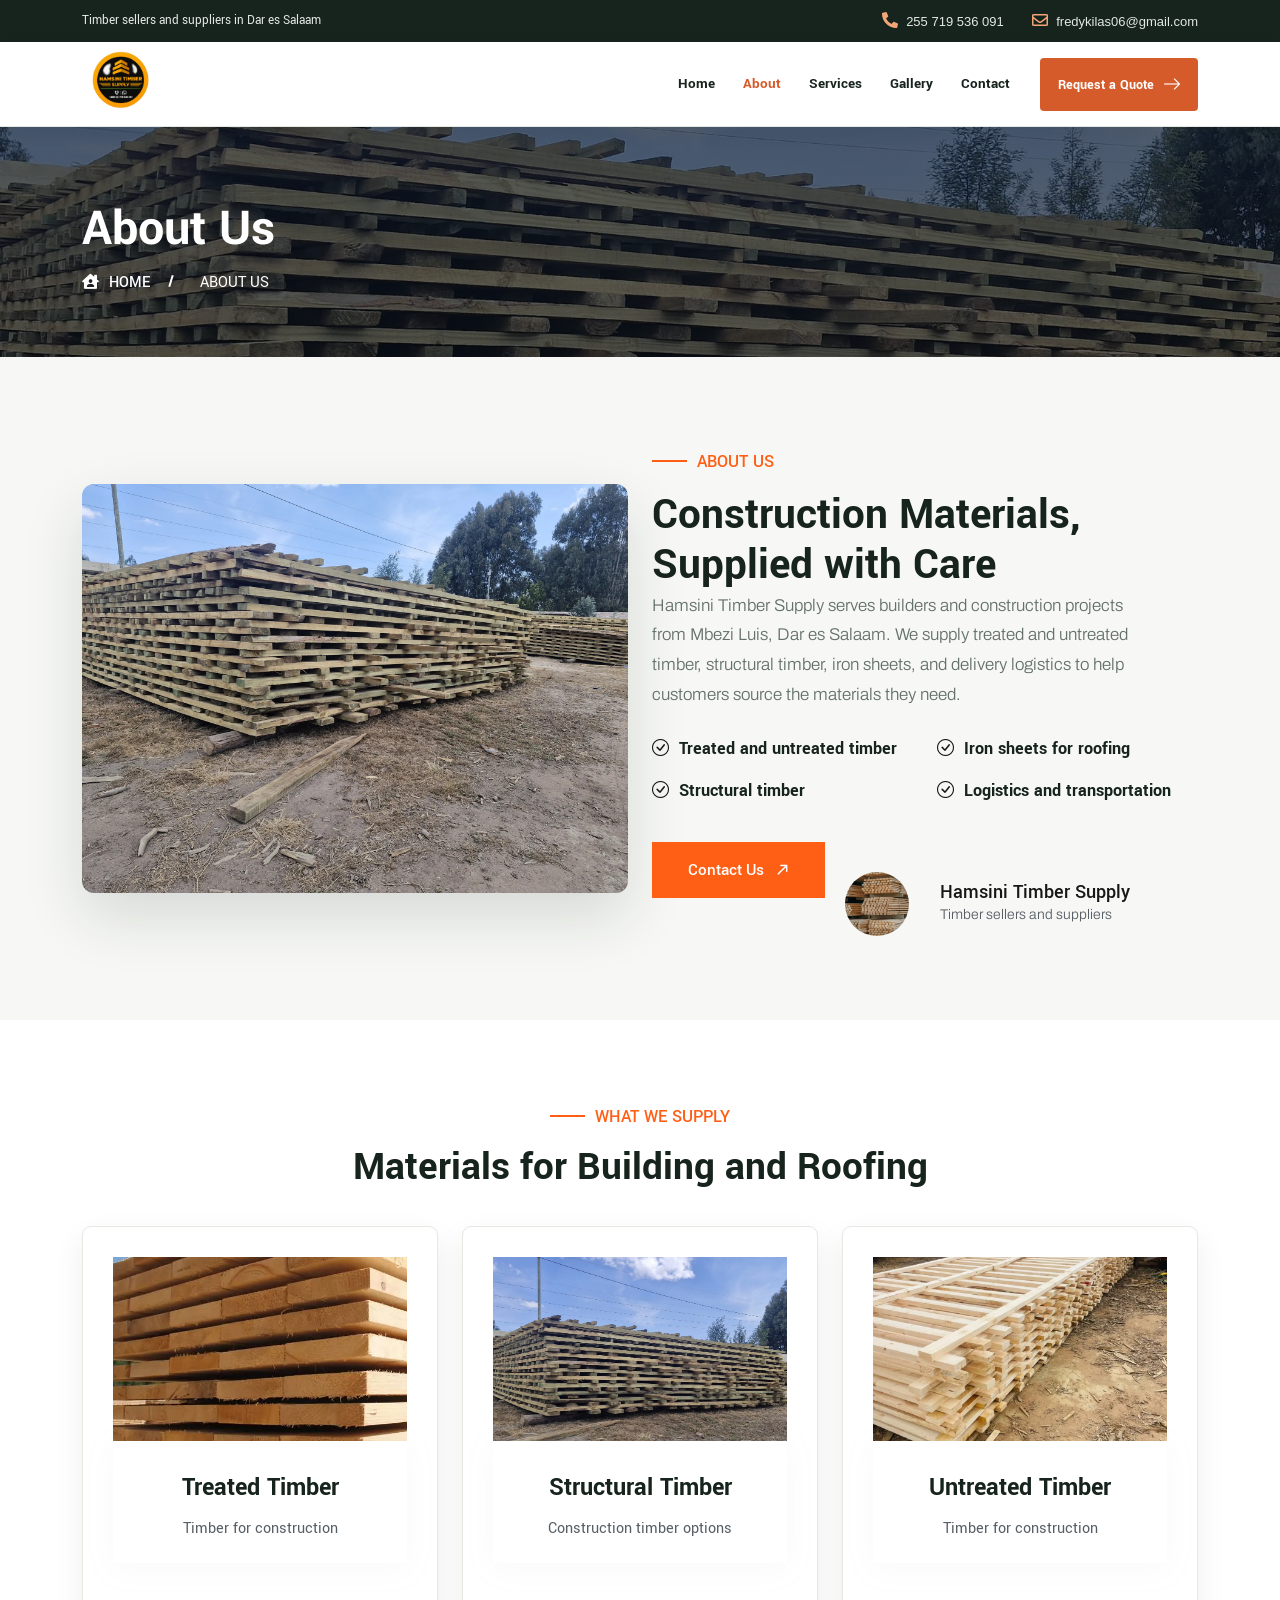
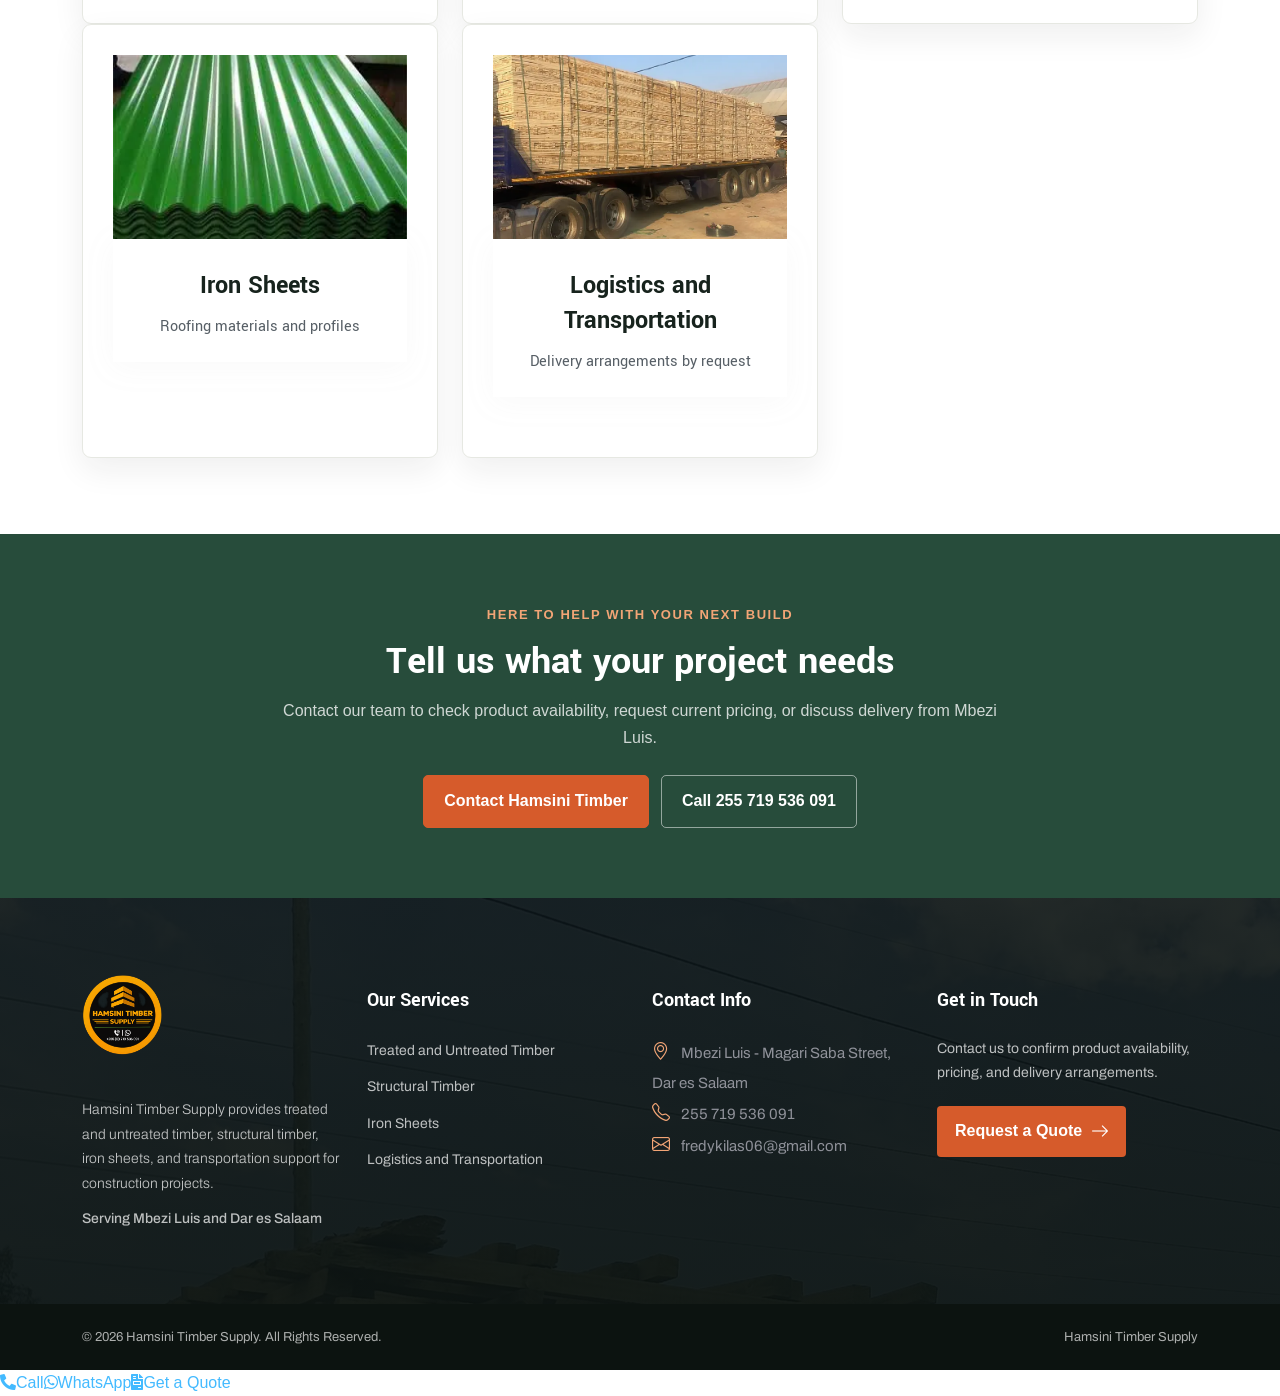
<file: about.html>
<!DOCTYPE HTML>
<html lang="en-US">

<head>
	<meta charset="UTF-8">
	<meta http-equiv="x-ua-compatible" content="ie=edge">
	<title>About Hamsini Timber Supply | Dar es Salaam</title>
	<meta name="description" content="Learn about Hamsini Timber Supply in Mbezi Luis, Dar es Salaam. We supply treated and untreated timber, structural timber, iron sheets, and delivery logistics.">
	<meta name="viewport" content="width=device-width, initial-scale=1">
	<link rel="icon" href="favicon.svg" type="image/svg+xml">
	<link rel="canonical" href="https://hamsinitimbersupply.co.tz/about.html">
	<meta property="og:type" content="website">
	<meta property="og:title" content="About Hamsini Timber Supply | Dar es Salaam">
	<meta property="og:description" content="Learn about Hamsini Timber Supply in Mbezi Luis, Dar es Salaam. We supply treated and untreated timber, structural timber, iron sheets, and delivery logistics.">
	<meta property="og:url" content="https://hamsinitimbersupply.co.tz/about.html">
	<meta property="og:image" content="https://hamsinitimbersupply.co.tz/images/home-hero-yard.webp">
	<meta name="twitter:card" content="summary_large_image">
	<meta name="theme-color" content="#17231d">
	<!-- bootstrap CSS -->
	<link rel="stylesheet" href="assets/css/bootstrap.min.css" type="text/css" media="all">
	<!-- carousel CSS -->
	<link rel="stylesheet" href="assets/css/owl.carousel.min.css" type="text/css" media="all">
	<!-- animate CSS -->
	<link rel="stylesheet" href="assets/css/animate.css" type="text/css" media="all">
	<!-- animated-text CSS -->
	<link rel="stylesheet" href="assets/css/animated-text.css" type="text/css" media="all">
	<!-- font-awesome CSS -->
	<link rel="stylesheet" href="assets/css/all.min.css" type="text/css" media="all">
	<!-- font-flaticon CSS -->
	<link rel="stylesheet" href="assets/css/flaticon.css" type="text/css" media="all">
	<!-- theme-default CSS -->
	<link rel="stylesheet" href="assets/css/theme-default.css" type="text/css" media="all">
	<!-- meanmenu CSS -->
	<link rel="stylesheet" href="assets/css/meanmenu.min.css" type="text/css" media="all">
	<!-- transitions CSS -->
	<link rel="stylesheet" href="assets/css/owl.transitions.css" type="text/css" media="all">
	<!-- venobox CSS -->
	<link rel="stylesheet" href="venobox/venobox.css" type="text/css" media="all">

	<!-- bootstrap icons -->
	<link rel="stylesheet" href="assets/css/bootstrap-icons.css" type="text/css" media="all">

	<!-- Main Style CSS -->
	<link rel="stylesheet" href="assets/css/style.css" type="text/css" media="all">
	<!-- responsive CSS -->
	<link rel="stylesheet" href="assets/css/responsive.css" type="text/css" media="all">
	<link rel="stylesheet" href="assets/css/site.css?v=5" type="text/css" media="all">
	<link rel="stylesheet" href="assets/css/footer-parity.css?v=6" type="text/css" media="all">

	<!-- modernizr js -->
	<script src="assets/js/vendor/modernizr-3.5.0.min.js"></script>
</head>

<body class="site-about-page">
	<!-- loder -->
	<div class="loader-wrapper">
		<div class="loader"></div>
		<div class="loder-section left-section"></div>
		<div class="loder-section right-section"></div>
	</div>


	<!--==================================================-->
	<!-- Start Polytia Top Menu section -->
	<!--==================================================-->
	<div class="header-top-section">
		<div class="container">
			<div class="row align-items-center d-flex">
				<div class="col-lg-7">
					<div class="header-address-info">
						<p>Timber sellers and suppliers in Dar es Salaam</p>
					</div>
				</div>
				<div class="col-lg-5">
					<!--header top address-->
					<div class="header-top-right-social">
						<ul>
							<li><a href="tel:255719536091"><i class="fas fa-phone-alt"></i>255 719 536 091</a></li>
							<li><a href="mailto:fredykilas06@gmail.com"><i class="far fa-envelope"></i>fredykilas06@gmail.com</a></li>
						</ul>
					</div>
				</div>
			</div>
		</div>
	</div>
	<!--==================================================-->
	<!-- Start Polytia Top Menu section -->
	<!--==================================================-->

	<!--==================================================-->
	<!-- Start Indastre Main Menu Area -->
	<!--==================================================-->
	<div id="sticky-header" class="Indastre_nav_manu">
		<div class="container">
			<div class="row align-items-center">
				<div class="col-lg-3">
					<div class="logo"><a class="site-wordmark" href="index.html">Hamsini Timber Supply</a></div>
				</div>
				<div class="col-lg-9 pl-0">
					<nav class="Indastre_menu">
						<ul class="nav_scroll"><li><a href="index.html">Home</a></li><li><a href="about.html">About</a></li><li><a href="service.html">Services</a></li><li><a href="portfolio.html">Gallery</a></li><li><a href="contact.html">Contact</a></li></ul>
						<div class="Indastres-btn">
							<a href="contact.html">Get a Quote<i class="flaticon flaticon-right-arrow"></i></a>						
						</div>
					</nav>
				</div>
			</div>
		</div>
	</div>
	<!--==================================================-->
	<!-- End Indastre Main Menu Area -->
	<!--==================================================-->

	<!-- Indastre Mobile Menu Area -->
	<div class="mobile-menu-area sticky d-sm-block d-md-block d-lg-none ">
		<div class="mobile-menu">
			<nav class="Indastre_menu">
				<ul class="nav_scroll"><li><a href="index.html">Home</a></li><li><a href="about.html">About</a></li><li><a href="service.html">Services</a></li><li><a href="portfolio.html">Gallery</a></li><li><a href="contact.html">Contact</a></li><li><a href="contact.html">Request a Quote</a></li></ul>
			</nav>
		</div>
	</div>
	<!--==================================================-->
	<!-- End Indastre Main Menu Area -->
	<!--==================================================-->


	<!-- Sidebar Cart Item -->
	<div class="xs-sidebar-group info-group">
		<div class="xs-overlay xs-bg-black"></div>
		<div class="xs-sidebar-widget">
			<div class="sidebar-widget-container">
				<div class="widget-heading">
					<a href="#" class="close-side-widget">
						<i class="far fa-times-circle"></i>
					</a>
				</div>
				<div class="sidebar-textwidget">
					<!-- Sidebar Info Content -->
					<div class="sidebar-info-contents">
						<div class="content-inner">
							<div class="nav-logo">
								<a href="index.html">Hamsini Timber Supply</a>
							</div>
							<div class="row padding-two">
								<div class="col-lg-6 padding-0 pl-0 pr-0">
									<div class="content-thumb-box">
										<img src="images/optimized/IMG-20260825-WA0006.webp" alt="Workers loading timber for delivery">
									</div>
								</div>
								<div class="col-lg-6 padding-0 pl-0 pr-0">
									<div class="content-thumb-box">
										<img src="images/optimized/gallery-3.webp" alt="Workers loading timber for delivery">
									</div>
								</div>
								<div class="col-lg-6 padding-0 pl-0 pr-0">
									<div class="content-thumb-box">
										<img src="images/optimized/20261003_144938.jpg (2).webp" alt="Timber stacks at the supply yard">
									</div>
								</div>
								<div class="col-lg-6 padding-0 pl-0 pr-0">
									<div class="content-thumb-box">
										<img src="images/optimized/IMG-20260817-WA0008.webp" alt="Timber boards prepared at the yard">
									</div>
								</div>
							</div>
							<div class="contact-info">
								<h2>Contact Info</h2>
								<ul class="list-style-one">
									<li><i class="bi bi-geo-alt"></i>Mbezi Luis - Magari Saba Street, Dar es Salaam</li>
									<li><i class="bi bi-telephone"></i>255 719 536 091</li>
									<li><i class="bi bi-envelope"></i>fredykilas06@gmail.com</li>
									<li><i class="bi bi-envelope"></i>Week Days: 09.00 to 18.00 Sunday: Closed</li>
								</ul>
							</div>
							<!-- Social Box -->
							<ul class="social-box">
								<li class="facebook"><a href="#" class="fab fa-facebook-f"></a></li>
								<li class="twitter"><a href="#" class="fab fa-instagram"></a></li>
								<li class="linkedin"><a href="#" class="fab fa-twitter"></a></li>
								<li class="instagram"><a href="#" class="fab fa-pinterest-p"></a></li>
								<li class="youtube"><a href="#" class="fab fa-linkedin-in"></a></li>
							</ul>
						</div>
					</div>		
				</div>
			</div>
		</div>
	</div>

	<!--==================================================-->
	<!--  Start Header Slider Section -->
	<!--===================================================-->
	<div class="breadcumb-area d-flex align-items-center">
		<div class="container">
			<div class="row d-flex align-items-center">
				<div class="col-lg-12">
					<div class="breadcumb-content">
						<h1>About Us</h1>
						<ul>
							<li><a href="index.html"><i class="fas fa-house-user"></i>Home</a></li>
							<li>About Us </li>
						</ul>
					</div>
				</div>
			</div>
		</div>
	</div>
	<!--==================================================-->
	<!--  End Header Slider Section -->
	<!--===================================================-->


	<!--==================================================-->
	<!-- Start Indastre About Area-->
	<!--==================================================-->
	<div class="about_area style-two">
		<div class="container">
			<div class="row align-items-center">
				<div class="col-lg-6 col-md-12">
					<div class="about_left style-two">
						<div class="about_thumb wow fadeInUp ">
							<img src="images/optimized/20261003_144921.jpg.webp" alt="Timber stocks at Hamsini Timber Supply">
							<div class="about-shape2 bounce-animate2">
								
							</div>
						</div>
					</div>
				</div>

				<div class="col-lg-6 col-md-12">
					<div class="about_right wow fadeInUp">
						<div class="about-content">
							<div class="section-title style-2 style-pb-10">
								<h4>ABOUT US</h4>
								<h2>Construction Materials, Supplied with Care</h2>
								<p class="section-description">Hamsini Timber Supply serves builders and construction projects from Mbezi Luis, Dar es Salaam. We supply treated and untreated timber, structural timber, iron sheets, and delivery logistics to help customers source the materials they need.</p>
							</div>
							<div class="row">
								<div class="col-lg-6 col-md-6">
									<div class="about-list">
										<ul>
											<li><i class="bi bi-check-circle"></i>Treated and untreated timber</li>
											<li><i class="bi bi-check-circle"></i>Structural timber</li>
										</ul>
									</div>
								</div>

								<div class="col-lg-6 col-md-6">
									<div class="about-list">
										<ul>
											<li><i class="bi bi-check-circle"></i>Iron sheets for roofing</li>
											<li><i class="bi bi-check-circle"></i>Logistics and transportation</li>
										</ul>
									</div>
								</div>
							</div>
							<div class="about-btn style-two">
								<a href="contact.html">Contact Us<i class="flaticon flaticon-right-arrow"></i></a>
							</div>
							<div class="about-author">
								<div class="about-author-thumb">
									<img src="images/optimized/pinewood-1.webp" alt="Timber stocked for construction">
								</div>
								<div class="author-title">
									<h3>Hamsini Timber Supply</h3>
									<p>Timber sellers and suppliers</p>
								</div>
							</div>
						</div>
					</div>
				</div>
			
			</div>
		</div>
	</div>
	<!--==================================================-->
	<!-- End Indastre  About Area  -->
	<!--==================================================-->



	<!--=================================================-->
	<!-- START  Counter Area -->
	<!--=================================================-->
	<div class="counter-area">
		<div class="container">
			<div class="row">
				<div class="col-lg-3 col-md-6">
					<div class="counter-single-item  wow fadeInUp  animated">
						<div class="counter-content">
							<div class="counter-title">
								<h2 class="counter">5</h2>
								<span></span>
								<h5>Core Product Groups</h5>
							</div>
						</div>
					</div>
				</div>
	
				<div class="col-lg-3 col-md-6">
					<div class="counter-single-item  wow fadeInUp  animated">
						<div class="counter-content">
							<div class="counter-title">
								<h2 class="counter">2</h2>
								<span></span>
								<h5>Treatment Options</h5>
							</div>
						</div>
					</div>
				</div>
	
				<div class="col-lg-3 col-md-6">
					<div class="counter-single-item  wow fadeInUp  animated">
						<div class="counter-content">
							<div class="counter-title">
								<h2 class="counter">1</h2>
								<span></span>
								<h5>Dar es Salaam Location</h5>
							</div>
						</div>
					</div>
				</div>
	
				<div class="col-lg-3 col-md-6">
					<div class="counter-single-item  wow fadeInUp  animated">
						<div class="counter-content">
							<div class="counter-title">
								<h2 class="counter">1</h2>
								<span></span>
								<h5>Phone Contact</h5>
							</div>
						</div>
					</div>
				</div>
			</div>
		</div>
	</div>
	<!--=================================================-->
	<!-- START  Counter Area Section -->
	<!--=================================================-->

	<!--==================================================-->
	<!-- Start Indastre slider Area -->
	<!--==================================================-->
	<div class="feature-area">
		<div class="container">
			<div class="row">
				<div class="col-lg-12">
					<div class="section-title style1">
						<h4>WHO WE ARE?</h4>
						<h2>Timber Supply in Dar es Salaam</h2>
					</div>
				</div>
			</div>
			<div class="row">
				<div class="col-lg-4 col-md-6">
					<div class="feature-signle-item wow fadeInUp">
						<div class="feature-single-inner">
							<div class="feature-content">
								<div class="feature-text">
									<h3 class="feature-number">01</h3>
									<div class="feature-title">
										<span>Construction Supply</span>
										<h3>Structural Timber</h3>
									</div>
								</div>
								<div class="feature-desc">
									<p>Ask about structural timber types and sizes for your building requirements.</p>
								</div>
								<div class="feature-btn">
									<a href="service.html">Read More<i class="flaticon flaticon-right-arrow"></i></a>
								</div>
							</div>
						</div>
					</div>
				</div>

				<div class="col-lg-4 col-md-6">
					<div class="feature-signle-item wow fadeInUp">
						<div class="feature-single-inner">
							<div class="feature-content">
								<div class="feature-text">
									<h3 class="feature-number">02</h3>
									<div class="feature-title">
										<span>Roofing Materials</span>
										<h3>Iron Sheets</h3>
									</div>
								</div>
								<div class="feature-desc">
									<p>Contact us to discuss roofing sheet profiles, sizes, and current availability.</p>
								</div>
								<div class="feature-btn">
									<a href="service.html">Read More<i class="flaticon flaticon-right-arrow"></i></a>
								</div>
							</div>
						</div>
					</div>
				</div>

				<div class="col-lg-4 col-md-6">
					<div class="feature-signle-item wow fadeInUp">
						<div class="feature-single-inner">
							<div class="feature-content">
								<div class="feature-text">
									<h3 class="feature-number">03</h3>
									<div class="feature-title">
										<span>Project Support</span>
										<h3>Transport and Logistics</h3>
									</div>
								</div>
								<div class="feature-desc">
									<p>Discuss transportation and logistics for your construction materials in Dar es Salaam.</p>
								</div>
								<div class="feature-btn">
									<a href="service.html">Read More<i class="flaticon flaticon-right-arrow"></i></a>
								</div>
							</div>
						</div>
					</div>
				</div>
			</div>
		</div>		
	</div>
	<!--==================================================-->
	<!--End Indastre slider Area  -->
	<!--==================================================-->



	<!--==================================================-->
	<!-- Start Indastre Team Area-->
	<!--==================================================-->
	<div class="team-area">
		<div class="container">
			<div class="row">
				<div class="col-lg-12">
					<div class="section-title text-center wow fadeInUp">
						<h4>WHAT WE SUPPLY</h4>
						<h2>Materials for Building and Roofing</h2>
					</div>
				</div>
			</div>
			<div class="row">
				<div class="col-lg-4 col-md-6">
					<div class="sengle-team-box wow fadeInUp">
						<div class="team-thumb">
							<img src="images/optimized/pinewood-3.webp" alt="Treated timber boards for construction">
						</div>
						<div class="team-content">
							<div class="team-title">
								<h3><a href="service.html">Treated Timber</a></h3>
								<span>Timber for construction</span>
							</div>
							<div class="team-social-icon">
								<a href="service.html" aria-label="View treated timber services"><i class="fas fa-arrow-right"></i></a>
							</div>
						</div>
					</div>
				</div>

				<div class="col-lg-4 col-md-6">
					<div class="sengle-team-box wow fadeInUp">
						<div class="team-thumb">
							<img src="images/optimized/20261003_144938.jpg (2).webp" alt="Structural timber stocked at the supply yard">
						</div>
						<div class="team-content">
							<div class="team-title">
								<h3><a href="service.html">Structural Timber</a></h3>
								<span>Construction timber options</span>
							</div>
							<div class="team-social-icon">
								<a href="service.html" aria-label="View structural timber services"><i class="fas fa-arrow-right"></i></a>
							</div>
						</div>
					</div>
				</div>

				<div class="col-lg-4 col-md-6">
					<div class="sengle-team-box wow fadeInUp">
						<div class="team-thumb">
							<img src="images/optimized/IMG-20260817-WA0008.webp" alt="Untreated timber boards at the supply yard">
						</div>
						<div class="team-content">
							<div class="team-title">
								<h3><a href="service.html">Untreated Timber</a></h3>
								<span>Timber for construction</span>
							</div>
							<div class="team-social-icon">
								<a href="service.html" aria-label="View untreated timber services"><i class="fas fa-arrow-right"></i></a>
							</div>
						</div>
					</div>
				</div>
				<div class="col-lg-4 col-md-6">
					<div class="sengle-team-box">
						<div class="team-thumb">
							<img src="images/optimized/images (12).webp" alt="Corrugated iron sheets for roofing">
						</div>
						<div class="team-content">
							<div class="team-title">
								<h3><a href="service.html">Iron Sheets</a></h3>
								<span>Roofing materials and profiles</span>
							</div>
							<div class="team-social-icon">
								<a href="service.html" aria-label="View iron sheet services"><i class="fas fa-arrow-right"></i></a>
							</div>
						</div>
					</div>
				</div>
				<div class="col-lg-4 col-md-6">
					<div class="sengle-team-box">
						<div class="team-thumb">
							<img src="images/optimized/IMG-20260817-WA0020.webp" alt="Timber loaded for transport">
						</div>
						<div class="team-content">
							<div class="team-title">
								<h3><a href="service.html">Logistics and Transportation</a></h3>
								<span>Delivery arrangements by request</span>
							</div>
							<div class="team-social-icon">
								<a href="contact.html" aria-label="Contact us about delivery"><i class="fas fa-arrow-right"></i></a>
							</div>
						</div>
					</div>
				</div>
			</div>
		</div>
		<div class="team-shpe">
			<div class="team-shape1">
				
			</div>
			<div class="team-shape2">
				
			</div>
		</div>
	</div>
	<!--==================================================-->
	<!-- End Indastre Team Area-->
	<!--==================================================-->

	<section class="about-contact-band" aria-labelledby="about-contact-title">
		<div class="container">
			<div class="about-contact-content">
				<p class="about-contact-eyebrow">HERE TO HELP WITH YOUR NEXT BUILD</p>
				<h2 id="about-contact-title">Tell us what your project needs</h2>
				<p>Contact our team to check product availability, request current pricing, or discuss delivery from Mbezi Luis.</p>
				<div class="about-contact-actions">
					<a class="about-contact-primary" href="contact.html">Contact Hamsini Timber</a>
					<a class="about-contact-phone" href="tel:255719536091">Call 255 719 536 091</a>
				</div>
			</div>
		</div>
	</section>

	<!--==================================================-->
	<!-- Start Indastre  Testimonial Area Style1-->
	<!--==================================================-->
	<div class="testimonial-area">
		<div class="container">
			<div class="row align-items-center">
				<div class="col-lg-6">
					<div class="section-title style1 pb_20">
						<h4>OUR SERVICES</h4>
						<h2>Timber Supply and Delivery</h2>
					</div>					
					<div class="row">
						<div class="testi_list owl-carousel">
							<div class="col-lg-12">
								<div class="testimonial-item wow fadeInUp">																		
									<div class="testimonial-content">
										<p>We supply timber in a wide range of types and sizes for construction projects.</p>
										<div class="reviews_rating">
											<div class="testi-star">
												<i class="fa fa-star active"></i>
												<i class="fa fa-star active"></i>
												<i class="fa fa-star active"></i>
												<i class="fa fa-star active"></i>
												<i class="fa fa-star active"></i>
											</div>																 														 
										</div>
									</div>
	
									<div class="tesit-auothor">
										<div class="testi-author-thumb">
											<img src="images/optimized/pinewood-3.webp" alt="Timber options from Hamsini Timber Supply">
										</div>
										<div class="bio">
											<h4 class="name">Hamsini Timber Supply</h4>
											<h5 class="designation">Timber sellers and suppliers</h5>
										</div>
									</div>
								</div>
							</div>

							<div class="col-lg-12">
								<div class="testimonial-item wow fadeInUp">																		
									<div class="testimonial-content">
										<p>Choose treated or untreated timber according to your construction needs.</p>
										<div class="reviews_rating">
											<div class="testi-star">
												<i class="fa fa-star active"></i>
												<i class="fa fa-star active"></i>
												<i class="fa fa-star active"></i>
												<i class="fa fa-star active"></i>
												<i class="fa fa-star active"></i>
											</div>																 														 
										</div>
									</div>
	
									<div class="tesit-auothor">
										<div class="testi-author-thumb">
											<img src="images/optimized/20261003_144938.jpg (2).webp" alt="Timber stacks at the supply yard">
										</div>
										<div class="bio">
											<h4 class="name">Hamsini Timber Supply</h4>
											<h5 class="designation">Treated and untreated timber</h5>
										</div>
									</div>
								</div>
							</div>

							<div class="col-lg-12">
								<div class="testimonial-item wow fadeInUp">																		
									<div class="testimonial-content">
										<p>Ask us about transportation and logistics for timber orders in Dar es Salaam.</p>
										<div class="reviews_rating">
											<div class="testi-star">
												<i class="fa fa-star active"></i>
												<i class="fa fa-star active"></i>
												<i class="fa fa-star active"></i>
												<i class="fa fa-star active"></i>
												<i class="fa fa-star active"></i>
											</div>																 														 
										</div>
									</div>
	
									<div class="tesit-auothor">
										<div class="testi-author-thumb">
											<img src="images/optimized/IMG-20260817-WA0008.webp" alt="Timber boards prepared at the yard">
										</div>
										<div class="bio">
											<h4 class="name">Hamsini Timber Supply</h4>
											<h5 class="designation">Transportation and logistics</h5>
										</div>
									</div>
								</div>
							</div>
						</div>	
					</div>									
				</div>
				<div class="col-lg-6">
					<div class="testi-right wow fadeInUp ">
						<div class="testi_thumb">
							<img src="images/optimized/20261003_144921.jpg.webp" alt="Timber stacks at the supply yard">
							<div class="testi-content">
								<div class="testi-rating-text">
									<h2 class="tesit-rang">2</h2>
									<span class="testi-title">Timber Treatment Options</span>
								</div>
							</div>
						</div>
					</div>
				</div>
			</div>
		</div>
		<div class="testi-shape rotateme">
			
		</div>
	</div>
	<!--==================================================-->
	<!-- End Indastre  Testimonial Area Style1-->
	<!--==================================================-->


	<!--==================================================-->
	<!-- Start Indastre Brand Area -->
	<!--==================================================-->
	<div class="brand-area">
		<div class="container">
			<div class="row">
				<div class="brand-list owl-carousel">
					<div class="col-lg-12">
						<div class="single-brand-item wow fadeInUp">
							<div class="brand-thumb">
								<img src="images/optimized/pinewood-1.webp" alt="Timber stocked for construction">
							</div>
						</div>
					</div>
					<div class="col-lg-12">
						<div class="single-brand-item wow fadeInUp">
							<div class="brand-thumb">
								<img src="images/optimized/pinewood-3.webp" alt="Stacked timber boards">
							</div>
						</div>
					</div>
					<div class="col-lg-12">
						<div class="single-brand-item wow fadeInUp">
							<div class="brand-thumb">
								<img src="images/optimized/20261003_144921.jpg.webp" alt="Timber stacks at the supply yard">
							</div>
						</div>
					</div>
					<div class="col-lg-12">
						<div class="single-brand-item wow fadeInUp">
							<div class="brand-thumb">
								<img src="images/optimized/IMG-20260817-WA0008.webp" alt="Timber boards prepared at the yard">
							</div>
						</div>
					</div>
				</div>
			</div>
		</div>
	</div>
	<!--==================================================-->
	<!-- Start Indastre Brand Area -->
	<!--==================================================-->


	<!--==================================================-->
	<!-- Start Indastre Footer Area -->
	<!--==================================================-->
	<div class="footer-area">
		<div class="container">
			<div class="row address wow fadeInUp"> 
				<div class="col-lg-2 col-md-6">
					<div class="footer-address-icon">
						
					</div>
				</div>
				<div class="col-lg-2 col-md-6">
					<div class="footer-address-icon">
						
					</div>
				</div>
				<div class="col-lg-2 col-md-6">
					<div class="footer-address-icon">
						
					</div>
				</div>
				<div class="col-lg-2 col-md-6">
					<div class="footer-address-icon">
						
					</div>
				</div>
				<div class="col-lg-2 col-md-6">
					<div class="footer-address-icon">
						
					</div>
				</div>
				<div class="col-lg-2 col-md-6">
					<div class="footer-address-icon">
						
					</div>
				</div>
			</div>
			<div class="row">
				<div class="col-lg-3 col-md-6 wow fadeInUp">
					<div class="footer-contact-info">
						<div class="footer-logo">
							<a href="index.html">Hamsini Timber Supply</a>
						</div>
						<p class="footer-desc">Hamsini Timber Supply provides treated and untreated timber, structural timber, iron sheets, and transportation support for construction projects.</p>
						<p class="footer-text">Serving Mbezi Luis and Dar es Salaam</p>

						<div class="footer-widget-social-icon  wow fadeInUp ">
							<ul>
								<li><a href="#"><i class="fab fa-facebook-f"></i></a></li>
								<li><a href="#"><i class="fab fa-twitter"></i></a></li>
								<li><a href="#"><i class="fab fa-linkedin-in"></i></a></li>
								<li><a href="#"><i class="fab fa-pinterest-p"></i></a></li>
							</ul>
						</div>
					</div>					
				</div>
				<div class="col-lg-3 col-md-6 wow fadeInUp">
					<div class="footer-widget-content style-left  wow fadeInUp ">
						<div class="footer-widget-titel">
							<h4>Our Services</h4>
						</div>
						<div class="footer-widget-menu">
							<ul>
								<li><a href="service.html">Construction Timber</a></li>
								<li><a href="service.html">Treated and Untreated Timber</a></li>
								<li><a href="service.html">Timber Types and Sizes</a></li>
								<li><a href="service.html">Timber Transportation</a></li>
								<li><a href="service.html">Logistics</a></li>
							</ul>
						</div>
					</div>
				</div>			
				<div class="col-lg-3 col-md-6">
					<div class="footer-widget-content tow wow fadeInUp ">
						<div class="footer-widget-titel">
							<h4>Contact Info</h4>
						</div>
						<div class="footer-widget-info">
							<ul class="footer-info">
                                <li>
                                    <span><i class="bi bi-geo-alt"></i><a href="https://www.google.com/maps/search/?api=1&amp;query=Mbezi+Luis+Magari+Saba+Street+Dar+es+Salaam" target="_blank" rel="noopener noreferrer">Mbezi Luis - Magari Saba Street, Dar es Salaam</a></span> 
                                </li>
                                <li>
                                    <span><i class="bi bi-telephone"></i><a href="tel:255719536091">255 719 536 091</a></span>
                                </li>
                                <li>
                                    <span><i class="bi bi-envelope"></i><a href="mailto:fredykilas06@gmail.com">fredykilas06@gmail.com</a></span>
                                </li>
                            </ul>
						</div>
					</div>
				</div>
				<div class="col-lg-3 col-md-6">
					<div class="footer-widget-content  wow fadeInUp ">					
						<div class="footer-widget-titel">
							<h4>Get in Touch</h4>
						</div>
						<p>Contact us to confirm product availability, pricing, and delivery arrangements.</p>
						<div class="about-footer-quote">
							<a href="contact.html">Request a Quote<i class="flaticon flaticon-right-arrow"></i></a>
						</div>
					</div>
				</div>
			</div>
		</div>
		<div class="footer-shape bounce-animate">
			
		</div>
		<div class="footer-shape2 bounce-animate3">
			
		</div>
	</div>
	<div class="footer-bottom-area">
		<div class="container">
			<div class="row add-border align-items-center">
				<div class="col-md-7 wow fadeInUp">
					<div class="footer-bottom-content">
						<div class="footer-bottom-content-copy">
							<p>© 2026 Hamsini Timber Supply. All Rights Reserved.</p>
						</div>
					</div>
				</div>
				<div class="col-md-5 text-right wow fadeInUp">
					<div class="footer-bottom-content right">
						<div class="footer-bottom-menu">
							<ul>
								<li><a href="index.html">Hamsini Timber Supply</a></li>
							</ul>
						</div>
					</div>
				</div>
			</div>
		</div>
	</div>
	<!--==================================================-->
	<!-- Start Indastre Footer Area -->
	<!--==================================================-->



	<!--==================================================-->
	<!-- Start scrollup section Area -->
	<!--==================================================-->
	<div class="prgoress_indicator">
		<svg class="progress-circle svg-content" width="100%" height="100%" viewBox="-1 -1 102 102">
		<path d="M50,1 a49,49 0 0,1 0,98 a49,49 0 0,1 0,-98" />
		</svg>
	</div>
	<!--==================================================-->
	<!-- Start scrollup section Area -->
	<!--==================================================-->

	<!--==================================================-->
	<!-- Start Curser Section Here -->
	<!--==================================================-->
	<div class="curser"></div>
	<div class="curser2"></div>
	<!--==================================================-->
	<!-- Ends Curser Section Here -->
	<!--==================================================-->






	<!-- jquery js -->
	<script src="assets/js/vendor/jquery-3.6.2.min.js"></script>
	<script src="assets/js/popper.min.js"></script>
	<!-- bootstrap js -->
	<script src="assets/js/bootstrap.min.js"></script>
	<!-- carousel js -->
	<script src="assets/js/owl.carousel.min.js"></script>
	<!-- counterup js -->
	<script src="assets/js/jquery.counterup.min.js"></script>
	<!-- waypoints js -->
	<script src="assets/js/waypoints.min.js"></script>
	<!-- wow js -->
	<script src="assets/js/wow.js"></script>
	<!-- imagesloaded js -->
	<script src="assets/js/imagesloaded.pkgd.min.js"></script>
	<!-- venobox js -->
	<script src="venobox/venobox.js"></script>

	<!--  animated-text js -->
	<script src="assets/js/animated-text.js"></script>
	<!-- venobox min js -->
	<script src="venobox/venobox.min.js"></script>
	<!-- isotope js -->
	<script src="assets/js/isotope.pkgd.min.js"></script>
	<!-- jquery meanmenu js -->
	<script src="assets/js/jquery.meanmenu.js"></script>

	<!-- jquery scrollup js -->
	<script src="assets/js/jquery.scrollUp.js"></script>
	<!-- theme js -->
	<script src="assets/js/site-nav.js"></script>
	<script src="assets/js/site-polish.js?v=4"></script>
	<script src="assets/js/site-analytics.js"></script>
	<script src="assets/js/theme.js?v=2"></script>
	<!-- barfiller -->
	<script src="assets/js/jquery.barfiller.js"></script>
</body>

</html>
</file>
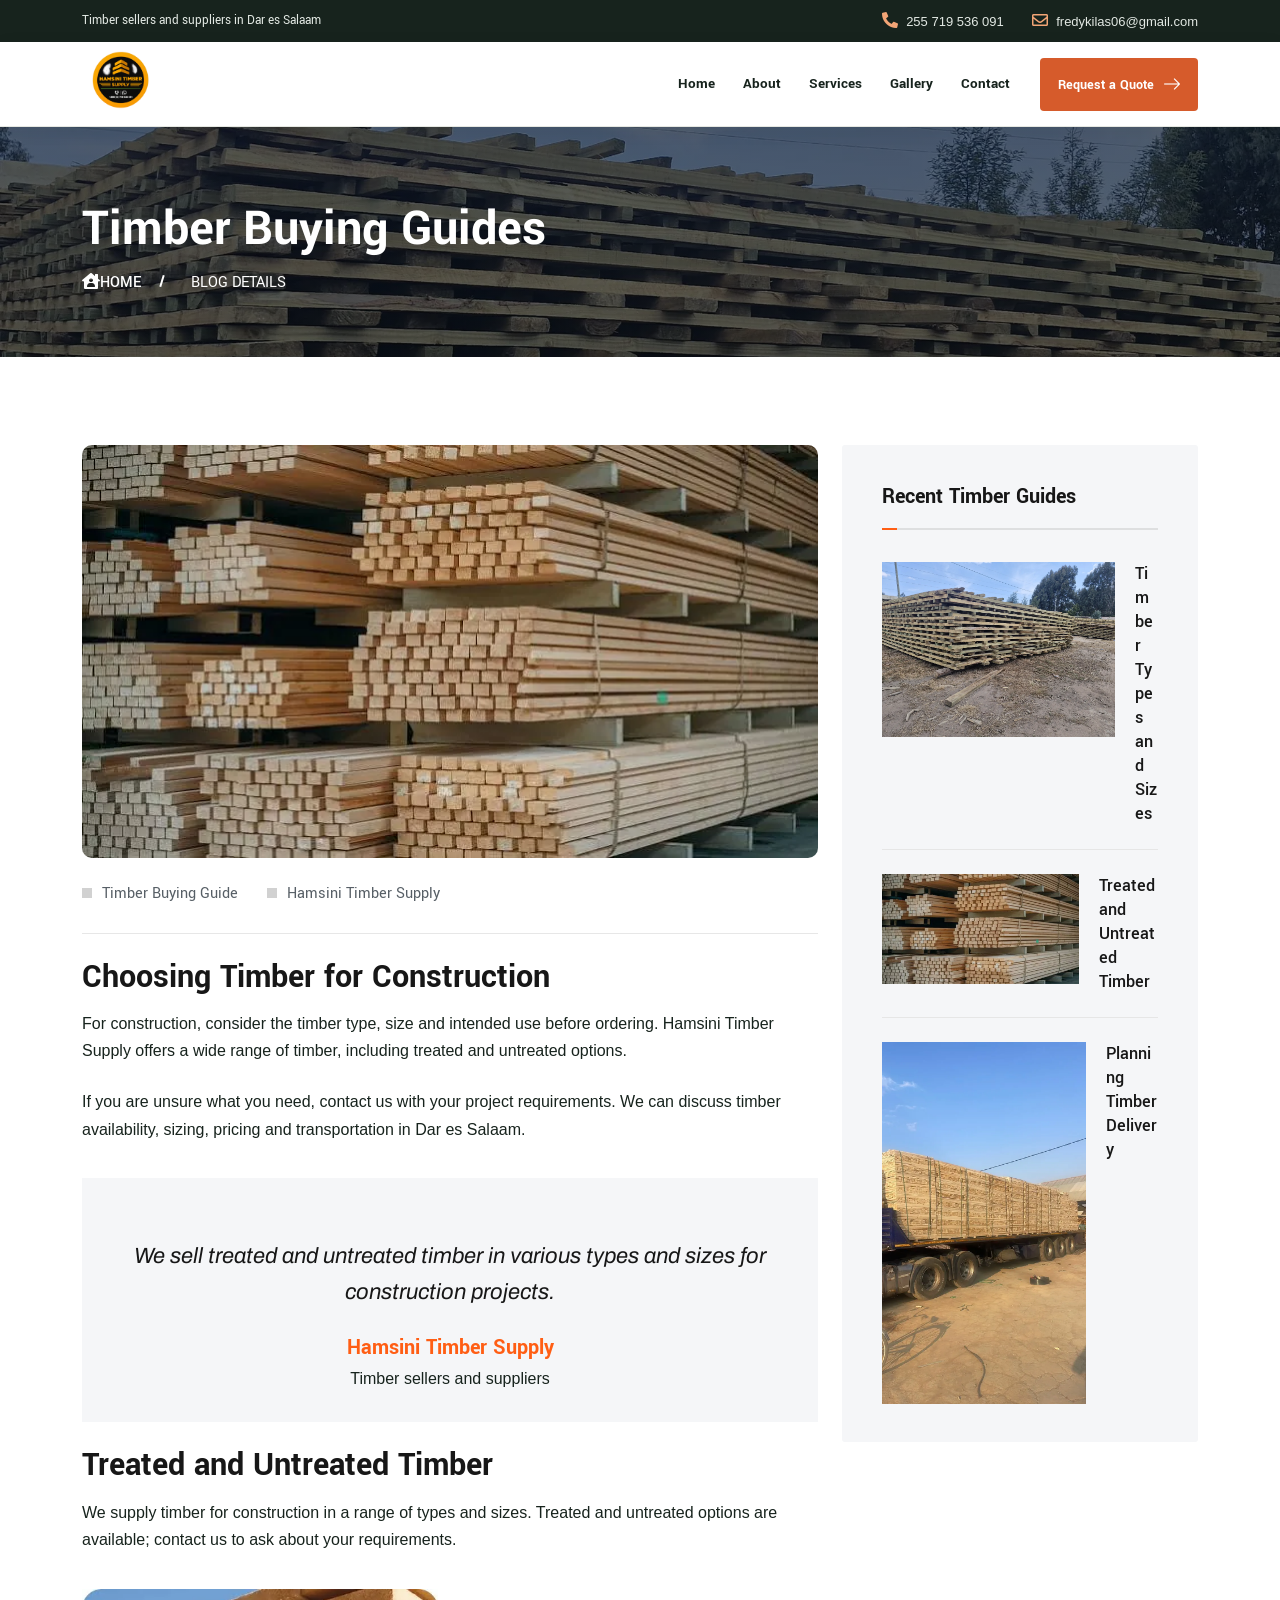
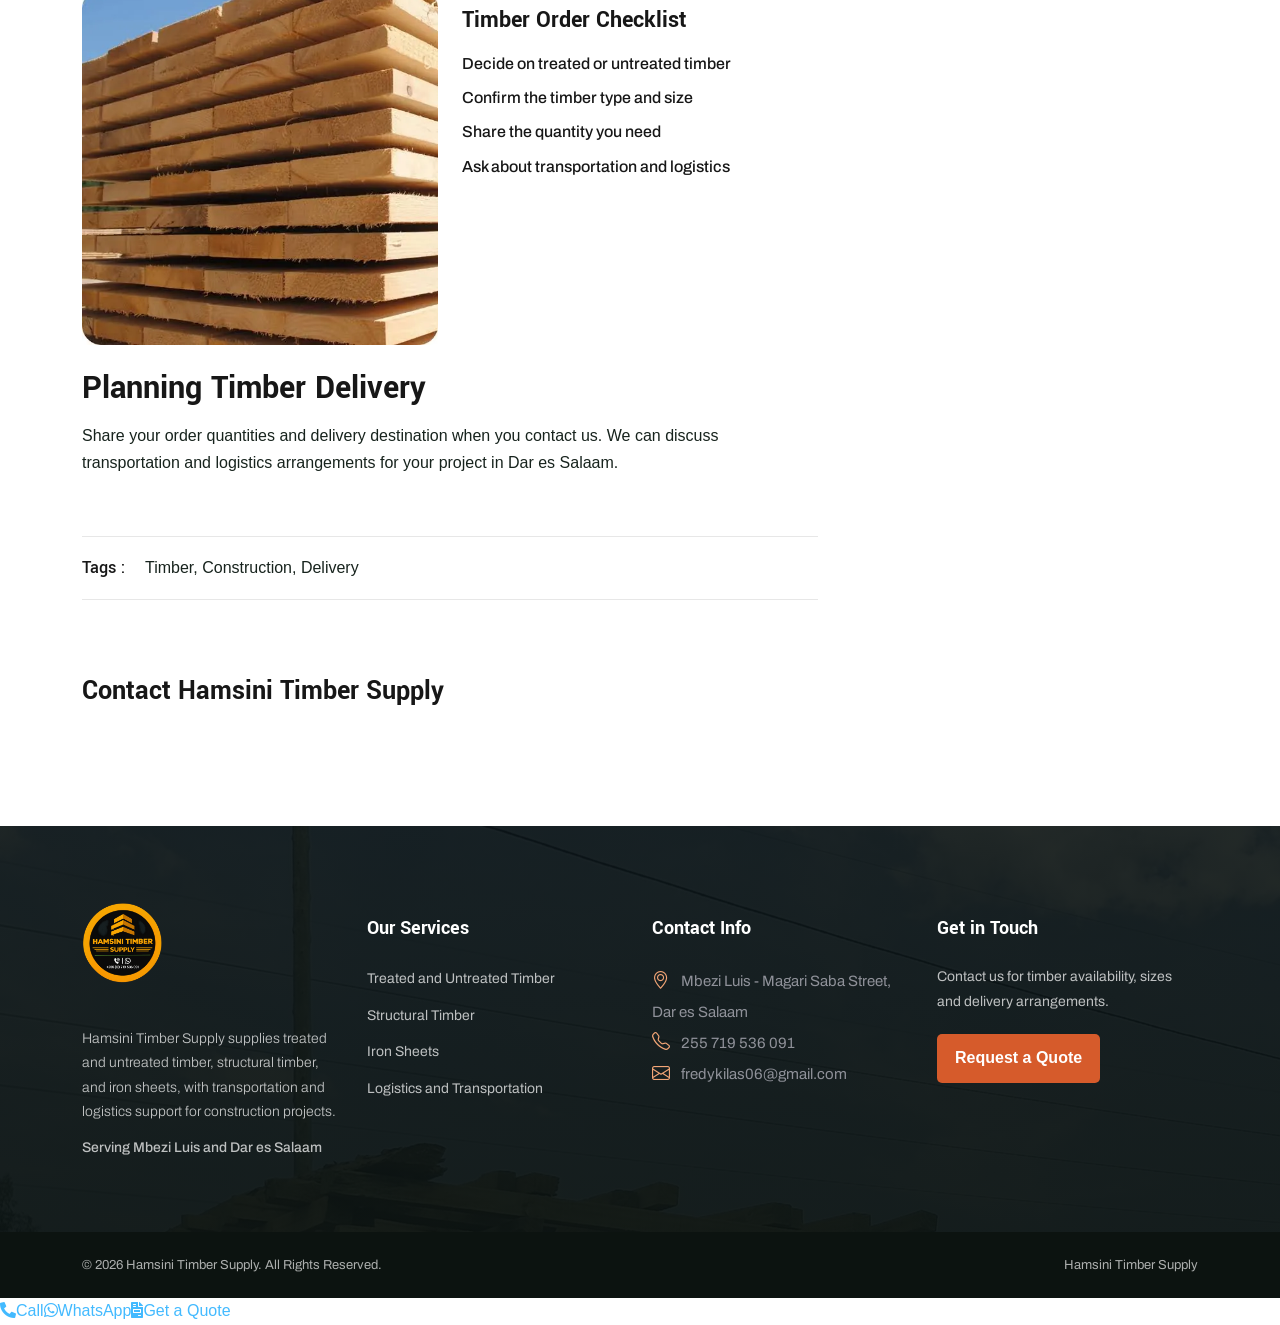
<file: blog-details.html>
<!DOCTYPE HTML>
<html lang="zxx">

<head>
	<meta charset="UTF-8">
	<meta http-equiv="x-ua-compatible" content="ie=edge">
	<title>Choosing Timber for Construction | Hamsini Timber Supply</title>
	<meta name="description" content="Guidance on choosing timber for construction, checking product availability, and discussing delivery with Hamsini Timber Supply.">
	<meta name="viewport" content="width=device-width, initial-scale=1">
	<link rel="icon" href="favicon.svg" type="image/svg+xml">
	<link rel="canonical" href="https://hamsinitimbersupply.co.tz/blog-details.html">
	<meta property="og:type" content="website">
	<meta property="og:title" content="Choosing Timber for Construction | Hamsini Timber Supply">
	<meta property="og:description" content="Guidance on choosing timber for construction, checking product availability, and discussing delivery with Hamsini Timber Supply.">
	<meta property="og:url" content="https://hamsinitimbersupply.co.tz/blog-details.html">
	<meta property="og:image" content="https://hamsinitimbersupply.co.tz/images/home-hero-yard.webp">
	<meta name="twitter:card" content="summary_large_image">
	<meta name="theme-color" content="#17231d">
	<!-- bootstrap CSS -->
	<link rel="stylesheet" href="assets/css/bootstrap.min.css" type="text/css" media="all">
	<!-- carousel CSS -->
	<link rel="stylesheet" href="assets/css/owl.carousel.min.css" type="text/css" media="all">
	<!-- animate CSS -->
	<link rel="stylesheet" href="assets/css/animate.css" type="text/css" media="all">
	<!-- animated-text CSS -->
	<link rel="stylesheet" href="assets/css/animated-text.css" type="text/css" media="all">
	<!-- font-awesome CSS -->
	<link rel="stylesheet" href="assets/css/all.min.css" type="text/css" media="all">
	<!-- font-flaticon CSS -->
	<link rel="stylesheet" href="assets/css/flaticon.css" type="text/css" media="all">
	<!-- theme-default CSS -->
	<link rel="stylesheet" href="assets/css/theme-default.css" type="text/css" media="all">
	<!-- meanmenu CSS -->
	<link rel="stylesheet" href="assets/css/meanmenu.min.css" type="text/css" media="all">
	<!-- transitions CSS -->
	<link rel="stylesheet" href="assets/css/owl.transitions.css" type="text/css" media="all">
	<!-- venobox CSS -->
	<link rel="stylesheet" href="venobox/venobox.css" type="text/css" media="all">

	<!-- bootstrap icons -->
	<link rel="stylesheet" href="assets/css/bootstrap-icons.css" type="text/css" media="all">

	<!-- Main Style CSS -->
	<link rel="stylesheet" href="assets/css/style.css" type="text/css" media="all">
	<!-- responsive CSS -->
	<link rel="stylesheet" href="assets/css/responsive.css" type="text/css" media="all">
	<link rel="stylesheet" href="assets/css/site.css?v=5" type="text/css" media="all">
	<link rel="stylesheet" href="assets/css/footer-parity.css?v=6" type="text/css" media="all">

	<!-- modernizr js -->
	<script src="assets/js/vendor/modernizr-3.5.0.min.js"></script>
</head>

<body>

	<!-- Loder Start -->
	<div class="loader-wrapper">
		<div class="loader"></div>
		<div class="loder-section left-section"></div>
		<div class="loder-section right-section"></div>
	</div>
	<!-- Loder End -->

	
	<!--==================================================-->
	<!-- Start Polytia Top Menu section -->
	<!--==================================================-->
	<div class="header-top-section">
		<div class="container">
			<div class="row align-items-center d-flex">
				<div class="col-lg-7">
					<div class="header-address-info">
						<p>Timber sellers and suppliers in Dar es Salaam</p>
					</div>
				</div>
				<div class="col-lg-5">
					<!--header top address-->
					<div class="header-top-right-social">
						<ul>
							<li><a href="tel:255719536091"><i class="fas fa-phone-alt"></i>255 719 536 091</a></li>
							<li><a href="mailto:fredykilas06@gmail.com"><i class="far fa-envelope"></i>fredykilas06@gmail.com</a></li>
						</ul>
					</div>
				</div>
			</div>
		</div>
	</div>
	<!--==================================================-->
	<!-- Start Polytia Top Menu section -->
	<!--==================================================-->

	<!--==================================================-->
	<!-- Start Indastre Main Menu Area -->
	<!--==================================================-->
	<div id="sticky-header" class="Indastre_nav_manu">
		<div class="container">
			<div class="row align-items-center">
				<div class="col-lg-3">
					<div class="logo"><a class="site-wordmark" href="index.html">Hamsini Timber Supply</a></div>
				</div>
				<div class="col-lg-9 pl-0">
					<nav class="Indastre_menu">
						<ul class="nav_scroll"><li><a href="index.html">Home</a></li><li><a href="about.html">About</a></li><li><a href="service.html">Services</a></li><li><a href="portfolio.html">Gallery</a></li><li><a href="contact.html">Contact</a></li></ul>
						<div class="Indastres-btn">
							<a href="contact.html">Get a Quote<i class="flaticon flaticon-right-arrow"></i></a>						
						</div>
					</nav>
				</div>
			</div>
		</div>
	</div>
	<!--==================================================-->
	<!-- End Indastre Main Menu Area -->
	<!--==================================================-->

	<!-- Indastre Mobile Menu Area -->
	<div class="mobile-menu-area sticky d-sm-block d-md-block d-lg-none ">
		<div class="mobile-menu">
			<nav class="Indastre_menu">
				<ul class="nav_scroll"><li><a href="index.html">Home</a></li><li><a href="about.html">About</a></li><li><a href="service.html">Services</a></li><li><a href="portfolio.html">Gallery</a></li><li><a href="contact.html">Contact</a></li><li><a href="contact.html">Request a Quote</a></li></ul>
			</nav>
		</div>
	</div>
	<!--==================================================-->
	<!-- End Indastre Main Menu Area -->
	<!--==================================================-->


	<!-- Sidebar Cart Item -->
	<div class="xs-sidebar-group info-group">
		<div class="xs-overlay xs-bg-black"></div>
		<div class="xs-sidebar-widget">
			<div class="sidebar-widget-container">
				<div class="widget-heading">
					<a href="#" class="close-side-widget">
						<i class="far fa-times-circle"></i>
					</a>
				</div>
				<div class="sidebar-textwidget">
					<!-- Sidebar Info Content -->
					<div class="sidebar-info-contents">
						<div class="content-inner">
							<div class="nav-logo">
								<a href="index.html">Hamsini Timber Supply</a>
							</div>
							<div class="row padding-two">
								<div class="col-lg-6 padding-0 pl-0 pr-0">
									<div class="content-thumb-box">
										<img src="images/optimized/IMG-20260825-WA0006.webp" alt="Workers loading timber for delivery">
									</div>
								</div>
								<div class="col-lg-6 padding-0 pl-0 pr-0">
									<div class="content-thumb-box">
										<img src="images/optimized/gallery-3.webp" alt="Workers loading timber for delivery">
									</div>
								</div>
								<div class="col-lg-6 padding-0 pl-0 pr-0">
									<div class="content-thumb-box">
										<img src="images/optimized/20261003_144938.jpg (2).webp" alt="Timber stacks at the supply yard">
									</div>
								</div>
								<div class="col-lg-6 padding-0 pl-0 pr-0">
									<div class="content-thumb-box">
										<img src="images/optimized/IMG-20260817-WA0008.webp" alt="Timber boards prepared at the yard">
									</div>
								</div>
							</div>
							<div class="contact-info">
								<h2>Contact Info</h2>
								<ul class="list-style-one">
									<li><i class="bi bi-geo-alt"></i>Mbezi Luis - Magari Saba Street, Dar es Salaam</li>
									<li><i class="bi bi-telephone"></i>255 719 536 091</li>
									<li><i class="bi bi-envelope"></i>fredykilas06@gmail.com</li>
									<li><i class="bi bi-envelope"></i>Week Days: 09.00 to 18.00 Sunday: Closed</li>
								</ul>
							</div>
							<!-- Social Box -->
							<ul class="social-box">
								<li class="facebook"><a href="#" class="fab fa-facebook-f"></a></li>
								<li class="twitter"><a href="#" class="fab fa-instagram"></a></li>
								<li class="linkedin"><a href="#" class="fab fa-twitter"></a></li>
								<li class="instagram"><a href="#" class="fab fa-pinterest-p"></a></li>
								<li class="youtube"><a href="#" class="fab fa-linkedin-in"></a></li>
							</ul>
						</div>
					</div>		
				</div>
			</div>
		</div>
	</div>
	<!--==================================================-->
	<!--Start Breadcumb Area -->
	<!--===================================================-->
	<div class="breadcumb-area d-flex align-items-center">
		<div class="container">
			<div class="row d-flex align-items-center">
				<div class="col-lg-12">
					<div class="breadcumb-content">
						<h1>Timber Buying Guides</h1>
						<ul>
							<li><i class="fas fa-house-user"></i><a href="index.html">Home</a></li>
							<li> Blog Details </li>
						</ul>
					</div>
				</div>
			</div>
		</div>
	</div>
	<!--==================================================-->
	<!--End Breadcumb Area  -->
	<!--===================================================-->

	<!--==================================================-->
	<!--START BLOG Deatails  -->
	<!--===================================================-->
	<div class="blog-details">
		<div class="container">
			<div class="row justify-content-center">
				<div class="col-lg-8">
					<div class="blog-single-items">
						<div class="blog-thumb">
							<img src="images/optimized/pinewood-1.webp" alt="Timber stocked for construction">
						</div>
						<div class="blog-content">
							<div class="blog-meta">
								<span>Timber Buying Guide</span> <span>Hamsini Timber Supply</span>
							</div>
							<div class="blog-content-text text-left">
								<h2 id="timber-types">Choosing Timber for Construction</h2>
								<p class="qouik">For construction, consider the timber type, size and intended use before ordering. Hamsini Timber Supply offers a wide range of timber, including treated and untreated options.</p>

								<p class="qouik2">If you are unsure what you need, contact us with your project requirements. We can discuss timber availability, sizing, pricing and transportation in Dar es Salaam.</p>

								
								<div class="blog-details-single-items">
									<div class="blog-icon">
										
									</div>
									<div class="blog-details-content">
										<div class="blog-details-desc">
											<p>We sell treated and untreated timber in various types and sizes for construction projects.</p>
										</div>
										<div class="blog-details-bio">
											<h3 class="blog-details-title">Hamsini Timber Supply</h3>
											<span>Timber sellers and suppliers</span>
										</div>
									</div>
								</div>
								<h2 id="treatment-options" class="blog-dtls-title3">Treated and Untreated Timber</h2>
								<p class="desc-style1">We supply timber for construction in a range of types and sizes. Treated and untreated options are available; contact us to ask about your requirements.</p>
					
								<div class="row">
									<div class="col-lg-6 col-md-6">
										<div class="blog-details-thumb">
											<img src="images/optimized/pinewood-3.webp" alt="Stacked timber boards">
										</div>
									</div>

									<div class="col-lg-6 col-md-6">
										<div class="blog-details-list-item">
											<h3 class="blog-details-list-title">Timber Order Checklist</h3>
											<ul class="blog-details-list">
												<li>Decide on treated or untreated timber</li>
												<li>Confirm the timber type and size</li>
												<li>Share the quantity you need</li>
												<li>Ask about transportation and logistics</li>
											</ul>
										</div>
									</div>
								</div>
								<h2 id="delivery-planning" class="blog-dtls-title3">Planning Timber Delivery</h2>
								<p class="desc-style1">Share your order quantities and delivery destination when you contact us. We can discuss transportation and logistics arrangements for your project in Dar es Salaam.</p>
								<div class="blog-details-social">
									<div class="blog-social-tags">
										<span><strong>Tags :</strong>Timber, Construction, Delivery</span>
									</div>

									
									<div class="single-blog-social-icon">
										<div class="share-text">
											<h4>Share :</h4>
										</div>
										<ul>
											<li><a href="#"><i class="fab fa-facebook-f"></i></a></li>
											<li><a href="#"><i class="fab fa-twitter"></i></a></li>
											<li><a href="#"><i class="fab fa-linkedin-in"></i></a></li>
											<li><a href="#"><i class="fab fa-pinterest-p"></i></a></li>
										</ul>
									</div>
								</div>
							</div>
						</div>
						<div class="row">
							<div class="col-lg-12">
								<div class="blog-details-contents">
									<h3>Contact Hamsini Timber Supply</h3>	
								</div>

								<div class="blog-details-comment">
									<div class="blog-details-comment-thumb">
										<img src="images/optimized/pinewood-3.webp" alt="Stacked timber boards">
									</div>
									<div class="blog-details-comment-content">
										<h2>Timber Supply</h2>									
										<p>For timber types, sizes and availability, call 255 719 536 091 or email fredykilas06@gmail.com.</p>

										<div class="blog-details-comment-reply">
											<a href="#"><i class="bi bi-reply"></i>Reply</a>
										</div>	
									</div>									
								</div>

								<div class="blog-details-comment reply">									
									<div class="blog-details-comment-thumb">
										<img src="images/optimized/IMG-20260817-WA0020.webp" alt="Timber transportation by truck">
									</div>
									<div class="blog-details-comment-content">
										<h2>Transportation and Logistics</h2>
										<p>Ask us about transportation and logistics for timber orders in Dar es Salaam.</p>

										<div class="blog-details-comment-reply">
											<a href="#"><i class="bi bi-reply"></i>Reply</a>
										</div>
									</div>							
								</div>
							</div>
						</div>
						<div class="comment-form">
							<div class="comment-title">
								<h3>Leave Comment</h3>
								<span></span>
							</div>
							<form action="#" method="POST" id="dreamit-form">
								<div class="row">
									<div class="col-md-12">
										<textarea name="comment-message" class="mb-20" id="comment-msg-box" cols="30"
											rows="4" placeholder="Message"></textarea>
									</div>
									<div class="col-md-6"><input type="text" class="comment-box" name="comment-name"
											placeholder="Your Name"></div>
									<div class="col-md-6"><input type="email" class="comment-box" name="comment-email"placeholder="Email"></div>

									<div class="col-lg-12"><input type="text" class="comment-box" name="comment-website"placeholder="Your Website"></div>									
									<input type="submit" value="Post Comments" class="submit-comment">
								</div>
							</form>
							<div id="status"></div>
						</div>
					</div>
				</div>
				<div class="col-md-8 col-lg-4">
					<div class="widget-items-search">
						<form action="#" method="get">
							<input type="text" class="src-input-box" placeholder="Search Here" name="s" value=""
								title="src-input-box">
							<button class="src-icon" type="submit">
								<i class="fas fa-search"></i>
							</button>
						</form>
					</div>

					<div class="widget-items upp">
						<div class="widget-title">
							<h2>Recent Timber Guides</h2>
						</div>
						<div class="widget-recent-post d-flex">
							<div class="rpost-thumb">
								<a href="#"><img src="images/optimized/20261003_144921.jpg.webp" alt="Timber stacks at the supply yard"></a>
							</div>
							<div class="rpost-content">
								<div class="rpost-title">
									<a href="blog-details.html">
										<h4>Timber Types and Sizes</h4>
									</a>
								</div>
							</div>
						</div>
						<div class="widget-recent-post d-flex hr-3">
							<div class="rpost-thumb">
								<a href="#"><img src="images/optimized/pinewood-1.webp" alt="Timber stocked for construction"></a>
							</div>
							<div class="rpost-content">
								<div class="rpost-title">
									<a href="blog-details.html">
										<h4>Treated and Untreated Timber</h4>
									</a>
								</div>
							</div>
						</div>
						<div class="widget-recent-post d-flex hr-3">
							<div class="rpost-thumb">
								<a href="#"><img src="images/optimized/IMG-20260817-WA0020.webp" alt="Timber transportation by truck"></a>
							</div>
							<div class="rpost-content">
								<div class="rpost-title">
									<a href="blog-details.html">
										<h4>Planning Timber Delivery</h4>
									</a>
								</div>
							</div>
						</div>
					</div>
					
					<div class="widget-items">
						<div class="widget-title">
							<h2>Categories</h2>
						</div>
						<div class="catagory-item">
							<ul>
								<li><a href="#"><i class="bi bi-bookmark"></i>Building Construction</a></li>
								<li><a href="#"><i class="bi bi-bookmark"></i>Architecture Design</a></li>
								<li><a href="#"><i class="bi bi-bookmark"></i>Building Repair</a></li>
								<li><a href="#"><i class="bi bi-bookmark"></i>Road Construction</a></li>
								<li><a href="service.html"><i class="bi bi-bookmark"></i>Timber Supply</a></li>
								<li><a href="#"><i class="bi bi-bookmark"></i>Soil Testing</a></li>
							</ul>
						</div>
					</div>
					
					<div class="widget-items">
						<div class="widget-title">
							<h2>Tag Cloud</h2>
						</div>
						<div class="tag-item">
							<a href="#">Construction</a>
							<a href="#">Architecture</a>
							<a href="#">Design</a>
							<a href="#">Soiling</a>
							<a href="#">Colors</a>
							<a href="#">Building</a>
							<a href="#">3d Modeling</a>
						</div>
					</div>
					
					
				</div>
			</div>
		</div>
	</div>
	<!--==================================================-->
	<!--End BLOG Deatails  -->
	<!--===================================================-->


	<!--==================================================-->
	<!-- Start Indastre Footer Area -->
	<!--==================================================-->
	<div class="footer-area">
		<div class="container">
			<div class="row address wow fadeInUp"> 
				<div class="col-lg-2 col-md-6">
					<div class="footer-address-icon">
						
					</div>
				</div>
				<div class="col-lg-2 col-md-6">
					<div class="footer-address-icon">
						
					</div>
				</div>
				<div class="col-lg-2 col-md-6">
					<div class="footer-address-icon">
						
					</div>
				</div>
				<div class="col-lg-2 col-md-6">
					<div class="footer-address-icon">
						
					</div>
				</div>
				<div class="col-lg-2 col-md-6">
					<div class="footer-address-icon">
						
					</div>
				</div>
				<div class="col-lg-2 col-md-6">
					<div class="footer-address-icon">
						
					</div>
				</div>
			</div>
			<div class="row">
				<div class="col-lg-3 col-md-6 wow fadeInUp">
					<div class="footer-contact-info">
						<div class="footer-logo">
							<a href="index.html">Hamsini Timber Supply</a>
						</div>
						<p class="footer-desc">Hamsini Timber Supply supplies treated and untreated timber, structural timber, and iron sheets, with transportation and logistics support for construction projects.</p>
						<p class="footer-text">Serving Mbezi Luis and Dar es Salaam</p>

						<div class="footer-widget-social-icon  wow fadeInUp ">
							<ul>
								<li><a href="#"><i class="fab fa-facebook-f"></i></a></li>
								<li><a href="#"><i class="fab fa-twitter"></i></a></li>
								<li><a href="#"><i class="fab fa-linkedin-in"></i></a></li>
								<li><a href="#"><i class="fab fa-pinterest-p"></i></a></li>
							</ul>
						</div>
					</div>					
				</div>
				<div class="col-lg-3 col-md-6 wow fadeInUp">
					<div class="footer-widget-content style-left  wow fadeInUp ">
						<div class="footer-widget-titel">
							<h4>Our Services</h4>
						</div>
						<div class="footer-widget-menu">
							<ul>
								<li><a href="service.html">Construction Timber</a></li>
								<li><a href="service.html">Treated and Untreated Timber</a></li>
								<li><a href="service.html">Timber Types and Sizes</a></li>
								<li><a href="service.html">Timber Transportation</a></li>
								<li><a href="service.html">Logistics</a></li>
							</ul>
						</div>
					</div>
				</div>			
				<div class="col-lg-3 col-md-6">
					<div class="footer-widget-content tow wow fadeInUp ">
						<div class="footer-widget-titel">
							<h4>Contact Info</h4>
						</div>
						<div class="footer-widget-info">
							<ul class="footer-info">
                                <li>
                                    <span><i class="bi bi-geo-alt"></i><a href="https://www.google.com/maps/search/?api=1&amp;query=Mbezi+Luis+Magari+Saba+Street+Dar+es+Salaam" target="_blank" rel="noopener noreferrer">Mbezi Luis - Magari Saba Street, Dar es Salaam</a></span> 
                                </li>
                                <li>
                                    <span><i class="bi bi-telephone"></i><a href="tel:255719536091">255 719 536 091</a></span>
                                </li>
                                <li>
                                    <span><i class="bi bi-envelope"></i><a href="mailto:fredykilas06@gmail.com">fredykilas06@gmail.com</a></span>
                                </li>
                            </ul>
						</div>
					</div>
				</div>
				<div class="col-lg-3 col-md-6">
					<div class="footer-widget-content  wow fadeInUp ">					
						<div class="footer-widget-titel">
							<h4>Get in Touch</h4>
						</div>
						<p>Contact us for timber availability, sizes and delivery arrangements.</p>
						<div class="subscribe-form">
							<form>
								<div class="form-field">
									<input type="email" name="EMAIL" placeholder="Your Email" required="">
								</div>
								<div class="form-field">
									<button class="subscribe-button" type="submit">Subscribe</button>
								</div>
							</form>
						</div>
					</div>
				</div>
			</div>
		</div>
		<div class="footer-shape bounce-animate">
			
		</div>
		<div class="footer-shape2 bounce-animate3">
			
		</div>
	</div>
	<div class="footer-bottom-area">
		<div class="container">
			<div class="row add-border align-items-center">
				<div class="col-md-7 wow fadeInUp">
					<div class="footer-bottom-content">
						<div class="footer-bottom-content-copy">
							<p>© 2026 Hamsini Timber Supply. All Rights Reserved.</p>
						</div>
					</div>
				</div>
				<div class="col-md-5 text-right wow fadeInUp">
					<div class="footer-bottom-content right">
						<div class="footer-bottom-menu">
							<ul>
								<li><a href="index.html">Hamsini Timber Supply</a></li>
							</ul>
						</div>
					</div>
				</div>
			</div>
		</div>
	</div>
	<!--==================================================-->
	<!-- Start Indastre Footer Area -->
	<!--==================================================-->



	<!--==================================================-->
	<!-- Start scrollup section Area -->
	<!--==================================================-->
	<div class="prgoress_indicator">
		<svg class="progress-circle svg-content" width="100%" height="100%" viewBox="-1 -1 102 102">
		<path d="M50,1 a49,49 0 0,1 0,98 a49,49 0 0,1 0,-98" />
		</svg>
	</div>
	<!--==================================================-->
	<!-- Start scrollup section Area -->
	<!--==================================================-->

	<!--==================================================-->
	<!-- Start Curser Section Here -->
	<!--==================================================-->
	<div class="curser"></div>
	<div class="curser2"></div>
	<!--==================================================-->
	<!-- Ends Curser Section Here -->
	<!--==================================================-->


	<!-- jquery js -->
	<script src="assets/js/vendor/jquery-3.6.2.min.js"></script>
	<script src="assets/js/popper.min.js"></script>
	<!-- bootstrap js -->
	<script src="assets/js/bootstrap.min.js"></script>
	<!-- carousel js -->
	<script src="assets/js/owl.carousel.min.js"></script>
	<!-- counterup js -->
	<script src="assets/js/jquery.counterup.min.js"></script>
	<!-- waypoints js -->
	<script src="assets/js/waypoints.min.js"></script>
	<!-- wow js -->
	<script src="assets/js/wow.js"></script>
	<!-- imagesloaded js -->
	<script src="assets/js/imagesloaded.pkgd.min.js"></script>
	<!-- venobox js -->
	<script src="venobox/venobox.js"></script>

	<!--  animated-text js -->
	<script src="assets/js/animated-text.js"></script>
	<!-- venobox min js -->
	<script src="venobox/venobox.min.js"></script>
	<!-- isotope js -->
	<script src="assets/js/isotope.pkgd.min.js"></script>
	<!-- jquery meanmenu js -->
	<script src="assets/js/jquery.meanmenu.js"></script>

	<!-- jquery scrollup js -->
	<script src="assets/js/jquery.scrollUp.js"></script>
	<!-- theme js -->
	<script src="assets/js/site-nav.js"></script>
	<script src="assets/js/site-polish.js?v=4"></script>
	<script src="assets/js/site-analytics.js"></script>
	<script src="assets/js/theme.js?v=2"></script>
	<!-- barfiller -->
	<script src="assets/js/jquery.barfiller.js"></script>
</body>

</html>
</file>
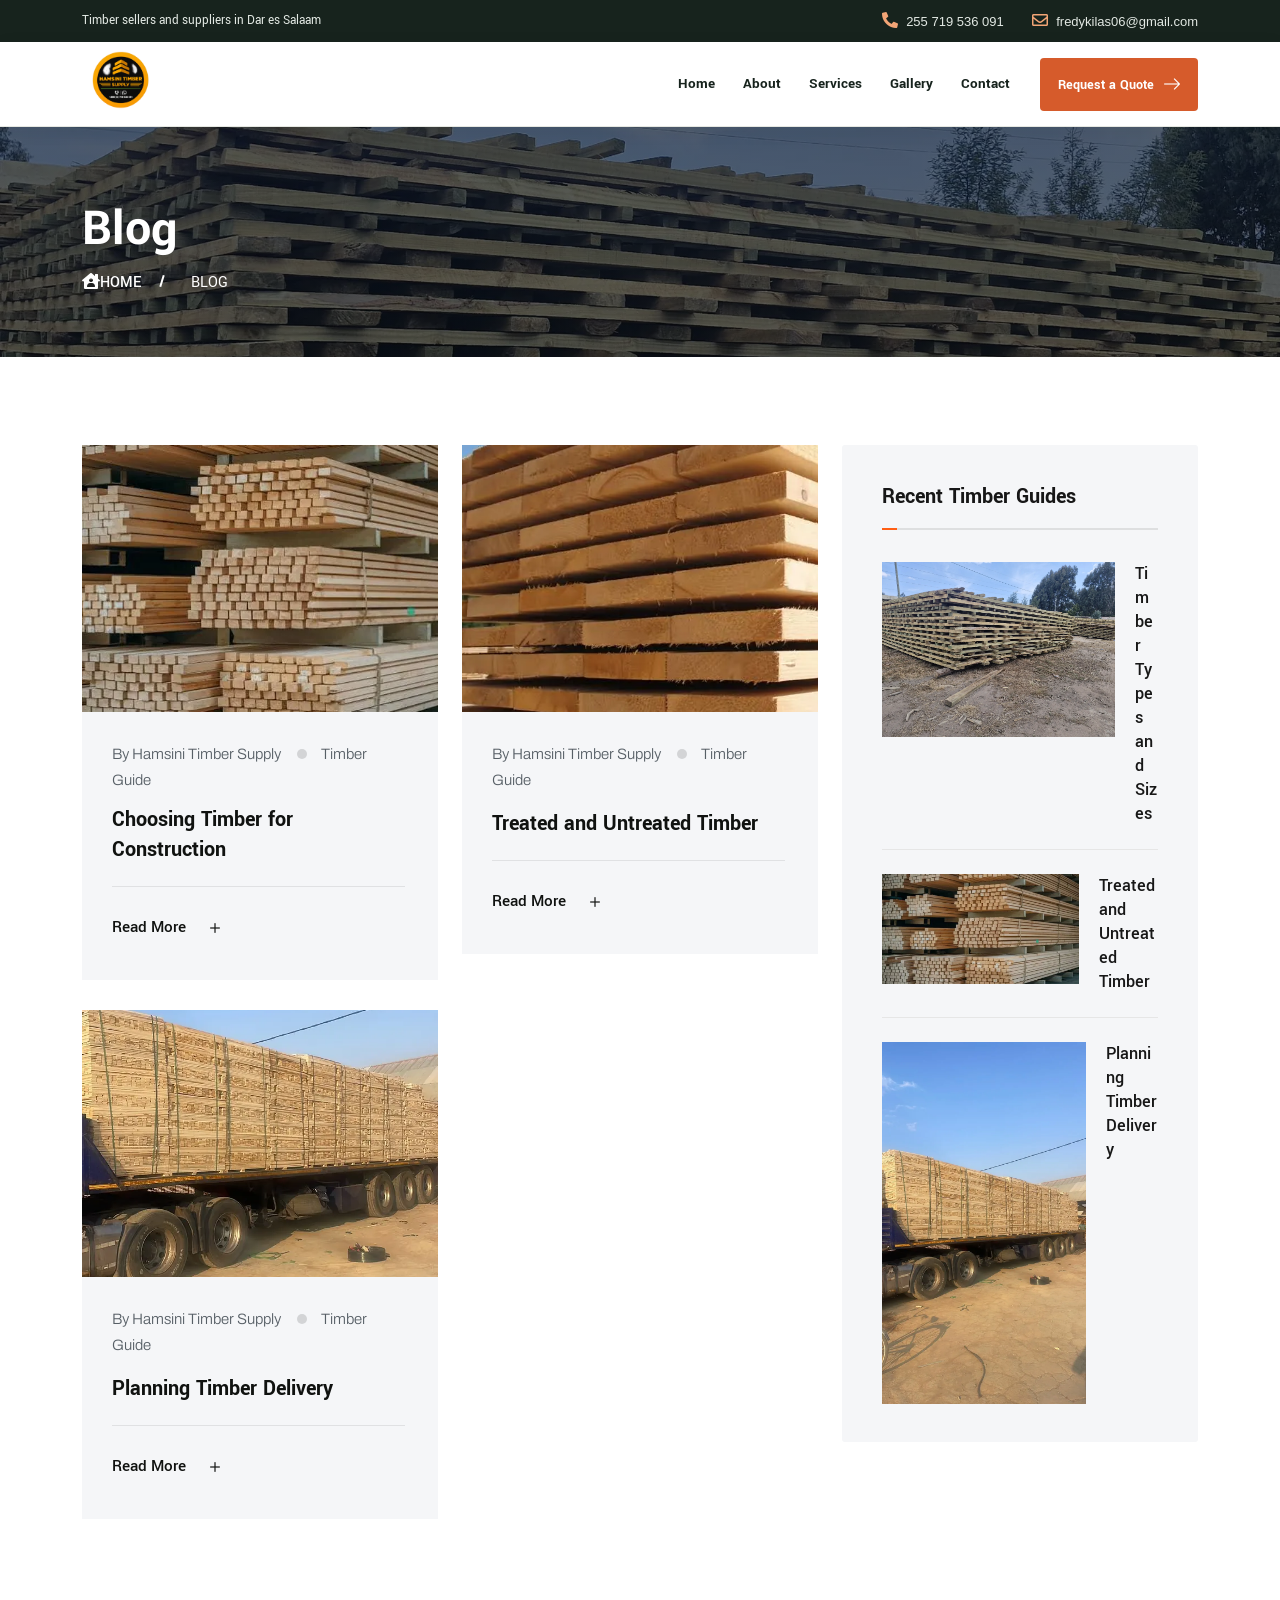
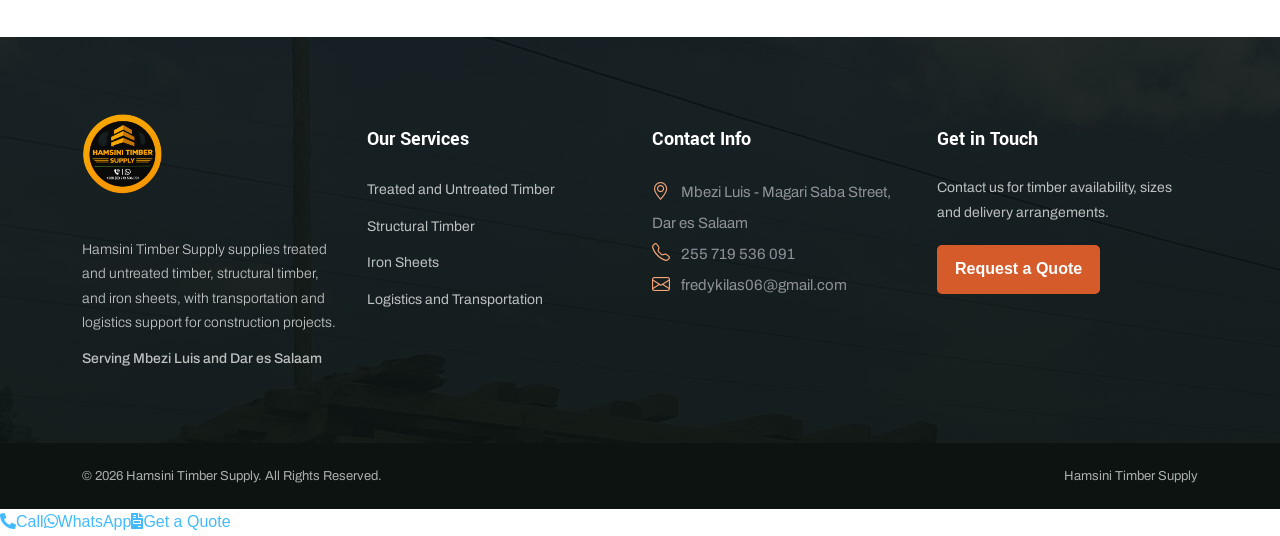
<file: blog.html>
<!DOCTYPE HTML>
<html lang="en-US">

<head>
	<meta charset="UTF-8">
	<meta http-equiv="x-ua-compatible" content="ie=edge">
	<title>Timber Guides | Hamsini Timber Supply</title>
	<meta name="description" content="Practical information about timber selection, sizes, treatment options, iron sheets, and delivery planning from Hamsini Timber Supply.">
	<meta name="viewport" content="width=device-width, initial-scale=1">
	<link rel="icon" href="favicon.svg" type="image/svg+xml">
	<link rel="canonical" href="https://hamsinitimbersupply.co.tz/blog.html">
	<meta property="og:type" content="website">
	<meta property="og:title" content="Timber Guides | Hamsini Timber Supply">
	<meta property="og:description" content="Practical information about timber selection, sizes, treatment options, iron sheets, and delivery planning from Hamsini Timber Supply.">
	<meta property="og:url" content="https://hamsinitimbersupply.co.tz/blog.html">
	<meta property="og:image" content="https://hamsinitimbersupply.co.tz/images/home-hero-yard.webp">
	<meta name="twitter:card" content="summary_large_image">
	<meta name="theme-color" content="#17231d">
	<!-- bootstrap CSS -->
	<link rel="stylesheet" href="assets/css/bootstrap.min.css" type="text/css" media="all">
	<!-- carousel CSS -->
	<link rel="stylesheet" href="assets/css/owl.carousel.min.css" type="text/css" media="all">
	<!-- animate CSS -->
	<link rel="stylesheet" href="assets/css/animate.css" type="text/css" media="all">
	<!-- animated-text CSS -->
	<link rel="stylesheet" href="assets/css/animated-text.css" type="text/css" media="all">
	<!-- font-awesome CSS -->
	<link rel="stylesheet" href="assets/css/all.min.css" type="text/css" media="all">
	<!-- font-flaticon CSS -->
	<link rel="stylesheet" href="assets/css/flaticon.css" type="text/css" media="all">
	<!-- theme-default CSS -->
	<link rel="stylesheet" href="assets/css/theme-default.css" type="text/css" media="all">
	<!-- meanmenu CSS -->
	<link rel="stylesheet" href="assets/css/meanmenu.min.css" type="text/css" media="all">
	<!-- transitions CSS -->
	<link rel="stylesheet" href="assets/css/owl.transitions.css" type="text/css" media="all">
	<!-- venobox CSS -->
	<link rel="stylesheet" href="venobox/venobox.css" type="text/css" media="all">

	<!-- bootstrap icons -->
	<link rel="stylesheet" href="assets/css/bootstrap-icons.css" type="text/css" media="all">

	<!-- Main Style CSS -->
	<link rel="stylesheet" href="assets/css/style.css" type="text/css" media="all">
	<!-- responsive CSS -->
	<link rel="stylesheet" href="assets/css/responsive.css" type="text/css" media="all">
	<link rel="stylesheet" href="assets/css/site.css?v=5" type="text/css" media="all">
	<link rel="stylesheet" href="assets/css/footer-parity.css?v=6" type="text/css" media="all">

	<!-- modernizr js -->
	<script src="assets/js/vendor/modernizr-3.5.0.min.js"></script>
</head>

<body>

	<!-- Loder Start -->
	<div class="loader-wrapper">
		<div class="loader"></div>
		<div class="loder-section left-section"></div>
		<div class="loder-section right-section"></div>
	</div>
	<!-- Loder End -->


	<!--==================================================-->
	<!-- Start Polytia Top Menu section -->
	<!--==================================================-->
	<div class="header-top-section">
		<div class="container">
			<div class="row align-items-center d-flex">
				<div class="col-lg-7">
					<div class="header-address-info">
						<p>Timber sellers and suppliers in Dar es Salaam</p>
					</div>
				</div>
				<div class="col-lg-5">
					<!--header top address-->
					<div class="header-top-right-social">
						<ul>
							<li><a href="tel:255719536091"><i class="fas fa-phone-alt"></i>255 719 536 091</a></li>
							<li><a href="mailto:fredykilas06@gmail.com"><i class="far fa-envelope"></i>fredykilas06@gmail.com</a></li>
						</ul>
					</div>
				</div>
			</div>
		</div>
	</div>
	<!--==================================================-->
	<!-- Start Polytia Top Menu section -->
	<!--==================================================-->

	<!--==================================================-->
	<!-- Start Indastre Main Menu Area -->
	<!--==================================================-->
	<div id="sticky-header" class="Indastre_nav_manu">
		<div class="container">
			<div class="row align-items-center">
				<div class="col-lg-3">
					<div class="logo"><a class="site-wordmark" href="index.html">Hamsini Timber Supply</a></div>
				</div>
				<div class="col-lg-9 pl-0">
					<nav class="Indastre_menu">
						<ul class="nav_scroll"><li><a href="index.html">Home</a></li><li><a href="about.html">About</a></li><li><a href="service.html">Services</a></li><li><a href="portfolio.html">Gallery</a></li><li><a href="contact.html">Contact</a></li></ul>
						<div class="Indastres-btn">
							<a href="contact.html">Get a Quote<i class="flaticon flaticon-right-arrow"></i></a>						
						</div>
					</nav>
				</div>
			</div>
		</div>
	</div>
	<!--==================================================-->
	<!-- End Indastre Main Menu Area -->
	<!--==================================================-->

	<!-- Indastre Mobile Menu Area -->
	<div class="mobile-menu-area sticky d-sm-block d-md-block d-lg-none ">
		<div class="mobile-menu">
			<nav class="Indastre_menu">
				<ul class="nav_scroll"><li><a href="index.html">Home</a></li><li><a href="about.html">About</a></li><li><a href="service.html">Services</a></li><li><a href="portfolio.html">Gallery</a></li><li><a href="contact.html">Contact</a></li><li><a href="contact.html">Request a Quote</a></li></ul>
			</nav>
		</div>
	</div>
	<!--==================================================-->
	<!-- End Indastre Main Menu Area -->
	<!--==================================================-->


	<!-- Sidebar Cart Item -->
	<div class="xs-sidebar-group info-group">
		<div class="xs-overlay xs-bg-black"></div>
		<div class="xs-sidebar-widget">
			<div class="sidebar-widget-container">
				<div class="widget-heading">
					<a href="#" class="close-side-widget">
						<i class="far fa-times-circle"></i>
					</a>
				</div>
				<div class="sidebar-textwidget">
					<!-- Sidebar Info Content -->
					<div class="sidebar-info-contents">
						<div class="content-inner">
							<div class="nav-logo">
								<a href="index.html">Hamsini Timber Supply</a>
							</div>
							<div class="row padding-two">
								<div class="col-lg-6 padding-0 pl-0 pr-0">
									<div class="content-thumb-box">
										<img src="images/optimized/IMG-20260825-WA0006.webp" alt="Workers loading timber for delivery">
									</div>
								</div>
								<div class="col-lg-6 padding-0 pl-0 pr-0">
									<div class="content-thumb-box">
										<img src="images/optimized/gallery-3.webp" alt="Workers loading timber for delivery">
									</div>
								</div>
								<div class="col-lg-6 padding-0 pl-0 pr-0">
									<div class="content-thumb-box">
										<img src="images/optimized/20261003_144938.jpg (2).webp" alt="Timber stacks at the supply yard">
									</div>
								</div>
								<div class="col-lg-6 padding-0 pl-0 pr-0">
									<div class="content-thumb-box">
										<img src="images/optimized/IMG-20260817-WA0008.webp" alt="Timber boards prepared at the yard">
									</div>
								</div>
							</div>
							<div class="contact-info">
								<h2>Contact Info</h2>
								<ul class="list-style-one">
									<li><i class="bi bi-geo-alt"></i>Mbezi Luis - Magari Saba Street, Dar es Salaam</li>
									<li><i class="bi bi-telephone"></i>255 719 536 091</li>
									<li><i class="bi bi-envelope"></i>fredykilas06@gmail.com</li>
									<li><i class="bi bi-envelope"></i>Week Days: 09.00 to 18.00 Sunday: Closed</li>
								</ul>
							</div>
							<!-- Social Box -->
							<ul class="social-box">
								<li class="facebook"><a href="#" class="fab fa-facebook-f"></a></li>
								<li class="twitter"><a href="#" class="fab fa-instagram"></a></li>
								<li class="linkedin"><a href="#" class="fab fa-twitter"></a></li>
								<li class="instagram"><a href="#" class="fab fa-pinterest-p"></a></li>
								<li class="youtube"><a href="#" class="fab fa-linkedin-in"></a></li>
							</ul>
						</div>
					</div>		
				</div>
			</div>
		</div>
	</div>

	<!--==================================================-->
	<!--Start Header Slider Section -->
	<!--===================================================-->
	<div class="breadcumb-area d-flex align-items-center">
		<div class="container">
			<div class="row d-flex align-items-center">
				<div class="col-lg-12">
					<div class="breadcumb-content">
						<h1>Blog</h1>
						<ul>
							<li><i class="fas fa-house-user"></i><a href="index.html">Home</a></li>
							<li>Blog</li>
						</ul>
					</div>
				</div>
			</div>
		</div>
	</div>

	<!--==================================================-->
	<!-- START BLOG  Section -->
	<!--===================================================-->
	<div class="blog-section page">
		<div class="container">
			<div class="row justify-content-center">
				<div class="col-lg-8">
					<div class="row">
						<div class="col-lg-6 col-md-6">
							<div class="single-blog-box  wow fadeInUp ">
								<div class="single-blog-thumb">
									<img src="images/optimized/pinewood-1.webp" alt="Timber stocked for construction">
								</div>
								<div class="blog-contents">
									<div class="meta-blog">
										<p>By Hamsini Timber Supply<span>Timber Guide</span></p>
									</div>
									<div class="blog-title">
										<h3><a href="blog-details.html#timber-types">Choosing Timber for Construction</a></h3>
									</div>
									<div class="blog-btn">
										<a class="blog-button" href="blog-details.html#timber-types">Read More<i class="bi bi-plus"></i></a>
									</div>
								</div>
							</div>
						</div>
						
						<div class="col-lg-6 col-md-6">
							<div class="single-blog-box  wow fadeInUp ">
								<div class="single-blog-thumb">
									<img src="images/optimized/pinewood-3.webp" alt="Stacked timber boards">
								</div>
								<div class="blog-contents">
									<div class="meta-blog">
										<p>By Hamsini Timber Supply<span>Timber Guide</span></p>
									</div>
									<div class="blog-title">
										<h3><a href="blog-details.html#treatment-options">Treated and Untreated Timber</a></h3>
									</div>
									<div class="blog-btn">
										<a class="blog-button" href="blog-details.html#treatment-options">Read More<i class="bi bi-plus"></i></a>
									</div>
								</div>
							</div>
						</div>	
		
						<div class="col-lg-6 col-md-6">
							<div class="single-blog-box  wow fadeInUp ">
								<div class="single-blog-thumb">
									<img src="images/optimized/IMG-20260817-WA0020.webp" alt="Timber transportation by truck">
								</div>
								<div class="blog-contents">
									<div class="meta-blog">
										<p>By Hamsini Timber Supply<span>Timber Guide</span></p>
									</div>
									<div class="blog-title">
										<h3><a href="blog-details.html#delivery-planning">Planning Timber Delivery</a></h3>
									</div>
									<div class="blog-btn">
										<a class="blog-button" href="blog-details.html#delivery-planning">Read More<i class="bi bi-plus"></i></a>
									</div>
								</div>
							</div>
						</div>
					</div>	
					<div class="row align-items-center">
						<div class="col-lg-12">
							<!--Pagination-->
							<div class="pagination center">
								<a href="#"><i class="fas fa-angle-double-left"></i></a>
								<a href="#" class="active">1</a>
								<a href="#">2</a>
								<a href="#">3</a>
								<a href="#"><i class="fas fa-angle-double-right"></i></a>
							</div>
						</div>
					</div>

					
				</div>
				
				<div class="col-md-8 col-lg-4">
					<div class="widget-items-search">
						<form action="#" method="get">
							<input type="text" class="src-input-box" placeholder="Search Here" name="s" value=""
								title="src-input-box">
							<button class="src-icon" type="submit">
								<i class="fas fa-search"></i>
							</button>
						</form>
					</div>

					<div class="widget-items upp">
						<div class="widget-title">
							<h2>Recent Timber Guides</h2>
						</div>
						<div class="widget-recent-post d-flex">
							<div class="rpost-thumb">
								<a href="#"><img src="images/optimized/20261003_144921.jpg.webp" alt="Timber stacks at the supply yard"></a>
							</div>
							<div class="rpost-content">
								<div class="rpost-title">
									<a href="blog-details.html">
										<h4>Timber Types and Sizes</h4>
									</a>
								</div>
							</div>
						</div>
						<div class="widget-recent-post d-flex hr-3">
							<div class="rpost-thumb">
								<a href="#"><img src="images/optimized/pinewood-1.webp" alt="Timber stocked for construction"></a>
							</div>
							<div class="rpost-content">
								<div class="rpost-title">
									<a href="blog-details.html">
										<h4>Treated and Untreated Timber</h4>
									</a>
								</div>
							</div>
						</div>
						<div class="widget-recent-post d-flex hr-3">
							<div class="rpost-thumb">
								<a href="#"><img src="images/optimized/IMG-20260817-WA0020.webp" alt="Timber transportation by truck"></a>
							</div>
							<div class="rpost-content">
								<div class="rpost-title">
									<a href="blog-details.html">
										<h4>Planning Timber Delivery</h4>
									</a>
								</div>
							</div>
						</div>
					</div>
					
					<div class="widget-items">
						<div class="widget-title">
							<h2>Categories</h2>
						</div>
						<div class="catagory-item">
							<ul>
								<li><a href="#"><i class="bi bi-bookmark"></i>Building Construction</a></li>
								<li><a href="#"><i class="bi bi-bookmark"></i>Architecture Design</a></li>
								<li><a href="#"><i class="bi bi-bookmark"></i>Building Repair</a></li>
								<li><a href="#"><i class="bi bi-bookmark"></i>Road Construction</a></li>
								<li><a href="service.html"><i class="bi bi-bookmark"></i>Timber Supply</a></li>
								<li><a href="#"><i class="bi bi-bookmark"></i>Soil Testing</a></li>
							</ul>
						</div>
					</div>
					
					<div class="widget-items">
						<div class="widget-title">
							<h2>Tag Cloud</h2>
						</div>
						<div class="tag-item">
							<a href="#">Construction</a>
							<a href="#">Architecture</a>
							<a href="#">Design</a>
							<a href="#">Soiling</a>
							<a href="#">Colors</a>
							<a href="#">Building</a>
							<a href="#">3d Modeling</a>
						</div>
					</div>
					
					
				</div>
			
			</div>			
		</div>
	</div>



	<!--==================================================-->
	<!-- Start Indastre Footer Area -->
	<!--==================================================-->
	<div class="footer-area">
		<div class="container">
			<div class="row address wow fadeInUp"> 
				<div class="col-lg-2 col-md-6">
					<div class="footer-address-icon">
						
					</div>
				</div>
				<div class="col-lg-2 col-md-6">
					<div class="footer-address-icon">
						
					</div>
				</div>
				<div class="col-lg-2 col-md-6">
					<div class="footer-address-icon">
						
					</div>
				</div>
				<div class="col-lg-2 col-md-6">
					<div class="footer-address-icon">
						
					</div>
				</div>
				<div class="col-lg-2 col-md-6">
					<div class="footer-address-icon">
						
					</div>
				</div>
				<div class="col-lg-2 col-md-6">
					<div class="footer-address-icon">
						
					</div>
				</div>
			</div>
			<div class="row">
				<div class="col-lg-3 col-md-6 wow fadeInUp">
					<div class="footer-contact-info">
						<div class="footer-logo">
							<a href="index.html">Hamsini Timber Supply</a>
						</div>
						<p class="footer-desc">Hamsini Timber Supply supplies treated and untreated timber, structural timber, and iron sheets, with transportation and logistics support for construction projects.</p>
						<p class="footer-text">Serving Mbezi Luis and Dar es Salaam</p>

						<div class="footer-widget-social-icon  wow fadeInUp ">
							<ul>
								<li><a href="#"><i class="fab fa-facebook-f"></i></a></li>
								<li><a href="#"><i class="fab fa-twitter"></i></a></li>
								<li><a href="#"><i class="fab fa-linkedin-in"></i></a></li>
								<li><a href="#"><i class="fab fa-pinterest-p"></i></a></li>
							</ul>
						</div>
					</div>					
				</div>
				<div class="col-lg-3 col-md-6 wow fadeInUp">
					<div class="footer-widget-content style-left  wow fadeInUp ">
						<div class="footer-widget-titel">
							<h4>Our Services</h4>
						</div>
						<div class="footer-widget-menu">
							<ul>
								<li><a href="service.html">Construction Timber</a></li>
								<li><a href="service.html">Treated and Untreated Timber</a></li>
								<li><a href="service.html">Timber Types and Sizes</a></li>
								<li><a href="service.html">Timber Transportation</a></li>
								<li><a href="service.html">Logistics</a></li>
							</ul>
						</div>
					</div>
				</div>			
				<div class="col-lg-3 col-md-6">
					<div class="footer-widget-content tow wow fadeInUp ">
						<div class="footer-widget-titel">
							<h4>Contact Info</h4>
						</div>
						<div class="footer-widget-info">
							<ul class="footer-info">
                                <li>
                                    <span><i class="bi bi-geo-alt"></i><a href="https://www.google.com/maps/search/?api=1&amp;query=Mbezi+Luis+Magari+Saba+Street+Dar+es+Salaam" target="_blank" rel="noopener noreferrer">Mbezi Luis - Magari Saba Street, Dar es Salaam</a></span> 
                                </li>
                                <li>
                                    <span><i class="bi bi-telephone"></i><a href="tel:255719536091">255 719 536 091</a></span>
                                </li>
                                <li>
                                    <span><i class="bi bi-envelope"></i><a href="mailto:fredykilas06@gmail.com">fredykilas06@gmail.com</a></span>
                                </li>
                            </ul>
						</div>
					</div>
				</div>
				<div class="col-lg-3 col-md-6">
					<div class="footer-widget-content  wow fadeInUp ">					
						<div class="footer-widget-titel">
							<h4>Get in Touch</h4>
						</div>
						<p>Contact us for timber availability, sizes and delivery arrangements.</p>
						<div class="subscribe-form">
							<form>
								<div class="form-field">
									<input type="email" name="EMAIL" placeholder="Your Email" required="">
								</div>
								<div class="form-field">
									<button class="subscribe-button" type="submit">Subscribe</button>
								</div>
							</form>
						</div>
					</div>
				</div>
			</div>
		</div>
		<div class="footer-shape bounce-animate">
			
		</div>
		<div class="footer-shape2 bounce-animate3">
			
		</div>
	</div>
	<div class="footer-bottom-area">
		<div class="container">
			<div class="row add-border align-items-center">
				<div class="col-md-7 wow fadeInUp">
					<div class="footer-bottom-content">
						<div class="footer-bottom-content-copy">
							<p>© 2026 Hamsini Timber Supply. All Rights Reserved.</p>
						</div>
					</div>
				</div>
				<div class="col-md-5 text-right wow fadeInUp">
					<div class="footer-bottom-content right">
						<div class="footer-bottom-menu">
							<ul>
								<li><a href="index.html">Hamsini Timber Supply</a></li>
							</ul>
						</div>
					</div>
				</div>
			</div>
		</div>
	</div>
	<!--==================================================-->
	<!-- Start Indastre Footer Area -->
	<!--==================================================-->


	<!--==================================================-->
	<!-- Start scrollup section Area -->
	<!--==================================================-->
	<div class="prgoress_indicator">
		<svg class="progress-circle svg-content" width="100%" height="100%" viewBox="-1 -1 102 102">
		<path d="M50,1 a49,49 0 0,1 0,98 a49,49 0 0,1 0,-98" />
		</svg>
	</div>
	<!--==================================================-->
	<!-- Start scrollup section Area -->
	<!--==================================================-->

	<!--==================================================-->
	<!-- Start Curser Section Here -->
	<!--==================================================-->
	<div class="curser"></div>
	<div class="curser2"></div>
	<!--==================================================-->
	<!-- Ends Curser Section Here -->
	<!--==================================================-->


	<!-- jquery js -->
	<script src="assets/js/vendor/jquery-3.6.2.min.js"></script>
	<script src="assets/js/popper.min.js"></script>
	<!-- bootstrap js -->
	<script src="assets/js/bootstrap.min.js"></script>
	<!-- carousel js -->
	<script src="assets/js/owl.carousel.min.js"></script>
	<!-- counterup js -->
	<script src="assets/js/jquery.counterup.min.js"></script>
	<!-- waypoints js -->
	<script src="assets/js/waypoints.min.js"></script>
	<!-- wow js -->
	<script src="assets/js/wow.js"></script>
	<!-- imagesloaded js -->
	<script src="assets/js/imagesloaded.pkgd.min.js"></script>
	<!-- venobox js -->
	<script src="venobox/venobox.js"></script>

	<!--  animated-text js -->
	<script src="assets/js/animated-text.js"></script>
	<!-- venobox min js -->
	<script src="venobox/venobox.min.js"></script>
	<!-- isotope js -->
	<script src="assets/js/isotope.pkgd.min.js"></script>
	<!-- jquery meanmenu js -->
	<script src="assets/js/jquery.meanmenu.js"></script>

	<!-- jquery scrollup js -->
	<script src="assets/js/jquery.scrollUp.js"></script>
	<!-- theme js -->
	<script src="assets/js/site-nav.js"></script>
	<script src="assets/js/site-polish.js?v=4"></script>
	<script src="assets/js/site-analytics.js"></script>
	<script src="assets/js/theme.js?v=2"></script>
	<!-- barfiller -->
	<script src="assets/js/jquery.barfiller.js"></script>
</body>

</html>
</file>
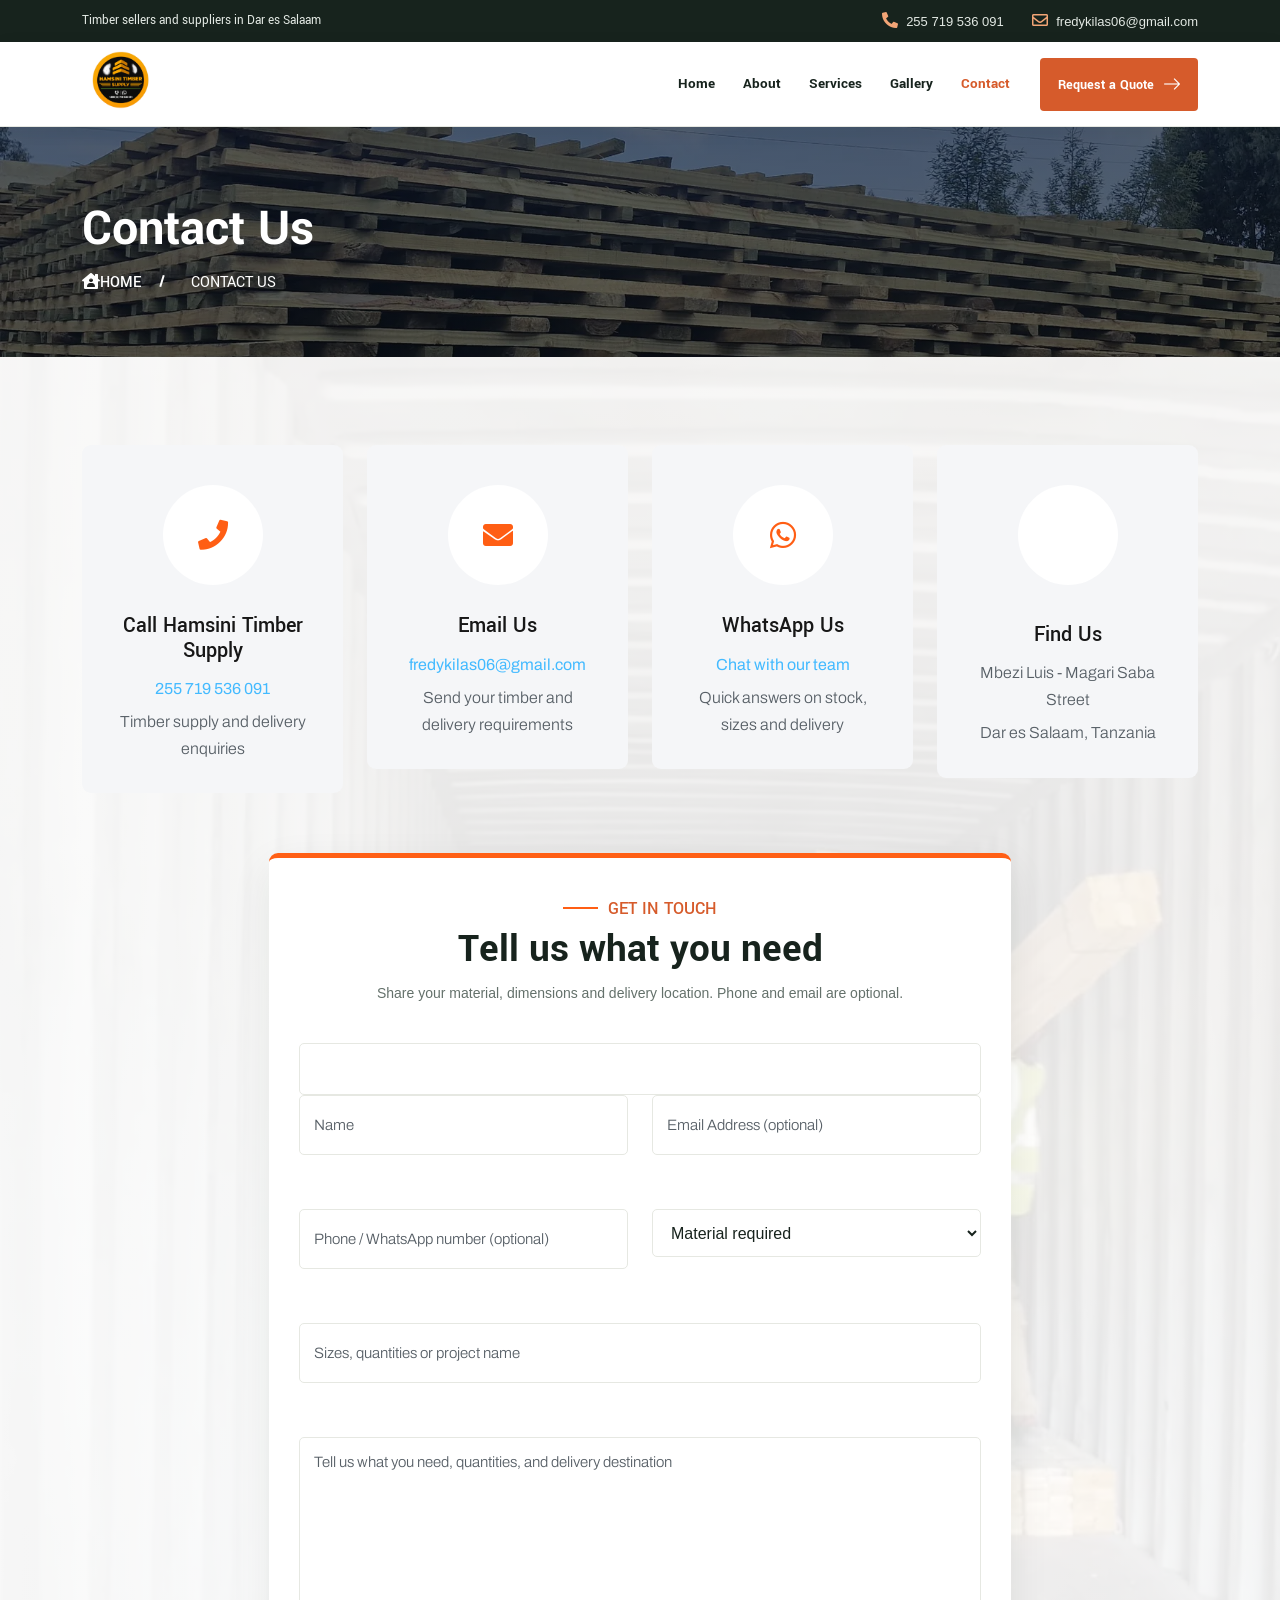
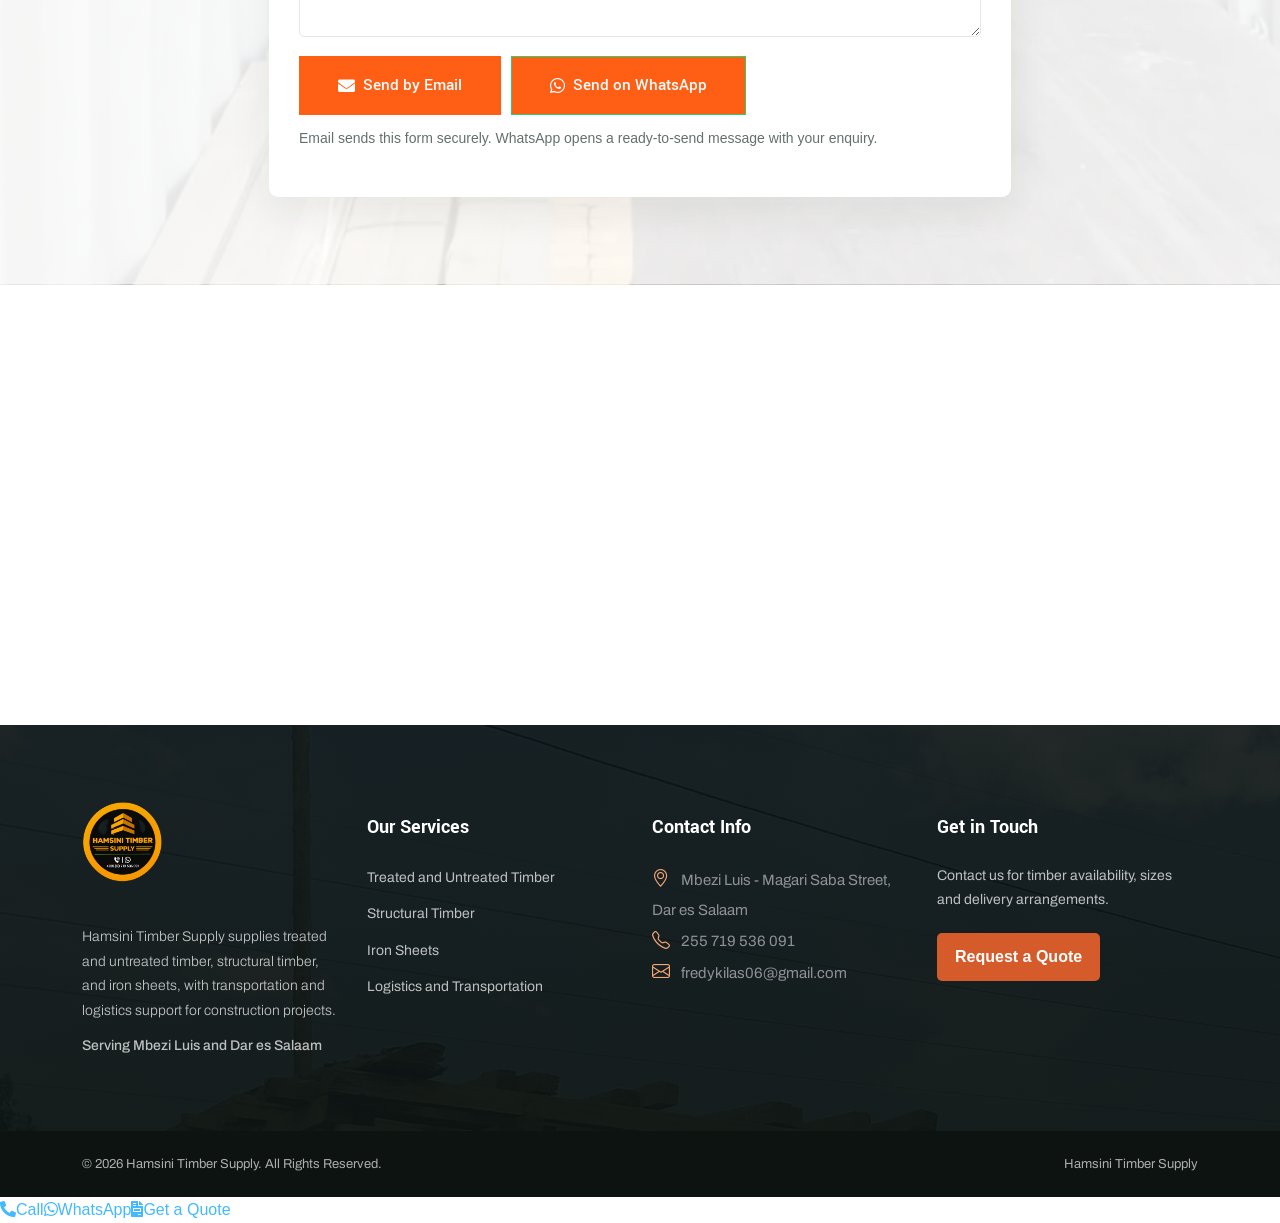
<file: contact.html>
<!DOCTYPE HTML>
<html lang="en-US">

<head>
	<meta charset="UTF-8">
	<meta http-equiv="x-ua-compatible" content="ie=edge">
	<title>Contact Hamsini Timber Supply | Dar es Salaam</title>
	<meta name="description" content="Contact Hamsini Timber Supply in Mbezi Luis, Dar es Salaam for treated and untreated timber, structural timber, iron sheets, and delivery enquiries.">
	<meta name="viewport" content="width=device-width, initial-scale=1">
	<link rel="icon" href="favicon.svg" type="image/svg+xml">
	<link rel="canonical" href="https://hamsinitimbersupply.co.tz/contact.html">
	<meta property="og:type" content="website">
	<meta property="og:title" content="Contact Hamsini Timber Supply | Dar es Salaam">
	<meta property="og:description" content="Contact Hamsini Timber Supply in Mbezi Luis, Dar es Salaam for treated and untreated timber, structural timber, iron sheets, and delivery enquiries.">
	<meta property="og:url" content="https://hamsinitimbersupply.co.tz/contact.html">
	<meta property="og:image" content="https://hamsinitimbersupply.co.tz/images/home-hero-yard.webp">
	<meta name="twitter:card" content="summary_large_image">
	<meta name="theme-color" content="#17231d">
	<!-- bootstrap CSS -->
	<link rel="stylesheet" href="assets/css/bootstrap.min.css" type="text/css" media="all">
	<!-- carousel CSS -->
	<link rel="stylesheet" href="assets/css/owl.carousel.min.css" type="text/css" media="all">
	<!-- animate CSS -->
	<link rel="stylesheet" href="assets/css/animate.css" type="text/css" media="all">
	<!-- animated-text CSS -->
	<link rel="stylesheet" href="assets/css/animated-text.css" type="text/css" media="all">
	<!-- font-awesome CSS -->
	<link rel="stylesheet" href="assets/css/all.min.css" type="text/css" media="all">
	<!-- font-flaticon CSS -->
	<link rel="stylesheet" href="assets/css/flaticon.css" type="text/css" media="all">
	<!-- theme-default CSS -->
	<link rel="stylesheet" href="assets/css/theme-default.css" type="text/css" media="all">
	<!-- meanmenu CSS -->
	<link rel="stylesheet" href="assets/css/meanmenu.min.css" type="text/css" media="all">
	<!-- transitions CSS -->
	<link rel="stylesheet" href="assets/css/owl.transitions.css" type="text/css" media="all">
	<!-- venobox CSS -->
	<link rel="stylesheet" href="venobox/venobox.css" type="text/css" media="all">

	<!-- bootstrap icons -->
	<link rel="stylesheet" href="assets/css/bootstrap-icons.css" type="text/css" media="all">

	<!-- Main Style CSS -->
	<link rel="stylesheet" href="assets/css/style.css" type="text/css" media="all">
	<!-- responsive CSS -->
	<link rel="stylesheet" href="assets/css/responsive.css" type="text/css" media="all">
	<link rel="stylesheet" href="assets/css/site.css?v=5" type="text/css" media="all">
	<link rel="stylesheet" href="assets/css/footer-parity.css?v=6" type="text/css" media="all">

	<!-- modernizr js -->
	<script src="assets/js/vendor/modernizr-3.5.0.min.js"></script>
</head>

<body>

	<!-- Loder Start -->
	<div class="loader-wrapper">
		<div class="loader"></div>
		<div class="loder-section left-section"></div>
		<div class="loder-section right-section"></div>
	</div>
	<!-- Loder End -->


	<!--==================================================-->
	<!-- Start Polytia Top Menu section -->
	<!--==================================================-->
	<div class="header-top-section">
		<div class="container">
			<div class="row align-items-center d-flex">
				<div class="col-lg-7">
					<div class="header-address-info">
						<p>Timber sellers and suppliers in Dar es Salaam</p>
					</div>
				</div>
				<div class="col-lg-5">
					<!--header top address-->
					<div class="header-top-right-social">
						<ul>
							<li><a href="tel:255719536091"><i class="fas fa-phone-alt"></i>255 719 536 091</a></li>
							<li><a href="mailto:fredykilas06@gmail.com"><i class="far fa-envelope"></i>fredykilas06@gmail.com</a></li>
						</ul>
					</div>
				</div>
			</div>
		</div>
	</div>
	<!--==================================================-->
	<!-- Start Polytia Top Menu section -->
	<!--==================================================-->

	<!--==================================================-->
	<!-- Start Indastre Main Menu Area -->
	<!--==================================================-->
	<div id="sticky-header" class="Indastre_nav_manu">
		<div class="container">
			<div class="row align-items-center">
				<div class="col-lg-3">
					<div class="logo"><a class="site-wordmark" href="index.html">Hamsini Timber Supply</a></div>
				</div>
				<div class="col-lg-9 pl-0">
					<nav class="Indastre_menu">
						<ul class="nav_scroll"><li><a href="index.html">Home</a></li><li><a href="about.html">About</a></li><li><a href="service.html">Services</a></li><li><a href="portfolio.html">Gallery</a></li><li><a href="contact.html">Contact</a></li></ul>
						<div class="Indastres-btn">
							<a href="contact.html">Get a Quote<i class="flaticon flaticon-right-arrow"></i></a>						
						</div>
					</nav>
				</div>
			</div>
		</div>
	</div>
	<!--==================================================-->
	<!-- End Indastre Main Menu Area -->
	<!--==================================================-->

	<!-- Indastre Mobile Menu Area -->
	<div class="mobile-menu-area sticky d-sm-block d-md-block d-lg-none ">
		<div class="mobile-menu">
			<nav class="Indastre_menu">
				<ul class="nav_scroll"><li><a href="index.html">Home</a></li><li><a href="about.html">About</a></li><li><a href="service.html">Services</a></li><li><a href="portfolio.html">Gallery</a></li><li><a href="contact.html">Contact</a></li><li><a href="contact.html">Request a Quote</a></li></ul>
			</nav>
		</div>
	</div>
	<!--==================================================-->
	<!-- End Indastre Main Menu Area -->
	<!--==================================================-->


	<!-- Sidebar Cart Item -->
	<div class="xs-sidebar-group info-group">
		<div class="xs-overlay xs-bg-black"></div>
		<div class="xs-sidebar-widget">
			<div class="sidebar-widget-container">
				<div class="widget-heading">
					<a href="#" class="close-side-widget">
						<i class="far fa-times-circle"></i>
					</a>
				</div>
				<div class="sidebar-textwidget">
					<!-- Sidebar Info Content -->
					<div class="sidebar-info-contents">
						<div class="content-inner">
							<div class="nav-logo">
								<a href="index.html">Hamsini Timber Supply</a>
							</div>
							<div class="row padding-two">
								<div class="col-lg-6 padding-0 pl-0 pr-0">
									<div class="content-thumb-box">
										<img src="images/optimized/IMG-20260825-WA0006.webp" alt="Workers loading timber for delivery">
									</div>
								</div>
								<div class="col-lg-6 padding-0 pl-0 pr-0">
									<div class="content-thumb-box">
										<img src="images/optimized/gallery-3.webp" alt="Workers loading timber for delivery">
									</div>
								</div>
								<div class="col-lg-6 padding-0 pl-0 pr-0">
									<div class="content-thumb-box">
										<img src="images/optimized/20261003_144938.jpg (2).webp" alt="Timber stacks at the supply yard">
									</div>
								</div>
								<div class="col-lg-6 padding-0 pl-0 pr-0">
									<div class="content-thumb-box">
										<img src="images/optimized/IMG-20260817-WA0008.webp" alt="Timber boards prepared at the yard">
									</div>
								</div>
							</div>
							<div class="contact-info">
								<h2>Contact Info</h2>
								<ul class="list-style-one">
									<li><i class="bi bi-geo-alt"></i>Mbezi Luis - Magari Saba Street, Dar es Salaam</li>
									<li><i class="bi bi-telephone"></i>255 719 536 091</li>
									<li><i class="bi bi-envelope"></i>fredykilas06@gmail.com</li>
									<li><i class="bi bi-envelope"></i>Week Days: 09.00 to 18.00 Sunday: Closed</li>
								</ul>
							</div>
							<!-- Social Box -->
							<ul class="social-box">
								<li class="facebook"><a href="#" class="fab fa-facebook-f"></a></li>
								<li class="twitter"><a href="#" class="fab fa-instagram"></a></li>
								<li class="linkedin"><a href="#" class="fab fa-twitter"></a></li>
								<li class="instagram"><a href="#" class="fab fa-pinterest-p"></a></li>
								<li class="youtube"><a href="#" class="fab fa-linkedin-in"></a></li>
							</ul>
						</div>
					</div>		
				</div>
			</div>
		</div>
	</div>
	

	<!--==================================================-->
	<!--Start Header Slider Section -->
	<!--===================================================-->
	<div class="breadcumb-area d-flex align-items-center">
		<div class="container">
			<div class="row d-flex align-items-center">
				<div class="col-lg-12">
					<div class="breadcumb-content">
						<h1> Contact Us </h1>
						<ul>
							<li><i class="fas fa-house-user"></i><a href="index.html">Home</a></li>
							<li> Contact Us </li>
						</ul>
					</div>
				</div>
			</div>
		</div>
	</div>


	<!--==================================================-->
	<!-- Start Conatct Section -->
	<!--===================================================-->
	<div class="contact-us">
		<div class="container">
			<div class="row">
				<div class="col-lg-3 col-md-6">
					<!--single-call-do-box-->
					<div class="single-call-do-box">
						<div class="single-call-do-icon">
							<i class="fas fa-phone"></i>
						</div>
						<div class="call-do-text">
							<h3 class="call-do-title">Call Hamsini Timber Supply</h3>
							<p><a href="tel:255719536091">255 719 536 091</a></p>
							<p>Timber supply and delivery enquiries</p>
						</div>
					</div>
				</div>

				<div class="col-lg-3 col-md-6">
					<!--single-call-do-box-->
					<div class="single-call-do-box">
						<div class="single-call-do-icon">
							<i class="fas fa-envelope"></i>
						</div>
						<div class="call-do-text">
							<h3 class="call-do-title">Email Us</h3>
							<p><a href="mailto:fredykilas06@gmail.com">fredykilas06@gmail.com</a></p>
							<p>Send your timber and delivery requirements</p>
						</div>
					</div>
				</div>

				<div class="col-lg-3 col-md-6">
					<!--single-call-do-box-->
					<div class="single-call-do-box">
						<div class="single-call-do-icon">
							<i class="fab fa-whatsapp"></i>
						</div>
						<div class="call-do-text">
							<h3 class="call-do-title">WhatsApp Us</h3>
							<p><a href="https://wa.me/255719536091" target="_blank" rel="noopener noreferrer">Chat with our team</a></p>
							<p>Quick answers on stock, sizes and delivery</p>
						</div>
					</div>
				</div>

				<div class="col-lg-3 col-md-6">
					<div class="single-call-do-box">
						<div class="single-call-do-icon">
							<i class="fas fa-location-dot"></i>
						</div>
						<div class="call-do-text">
							<h3 class="call-do-title">Find Us</h3>
							<p>Mbezi Luis - Magari Saba Street</p>
							<p>Dar es Salaam, Tanzania</p>
						</div>
					</div>
				</div>
			</div>
			<div class="row contact-center">
				<div class="col-lg-12">
					<div class="contact_from_box">
						<div class="section-title style1 text-center">
							<h4>GET IN TOUCH</h4>
							<h2>Tell us what you need</h2>
							<p>Share your material, dimensions and delivery location. Phone and email are optional.</p>
						</div>
						<form action="https://formsubmit.co/fredykilas06@gmail.com" method="post" id="contact-form" aria-describedby="contact-form-note">
							<input type="hidden" name="_subject" value="New Hamsini Timber Supply website enquiry">
							<input type="hidden" name="_captcha" value="false">
							<input type="hidden" name="_template" value="table">
							<input type="hidden" name="_next" value="https://hamsinitimbersupply.co.tz/thank-you.html">
							<input type="text" name="_honey" tabindex="-1" autocomplete="off" aria-hidden="true" class="site-honeypot">
							<div class="row">
								<div class="col-lg-6">
									<div class="form_box">
										<input type="text" name="name" placeholder="Name" aria-label="Name" autocomplete="name" required>
									</div>
								</div>
								<div class="col-lg-6">
									<div class="form_box">
										<input type="email" name="email" placeholder="Email Address (optional)" aria-label="Email Address (optional)" autocomplete="email">
									</div>
								</div>
								<div class="col-lg-6">
									<div class="form_box">
										<input type="tel" name="phone" placeholder="Phone / WhatsApp number (optional)" aria-label="Phone or WhatsApp number (optional)" autocomplete="tel">
									</div>
								</div>
								<div class="col-lg-6">
									<div class="form_box">
										<select name="material" aria-label="Material required" required>
											<option value="">Material required</option>
											<option>Treated timber</option>
											<option>Untreated timber</option>
											<option>Structural timber</option>
											<option>Iron sheets</option>
											<option>Delivery and logistics</option>
										</select>
									</div>
								</div>
								<div class="col-lg-12">
									<div class="form_box">
										<input type="text" name="subject" placeholder="Sizes, quantities or project name" aria-label="Sizes, quantities or project name">
									</div>
								</div>

								<div class="col-lg-12">
									<div class="form_box">
										<textarea name="message" id="message" rows="4" placeholder="Tell us what you need, quantities, and delivery destination" aria-label="Your message" required></textarea>
									</div>
									<div class="contact-form-actions">
										<button class="btn" type="submit"><i class="fas fa-envelope" aria-hidden="true"></i> Send by Email</button>
										<button class="btn contact-whatsapp-submit" type="button"><i class="fab fa-whatsapp" aria-hidden="true"></i> Send on WhatsApp</button>
									</div>
									<p id="contact-form-note" class="site-form-notice">Email sends this form securely. WhatsApp opens a ready-to-send message with your enquiry.</p>
									<p id="contact-form-status" class="site-form-notice" role="status" aria-live="polite"></p>
								</div>
							</div>
						</form>
					</div>
				</div>				
			</div>
		</div>
	</div>
	<!--==================================================-->
	<!-- Start Contact Location Section -->
	<!--===================================================-->
	<div class="map-section">
		<div class="-custon-container-fluid">
			<div class="row">
				<div class="col-lg-12 p-0">
					<iframe
						src="https://maps.google.com/maps?q=Mbezi%20Luis%20Magari%20Saba%20Street%2C%20Dar%20es%20Salaam&t=&z=13&ie=UTF8&iwloc=&output=embed"
						width="100%" height="520" style="border:0;" allowfullscreen="" aria-hidden="false"
						tabindex="0" title="Map showing Hamsini Timber Supply in Mbezi Luis, Dar es Salaam" loading="lazy"
						referrerpolicy="no-referrer-when-downgrade"></iframe>
				</div>
			</div>
		</div>
	</div>




	<!--==================================================-->
	<!-- Start Indastre Footer Area -->
	<!--==================================================-->
	<div class="footer-area">
		<div class="container">
			<div class="row address wow fadeInUp"> 
				<div class="col-lg-2 col-md-6">
					<div class="footer-address-icon">
						
					</div>
				</div>
				<div class="col-lg-2 col-md-6">
					<div class="footer-address-icon">
						
					</div>
				</div>
				<div class="col-lg-2 col-md-6">
					<div class="footer-address-icon">
						
					</div>
				</div>
				<div class="col-lg-2 col-md-6">
					<div class="footer-address-icon">
						
					</div>
				</div>
				<div class="col-lg-2 col-md-6">
					<div class="footer-address-icon">
						
					</div>
				</div>
				<div class="col-lg-2 col-md-6">
					<div class="footer-address-icon">
						
					</div>
				</div>
			</div>
			<div class="row">
				<div class="col-lg-3 col-md-6 wow fadeInUp">
					<div class="footer-contact-info">
						<div class="footer-logo">
							<a href="index.html">Hamsini Timber Supply</a>
						</div>
						<p class="footer-desc">Hamsini Timber Supply supplies treated and untreated timber, structural timber, and iron sheets, with transportation and logistics support for construction projects.</p>
						<p class="footer-text">Serving Mbezi Luis and Dar es Salaam</p>

						<div class="footer-widget-social-icon  wow fadeInUp ">
							<ul>
								<li><a href="#"><i class="fab fa-facebook-f"></i></a></li>
								<li><a href="#"><i class="fab fa-twitter"></i></a></li>
								<li><a href="#"><i class="fab fa-linkedin-in"></i></a></li>
								<li><a href="#"><i class="fab fa-pinterest-p"></i></a></li>
							</ul>
						</div>
					</div>					
				</div>
				<div class="col-lg-3 col-md-6 wow fadeInUp">
					<div class="footer-widget-content style-left  wow fadeInUp ">
						<div class="footer-widget-titel">
							<h4>Our Services</h4>
						</div>
						<div class="footer-widget-menu">
							<ul>
								<li><a href="service.html">Construction Timber</a></li>
								<li><a href="service.html">Treated and Untreated Timber</a></li>
								<li><a href="service.html">Timber Types and Sizes</a></li>
								<li><a href="service.html">Timber Transportation</a></li>
								<li><a href="service.html">Logistics</a></li>
							</ul>
						</div>
					</div>
				</div>			
				<div class="col-lg-3 col-md-6">
					<div class="footer-widget-content tow wow fadeInUp ">
						<div class="footer-widget-titel">
							<h4>Contact Info</h4>
						</div>
						<div class="footer-widget-info">
							<ul class="footer-info">
                                <li>
                                    <span><i class="bi bi-geo-alt"></i><a href="https://www.google.com/maps/search/?api=1&amp;query=Mbezi+Luis+Magari+Saba+Street+Dar+es+Salaam" target="_blank" rel="noopener noreferrer">Mbezi Luis - Magari Saba Street, Dar es Salaam</a></span> 
                                </li>
                                <li>
                                    <span><i class="bi bi-telephone"></i><a href="tel:255719536091">255 719 536 091</a></span>
                                </li>
                                <li>
                                    <span><i class="bi bi-envelope"></i><a href="mailto:fredykilas06@gmail.com">fredykilas06@gmail.com</a></span>
                                </li>
                            </ul>
						</div>
					</div>
				</div>
				<div class="col-lg-3 col-md-6">
					<div class="footer-widget-content  wow fadeInUp ">					
						<div class="footer-widget-titel">
							<h4>Get in Touch</h4>
						</div>
						<p>Contact us for timber availability, sizes and delivery arrangements.</p>
						<div class="subscribe-form">
							<form>
								<div class="form-field">
									<input type="email" name="EMAIL" placeholder="Your Email" required="">
								</div>
								<div class="form-field">
									<button class="subscribe-button" type="submit">Subscribe</button>
								</div>
							</form>
						</div>
					</div>
				</div>
			</div>
		</div>
		<div class="footer-shape bounce-animate">
			
		</div>
		<div class="footer-shape2 bounce-animate3">
			
		</div>
	</div>
	<div class="footer-bottom-area">
		<div class="container">
			<div class="row add-border align-items-center">
				<div class="col-md-7 wow fadeInUp">
					<div class="footer-bottom-content">
						<div class="footer-bottom-content-copy">
							<p>© 2026 Hamsini Timber Supply. All Rights Reserved.</p>
						</div>
					</div>
				</div>
				<div class="col-md-5 text-right wow fadeInUp">
					<div class="footer-bottom-content right">
						<div class="footer-bottom-menu">
							<ul>
								<li><a href="index.html">Hamsini Timber Supply</a></li>
							</ul>
						</div>
					</div>
				</div>
			</div>
		</div>
	</div>
	<!--==================================================-->
	<!-- Start Indastre Footer Area -->
	<!--==================================================-->


	<!--==================================================-->
	<!-- Start scrollup section Area -->
	<!--==================================================-->
	<div class="prgoress_indicator">
		<svg class="progress-circle svg-content" width="100%" height="100%" viewBox="-1 -1 102 102">
		<path d="M50,1 a49,49 0 0,1 0,98 a49,49 0 0,1 0,-98" />
		</svg>
	</div>
	<!--==================================================-->
	<!-- Start scrollup section Area -->
	<!--==================================================-->

	<!--==================================================-->
	<!-- Start Curser Section Here -->
	<!--==================================================-->
	<div class="curser"></div>
	<div class="curser2"></div>
	<!--==================================================-->
	<!-- Ends Curser Section Here -->
	<!--==================================================-->


	<!-- jquery js -->
	<script src="assets/js/vendor/jquery-3.6.2.min.js"></script>
	<script src="assets/js/popper.min.js"></script>
	<!-- bootstrap js -->
	<script src="assets/js/bootstrap.min.js"></script>
	<!-- carousel js -->
	<script src="assets/js/owl.carousel.min.js"></script>
	<!-- counterup js -->
	<script src="assets/js/jquery.counterup.min.js"></script>
	<!-- waypoints js -->
	<script src="assets/js/waypoints.min.js"></script>
	<!-- wow js -->
	<script src="assets/js/wow.js"></script>
	<!-- imagesloaded js -->
	<script src="assets/js/imagesloaded.pkgd.min.js"></script>
	<!-- venobox js -->
	<script src="venobox/venobox.js"></script>

	<!--  animated-text js -->
	<script src="assets/js/animated-text.js"></script>
	<!-- venobox min js -->
	<script src="venobox/venobox.min.js"></script>
	<!-- isotope js -->
	<script src="assets/js/isotope.pkgd.min.js"></script>
	<!-- jquery meanmenu js -->
	<script src="assets/js/jquery.meanmenu.js"></script>

	<!-- jquery scrollup js -->
	<script src="assets/js/jquery.scrollUp.js"></script>
	<!-- theme js -->
	<script src="assets/js/site-nav.js"></script>
	<script src="assets/js/site-polish.js?v=4"></script>
	<script src="assets/js/site-analytics.js"></script>
	<script src="assets/js/contact-form.js?v=2"></script>
	<script src="assets/js/theme.js?v=2"></script>
	<!-- barfiller -->
	<script src="assets/js/jquery.barfiller.js"></script>
</body>

</html>
</file>
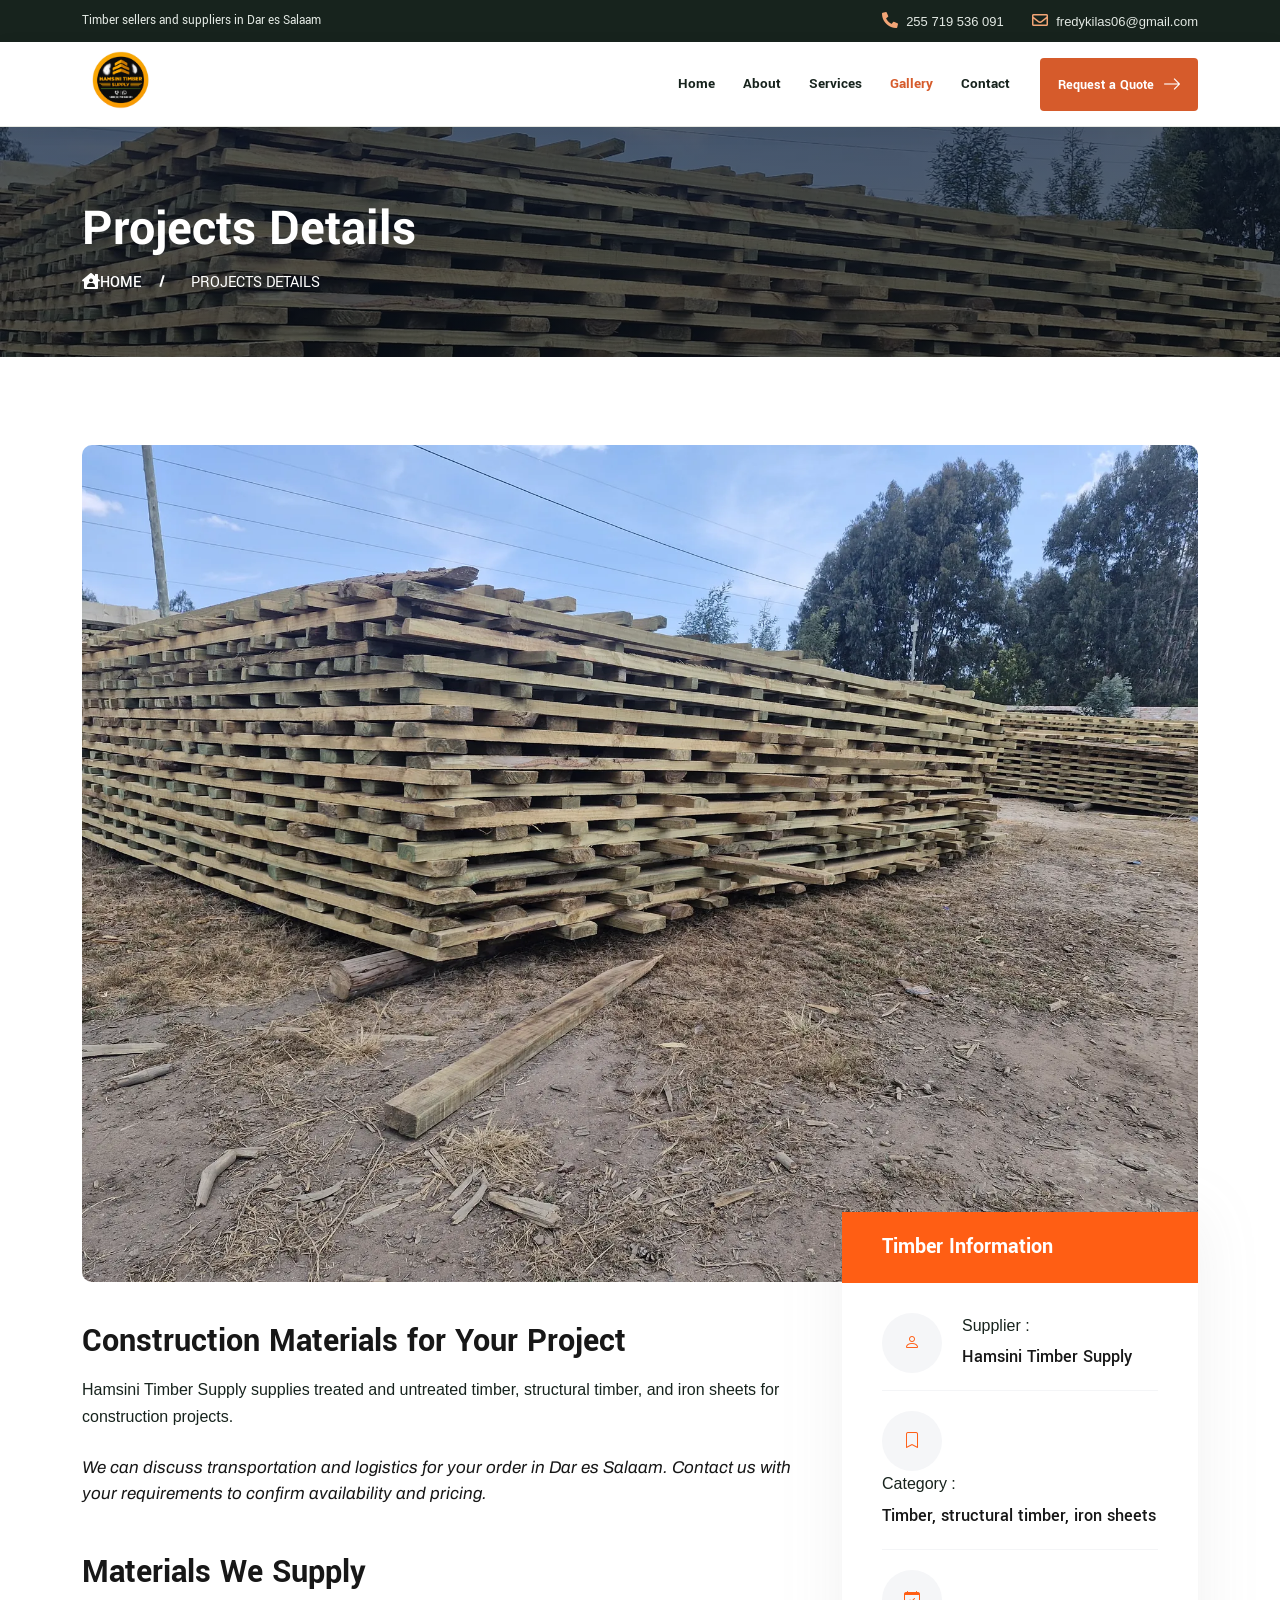
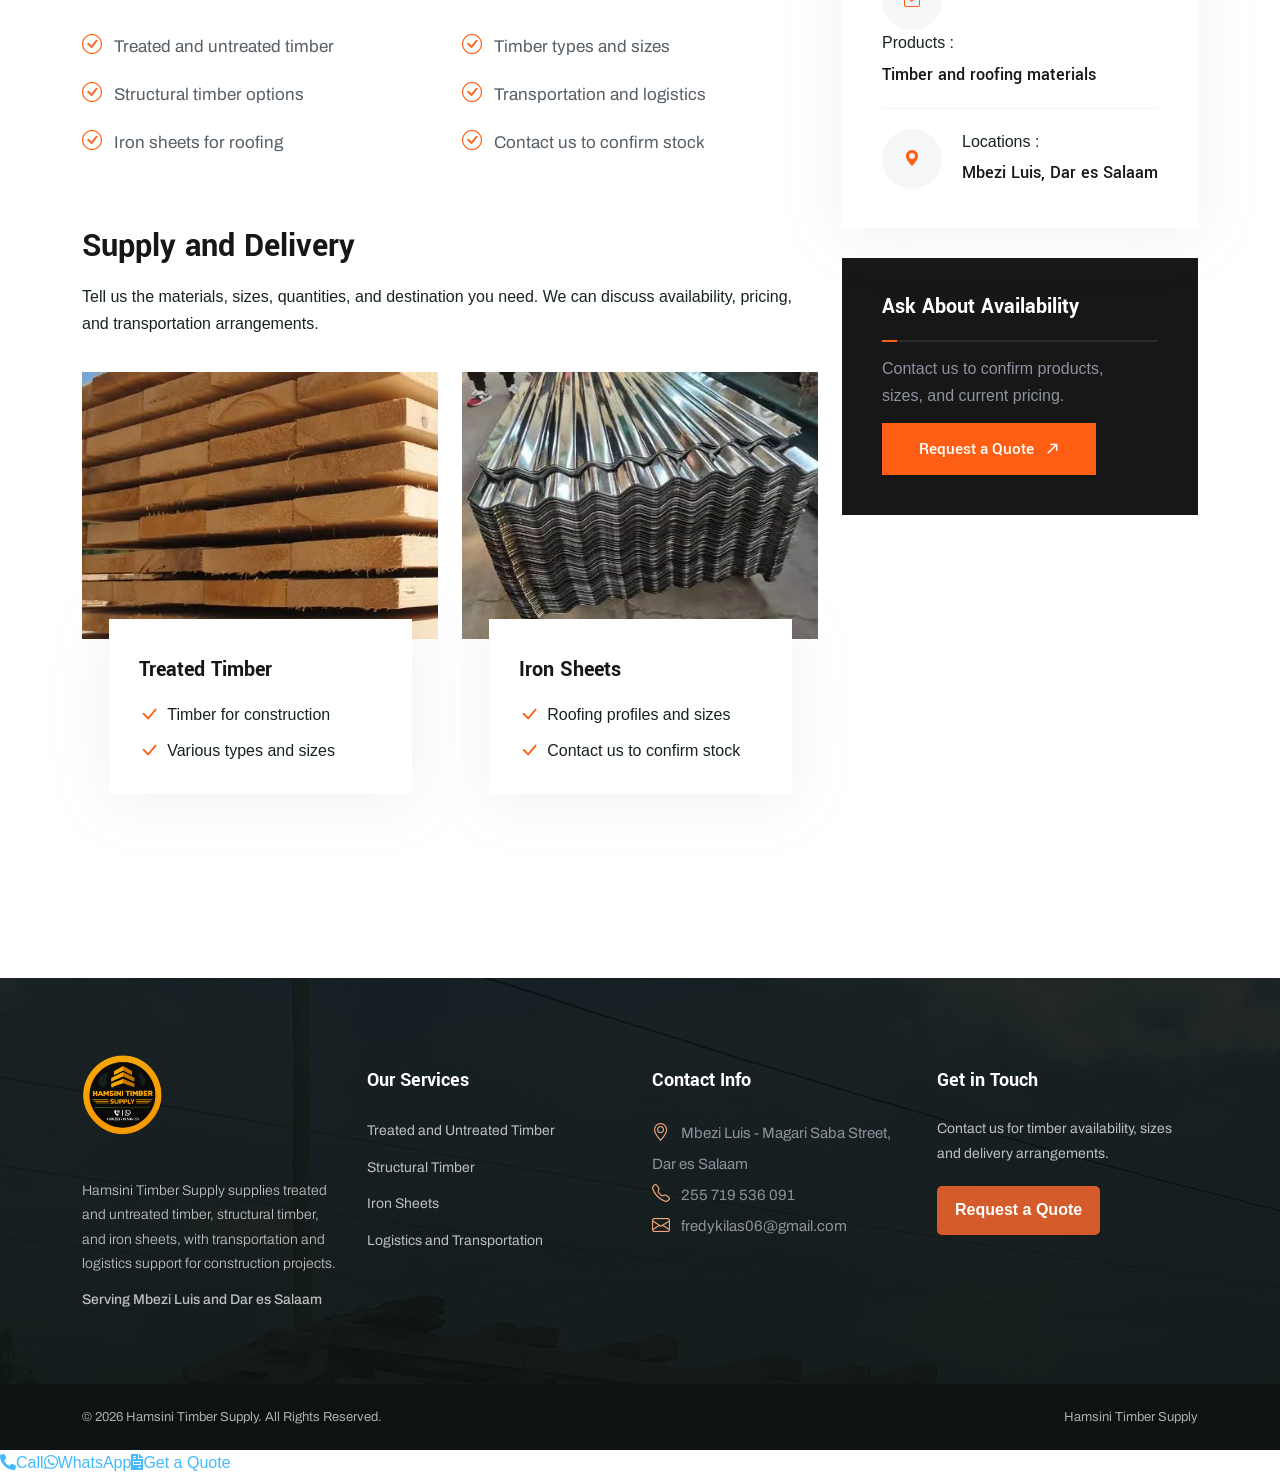
<file: portfolio-details.html>
<!DOCTYPE HTML>
<html lang="en-US">

<head>
	<meta charset="UTF-8">
	<meta http-equiv="x-ua-compatible" content="ie=edge">
	<title>Construction Timber | Hamsini Timber Supply</title>
	<meta name="description" content="Learn about construction materials supplied by Hamsini Timber Supply, including timber, iron sheets, and delivery coordination.">
	<meta name="viewport" content="width=device-width, initial-scale=1">
	<link rel="icon" href="favicon.svg" type="image/svg+xml">
	<link rel="canonical" href="https://hamsinitimbersupply.co.tz/portfolio-details.html">
	<meta property="og:type" content="website">
	<meta property="og:title" content="Construction Timber | Hamsini Timber Supply">
	<meta property="og:description" content="Learn about construction materials supplied by Hamsini Timber Supply, including timber, iron sheets, and delivery coordination.">
	<meta property="og:url" content="https://hamsinitimbersupply.co.tz/portfolio-details.html">
	<meta property="og:image" content="https://hamsinitimbersupply.co.tz/images/home-hero-yard.webp">
	<meta name="twitter:card" content="summary_large_image">
	<meta name="theme-color" content="#17231d">
	<!-- bootstrap CSS -->
	<link rel="stylesheet" href="assets/css/bootstrap.min.css" type="text/css" media="all">
	<!-- carousel CSS -->
	<link rel="stylesheet" href="assets/css/owl.carousel.min.css" type="text/css" media="all">
	<!-- animate CSS -->
	<link rel="stylesheet" href="assets/css/animate.css" type="text/css" media="all">
	<!-- animated-text CSS -->
	<link rel="stylesheet" href="assets/css/animated-text.css" type="text/css" media="all">
	<!-- font-awesome CSS -->
	<link rel="stylesheet" href="assets/css/all.min.css" type="text/css" media="all">
	<!-- font-flaticon CSS -->
	<link rel="stylesheet" href="assets/css/flaticon.css" type="text/css" media="all">
	<!-- theme-default CSS -->
	<link rel="stylesheet" href="assets/css/theme-default.css" type="text/css" media="all">
	<!-- meanmenu CSS -->
	<link rel="stylesheet" href="assets/css/meanmenu.min.css" type="text/css" media="all">
	<!-- transitions CSS -->
	<link rel="stylesheet" href="assets/css/owl.transitions.css" type="text/css" media="all">
	<!-- venobox CSS -->
	<link rel="stylesheet" href="venobox/venobox.css" type="text/css" media="all">

	<!-- bootstrap icons -->
	<link rel="stylesheet" href="assets/css/bootstrap-icons.css" type="text/css" media="all">

	<!-- Main Style CSS -->
	<link rel="stylesheet" href="assets/css/style.css" type="text/css" media="all">
	<!-- responsive CSS -->
	<link rel="stylesheet" href="assets/css/responsive.css" type="text/css" media="all">
	<link rel="stylesheet" href="assets/css/site.css?v=5" type="text/css" media="all">
	<link rel="stylesheet" href="assets/css/footer-parity.css?v=6" type="text/css" media="all">

	<!-- modernizr js -->
	<script src="assets/js/vendor/modernizr-3.5.0.min.js"></script>
</head>

<body>

	<!-- Loder Start -->
	<div class="loader-wrapper">
		<div class="loader"></div>
		<div class="loder-section left-section"></div>
		<div class="loder-section right-section"></div>
	</div>
	<!-- Loder End -->


	<!--==================================================-->
	<!-- Start Polytia Top Menu section -->
	<!--==================================================-->
	<div class="header-top-section">
		<div class="container">
			<div class="row align-items-center d-flex">
				<div class="col-lg-7">
					<div class="header-address-info">
						<p>Timber sellers and suppliers in Dar es Salaam</p>
					</div>
				</div>
				<div class="col-lg-5">
					<!--header top address-->
					<div class="header-top-right-social">
						<ul>
							<li><a href="tel:255719536091"><i class="fas fa-phone-alt"></i>255 719 536 091</a></li>
							<li><a href="mailto:fredykilas06@gmail.com"><i class="far fa-envelope"></i>fredykilas06@gmail.com</a></li>
						</ul>
					</div>
				</div>
			</div>
		</div>
	</div>
	<!--==================================================-->
	<!-- Start Polytia Top Menu section -->
	<!--==================================================-->

	<!--==================================================-->
	<!-- Start Indastre Main Menu Area -->
	<!--==================================================-->
	<div id="sticky-header" class="Indastre_nav_manu">
		<div class="container">
			<div class="row align-items-center">
				<div class="col-lg-3">
					<div class="logo"><a class="site-wordmark" href="index.html">Hamsini Timber Supply</a></div>
				</div>
				<div class="col-lg-9 pl-0">
					<nav class="Indastre_menu">
						<ul class="nav_scroll"><li><a href="index.html">Home</a></li><li><a href="about.html">About</a></li><li><a href="service.html">Services</a></li><li><a href="portfolio.html">Gallery</a></li><li><a href="contact.html">Contact</a></li></ul>
						<div class="Indastres-btn">
							<a href="contact.html">Get a Quote<i class="flaticon flaticon-right-arrow"></i></a>						
						</div>
					</nav>
				</div>
			</div>
		</div>
	</div>
	<!--==================================================-->
	<!-- End Indastre Main Menu Area -->
	<!--==================================================-->

	<!-- Indastre Mobile Menu Area -->
	<div class="mobile-menu-area sticky d-sm-block d-md-block d-lg-none ">
		<div class="mobile-menu">
			<nav class="Indastre_menu">
				<ul class="nav_scroll"><li><a href="index.html">Home</a></li><li><a href="about.html">About</a></li><li><a href="service.html">Services</a></li><li><a href="portfolio.html">Gallery</a></li><li><a href="contact.html">Contact</a></li><li><a href="contact.html">Request a Quote</a></li></ul>
			</nav>
		</div>
	</div>
	<!--==================================================-->
	<!-- End Indastre Main Menu Area -->
	<!--==================================================-->


	<!-- Sidebar Cart Item -->
	<div class="xs-sidebar-group info-group">
		<div class="xs-overlay xs-bg-black"></div>
		<div class="xs-sidebar-widget">
			<div class="sidebar-widget-container">
				<div class="widget-heading">
					<a href="#" class="close-side-widget">
						<i class="far fa-times-circle"></i>
					</a>
				</div>
				<div class="sidebar-textwidget">
					<!-- Sidebar Info Content -->
					<div class="sidebar-info-contents">
						<div class="content-inner">
							<div class="nav-logo">
								<a href="index.html">Hamsini Timber Supply</a>
							</div>
							<div class="row padding-two">
								<div class="col-lg-6 padding-0 pl-0 pr-0">
									<div class="content-thumb-box">
										<img src="images/optimized/IMG-20260825-WA0006.webp" alt="Workers loading timber for delivery">
									</div>
								</div>
								<div class="col-lg-6 padding-0 pl-0 pr-0">
									<div class="content-thumb-box">
										<img src="images/optimized/gallery-3.webp" alt="Workers loading timber for delivery">
									</div>
								</div>
								<div class="col-lg-6 padding-0 pl-0 pr-0">
									<div class="content-thumb-box">
										<img src="images/optimized/20261003_144938.jpg (2).webp" alt="Timber stacks at the supply yard">
									</div>
								</div>
								<div class="col-lg-6 padding-0 pl-0 pr-0">
									<div class="content-thumb-box">
										<img src="images/optimized/IMG-20260817-WA0008.webp" alt="Timber boards prepared at the yard">
									</div>
								</div>
							</div>
							<div class="contact-info">
								<h2>Contact Info</h2>
								<ul class="list-style-one">
									<li><i class="bi bi-geo-alt"></i>Mbezi Luis - Magari Saba Street, Dar es Salaam</li>
									<li><i class="bi bi-telephone"></i>255 719 536 091</li>
									<li><i class="bi bi-envelope"></i>fredykilas06@gmail.com</li>
									<li><i class="bi bi-envelope"></i>Week Days: 09.00 to 18.00 Sunday: Closed</li>
								</ul>
							</div>
							<!-- Social Box -->
							<ul class="social-box">
								<li class="facebook"><a href="#" class="fab fa-facebook-f"></a></li>
								<li class="twitter"><a href="#" class="fab fa-instagram"></a></li>
								<li class="linkedin"><a href="#" class="fab fa-twitter"></a></li>
								<li class="instagram"><a href="#" class="fab fa-pinterest-p"></a></li>
								<li class="youtube"><a href="#" class="fab fa-linkedin-in"></a></li>
							</ul>
						</div>
					</div>		
				</div>
			</div>
		</div>
	</div>


	<!--==================================================-->
	<!--Start Breadcumb Area -->
	<!--===================================================-->
	<div class="breadcumb-area d-flex align-items-center">
		<div class="container">
			<div class="row d-flex align-items-center">
				<div class="col-lg-12">
					<div class="breadcumb-content">
						<h1>Projects Details</h1>
						<ul>
							<li><i class="fas fa-house-user"></i><a href="index.html">Home</a></li>
							<li>Projects Details</li>
						</ul>
					</div>
				</div>
			</div>
		</div>
	</div>
	<!--==================================================-->
	<!--End Breadcumb Area  -->
	<!--===================================================-->



	<!--==================================================-->
	<!--Start Header Slider Section -->
	<!--===================================================-->
	<div class="case-study-details">
		<div class="container">
			<div class="row align-items-center">
				<div class="col-lg-12">
					<div class="csd-thumb">
						<img src="images/optimized/20261003_144921.jpg.webp" alt="Timber stacks at the supply yard">
					</div>
				</div>				
			</div>
			<div class="row">
				<div class="col-lg-8">
					<div class="case-study-intro">
						<div class="csd-content">
							<div class="csde-title">
								<h2>Construction Materials for Your Project</h2>
							</div>
							<p>Hamsini Timber Supply supplies treated and untreated timber, structural timber, and iron sheets for construction projects.</p>

							<p class="desc-strong">We can discuss transportation and logistics for your order in Dar es Salaam. Contact us with your requirements to confirm availability and pricing.</p>

						</div>
						<div class="porject-title">
							<h2>Materials We Supply</h2>
						</div>
						<div class="row">
							
							<div class="col-lg-6 col-md-6">
								<div class="porject-list">
									<ul>
										<li><i class="bi bi-check-circle"></i>Treated and untreated timber</li>
										<li><i class="bi bi-check-circle"></i>Structural timber options</li>
										<li><i class="bi bi-check-circle"></i>Iron sheets for roofing</li>
									</ul>
								</div>
							</div>

							<div class="col-lg-6 col-md-6">
								<div class="porject-list">
									<ul>
										<li><i class="bi bi-check-circle"></i>Timber types and sizes</li>
										<li><i class="bi bi-check-circle"></i>Transportation and logistics</li>
										<li><i class="bi bi-check-circle"></i>Contact us to confirm stock</li>
									</ul>
								</div>
							</div>
						</div>
						<div class="porject-title style-2">
							<h2>Supply and Delivery</h2>
						</div>
						<p class="style1">Tell us the materials, sizes, quantities, and destination you need. We can discuss availability, pricing, and transportation arrangements.</p>
						<div class="row upper-pb">
							<div class="col-lg-6 col-md-6">
								<div class="service-details-item">
									<div class="service-details-thumb">
										<img src="images/optimized/pinewood-3.webp" alt="Stacked timber boards">
									</div>
									<div class="service-details-contents">
										<h3><a href="service.html">Treated Timber</a></h3>
										<ul class="service-details-list">
											<li><i class="bi bi-check-lg"></i>Timber for construction</li>
											<li><i class="bi bi-check-lg"></i>Various types and sizes</li>
										</ul>
									</div>
								</div>
							</div>
	
							<div class="col-lg-6 col-md-6">
								<div class="service-details-item">
									<div class="service-details-thumb">
										<img src="images/optimized/images (1).webp" alt="Roofing sheets stocked for construction">
									</div>
									<div class="service-details-contents">
										<h3><a href="service.html">Iron Sheets</a></h3>
										<ul class="service-details-list">
											<li><i class="bi bi-check-lg"></i>Roofing profiles and sizes</li>
											<li><i class="bi bi-check-lg"></i>Contact us to confirm stock</li>
										</ul>
									</div>
								</div>
							</div>
						</div>
					</div>
				</div>

				<div class="col-lg-4">
					<div class="case-sidber">
						<div class="csd-title">
							<h3>Timber Information</h3>
						</div>
							<div class="csd-info-sidber-box">				
								<div class="sidber-box">
									<div class="case-info-icon">
										<span><i class="bi bi-person"></i></span>
									</div>
									<div class="case-info-address">
										<span>Supplier :</span>
										<h3 class="name-title">Hamsini Timber Supply</h3>
									</div>
								</div>
								<div class="sidber-box">
									<div class="case-info-icon">
										<span><i class="bi bi-bookmark"></i></span>
									</div>
									<div class="case-info-address">
										<span>Category :</span>
										<h3 class="name-title">Timber, structural timber, iron sheets</h3>
									</div>
								</div>
								<div class="sidber-box">
									<div class="case-info-icon">
										<span><i class="bi bi-calendar-check"></i></span>
									</div>
									<div class="case-info-address">
										<span>Products :</span>
										<h3 class="name-title">Timber and roofing materials</h3>
									</div>
								</div>
								<div class="sidber-box">
									<div class="case-info-icon">
										<span><i class="bi bi-geo-alt-fill"></i></span>
									</div>
									<div class="case-info-address">
										<span>Locations :</span>
										<h3 class="name-title">Mbezi Luis, Dar es Salaam</h3>
									</div>
								</div>	
								
							</div>
						</div>	

					
					<div class="porject-sidebar-box">
						<div class="porject-share-title">
							<h3>Ask About Availability</h3>
						</div>
						<p class="share-text">Contact us to confirm products, sizes, and current pricing.</p>
						<div class="Indastre-btn style1">
							<a href="contact.html">Request a Quote<i class="flaticon flaticon-right-arrow"></i></a>
						</div>
					</div>
				</div>
			</div>

			<div class="pagination-bg">

					<div class="pagination-single-item">
						<div class="pagination-btn">
							<a href="#"><i class="flaticon flaticon-right-arrow"></i></a>
						</div>
						<div class="pagination-content">
							<span>Previous</span>
							<h3 class="pagination-title">Timber Supply and Delivery</h3>
						</div>
					</div>

					<div class="pagination-single-item right">
						
						<div class="pagination-content right">
							<span>Next</span>
							<h3 class="pagination-title">Request a Project Quote</h3>
						</div>
						<div class="pagination-btn right">
							<a href="#"><i class="flaticon flaticon-right-arrow"></i></a>
						</div>
					</div>

			</div>
		</div>
	</div>



	<!--==================================================-->
	<!-- Start Indastre Footer Area -->
	<!--==================================================-->
	<div class="footer-area">
		<div class="container">
			<div class="row address wow fadeInUp"> 
				<div class="col-lg-2 col-md-6">
					<div class="footer-address-icon">
						
					</div>
				</div>
				<div class="col-lg-2 col-md-6">
					<div class="footer-address-icon">
						
					</div>
				</div>
				<div class="col-lg-2 col-md-6">
					<div class="footer-address-icon">
						
					</div>
				</div>
				<div class="col-lg-2 col-md-6">
					<div class="footer-address-icon">
						
					</div>
				</div>
				<div class="col-lg-2 col-md-6">
					<div class="footer-address-icon">
						
					</div>
				</div>
				<div class="col-lg-2 col-md-6">
					<div class="footer-address-icon">
						
					</div>
				</div>
			</div>
			<div class="row">
				<div class="col-lg-3 col-md-6 wow fadeInUp">
					<div class="footer-contact-info">
						<div class="footer-logo">
							<a href="index.html">Hamsini Timber Supply</a>
						</div>
						<p class="footer-desc">Hamsini Timber Supply supplies treated and untreated timber, structural timber, and iron sheets, with transportation and logistics support for construction projects.</p>
						<p class="footer-text">Serving Mbezi Luis and Dar es Salaam</p>

						<div class="footer-widget-social-icon  wow fadeInUp ">
							<ul>
								<li><a href="#"><i class="fab fa-facebook-f"></i></a></li>
								<li><a href="#"><i class="fab fa-twitter"></i></a></li>
								<li><a href="#"><i class="fab fa-linkedin-in"></i></a></li>
								<li><a href="#"><i class="fab fa-pinterest-p"></i></a></li>
							</ul>
						</div>
					</div>					
				</div>
				<div class="col-lg-3 col-md-6 wow fadeInUp">
					<div class="footer-widget-content style-left  wow fadeInUp ">
						<div class="footer-widget-titel">
							<h4>Our Services</h4>
						</div>
						<div class="footer-widget-menu">
							<ul>
								<li><a href="service.html">Construction Timber</a></li>
								<li><a href="service.html">Treated and Untreated Timber</a></li>
								<li><a href="service.html">Timber Types and Sizes</a></li>
								<li><a href="service.html">Timber Transportation</a></li>
								<li><a href="service.html">Logistics</a></li>
							</ul>
						</div>
					</div>
				</div>			
				<div class="col-lg-3 col-md-6">
					<div class="footer-widget-content tow wow fadeInUp ">
						<div class="footer-widget-titel">
							<h4>Contact Info</h4>
						</div>
						<div class="footer-widget-info">
							<ul class="footer-info">
                                <li>
                                    <span><i class="bi bi-geo-alt"></i><a href="https://www.google.com/maps/search/?api=1&amp;query=Mbezi+Luis+Magari+Saba+Street+Dar+es+Salaam" target="_blank" rel="noopener noreferrer">Mbezi Luis - Magari Saba Street, Dar es Salaam</a></span> 
                                </li>
                                <li>
                                    <span><i class="bi bi-telephone"></i><a href="tel:255719536091">255 719 536 091</a></span>
                                </li>
                                <li>
                                    <span><i class="bi bi-envelope"></i><a href="mailto:fredykilas06@gmail.com">fredykilas06@gmail.com</a></span>
                                </li>
                            </ul>
						</div>
					</div>
				</div>
				<div class="col-lg-3 col-md-6">
					<div class="footer-widget-content  wow fadeInUp ">					
						<div class="footer-widget-titel">
							<h4>Get in Touch</h4>
						</div>
						<p>Contact us for timber availability, sizes and delivery arrangements.</p>
						<div class="subscribe-form">
							<form>
								<div class="form-field">
									<input type="email" name="EMAIL" placeholder="Your Email" required="">
								</div>
								<div class="form-field">
									<button class="subscribe-button" type="submit">Subscribe</button>
								</div>
							</form>
						</div>
					</div>
				</div>
			</div>
		</div>
		<div class="footer-shape bounce-animate">
			
		</div>
		<div class="footer-shape2 bounce-animate3">
			
		</div>
	</div>
	<div class="footer-bottom-area">
		<div class="container">
			<div class="row add-border align-items-center">
				<div class="col-md-7 wow fadeInUp">
					<div class="footer-bottom-content">
						<div class="footer-bottom-content-copy">
							<p>© 2026 Hamsini Timber Supply. All Rights Reserved.</p>
						</div>
					</div>
				</div>
				<div class="col-md-5 text-right wow fadeInUp">
					<div class="footer-bottom-content right">
						<div class="footer-bottom-menu">
							<ul>
								<li><a href="index.html">Hamsini Timber Supply</a></li>
							</ul>
						</div>
					</div>
				</div>
			</div>
		</div>
	</div>
	<!--==================================================-->
	<!-- Start Indastre Footer Area -->
	<!--==================================================-->


	<!--==================================================-->
	<!-- Start scrollup section Area -->
	<!--==================================================-->
	<div class="prgoress_indicator">
		<svg class="progress-circle svg-content" width="100%" height="100%" viewBox="-1 -1 102 102">
		<path d="M50,1 a49,49 0 0,1 0,98 a49,49 0 0,1 0,-98" />
		</svg>
	</div>
	<!--==================================================-->
	<!-- Start scrollup section Area -->
	<!--==================================================-->

	<!--==================================================-->
	<!-- Start Curser Section Here -->
	<!--==================================================-->
	<div class="curser"></div>
	<div class="curser2"></div>
	<!--==================================================-->
	<!-- Ends Curser Section Here -->
	<!--==================================================-->


	<!-- jquery js -->
	<script src="assets/js/vendor/jquery-3.6.2.min.js"></script>
	<script src="assets/js/popper.min.js"></script>
	<!-- bootstrap js -->
	<script src="assets/js/bootstrap.min.js"></script>
	<!-- carousel js -->
	<script src="assets/js/owl.carousel.min.js"></script>
	<!-- counterup js -->
	<script src="assets/js/jquery.counterup.min.js"></script>
	<!-- waypoints js -->
	<script src="assets/js/waypoints.min.js"></script>
	<!-- wow js -->
	<script src="assets/js/wow.js"></script>
	<!-- imagesloaded js -->
	<script src="assets/js/imagesloaded.pkgd.min.js"></script>
	<!-- venobox js -->
	<script src="venobox/venobox.js"></script>

	<!--  animated-text js -->
	<script src="assets/js/animated-text.js"></script>
	<!-- venobox min js -->
	<script src="venobox/venobox.min.js"></script>
	<!-- isotope js -->
	<script src="assets/js/isotope.pkgd.min.js"></script>
	<!-- jquery meanmenu js -->
	<script src="assets/js/jquery.meanmenu.js"></script>

	<!-- jquery scrollup js -->
	<script src="assets/js/jquery.scrollUp.js"></script>
	<!-- theme js -->
	<script src="assets/js/site-nav.js"></script>
	<script src="assets/js/site-polish.js?v=4"></script>
	<script src="assets/js/site-analytics.js"></script>
	<script src="assets/js/theme.js?v=2"></script>
	<!-- barfiller -->
	<script src="assets/js/jquery.barfiller.js"></script>
</body>

</html>
</file>
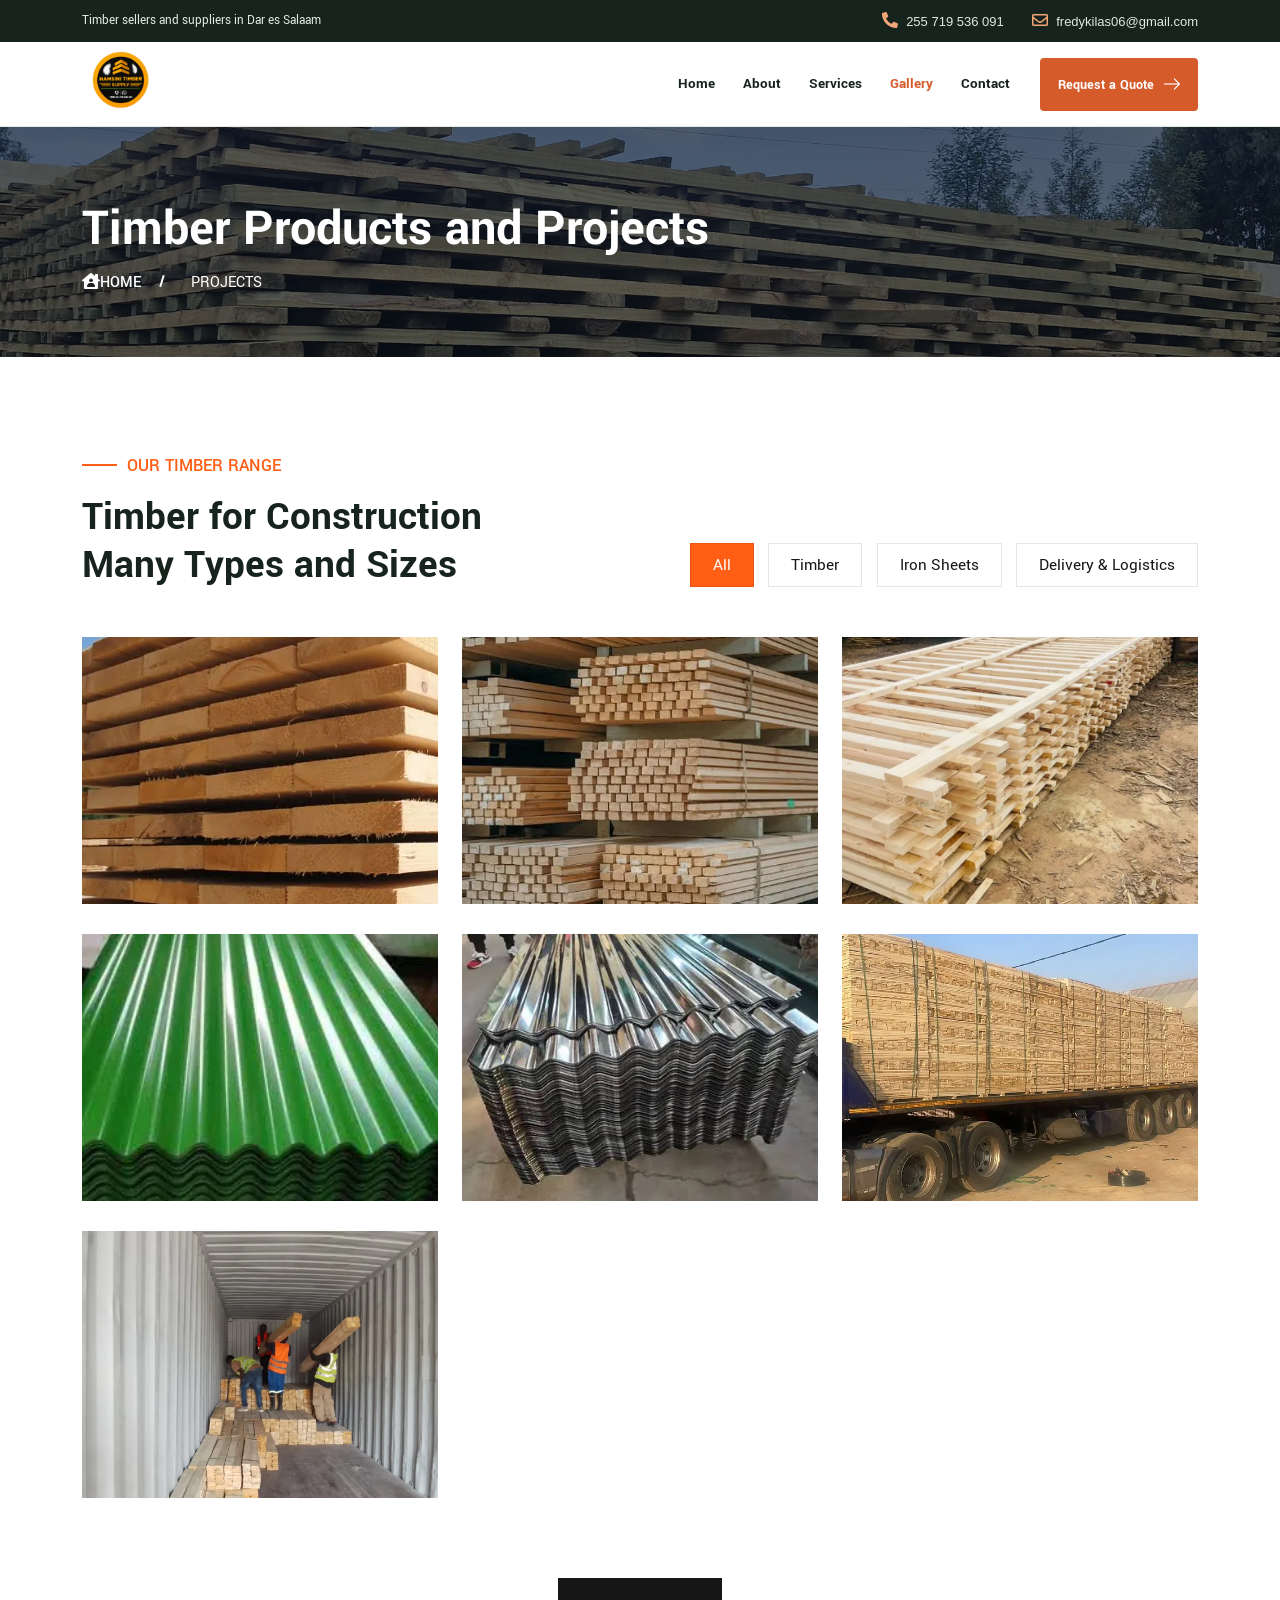
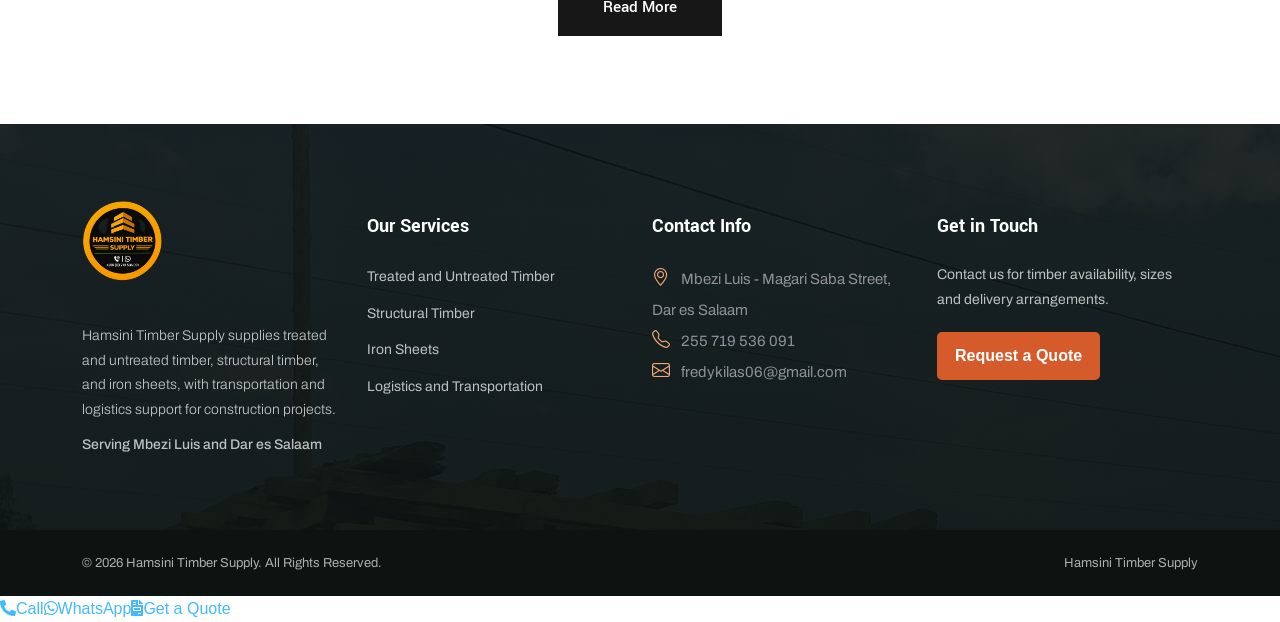
<file: portfolio.html>
<!DOCTYPE HTML>
<html lang="en-US">

<head>
	<meta charset="UTF-8">
	<meta http-equiv="x-ua-compatible" content="ie=edge">
	<title>Timber Range | Hamsini Timber Supply</title>
	<meta name="description" content="View timber, iron sheet, and delivery photos from Hamsini Timber Supply in Dar es Salaam.">
	<meta name="viewport" content="width=device-width, initial-scale=1">
	<link rel="icon" href="favicon.svg" type="image/svg+xml">
	<link rel="canonical" href="https://hamsinitimbersupply.co.tz/portfolio.html">
	<meta property="og:type" content="website">
	<meta property="og:title" content="Timber Range | Hamsini Timber Supply">
	<meta property="og:description" content="View timber, iron sheet, and delivery photos from Hamsini Timber Supply in Dar es Salaam.">
	<meta property="og:url" content="https://hamsinitimbersupply.co.tz/portfolio.html">
	<meta property="og:image" content="https://hamsinitimbersupply.co.tz/images/home-hero-yard.webp">
	<meta name="twitter:card" content="summary_large_image">
	<meta name="theme-color" content="#17231d">
	<!-- bootstrap CSS -->
	<link rel="stylesheet" href="assets/css/bootstrap.min.css" type="text/css" media="all">
	<!-- carousel CSS -->
	<link rel="stylesheet" href="assets/css/owl.carousel.min.css" type="text/css" media="all">
	<!-- animate CSS -->
	<link rel="stylesheet" href="assets/css/animate.css" type="text/css" media="all">
	<!-- animated-text CSS -->
	<link rel="stylesheet" href="assets/css/animated-text.css" type="text/css" media="all">
	<!-- font-awesome CSS -->
	<link rel="stylesheet" href="assets/css/all.min.css" type="text/css" media="all">
	<!-- font-flaticon CSS -->
	<link rel="stylesheet" href="assets/css/flaticon.css" type="text/css" media="all">
	<!-- theme-default CSS -->
	<link rel="stylesheet" href="assets/css/theme-default.css" type="text/css" media="all">
	<!-- meanmenu CSS -->
	<link rel="stylesheet" href="assets/css/meanmenu.min.css" type="text/css" media="all">
	<!-- transitions CSS -->
	<link rel="stylesheet" href="assets/css/owl.transitions.css" type="text/css" media="all">
	<!-- venobox CSS -->
	<link rel="stylesheet" href="venobox/venobox.css" type="text/css" media="all">

	<!-- bootstrap icons -->
	<link rel="stylesheet" href="assets/css/bootstrap-icons.css" type="text/css" media="all">

	<!-- Main Style CSS -->
	<link rel="stylesheet" href="assets/css/style.css" type="text/css" media="all">
	<!-- responsive CSS -->
	<link rel="stylesheet" href="assets/css/responsive.css" type="text/css" media="all">
	<link rel="stylesheet" href="assets/css/site.css?v=5" type="text/css" media="all">
	<link rel="stylesheet" href="assets/css/footer-parity.css?v=6" type="text/css" media="all">

	<!-- modernizr js -->
	<script src="assets/js/vendor/modernizr-3.5.0.min.js"></script>
</head>

<body>

	<!-- Loder Start -->
	<div class="loader-wrapper">
		<div class="loader"></div>
		<div class="loder-section left-section"></div>
		<div class="loder-section right-section"></div>
	</div>
	<!-- Loder End -->


	<!--==================================================-->
	<!-- Start Polytia Top Menu section -->
	<!--==================================================-->
	<div class="header-top-section">
		<div class="container">
			<div class="row align-items-center d-flex">
				<div class="col-lg-7">
					<div class="header-address-info">
						<p>Timber sellers and suppliers in Dar es Salaam</p>
					</div>
				</div>
				<div class="col-lg-5">
					<!--header top address-->
					<div class="header-top-right-social">
						<ul>
							<li><a href="tel:255719536091"><i class="fas fa-phone-alt"></i>255 719 536 091</a></li>
							<li><a href="mailto:fredykilas06@gmail.com"><i class="far fa-envelope"></i>fredykilas06@gmail.com</a></li>
						</ul>
					</div>
				</div>
			</div>
		</div>
	</div>
	<!--==================================================-->
	<!-- Start Polytia Top Menu section -->
	<!--==================================================-->

	<!--==================================================-->
	<!-- Start Indastre Main Menu Area -->
	<!--==================================================-->
	<div id="sticky-header" class="Indastre_nav_manu">
		<div class="container">
			<div class="row align-items-center">
				<div class="col-lg-3">
					<div class="logo"><a class="site-wordmark" href="index.html">Hamsini Timber Supply</a></div>
				</div>
				<div class="col-lg-9 pl-0">
					<nav class="Indastre_menu">
						<ul class="nav_scroll"><li><a href="index.html">Home</a></li><li><a href="about.html">About</a></li><li><a href="service.html">Services</a></li><li><a href="portfolio.html">Gallery</a></li><li><a href="contact.html">Contact</a></li></ul>
						<div class="Indastres-btn">
							<a href="contact.html">Get a Quote<i class="flaticon flaticon-right-arrow"></i></a>						
						</div>
					</nav>
				</div>
			</div>
		</div>
	</div>
	<!--==================================================-->
	<!-- End Indastre Main Menu Area -->
	<!--==================================================-->

	<!-- Indastre Mobile Menu Area -->
	<div class="mobile-menu-area sticky d-sm-block d-md-block d-lg-none ">
		<div class="mobile-menu">
			<nav class="Indastre_menu">
				<ul class="nav_scroll"><li><a href="index.html">Home</a></li><li><a href="about.html">About</a></li><li><a href="service.html">Services</a></li><li><a href="portfolio.html">Gallery</a></li><li><a href="contact.html">Contact</a></li><li><a href="contact.html">Request a Quote</a></li></ul>
			</nav>
		</div>
	</div>
	<!--==================================================-->
	<!-- End Indastre Main Menu Area -->
	<!--==================================================-->


	<!-- Sidebar Cart Item -->
	<div class="xs-sidebar-group info-group">
		<div class="xs-overlay xs-bg-black"></div>
		<div class="xs-sidebar-widget">
			<div class="sidebar-widget-container">
				<div class="widget-heading">
					<a href="#" class="close-side-widget">
						<i class="far fa-times-circle"></i>
					</a>
				</div>
				<div class="sidebar-textwidget">
					<!-- Sidebar Info Content -->
					<div class="sidebar-info-contents">
						<div class="content-inner">
							<div class="nav-logo">
								<a href="index.html">Hamsini Timber Supply</a>
							</div>
							<div class="row padding-two">
								<div class="col-lg-6 padding-0 pl-0 pr-0">
									<div class="content-thumb-box">
										<img src="images/optimized/IMG-20260825-WA0006.webp" alt="Workers loading timber for delivery">
									</div>
								</div>
								<div class="col-lg-6 padding-0 pl-0 pr-0">
									<div class="content-thumb-box">
										<img src="images/optimized/gallery-3.webp" alt="Workers loading timber for delivery">
									</div>
								</div>
								<div class="col-lg-6 padding-0 pl-0 pr-0">
									<div class="content-thumb-box">
										<img src="images/optimized/20261003_144938.jpg (2).webp" alt="Timber stacks at the supply yard">
									</div>
								</div>
								<div class="col-lg-6 padding-0 pl-0 pr-0">
									<div class="content-thumb-box">
										<img src="images/optimized/IMG-20260817-WA0008.webp" alt="Timber boards prepared at the yard">
									</div>
								</div>
							</div>
							<div class="contact-info">
								<h2>Contact Info</h2>
								<ul class="list-style-one">
									<li><i class="bi bi-geo-alt"></i>Mbezi Luis - Magari Saba Street, Dar es Salaam</li>
									<li><i class="bi bi-telephone"></i>255 719 536 091</li>
									<li><i class="bi bi-envelope"></i>fredykilas06@gmail.com</li>
									<li><i class="bi bi-envelope"></i>Week Days: 09.00 to 18.00 Sunday: Closed</li>
								</ul>
							</div>
							<!-- Social Box -->
							<ul class="social-box">
								<li class="facebook"><a href="#" class="fab fa-facebook-f"></a></li>
								<li class="twitter"><a href="#" class="fab fa-instagram"></a></li>
								<li class="linkedin"><a href="#" class="fab fa-twitter"></a></li>
								<li class="instagram"><a href="#" class="fab fa-pinterest-p"></a></li>
								<li class="youtube"><a href="#" class="fab fa-linkedin-in"></a></li>
							</ul>
						</div>
					</div>		
				</div>
			</div>
		</div>
	</div>


	<!--==================================================-->
	<!--Start Breadcumb Area -->
	<!--===================================================-->
	<div class="breadcumb-area d-flex align-items-center">
		<div class="container">
			<div class="row d-flex align-items-center">
				<div class="col-lg-12">
					<div class="breadcumb-content">
						<h1>Timber Products and Projects</h1>
						<ul>
							<li><i class="fas fa-house-user"></i><a href="index.html">Home</a></li>
							<li>Projects </li>
						</ul>
					</div>
				</div>
			</div>
		</div>
	</div>
	<!--==================================================-->
	<!--End Breadcumb Area  -->
	<!--===================================================-->

	<!--==================================================-->
	<!-- Start Indastre case study Area -->
	<!--==================================================-->
	<div class="case-study-area style-two">
		<div class="container">
			<div class="row">
				<div class="col-lg-6">
					<div class="section-title">
						<h4>OUR TIMBER RANGE</h4>
						<h2>Timber for Construction<br>Many Types and Sizes</h2>
					</div>
				</div>
				<div class="col-lg-6 ">
					<div class="portfolio_nav">
						<div class="portfolio_menu">
							<ul class="menu-filtering">
								<li class="current_menu_item" data-filter="*"> All</li>
								<li data-filter=".physics"> Timber </li>
								<li data-filter=".chemistry"> Iron Sheets </li>
								<li data-filter=".math"> Delivery &amp; Logistics </li>
							</ul>
						</div>
					</div>
				</div>
			</div>
			<div class="row image_load">
				<div class="col-lg-4 col-md-6 grid-item physics english">
					<div class="case-study-single-box wow fadeInUp">
						<div class="case-study-thumb2">
							<img src="images/optimized/pinewood-3.webp" alt="Stacked timber boards">
							<div class="case-study-contents">
								<div class="case-text">
									<div class="case-title style2">
										<span><a href="portfolio-details.html">Timber Supply</a></span>
									</div>
									<div class="case-study-title style2">
										<h3> <a href="portfolio-details.html">Treated Timber</a></h3>
									</div>	
								</div>							
							</div>
						</div>
					</div>
				</div>
				<div class="col-lg-4 col-md-6 grid-item physics chemistry math">
					<div class="case-study-single-box wow fadeInUp">
						<div class="case-study-thumb2">
							<img src="images/optimized/pinewood-1.webp" alt="Timber stocked for construction">
							<div class="case-study-contents">
								<div class="case-text">
									<div class="case-title style2">
										<span><a href="portfolio-details.html">Timber Supply</a></span>
									</div>
									<div class="case-study-title style2">
										<h3> <a href="portfolio-details.html">Untreated Timber</a></h3>
									</div>	
								</div>							
							</div>
						</div>
					</div>
				</div>
				<div class="col-lg-4 col-md-6 grid-item physics english">
					<div class="case-study-single-box wow fadeInUp">
						<div class="case-study-thumb2">
							<img src="images/optimized/IMG-20260817-WA0008.webp" alt="Timber boards prepared at the yard">
							<div class="case-study-contents">
								<div class="case-text">
									<div class="case-title style2">
										<span><a href="portfolio-details.html">Timber Supply</a></span>
									</div>
									<div class="case-study-title style2">
										<h3> <a href="portfolio-details.html">Construction Timber</a></h3>
									</div>	
								</div>						
							</div>
						</div>
					</div>
				</div>
				<div class="col-lg-4 col-md-6 grid-item chemistry english">
					<div class="case-study-single-box wow fadeInUp">
						<div class="case-study-thumb2">
							<img src="images/optimized/images (12).webp" alt="Corrugated iron sheets for roofing">
							<div class="case-study-contents">
								<div class="case-text">
									<div class="case-title style2">
										<span><a href="portfolio-details.html">Roofing Materials</a></span>
									</div>
									<div class="case-study-title style2">
										<h3> <a href="portfolio-details.html">Iron Sheets</a></h3>
									</div>	
								</div>							
							</div>
						</div>
					</div>
				</div>
				<div class="col-lg-4 col-md-6 grid-item chemistry">
					<div class="case-study-single-box wow fadeInUp">
						<div class="case-study-thumb2">
							<img src="images/optimized/images (1).webp" alt="Roofing sheets stocked for construction">
							<div class="case-study-contents">
								<div class="case-text">
									<div class="case-title style2">
										<span><a href="portfolio-details.html">Roofing Materials</a></span>
									</div>
									<div class="case-study-title style2">
										<h3><a href="portfolio-details.html">Roofing Sheet Options</a></h3>
									</div>
								</div>
							</div>
						</div>
					</div>
				</div>
				<div class="col-lg-4 col-md-6 grid-item math">
					<div class="case-study-single-box wow fadeInUp">
						<div class="case-study-thumb2">
							<img src="images/optimized/IMG-20260817-WA0020.webp" alt="Timber transportation by truck">
							<div class="case-study-contents">
								<div class="case-text">
									<div class="case-title style2">
										<span><a href="portfolio-details.html">Delivery</a></span>
									</div>
									<div class="case-study-title style2">
										<h3> <a href="portfolio-details.html">Timber Transportation</a></h3>
									</div>	
								</div>						
							</div>
						</div>
					</div>
				</div>
				<div class="col-lg-4 col-md-6 grid-item math">
					<div class="case-study-single-box wow fadeInUp ">
						<div class="case-study-thumb2">
							<img src="images/optimized/IMG-20260825-WA0006.webp" alt="Workers loading timber for delivery">
							<div class="case-study-contents">
								<div class="case-text">
									<div class="case-title style2">
										<span><a href="portfolio-details.html">Logistics</a></span>
									</div>
									<div class="case-study-title style2">
										<h3> <a href="portfolio-details.html">Supply and Logistics</a></h3>
									</div>	
								</div>							
							</div>
						</div>
					</div>
				</div>				
			</div>
			<div class="rwo">
				<div class="col-lg-12">
					<div class="project-btn">
						<div class="Indastre-btn style2">
							<a href="portfolio-details.html">Read More</a>
						</div>
					</div>
				</div>
			</div>
		</div>
	</div>
	<!--==================================================-->
	<!-- End Indastre case study Area -->
	<!--==================================================-->



	<!--==================================================-->
	<!-- Start Indastre Footer Area -->
	<!--==================================================-->
	<div class="footer-area">
		<div class="container">
			<div class="row address wow fadeInUp"> 
				<div class="col-lg-2 col-md-6">
					<div class="footer-address-icon">
						
					</div>
				</div>
				<div class="col-lg-2 col-md-6">
					<div class="footer-address-icon">
						
					</div>
				</div>
				<div class="col-lg-2 col-md-6">
					<div class="footer-address-icon">
						
					</div>
				</div>
				<div class="col-lg-2 col-md-6">
					<div class="footer-address-icon">
						
					</div>
				</div>
				<div class="col-lg-2 col-md-6">
					<div class="footer-address-icon">
						
					</div>
				</div>
				<div class="col-lg-2 col-md-6">
					<div class="footer-address-icon">
						
					</div>
				</div>
			</div>
			<div class="row">
				<div class="col-lg-3 col-md-6 wow fadeInUp">
					<div class="footer-contact-info">
						<div class="footer-logo">
							<a href="index.html">Hamsini Timber Supply</a>
						</div>
						<p class="footer-desc">Hamsini Timber Supply supplies treated and untreated timber, structural timber, and iron sheets, with transportation and logistics support for construction projects.</p>
						<p class="footer-text">Serving Mbezi Luis and Dar es Salaam</p>

						<div class="footer-widget-social-icon  wow fadeInUp ">
							<ul>
								<li><a href="#"><i class="fab fa-facebook-f"></i></a></li>
								<li><a href="#"><i class="fab fa-twitter"></i></a></li>
								<li><a href="#"><i class="fab fa-linkedin-in"></i></a></li>
								<li><a href="#"><i class="fab fa-pinterest-p"></i></a></li>
							</ul>
						</div>
					</div>					
				</div>
				<div class="col-lg-3 col-md-6 wow fadeInUp">
					<div class="footer-widget-content style-left  wow fadeInUp ">
						<div class="footer-widget-titel">
							<h4>Our Services</h4>
						</div>
						<div class="footer-widget-menu">
							<ul>
								<li><a href="service.html">Construction Timber</a></li>
								<li><a href="service.html">Treated and Untreated Timber</a></li>
								<li><a href="service.html">Timber Types and Sizes</a></li>
								<li><a href="service.html">Timber Transportation</a></li>
								<li><a href="service.html">Logistics</a></li>
							</ul>
						</div>
					</div>
				</div>			
				<div class="col-lg-3 col-md-6">
					<div class="footer-widget-content tow wow fadeInUp ">
						<div class="footer-widget-titel">
							<h4>Contact Info</h4>
						</div>
						<div class="footer-widget-info">
							<ul class="footer-info">
                                <li>
                                    <span><i class="bi bi-geo-alt"></i><a href="https://www.google.com/maps/search/?api=1&amp;query=Mbezi+Luis+Magari+Saba+Street+Dar+es+Salaam" target="_blank" rel="noopener noreferrer">Mbezi Luis - Magari Saba Street, Dar es Salaam</a></span> 
                                </li>
                                <li>
                                    <span><i class="bi bi-telephone"></i><a href="tel:255719536091">255 719 536 091</a></span>
                                </li>
                                <li>
                                    <span><i class="bi bi-envelope"></i><a href="mailto:fredykilas06@gmail.com">fredykilas06@gmail.com</a></span>
                                </li>
                            </ul>
						</div>
					</div>
				</div>
				<div class="col-lg-3 col-md-6">
					<div class="footer-widget-content  wow fadeInUp ">					
						<div class="footer-widget-titel">
							<h4>Get in Touch</h4>
						</div>
						<p>Contact us for timber availability, sizes and delivery arrangements.</p>
						<div class="subscribe-form">
							<form>
								<div class="form-field">
									<input type="email" name="EMAIL" placeholder="Your Email" required="">
								</div>
								<div class="form-field">
									<button class="subscribe-button" type="submit">Subscribe</button>
								</div>
							</form>
						</div>
					</div>
				</div>
			</div>
		</div>
		<div class="footer-shape bounce-animate">
			
		</div>
		<div class="footer-shape2 bounce-animate3">
			
		</div>
	</div>
	<div class="footer-bottom-area">
		<div class="container">
			<div class="row add-border align-items-center">
				<div class="col-md-7 wow fadeInUp">
					<div class="footer-bottom-content">
						<div class="footer-bottom-content-copy">
							<p>© 2026 Hamsini Timber Supply. All Rights Reserved.</p>
						</div>
					</div>
				</div>
				<div class="col-md-5 text-right wow fadeInUp">
					<div class="footer-bottom-content right">
						<div class="footer-bottom-menu">
							<ul>
								<li><a href="index.html">Hamsini Timber Supply</a></li>
							</ul>
						</div>
					</div>
				</div>
			</div>
		</div>
	</div>
	<!--==================================================-->
	<!-- Start Indastre Footer Area -->
	<!--==================================================-->

	<!--==================================================-->
	<!-- Start scrollup section Area -->
	<!--==================================================-->
	<div class="prgoress_indicator">
		<svg class="progress-circle svg-content" width="100%" height="100%" viewBox="-1 -1 102 102">
		<path d="M50,1 a49,49 0 0,1 0,98 a49,49 0 0,1 0,-98" />
		</svg>
	</div>
	<!--==================================================-->
	<!-- Start scrollup section Area -->
	<!--==================================================-->

	<!--==================================================-->
	<!-- Start Curser Section Here -->
	<!--==================================================-->
	<div class="curser"></div>
	<div class="curser2"></div>
	<!--==================================================-->
	<!-- Ends Curser Section Here -->
	<!--==================================================-->


	<!-- jquery js -->
	<script src="assets/js/vendor/jquery-3.6.2.min.js"></script>
	<script src="assets/js/popper.min.js"></script>
	<!-- bootstrap js -->
	<script src="assets/js/bootstrap.min.js"></script>
	<!-- carousel js -->
	<script src="assets/js/owl.carousel.min.js"></script>
	<!-- counterup js -->
	<script src="assets/js/jquery.counterup.min.js"></script>
	<!-- waypoints js -->
	<script src="assets/js/waypoints.min.js"></script>
	<!-- wow js -->
	<script src="assets/js/wow.js"></script>
	<!-- imagesloaded js -->
	<script src="assets/js/imagesloaded.pkgd.min.js"></script>
	<!-- venobox js -->
	<script src="venobox/venobox.js"></script>

	<!--  animated-text js -->
	<script src="assets/js/animated-text.js"></script>
	<!-- venobox min js -->
	<script src="venobox/venobox.min.js"></script>
	<!-- isotope js -->
	<script src="assets/js/isotope.pkgd.min.js"></script>
	<!-- jquery meanmenu js -->
	<script src="assets/js/jquery.meanmenu.js"></script>

	<!-- jquery scrollup js -->
	<script src="assets/js/jquery.scrollUp.js"></script>
	<!-- theme js -->
	<script src="assets/js/site-nav.js"></script>
	<script src="assets/js/site-polish.js?v=4"></script>
	<script src="assets/js/site-analytics.js"></script>
	<script src="assets/js/theme.js?v=2"></script>
	<!-- barfiller -->
	<script src="assets/js/jquery.barfiller.js"></script>
</body>

</html>
</file>
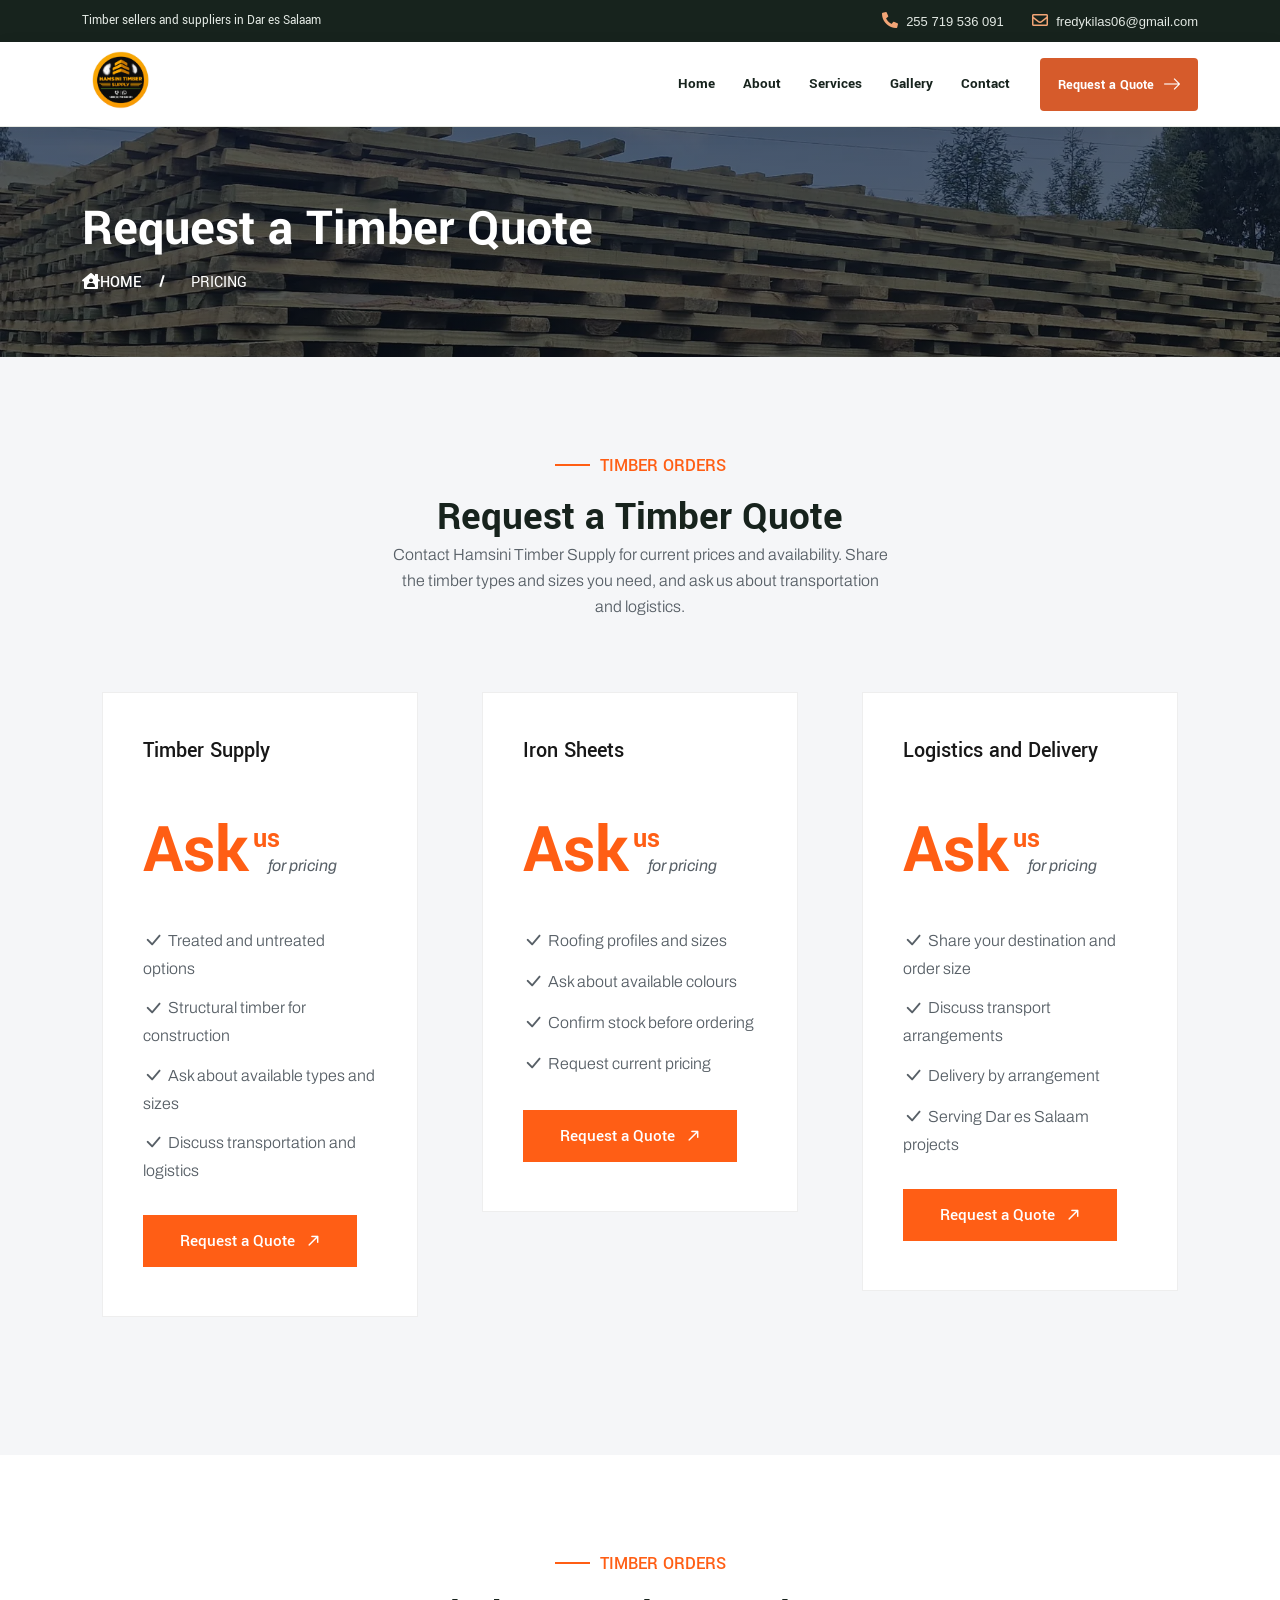
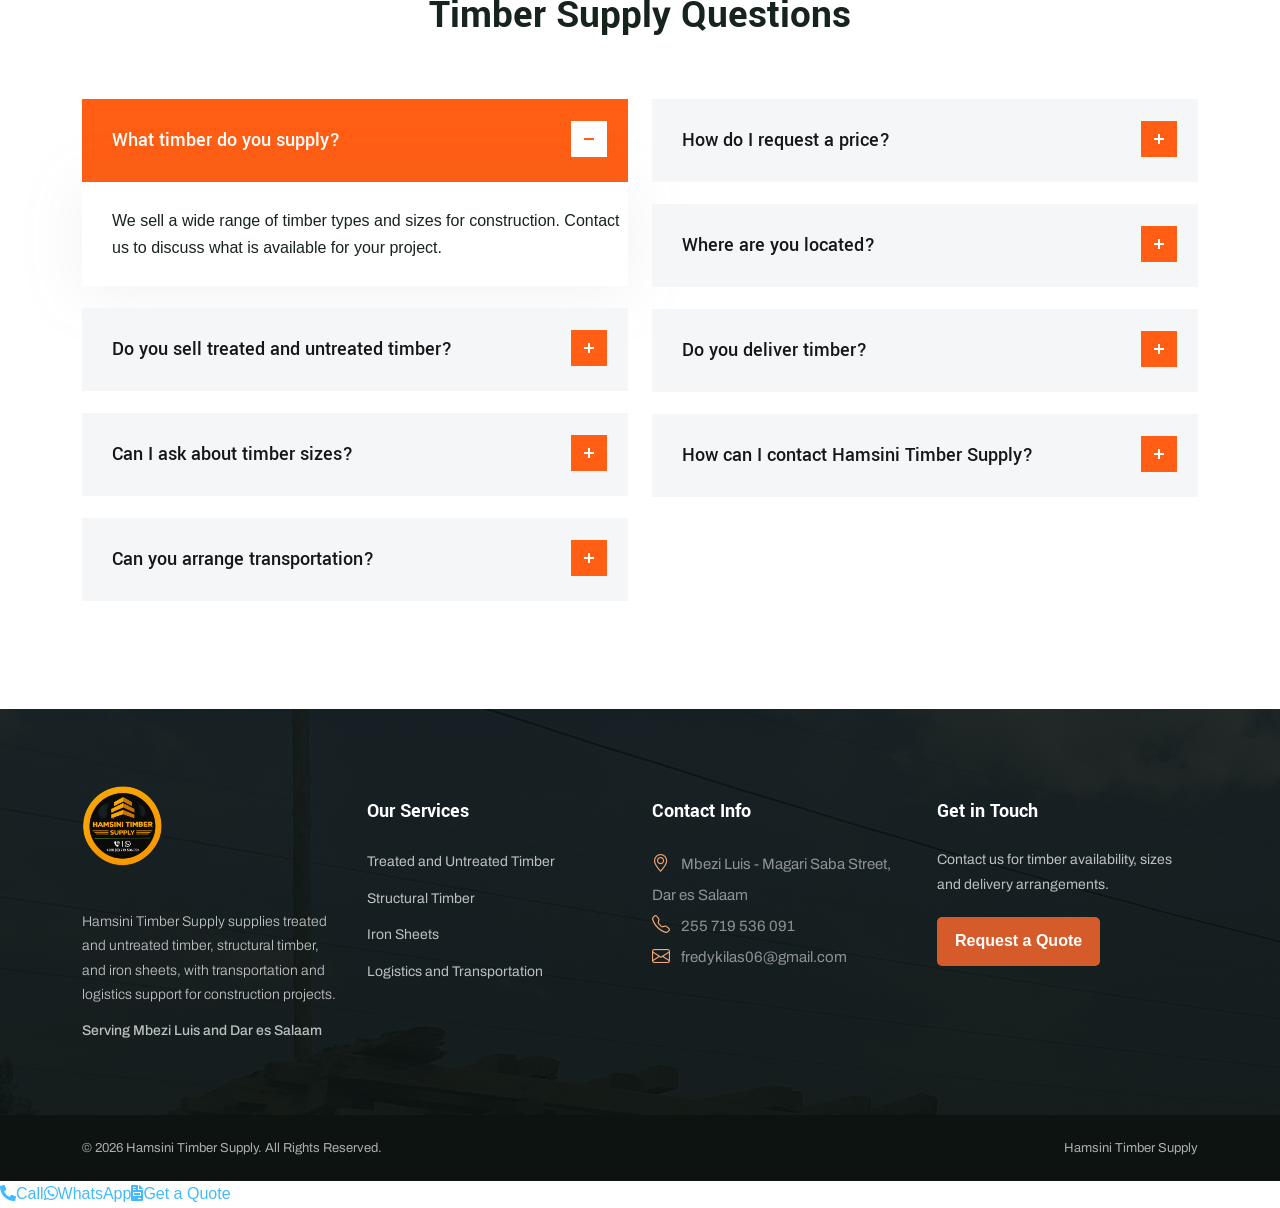
<file: pricing.html>
<!DOCTYPE HTML>
<html lang="en-US">

<head>
	<meta charset="UTF-8">
	<meta http-equiv="x-ua-compatible" content="ie=edge">
	<title>Timber Quotes | Hamsini Timber Supply</title>
	<meta name="description" content="Request current prices and availability for timber, iron sheets, and transportation from Hamsini Timber Supply.">
	<meta name="viewport" content="width=device-width, initial-scale=1">
	<link rel="icon" href="favicon.svg" type="image/svg+xml">
	<link rel="canonical" href="https://hamsinitimbersupply.co.tz/pricing.html">
	<meta property="og:type" content="website">
	<meta property="og:title" content="Timber Quotes | Hamsini Timber Supply">
	<meta property="og:description" content="Request current prices and availability for timber, iron sheets, and transportation from Hamsini Timber Supply.">
	<meta property="og:url" content="https://hamsinitimbersupply.co.tz/pricing.html">
	<meta property="og:image" content="https://hamsinitimbersupply.co.tz/images/home-hero-yard.webp">
	<meta name="twitter:card" content="summary_large_image">
	<meta name="theme-color" content="#17231d">
	<!-- bootstrap CSS -->
	<link rel="stylesheet" href="assets/css/bootstrap.min.css" type="text/css" media="all">
	<!-- carousel CSS -->
	<link rel="stylesheet" href="assets/css/owl.carousel.min.css" type="text/css" media="all">
	<!-- animate CSS -->
	<link rel="stylesheet" href="assets/css/animate.css" type="text/css" media="all">
	<!-- animated-text CSS -->
	<link rel="stylesheet" href="assets/css/animated-text.css" type="text/css" media="all">
	<!-- font-awesome CSS -->
	<link rel="stylesheet" href="assets/css/all.min.css" type="text/css" media="all">
	<!-- font-flaticon CSS -->
	<link rel="stylesheet" href="assets/css/flaticon.css" type="text/css" media="all">
	<!-- theme-default CSS -->
	<link rel="stylesheet" href="assets/css/theme-default.css" type="text/css" media="all">
	<!-- meanmenu CSS -->
	<link rel="stylesheet" href="assets/css/meanmenu.min.css" type="text/css" media="all">
	<!-- transitions CSS -->
	<link rel="stylesheet" href="assets/css/owl.transitions.css" type="text/css" media="all">
	<!-- venobox CSS -->
	<link rel="stylesheet" href="venobox/venobox.css" type="text/css" media="all">

	<!-- bootstrap icons -->
	<link rel="stylesheet" href="assets/css/bootstrap-icons.css" type="text/css" media="all">

	<!-- Main Style CSS -->
	<link rel="stylesheet" href="assets/css/style.css" type="text/css" media="all">
	<!-- responsive CSS -->
	<link rel="stylesheet" href="assets/css/responsive.css" type="text/css" media="all">
	<link rel="stylesheet" href="assets/css/site.css?v=5" type="text/css" media="all">
	<link rel="stylesheet" href="assets/css/footer-parity.css?v=6" type="text/css" media="all">

	<!-- modernizr js -->
	<script src="assets/js/vendor/modernizr-3.5.0.min.js"></script>
</head>

<body>

	<!-- Loder Start -->
	<div class="loader-wrapper">
		<div class="loader"></div>
		<div class="loder-section left-section"></div>
		<div class="loder-section right-section"></div>
	</div>
	<!-- Loder End -->


	<!--==================================================-->
	<!-- Start Polytia Top Menu section -->
	<!--==================================================-->
	<div class="header-top-section">
		<div class="container">
			<div class="row align-items-center d-flex">
				<div class="col-lg-7">
					<div class="header-address-info">
						<p>Timber sellers and suppliers in Dar es Salaam</p>
					</div>
				</div>
				<div class="col-lg-5">
					<!--header top address-->
					<div class="header-top-right-social">
						<ul>
							<li><a href="tel:255719536091"><i class="fas fa-phone-alt"></i>255 719 536 091</a></li>
							<li><a href="mailto:fredykilas06@gmail.com"><i class="far fa-envelope"></i>fredykilas06@gmail.com</a></li>
						</ul>
					</div>
				</div>
			</div>
		</div>
	</div>
	<!--==================================================-->
	<!-- Start Polytia Top Menu section -->
	<!--==================================================-->

	<!--==================================================-->
	<!-- Start Indastre Main Menu Area -->
	<!--==================================================-->
	<div id="sticky-header" class="Indastre_nav_manu">
		<div class="container">
			<div class="row align-items-center">
				<div class="col-lg-3">
					<div class="logo"><a class="site-wordmark" href="index.html">Hamsini Timber Supply</a></div>
				</div>
				<div class="col-lg-9 pl-0">
					<nav class="Indastre_menu">
						<ul class="nav_scroll"><li><a href="index.html">Home</a></li><li><a href="about.html">About</a></li><li><a href="service.html">Services</a></li><li><a href="portfolio.html">Gallery</a></li><li><a href="contact.html">Contact</a></li></ul>
						<div class="Indastres-btn">
							<a href="contact.html">Get a Quote<i class="flaticon flaticon-right-arrow"></i></a>						
						</div>
					</nav>
				</div>
			</div>
		</div>
	</div>
	<!--==================================================-->
	<!-- End Indastre Main Menu Area -->
	<!--==================================================-->

	<!-- Indastre Mobile Menu Area -->
	<div class="mobile-menu-area sticky d-sm-block d-md-block d-lg-none ">
		<div class="mobile-menu">
			<nav class="Indastre_menu">
				<ul class="nav_scroll"><li><a href="index.html">Home</a></li><li><a href="about.html">About</a></li><li><a href="service.html">Services</a></li><li><a href="portfolio.html">Gallery</a></li><li><a href="contact.html">Contact</a></li><li><a href="contact.html">Request a Quote</a></li></ul>
			</nav>
		</div>
	</div>
	<!--==================================================-->
	<!-- End Indastre Main Menu Area -->
	<!--==================================================-->


	<!-- Sidebar Cart Item -->
	<div class="xs-sidebar-group info-group">
		<div class="xs-overlay xs-bg-black"></div>
		<div class="xs-sidebar-widget">
			<div class="sidebar-widget-container">
				<div class="widget-heading">
					<a href="#" class="close-side-widget">
						<i class="far fa-times-circle"></i>
					</a>
				</div>
				<div class="sidebar-textwidget">
					<!-- Sidebar Info Content -->
					<div class="sidebar-info-contents">
						<div class="content-inner">
							<div class="nav-logo">
								<a href="index.html">Hamsini Timber Supply</a>
							</div>
							<div class="row padding-two">
								<div class="col-lg-6 padding-0 pl-0 pr-0">
									<div class="content-thumb-box">
										<img src="images/optimized/IMG-20260825-WA0006.webp" alt="Workers loading timber for delivery">
									</div>
								</div>
								<div class="col-lg-6 padding-0 pl-0 pr-0">
									<div class="content-thumb-box">
										<img src="images/optimized/gallery-3.webp" alt="Workers loading timber for delivery">
									</div>
								</div>
								<div class="col-lg-6 padding-0 pl-0 pr-0">
									<div class="content-thumb-box">
										<img src="images/optimized/20261003_144938.jpg (2).webp" alt="Timber stacks at the supply yard">
									</div>
								</div>
								<div class="col-lg-6 padding-0 pl-0 pr-0">
									<div class="content-thumb-box">
										<img src="images/optimized/IMG-20260817-WA0008.webp" alt="Timber boards prepared at the yard">
									</div>
								</div>
							</div>
							<div class="contact-info">
								<h2>Contact Info</h2>
								<ul class="list-style-one">
									<li><i class="bi bi-geo-alt"></i>Mbezi Luis - Magari Saba Street, Dar es Salaam</li>
									<li><i class="bi bi-telephone"></i>255 719 536 091</li>
									<li><i class="bi bi-envelope"></i>fredykilas06@gmail.com</li>
									<li><i class="bi bi-envelope"></i>Week Days: 09.00 to 18.00 Sunday: Closed</li>
								</ul>
							</div>
							<!-- Social Box -->
							<ul class="social-box">
								<li class="facebook"><a href="#" class="fab fa-facebook-f"></a></li>
								<li class="twitter"><a href="#" class="fab fa-instagram"></a></li>
								<li class="linkedin"><a href="#" class="fab fa-twitter"></a></li>
								<li class="instagram"><a href="#" class="fab fa-pinterest-p"></a></li>
								<li class="youtube"><a href="#" class="fab fa-linkedin-in"></a></li>
							</ul>
						</div>
					</div>		
				</div>
			</div>
		</div>
	</div>

	<!--==================================================-->
	<!--Start Header Slider Section -->
	<!--===================================================-->
	<div class="breadcumb-area d-flex align-items-center">
		<div class="container">
			<div class="row d-flex align-items-center">
				<div class="col-lg-12">
					<div class="breadcumb-content">
						<h1>Request a Timber Quote</h1>
						<ul>
							<li><i class="fas fa-house-user"></i><a href="index.html">Home</a></li>
							<li> Pricing </li>
						</ul>
					</div>
				</div>
			</div>
		</div>
	</div>



	<!--==================================================-->
	<!-- Start Indastre Pricing Area -->
	<!--==================================================-->
	<div class="pricing-area">
		<div class="container">
			<div class="rwo">
				<div class="col-lg-12">
					<div class="section-title text-center style2 wow fadeInUp animated" style="visibility: visible; animation-name: fadeInUp;">
						<h4>TIMBER ORDERS</h4>
						<h2>Request a Timber Quote</h2>
						<p class="section-description">Contact Hamsini Timber Supply for current prices and availability. Share the timber types and sizes you need, and ask us about transportation and logistics.</p>
					</div>
				</div>
			</div>
			<div class="row">
				<div class="col-lg-4 col-md-6">
					<div class="pricing-single-items wow fadeInUp animated" style="visibility: visible; animation-name: fadeInUp;">
						<div class="pricing-single-inner">
							<div class="pricing-title">
								<h3>Timber Supply</h3>
							</div>
							<div class="pricing-item-text">							
								<span class="tk">Ask</span>
								<span class="currency">us</span>
								<span class="month">for pricing</span>
							</div>
							<div class="pricing-body">
								<div class="pricing-feature">
									<ul>
										<li><i class="bi bi-check-lg"></i>Treated and untreated options</li>
										<li><i class="bi bi-check-lg"></i>Structural timber for construction</li>
										<li><i class="bi bi-check-lg"></i>Ask about available types and sizes</li>
										<li><i class="bi bi-check-lg"></i>Discuss transportation and logistics</li>
									</ul>
								</div>
							</div>
							<div class="pricing-btn">
								<div class="Indastre-btn style1">
									<a href="contact.html">Request a Quote<i class="flaticon flaticon-right-arrow"></i></a>
								</div>
							</div>
							<div class="pricing-rcomnded">
								<span>Ask Us</span>
							</div>
						</div>
					</div>
				</div>

				<div class="col-lg-4 col-md-6">
					<div class="pricing-single-items wow fadeInUp animated" style="visibility: visible; animation-name: fadeInUp;">
						<div class="pricing-single-inner">
							<div class="pricing-title">
								<h3>Iron Sheets</h3>
							</div>
							<div class="pricing-item-text">							
								<span class="tk">Ask</span>
								<span class="currency">us</span>
								<span class="month">for pricing</span>
							</div>
							<div class="pricing-body">
								<div class="pricing-feature">
									<ul>
										<li><i class="bi bi-check-lg"></i>Roofing profiles and sizes</li>
										<li><i class="bi bi-check-lg"></i>Ask about available colours</li>
										<li><i class="bi bi-check-lg"></i>Confirm stock before ordering</li>
										<li><i class="bi bi-check-lg"></i>Request current pricing</li>
									</ul>
								</div>
							</div>
							<div class="pricing-btn">
								<div class="Indastre-btn style1">
									<a href="contact.html">Request a Quote<i class="flaticon flaticon-right-arrow"></i></a>
								</div>
							</div>
							<div class="pricing-rcomnded">
								<span>Ask Us</span>
							</div>
						</div>
					</div>
				</div>

				<div class="col-lg-4 col-md-6">
					<div class="pricing-single-items wow fadeInUp animated" style="visibility: visible; animation-name: fadeInUp;">
						<div class="pricing-single-inner">
							<div class="pricing-title">
								<h3>Logistics and Delivery</h3>
							</div>
							<div class="pricing-item-text">							
								<span class="tk">Ask</span>
								<span class="currency">us</span>
								<span class="month">for pricing</span>
							</div>
							<div class="pricing-body">
								<div class="pricing-feature">
									<ul>
										<li><i class="bi bi-check-lg"></i>Share your destination and order size</li>
										<li><i class="bi bi-check-lg"></i>Discuss transport arrangements</li>
										<li><i class="bi bi-check-lg"></i>Delivery by arrangement</li>
										<li><i class="bi bi-check-lg"></i>Serving Dar es Salaam projects</li>
									</ul>
								</div>
							</div>
							<div class="pricing-btn">
								<div class="Indastre-btn style1">
									<a href="contact.html">Request a Quote<i class="flaticon flaticon-right-arrow"></i></a>
								</div>
							</div>
							<div class="pricing-rcomnded">
								<span>Ask Us</span>
							</div>
						</div>
					</div>
				</div>
			</div>
		</div>
	</div>
	<!--==================================================-->
	<!-- Start Indastre Pricing Area -->
	<!--==================================================-->

	<div class="faq-area">
		<div class="container">
			<div class="row">
				<div class="col-lg-12">
					<div class="section-title text-center wow fadeInUp ">
						<h4>TIMBER ORDERS</h4>
						<h2>Timber Supply Questions</h2>
					</div>
				</div>
			</div>
			<div class="row">
				<div class="col-lg-6">
					<div class="tab_container wow fadeInUp">
						<div id="tab1" class="tab_content">
							<ul class="accordion style1">										
								<li>
									<a class="active"><span>What timber do you supply?</span></a>
									<p>We sell a wide range of timber types and sizes for construction. Contact us to discuss what is available for your project.</p>
								</li>
								<li>
									<a><span>Do you sell treated and untreated timber?</span></a>
									<p>Yes, both treated and untreated timber are available. Ask us about the options that suit your construction needs.</p>
								</li>
								<li>
									<a><span>Can I ask about timber sizes?</span></a>
									<p>We supply timber in various sizes. Contact us with your requirements to check availability and pricing.</p>
								</li>
								<li>
									<a><span>Can you arrange transportation?</span></a>
									<p>We provide transportation and logistics support. Get in touch to discuss delivery arrangements in Dar es Salaam.</p>
								</li>
							</ul>
						</div>
					</div>
				</div>
				<div class="col-lg-6">
					<div class="tab_container wow fadeInUp">
						<div id="tab2" class="tab_content">
							<ul class="accordion style1">
								<li>
									<a><span>How do I request a price?</span></a>
									<p>Call or email us with the timber types, sizes and quantities you need for a quote.</p>
								</li>										
								<li>
									<a><span>Where are you located?</span></a>
									<p>We are located at Mbezi Luis - Magari Saba Street, Dar es Salaam.</p>
								</li>
								<li>
									<a><span>Do you deliver timber?</span></a>
									<p>Contact us to discuss transportation and logistics for your timber order.</p>
								</li>
								<li>
									<a><span>How can I contact Hamsini Timber Supply?</span></a>
									<p>Call 255 719 536 091 or email fredykilas06@gmail.com.</p>
								</li>
							</ul>
						</div>
					</div>
				</div>
			</div>
		</div>
	</div>



	<!--==================================================-->
	<!-- Start Indastre Footer Area -->
	<!--==================================================-->
	<div class="footer-area">
		<div class="container">
			<div class="row address wow fadeInUp"> 
				<div class="col-lg-2 col-md-6">
					<div class="footer-address-icon">
						
					</div>
				</div>
				<div class="col-lg-2 col-md-6">
					<div class="footer-address-icon">
						
					</div>
				</div>
				<div class="col-lg-2 col-md-6">
					<div class="footer-address-icon">
						
					</div>
				</div>
				<div class="col-lg-2 col-md-6">
					<div class="footer-address-icon">
						
					</div>
				</div>
				<div class="col-lg-2 col-md-6">
					<div class="footer-address-icon">
						
					</div>
				</div>
				<div class="col-lg-2 col-md-6">
					<div class="footer-address-icon">
						
					</div>
				</div>
			</div>
			<div class="row">
				<div class="col-lg-3 col-md-6 wow fadeInUp">
					<div class="footer-contact-info">
						<div class="footer-logo">
							<a href="index.html">Hamsini Timber Supply</a>
						</div>
						<p class="footer-desc">Hamsini Timber Supply supplies treated and untreated timber, structural timber, and iron sheets, with transportation and logistics support for construction projects.</p>
						<p class="footer-text">Serving Mbezi Luis and Dar es Salaam</p>

						<div class="footer-widget-social-icon  wow fadeInUp ">
							<ul>
								<li><a href="#"><i class="fab fa-facebook-f"></i></a></li>
								<li><a href="#"><i class="fab fa-twitter"></i></a></li>
								<li><a href="#"><i class="fab fa-linkedin-in"></i></a></li>
								<li><a href="#"><i class="fab fa-pinterest-p"></i></a></li>
							</ul>
						</div>
					</div>					
				</div>
				<div class="col-lg-3 col-md-6 wow fadeInUp">
					<div class="footer-widget-content style-left  wow fadeInUp ">
						<div class="footer-widget-titel">
							<h4>Our Services</h4>
						</div>
						<div class="footer-widget-menu">
							<ul>
								<li><a href="service.html">Construction Timber</a></li>
								<li><a href="service.html">Treated and Untreated Timber</a></li>
								<li><a href="service.html">Timber Types and Sizes</a></li>
								<li><a href="service.html">Timber Transportation</a></li>
								<li><a href="service.html">Logistics</a></li>
							</ul>
						</div>
					</div>
				</div>			
				<div class="col-lg-3 col-md-6">
					<div class="footer-widget-content tow wow fadeInUp ">
						<div class="footer-widget-titel">
							<h4>Contact Info</h4>
						</div>
						<div class="footer-widget-info">
							<ul class="footer-info">
                                <li>
                                    <span><i class="bi bi-geo-alt"></i><a href="https://www.google.com/maps/search/?api=1&amp;query=Mbezi+Luis+Magari+Saba+Street+Dar+es+Salaam" target="_blank" rel="noopener noreferrer">Mbezi Luis - Magari Saba Street, Dar es Salaam</a></span> 
                                </li>
                                <li>
                                    <span><i class="bi bi-telephone"></i><a href="tel:255719536091">255 719 536 091</a></span>
                                </li>
                                <li>
                                    <span><i class="bi bi-envelope"></i><a href="mailto:fredykilas06@gmail.com">fredykilas06@gmail.com</a></span>
                                </li>
                            </ul>
						</div>
					</div>
				</div>
				<div class="col-lg-3 col-md-6">
					<div class="footer-widget-content  wow fadeInUp ">					
						<div class="footer-widget-titel">
							<h4>Get in Touch</h4>
						</div>
						<p>Contact us for timber availability, sizes and delivery arrangements.</p>
						<div class="subscribe-form">
							<form>
								<div class="form-field">
									<input type="email" name="EMAIL" placeholder="Your Email" required="">
								</div>
								<div class="form-field">
									<button class="subscribe-button" type="submit">Subscribe</button>
								</div>
							</form>
						</div>
					</div>
				</div>
			</div>
		</div>
		<div class="footer-shape bounce-animate">
			
		</div>
		<div class="footer-shape2 bounce-animate3">
			
		</div>
	</div>
	<div class="footer-bottom-area">
		<div class="container">
			<div class="row add-border align-items-center">
				<div class="col-md-7 wow fadeInUp">
					<div class="footer-bottom-content">
						<div class="footer-bottom-content-copy">
							<p>© 2026 Hamsini Timber Supply. All Rights Reserved.</p>
						</div>
					</div>
				</div>
				<div class="col-md-5 text-right wow fadeInUp">
					<div class="footer-bottom-content right">
						<div class="footer-bottom-menu">
							<ul>
								<li><a href="index.html">Hamsini Timber Supply</a></li>
							</ul>
						</div>
					</div>
				</div>
			</div>
		</div>
	</div>
	<!--==================================================-->
	<!-- Start Indastre Footer Area -->
	<!--==================================================-->



	<!--==================================================-->
	<!-- Start scrollup section Area -->
	<!--==================================================-->
	<div class="prgoress_indicator">
		<svg class="progress-circle svg-content" width="100%" height="100%" viewBox="-1 -1 102 102">
		<path d="M50,1 a49,49 0 0,1 0,98 a49,49 0 0,1 0,-98" />
		</svg>
	</div>
	<!--==================================================-->
	<!-- Start scrollup section Area -->
	<!--==================================================-->

	<!--==================================================-->
	<!-- Start Curser Section Here -->
	<!--==================================================-->
	<div class="curser"></div>
	<div class="curser2"></div>
	<!--==================================================-->
	<!-- Ends Curser Section Here -->
	<!--==================================================-->


	<!-- jquery js -->
	<script src="assets/js/vendor/jquery-3.6.2.min.js"></script>
	<script src="assets/js/popper.min.js"></script>
	<!-- bootstrap js -->
	<script src="assets/js/bootstrap.min.js"></script>
	<!-- carousel js -->
	<script src="assets/js/owl.carousel.min.js"></script>
	<!-- counterup js -->
	<script src="assets/js/jquery.counterup.min.js"></script>
	<!-- waypoints js -->
	<script src="assets/js/waypoints.min.js"></script>
	<!-- wow js -->
	<script src="assets/js/wow.js"></script>
	<!-- imagesloaded js -->
	<script src="assets/js/imagesloaded.pkgd.min.js"></script>
	<!-- venobox js -->
	<script src="venobox/venobox.js"></script>

	<!--  animated-text js -->
	<script src="assets/js/animated-text.js"></script>
	<!-- venobox min js -->
	<script src="venobox/venobox.min.js"></script>
	<!-- isotope js -->
	<script src="assets/js/isotope.pkgd.min.js"></script>
	<!-- jquery meanmenu js -->
	<script src="assets/js/jquery.meanmenu.js"></script>

	<!-- jquery scrollup js -->
	<script src="assets/js/jquery.scrollUp.js"></script>
	<!-- theme js -->
	<script src="assets/js/site-nav.js"></script>
	<script src="assets/js/site-polish.js?v=4"></script>
	<script src="assets/js/site-analytics.js"></script>
	<script src="assets/js/theme.js?v=2"></script>
	<!-- barfiller -->
	<script src="assets/js/jquery.barfiller.js"></script>
</body>

</html>
</file>
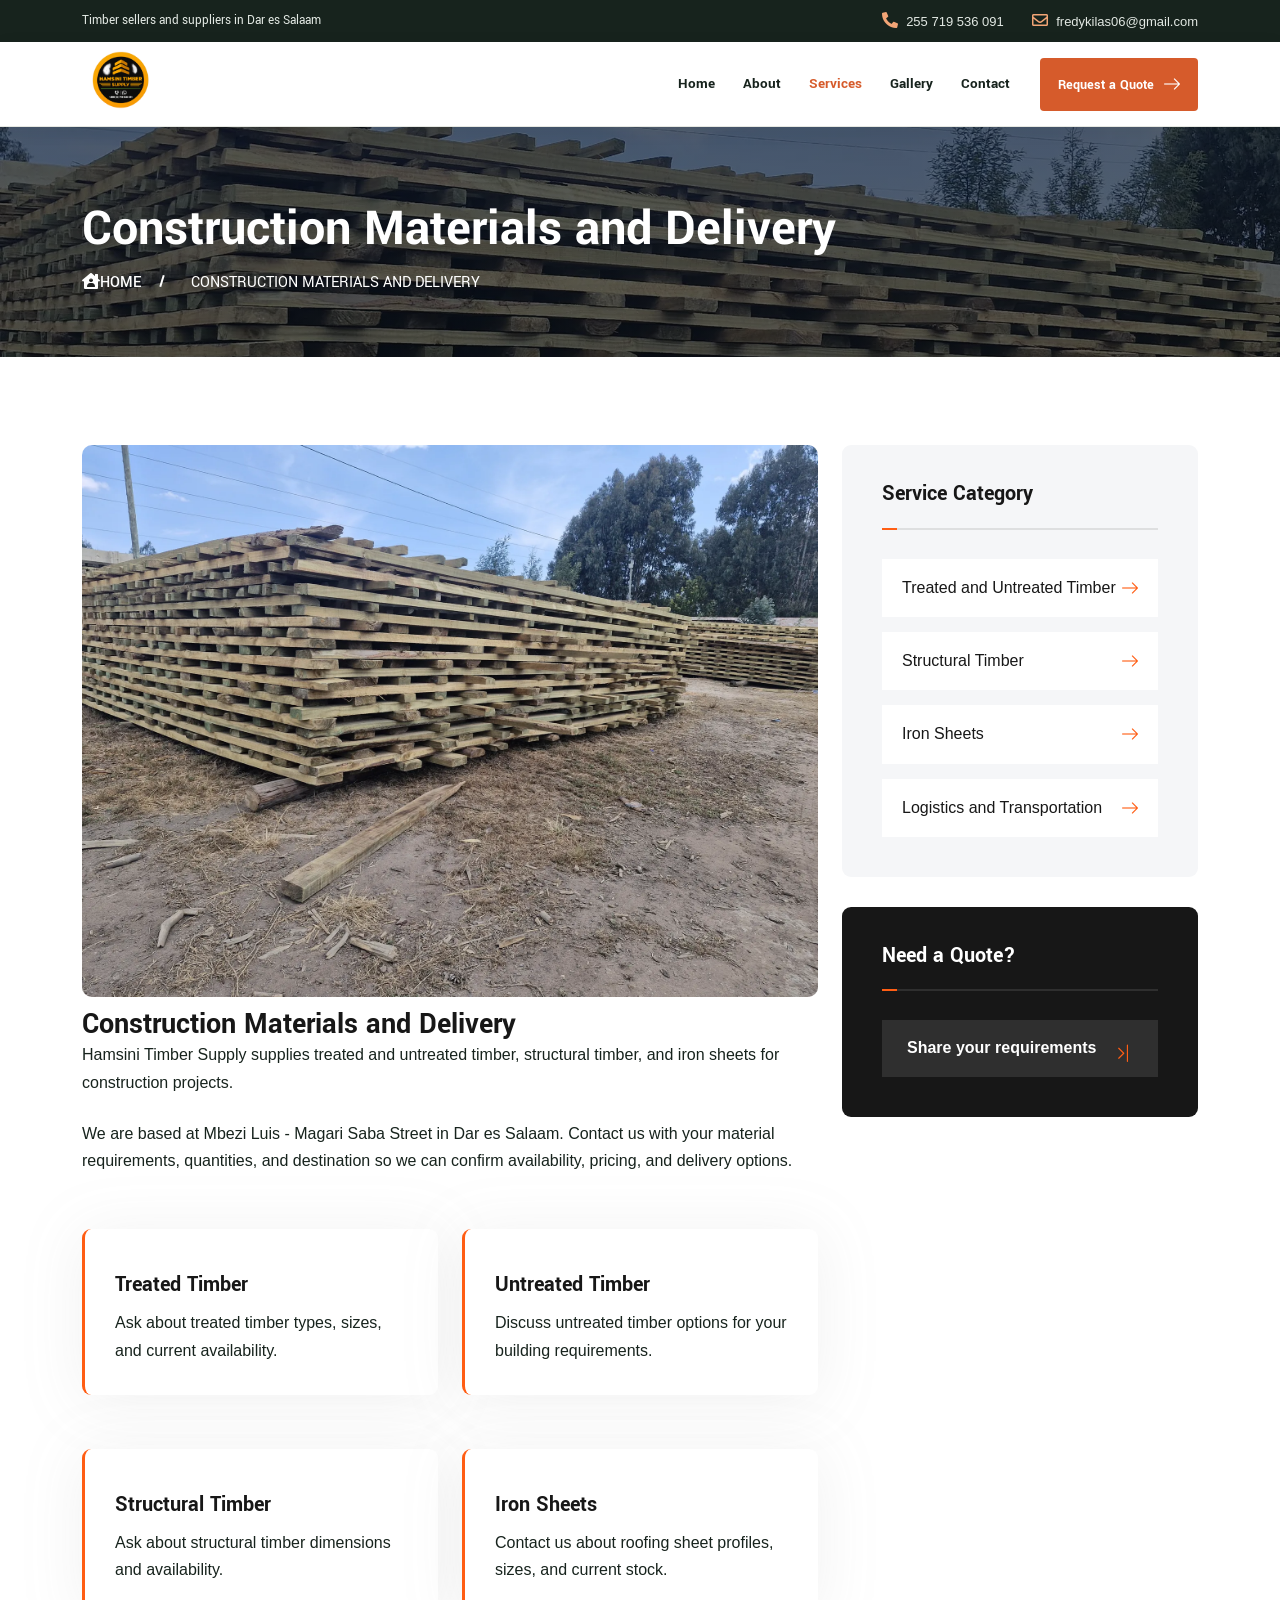
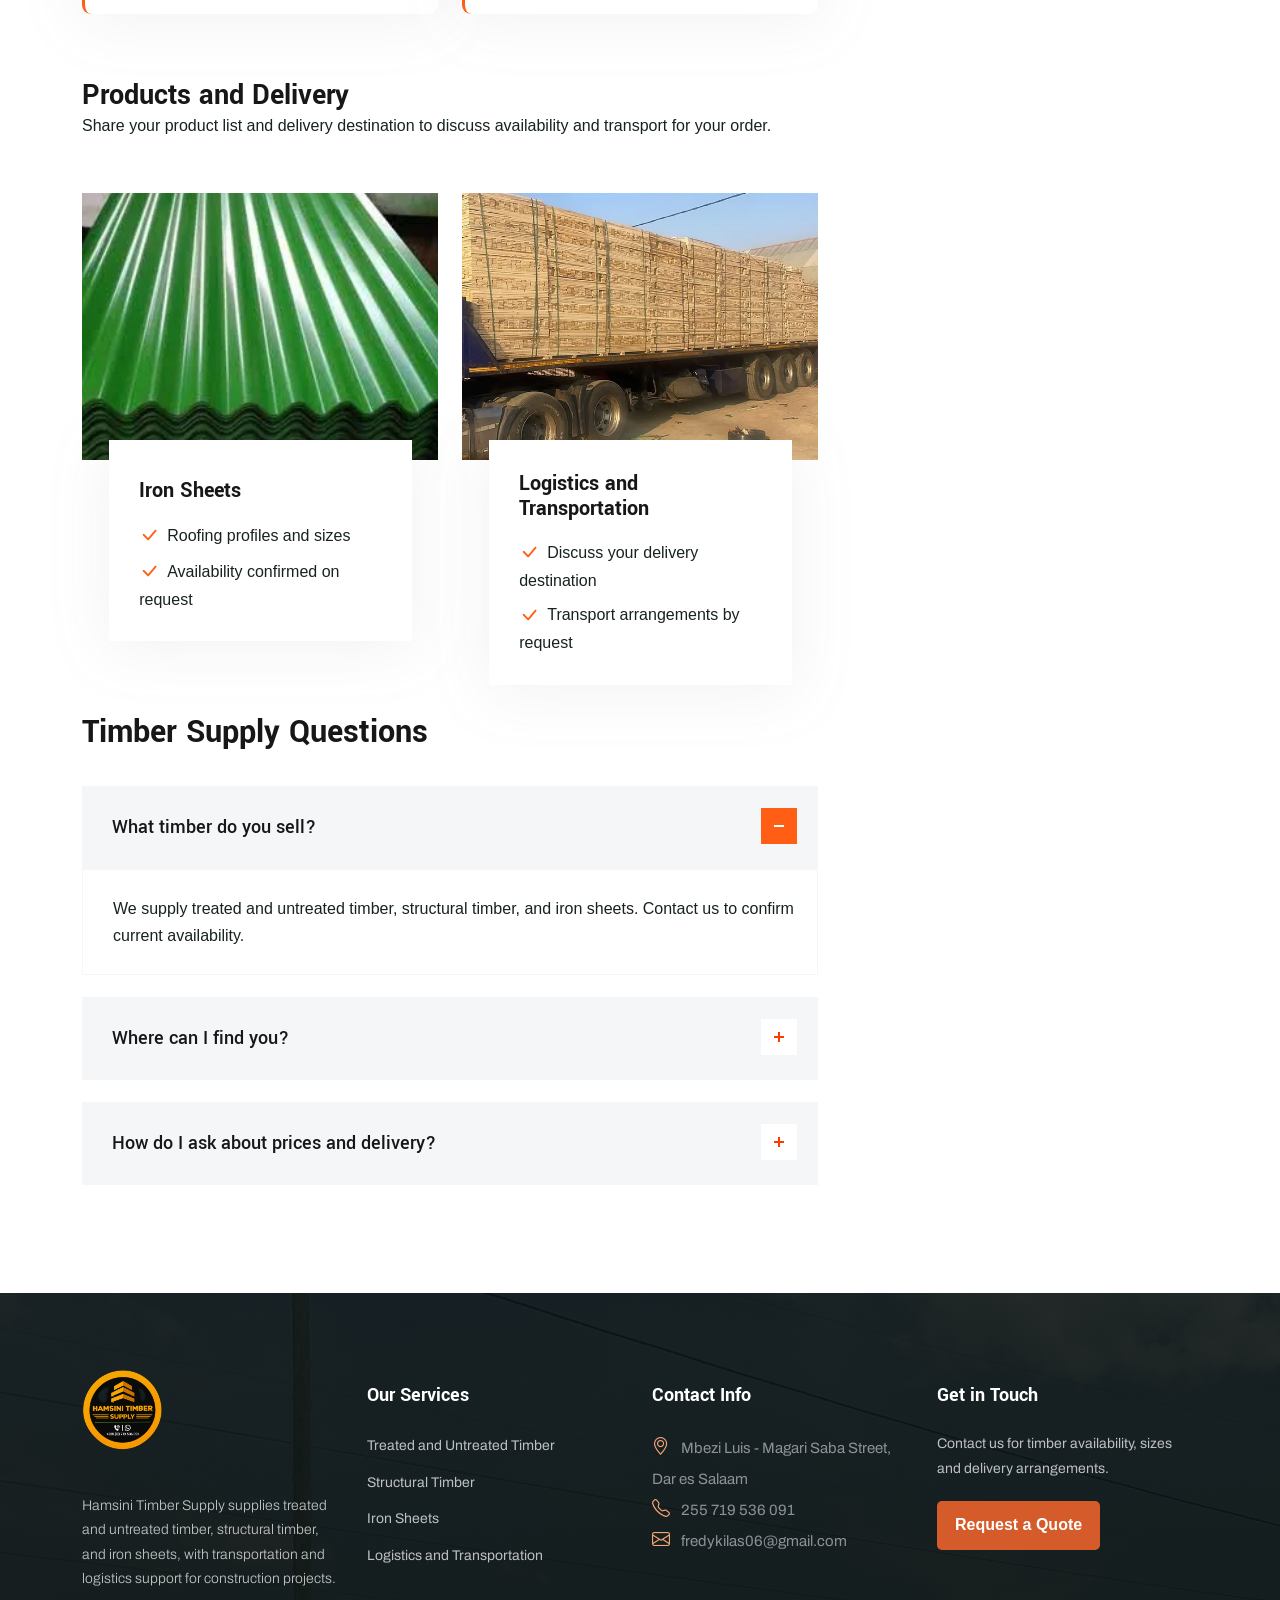
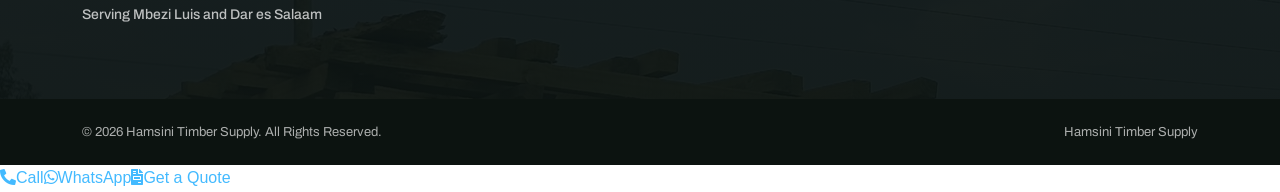
<file: service-details.html>
<!DOCTYPE HTML>
<html lang="en-US">

<head>
	<meta charset="UTF-8">
	<meta http-equiv="x-ua-compatible" content="ie=edge">
	<title>Timber Supply Details | Hamsini Timber Supply</title>
	<meta name="description" content="Details about Hamsini Timber Supply products and delivery enquiries: treated and untreated timber, structural timber, iron sheets, and transportation.">
	<meta name="viewport" content="width=device-width, initial-scale=1">
	<link rel="icon" href="favicon.svg" type="image/svg+xml">
	<link rel="canonical" href="https://hamsinitimbersupply.co.tz/service-details.html">
	<meta property="og:type" content="website">
	<meta property="og:title" content="Timber Supply Details | Hamsini Timber Supply">
	<meta property="og:description" content="Details about Hamsini Timber Supply products and delivery enquiries: treated and untreated timber, structural timber, iron sheets, and transportation.">
	<meta property="og:url" content="https://hamsinitimbersupply.co.tz/service-details.html">
	<meta property="og:image" content="https://hamsinitimbersupply.co.tz/images/home-hero-yard.webp">
	<meta name="twitter:card" content="summary_large_image">
	<meta name="theme-color" content="#17231d">
	<!-- bootstrap CSS -->
	<link rel="stylesheet" href="assets/css/bootstrap.min.css" type="text/css" media="all">
	<!-- carousel CSS -->
	<link rel="stylesheet" href="assets/css/owl.carousel.min.css" type="text/css" media="all">
	<!-- animate CSS -->
	<link rel="stylesheet" href="assets/css/animate.css" type="text/css" media="all">
	<!-- animated-text CSS -->
	<link rel="stylesheet" href="assets/css/animated-text.css" type="text/css" media="all">
	<!-- font-awesome CSS -->
	<link rel="stylesheet" href="assets/css/all.min.css" type="text/css" media="all">
	<!-- font-flaticon CSS -->
	<link rel="stylesheet" href="assets/css/flaticon.css" type="text/css" media="all">
	<!-- theme-default CSS -->
	<link rel="stylesheet" href="assets/css/theme-default.css" type="text/css" media="all">
	<!-- meanmenu CSS -->
	<link rel="stylesheet" href="assets/css/meanmenu.min.css" type="text/css" media="all">
	<!-- transitions CSS -->
	<link rel="stylesheet" href="assets/css/owl.transitions.css" type="text/css" media="all">
	<!-- venobox CSS -->
	<link rel="stylesheet" href="venobox/venobox.css" type="text/css" media="all">

	<!-- bootstrap icons -->
	<link rel="stylesheet" href="assets/css/bootstrap-icons.css" type="text/css" media="all">

	<!-- Main Style CSS -->
	<link rel="stylesheet" href="assets/css/style.css" type="text/css" media="all">
	<!-- responsive CSS -->
	<link rel="stylesheet" href="assets/css/responsive.css" type="text/css" media="all">
	<link rel="stylesheet" href="assets/css/site.css?v=5" type="text/css" media="all">
	<link rel="stylesheet" href="assets/css/footer-parity.css?v=6" type="text/css" media="all">

	<!-- modernizr js -->
	<script src="assets/js/vendor/modernizr-3.5.0.min.js"></script>
</head>

<body>
	<!-- loder -->
	<div class="loader-wrapper">
		<div class="loader"></div>
		<div class="loder-section left-section"></div>
		<div class="loder-section right-section"></div>
	</div>
	

	<!--==================================================-->
	<!-- Start Polytia Top Menu section -->
	<!--==================================================-->
	<div class="header-top-section">
		<div class="container">
			<div class="row align-items-center d-flex">
				<div class="col-lg-7">
					<div class="header-address-info">
						<p>Timber sellers and suppliers in Dar es Salaam</p>
					</div>
				</div>
				<div class="col-lg-5">
					<!--header top address-->
					<div class="header-top-right-social">
						<ul>
							<li><a href="tel:255719536091"><i class="fas fa-phone-alt"></i>255 719 536 091</a></li>
							<li><a href="mailto:fredykilas06@gmail.com"><i class="far fa-envelope"></i>fredykilas06@gmail.com</a></li>
						</ul>
					</div>
				</div>
			</div>
		</div>
	</div>
	<!--==================================================-->
	<!-- Start Polytia Top Menu section -->
	<!--==================================================-->

	<!--==================================================-->
	<!-- Start Indastre Main Menu Area -->
	<!--==================================================-->
	<div id="sticky-header" class="Indastre_nav_manu">
		<div class="container">
			<div class="row align-items-center">
				<div class="col-lg-3">
					<div class="logo"><a class="site-wordmark" href="index.html">Hamsini Timber Supply</a></div>
				</div>
				<div class="col-lg-9 pl-0">
					<nav class="Indastre_menu">
						<ul class="nav_scroll"><li><a href="index.html">Home</a></li><li><a href="about.html">About</a></li><li><a href="service.html">Services</a></li><li><a href="portfolio.html">Gallery</a></li><li><a href="contact.html">Contact</a></li></ul>
						<div class="Indastres-btn">
							<a href="contact.html">Get a Quote<i class="flaticon flaticon-right-arrow"></i></a>						
						</div>
					</nav>
				</div>
			</div>
		</div>
	</div>
	<!--==================================================-->
	<!-- End Indastre Main Menu Area -->
	<!--==================================================-->

	<!-- Indastre Mobile Menu Area -->
	<div class="mobile-menu-area sticky d-sm-block d-md-block d-lg-none ">
		<div class="mobile-menu">
			<nav class="Indastre_menu">
				<ul class="nav_scroll"><li><a href="index.html">Home</a></li><li><a href="about.html">About</a></li><li><a href="service.html">Services</a></li><li><a href="portfolio.html">Gallery</a></li><li><a href="contact.html">Contact</a></li><li><a href="contact.html">Request a Quote</a></li></ul>
			</nav>
		</div>
	</div>
	<!--==================================================-->
	<!-- End Indastre Main Menu Area -->
	<!--==================================================-->


	<!-- Sidebar Cart Item -->
	<div class="xs-sidebar-group info-group">
		<div class="xs-overlay xs-bg-black"></div>
		<div class="xs-sidebar-widget">
			<div class="sidebar-widget-container">
				<div class="widget-heading">
					<a href="#" class="close-side-widget">
						<i class="far fa-times-circle"></i>
					</a>
				</div>
				<div class="sidebar-textwidget">
					<!-- Sidebar Info Content -->
					<div class="sidebar-info-contents">
						<div class="content-inner">
							<div class="nav-logo">
								<a href="index.html">Hamsini Timber Supply</a>
							</div>
							<div class="row padding-two">
								<div class="col-lg-6 padding-0 pl-0 pr-0">
									<div class="content-thumb-box">
										<img src="images/optimized/IMG-20260825-WA0006.webp" alt="Workers loading timber for delivery">
									</div>
								</div>
								<div class="col-lg-6 padding-0 pl-0 pr-0">
									<div class="content-thumb-box">
										<img src="images/optimized/gallery-3.webp" alt="Workers loading timber for delivery">
									</div>
								</div>
								<div class="col-lg-6 padding-0 pl-0 pr-0">
									<div class="content-thumb-box">
										<img src="images/optimized/20261003_144938.jpg (2).webp" alt="Timber stacks at the supply yard">
									</div>
								</div>
								<div class="col-lg-6 padding-0 pl-0 pr-0">
									<div class="content-thumb-box">
										<img src="images/optimized/IMG-20260817-WA0008.webp" alt="Timber boards prepared at the yard">
									</div>
								</div>
							</div>
							<div class="contact-info">
								<h2>Contact Info</h2>
								<ul class="list-style-one">
									<li><i class="bi bi-geo-alt"></i>Mbezi Luis - Magari Saba Street, Dar es Salaam</li>
									<li><i class="bi bi-telephone"></i>255 719 536 091</li>
									<li><i class="bi bi-envelope"></i>fredykilas06@gmail.com</li>
									<li><i class="bi bi-envelope"></i>Week Days: 09.00 to 18.00 Sunday: Closed</li>
								</ul>
							</div>
							<!-- Social Box -->
							<ul class="social-box">
								<li class="facebook"><a href="#" class="fab fa-facebook-f"></a></li>
								<li class="twitter"><a href="#" class="fab fa-instagram"></a></li>
								<li class="linkedin"><a href="#" class="fab fa-twitter"></a></li>
								<li class="instagram"><a href="#" class="fab fa-pinterest-p"></a></li>
								<li class="youtube"><a href="#" class="fab fa-linkedin-in"></a></li>
							</ul>
						</div>
					</div>		
				</div>
			</div>
		</div>
	</div>

	<!--==================================================-->
	<!--  Start Header Slider Section -->
	<!--===================================================-->
	<div class="breadcumb-area d-flex align-items-center">
		<div class="container">
			<div class="row d-flex align-items-center">
				<div class="col-lg-12">
					<div class="breadcumb-content">
						<h1>Construction Materials and Delivery</h1>
						<ul>
							<li><i class="fas fa-house-user"></i><a href="index.html">Home</a></li>
							<li>Construction Materials and Delivery</li>
						</ul>
					</div>
				</div>
			</div>
		</div>
	</div>
	<!--==================================================-->
	<!--  End Header Slider Section -->
	<!--===================================================-->



	<!--==================================================-->
	<!-- Start Indastre service details Area -->
	<!--==================================================-->
	<div class="service-detials-area">
		<div class="container">
			<div class="row">
				<div class="col-lg-8 col-md-12">
					<div class="row">
						<div class="col-lg-12 col-sm-12">
							<div class="Indastre-service-details-box">
								<div class="Indastre-service-thumb">
									<img src="images/optimized/20261003_144921.jpg.webp" alt="Timber stocks at Hamsini Timber Supply">
								</div>
								<div class="service-details-content">
									<div class="service-page-title">
										<h2>Construction Materials and Delivery</h2>
									</div>
									<div class="serivce-details-desc">
										<p>Hamsini Timber Supply supplies treated and untreated timber, structural timber, and iron sheets for construction projects.</p>
										<p class="pb_30">We are based at Mbezi Luis - Magari Saba Street in Dar es Salaam. Contact us with your material requirements, quantities, and destination so we can confirm availability, pricing, and delivery options.</p>
									</div>
								</div>
							</div>
						</div>

						<div class="col-lg-6 col-sm-6">
							<div class="service-details-box">
								<div class="service-details-icon">
									
								</div>
								<div class="service-details-desc">
									<div class="service-details-title">
										<h4 id="treated-timber">Treated Timber</h4>
									</div>
									<div class="services-detials-desc">
										<p>Ask about treated timber types, sizes, and current availability.</p>
									</div>
								</div>
							</div>
						</div>

						<div class="col-lg-6 col-sm-6">
							<div class="service-details-box">
								<div class="service-details-icon">
									
								</div>
								<div class="service-details-desc">
									<div class="service-details-title">
										<h4 id="untreated-timber">Untreated Timber</h4>
									</div>
									<div class="services-detials-desc">
										<p>Discuss untreated timber options for your building requirements.</p>
									</div>
								</div>								
							</div>
						</div>

						<div class="col-lg-6 col-sm-6">
							<div class="service-details-box">
								<div class="service-details-icon">
									
								</div>								
								<div class="service-details-desc">
									<div class="service-details-title">
										<h4 id="structural-timber">Structural Timber</h4>
									</div>
									<div class="services-detials-desc">
										<p>Ask about structural timber dimensions and availability.</p>
									</div>
								</div>	
							</div>
						</div>

						<div class="col-lg-6 col-sm-6">
							<div class="service-details-box">
								<div class="service-details-icon">
									
								</div>								
								<div class="service-details-desc">
									<div class="service-details-title">
										<h4 id="iron-sheets">Iron Sheets</h4>
									</div>
									<div class="services-detials-desc">
										<p>Contact us about roofing sheet profiles, sizes, and current stock.</p>
									</div>
								</div>	
							</div>
						</div>

						<div class="col-lg-12">
							<div class="service-details-content">
								<div class="service-page-title2">
									<h2 id="logistics">Products and Delivery</h2>
								</div>
								<div class="serivce-details-desc">
									<p>Share your product list and delivery destination to discuss availability and transport for your order.</p>
								</div>
							</div>
						</div>

						<div class="col-lg-6 col-md-6">
							<div class="service-details-item">
								<div class="service-details-thumb">
									<img src="images/optimized/images (12).webp" alt="Corrugated iron sheets for roofing">
								</div>
								<div class="service-details-contents">
									<h3><a href="service.html#iron-sheets">Iron Sheets</a></h3>
									<ul class="service-details-list">
										<li><i class="bi bi-check-lg"></i>Roofing profiles and sizes</li>
										<li><i class="bi bi-check-lg"></i>Availability confirmed on request</li>
									</ul>
								</div>
							</div>
						</div>

						<div class="col-lg-6 col-md-6">
							<div class="service-details-item">
								<div class="service-details-thumb">
									<img src="images/optimized/IMG-20260817-WA0020.webp" alt="Timber loaded for transportation">
								</div>
								<div class="service-details-contents">
									<h3><a href="service.html#logistics">Logistics and Transportation</a></h3>
									<ul class="service-details-list">
										<li><i class="bi bi-check-lg"></i>Discuss your delivery destination</li>
										<li><i class="bi bi-check-lg"></i>Transport arrangements by request</li>
									</ul>
								</div>
							</div>
						</div>

						<div class="col-lg-12">
							<div class="service-tab-title">
								<h2>Timber Supply Questions</h2>
							</div>						
							<div class="tab_container wow fadeInUp">
								<div id="tab1" class="tab_content">
									<ul class="accordion style1">										
										<li>
											<a class="active"><span>What timber do you sell?</span></a>
											<p>We supply treated and untreated timber, structural timber, and iron sheets. Contact us to confirm current availability.</p>
										</li>
										<li>
											<a><span>Where can I find you?</span></a>
											<p>Visit us at Mbezi Luis - Magari Saba Street, Dar es Salaam.</p>
										</li>
										<li>
											<a><span>How do I ask about prices and delivery?</span></a>
											<p>Call 255 719 536 091 or email fredykilas06@gmail.com with your materials, quantities, and delivery destination.</p>
										</li>
									</ul>
								</div>
							</div>


						</div>
						
					</div>
				</div>

				<div class="col-lg-4 col-md-12">
					<div class="widget-categories-box">
						<!-- categories title -->
						<div class="categories-title">
							<h4> Service Category </h4>
						</div>
						<!-- widget categories menu -->
						<div class="widget-categories-menu">
							<ul>
								<li><a href="service.html">Treated and Untreated Timber<span><i class="flaticon flaticon-right-arrow"></i></span> </a></li>
								<li><a href="service.html">Structural Timber<span><i class="flaticon flaticon-right-arrow"></i></span> </a></li>
								<li><a href="service.html">Iron Sheets<span><i class="flaticon flaticon-right-arrow"></i></span> </a></li>
								<li><a href="service.html">Logistics and Transportation<span><i class="flaticon flaticon-right-arrow"></i></span></a></li>
							</ul>
						</div>
					</div>
					<div class="widget-categories-box style-down">
						<div class="categories-title style1">
							<h4>Need a Quote?</h4>
						</div>
						<div class="pdf-button">
							<a href="contact.html">Share your requirements<i class="bi bi-chevron-bar-right"></i></a>
						</div>
					</div>
				</div>
			</div>
		</div>
	</div>
	<!--==================================================-->
	<!-- End Indastre service detials Area -->
	<!--==================================================-->





	<!--==================================================-->
	<!-- Start Indastre Footer Area -->
	<!--==================================================-->
	<div class="footer-area">
		<div class="container">
			<div class="row address wow fadeInUp"> 
				<div class="col-lg-2 col-md-6">
					<div class="footer-address-icon">
						
					</div>
				</div>
				<div class="col-lg-2 col-md-6">
					<div class="footer-address-icon">
						
					</div>
				</div>
				<div class="col-lg-2 col-md-6">
					<div class="footer-address-icon">
						
					</div>
				</div>
				<div class="col-lg-2 col-md-6">
					<div class="footer-address-icon">
						
					</div>
				</div>
				<div class="col-lg-2 col-md-6">
					<div class="footer-address-icon">
						
					</div>
				</div>
				<div class="col-lg-2 col-md-6">
					<div class="footer-address-icon">
						
					</div>
				</div>
			</div>
			<div class="row">
				<div class="col-lg-3 col-md-6 wow fadeInUp">
					<div class="footer-contact-info">
						<div class="footer-logo">
							<a href="index.html">Hamsini Timber Supply</a>
						</div>
						<p class="footer-desc">Hamsini Timber Supply supplies treated and untreated timber, structural timber, and iron sheets, with transportation and logistics support for construction projects.</p>
						<p class="footer-text">Serving Mbezi Luis and Dar es Salaam</p>

						<div class="footer-widget-social-icon  wow fadeInUp ">
							<ul>
								<li><a href="#"><i class="fab fa-facebook-f"></i></a></li>
								<li><a href="#"><i class="fab fa-twitter"></i></a></li>
								<li><a href="#"><i class="fab fa-linkedin-in"></i></a></li>
								<li><a href="#"><i class="fab fa-pinterest-p"></i></a></li>
							</ul>
						</div>
					</div>					
				</div>
				<div class="col-lg-3 col-md-6 wow fadeInUp">
					<div class="footer-widget-content style-left  wow fadeInUp ">
						<div class="footer-widget-titel">
							<h4>Our Services</h4>
						</div>
						<div class="footer-widget-menu">
							<ul>
								<li><a href="service.html">Construction Timber</a></li>
								<li><a href="service.html">Treated and Untreated Timber</a></li>
								<li><a href="service.html">Timber Types and Sizes</a></li>
								<li><a href="service.html">Timber Transportation</a></li>
								<li><a href="service.html">Logistics</a></li>
							</ul>
						</div>
					</div>
				</div>			
				<div class="col-lg-3 col-md-6">
					<div class="footer-widget-content tow wow fadeInUp ">
						<div class="footer-widget-titel">
							<h4>Contact Info</h4>
						</div>
						<div class="footer-widget-info">
							<ul class="footer-info">
                                <li>
                                    <span><i class="bi bi-geo-alt"></i><a href="https://www.google.com/maps/search/?api=1&amp;query=Mbezi+Luis+Magari+Saba+Street+Dar+es+Salaam" target="_blank" rel="noopener noreferrer">Mbezi Luis - Magari Saba Street, Dar es Salaam</a></span> 
                                </li>
                                <li>
                                    <span><i class="bi bi-telephone"></i><a href="tel:255719536091">255 719 536 091</a></span>
                                </li>
                                <li>
                                    <span><i class="bi bi-envelope"></i><a href="mailto:fredykilas06@gmail.com">fredykilas06@gmail.com</a></span>
                                </li>
                            </ul>
						</div>
					</div>
				</div>
				<div class="col-lg-3 col-md-6">
					<div class="footer-widget-content  wow fadeInUp ">					
						<div class="footer-widget-titel">
							<h4>Get in Touch</h4>
						</div>
						<p>Contact us for timber availability, sizes and delivery arrangements.</p>
						<div class="subscribe-form">
							<form>
								<div class="form-field">
									<input type="email" name="EMAIL" placeholder="Your Email" required="">
								</div>
								<div class="form-field">
									<button class="subscribe-button" type="submit">Subscribe</button>
								</div>
							</form>
						</div>
					</div>
				</div>
			</div>
		</div>
		<div class="footer-shape bounce-animate">
			
		</div>
		<div class="footer-shape2 bounce-animate3">
			
		</div>
	</div>
	<div class="footer-bottom-area">
		<div class="container">
			<div class="row add-border align-items-center">
				<div class="col-md-7 wow fadeInUp">
					<div class="footer-bottom-content">
						<div class="footer-bottom-content-copy">
							<p>© 2026 Hamsini Timber Supply. All Rights Reserved.</p>
						</div>
					</div>
				</div>
				<div class="col-md-5 text-right wow fadeInUp">
					<div class="footer-bottom-content right">
						<div class="footer-bottom-menu">
							<ul>
								<li><a href="index.html">Hamsini Timber Supply</a></li>
							</ul>
						</div>
					</div>
				</div>
			</div>
		</div>
	</div>
	<!--==================================================-->
	<!-- Start Indastre Footer Area -->
	<!--==================================================-->



	<!--==================================================-->
	<!-- Start scrollup section Area -->
	<!--==================================================-->
	<div class="prgoress_indicator">
		<svg class="progress-circle svg-content" width="100%" height="100%" viewBox="-1 -1 102 102">
		<path d="M50,1 a49,49 0 0,1 0,98 a49,49 0 0,1 0,-98" />
		</svg>
	</div>
	<!--==================================================-->
	<!-- Start scrollup section Area -->
	<!--==================================================-->

	<!--==================================================-->
	<!-- Start Curser Section Here -->
	<!--==================================================-->
	<div class="curser"></div>
	<div class="curser2"></div>
	<!--==================================================-->
	<!-- Ends Curser Section Here -->
	<!--==================================================-->


	<!-- jquery js -->
	<script src="assets/js/vendor/jquery-3.6.2.min.js"></script>
	<script src="assets/js/popper.min.js"></script>
	<!-- bootstrap js -->
	<script src="assets/js/bootstrap.min.js"></script>
	<!-- carousel js -->
	<script src="assets/js/owl.carousel.min.js"></script>
	<!-- counterup js -->
	<script src="assets/js/jquery.counterup.min.js"></script>
	<!-- waypoints js -->
	<script src="assets/js/waypoints.min.js"></script>
	<!-- wow js -->
	<script src="assets/js/wow.js"></script>
	<!-- imagesloaded js -->
	<script src="assets/js/imagesloaded.pkgd.min.js"></script>
	<!-- venobox js -->
	<script src="venobox/venobox.js"></script>

	<!--  animated-text js -->
	<script src="assets/js/animated-text.js"></script>
	<!-- venobox min js -->
	<script src="venobox/venobox.min.js"></script>
	<!-- isotope js -->
	<script src="assets/js/isotope.pkgd.min.js"></script>
	<!-- jquery meanmenu js -->
	<script src="assets/js/jquery.meanmenu.js"></script>

	<!-- jquery scrollup js -->
	<script src="assets/js/jquery.scrollUp.js"></script>
	<!-- theme js -->
	<script src="assets/js/site-nav.js"></script>
	<script src="assets/js/site-polish.js?v=4"></script>
	<script src="assets/js/site-analytics.js"></script>
	<script src="assets/js/theme.js?v=2"></script>
	<script src="assets/js/jquery.barfiller.js"></script>
	<!-- jquery js -->
</body>

</html>
</file>
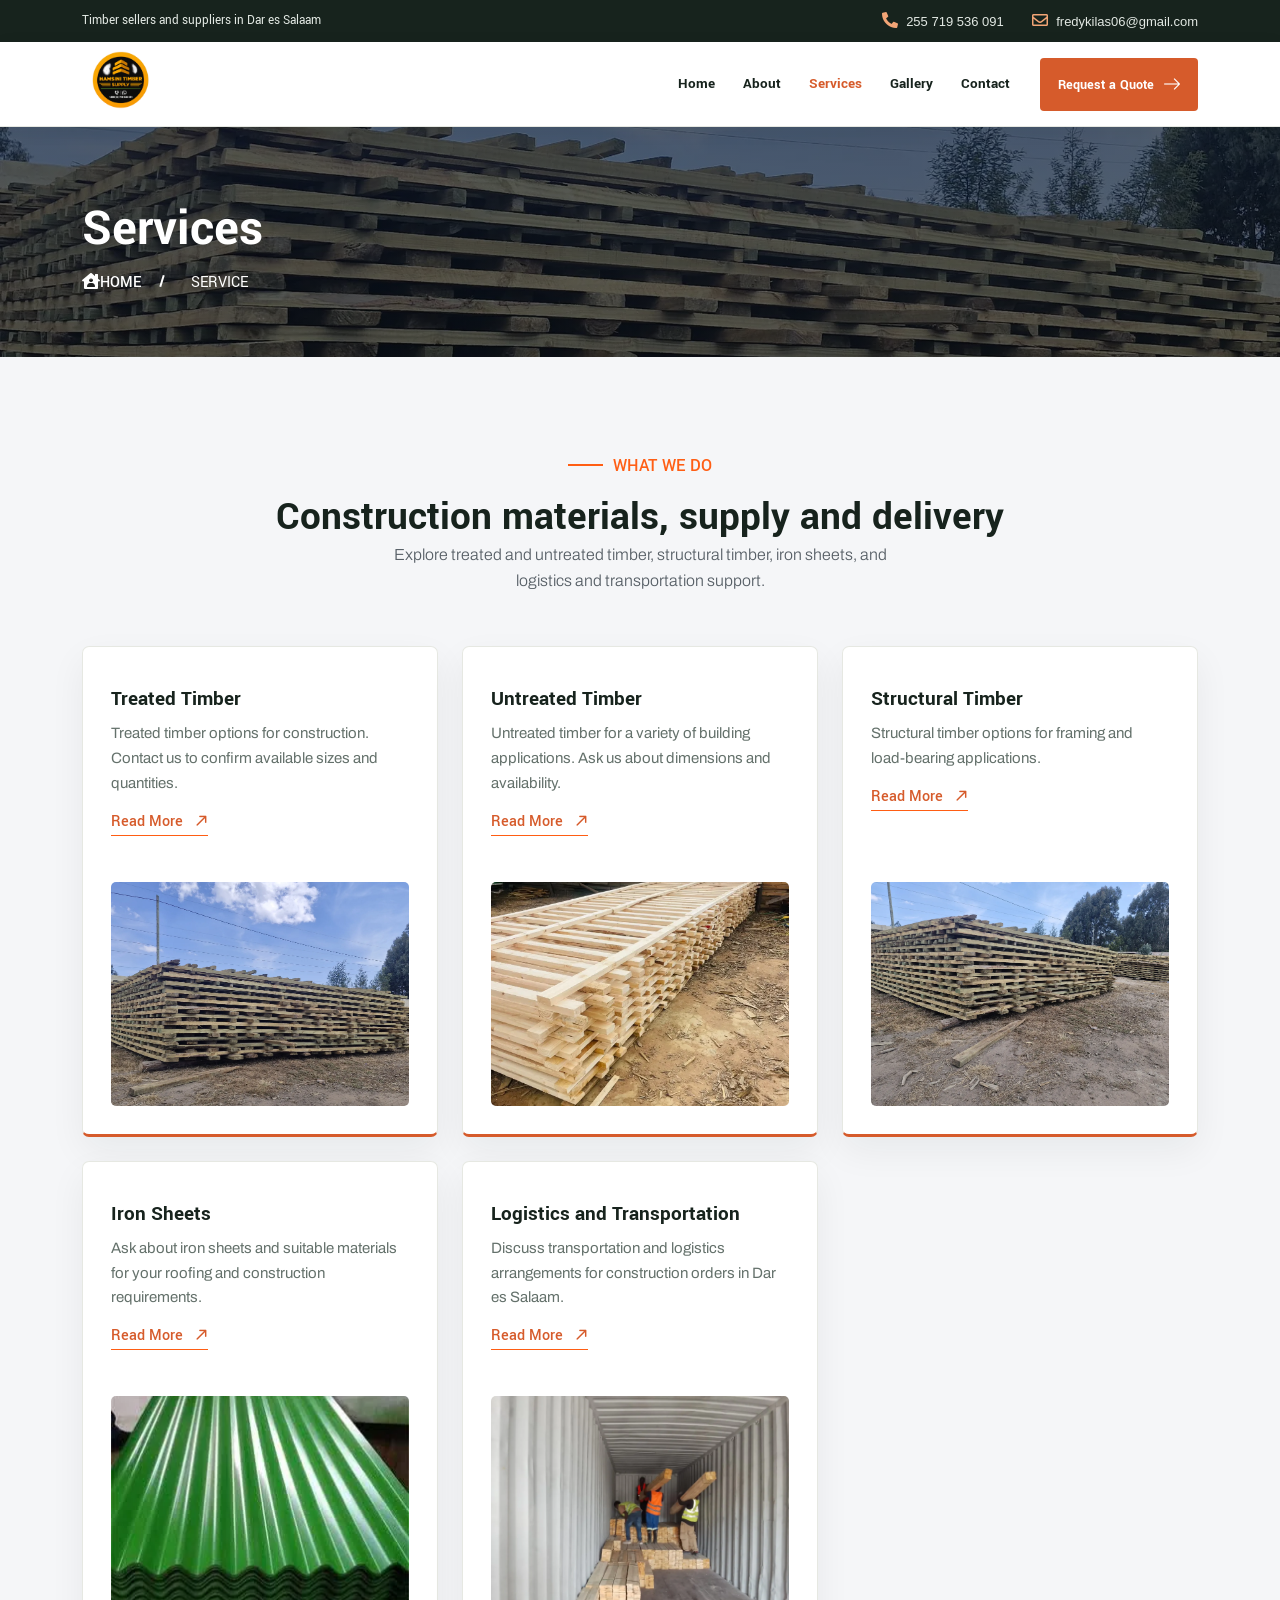
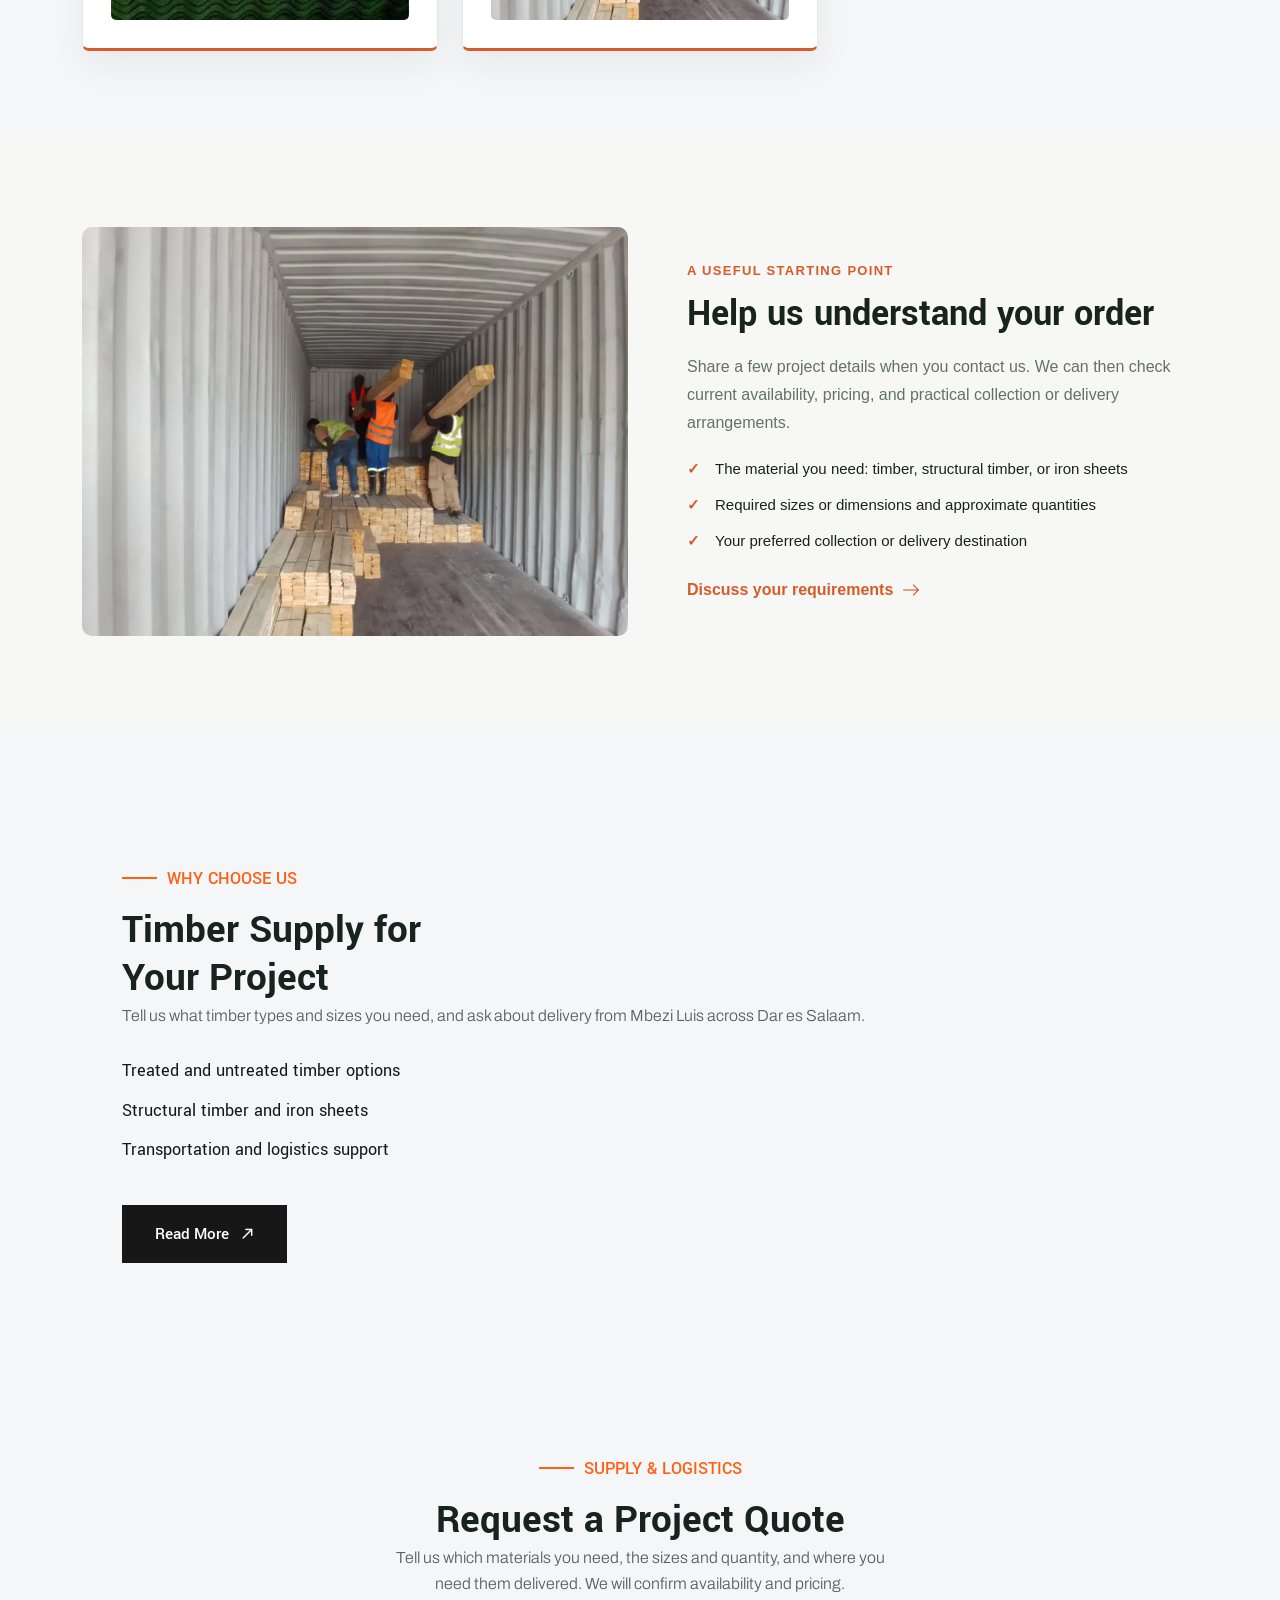
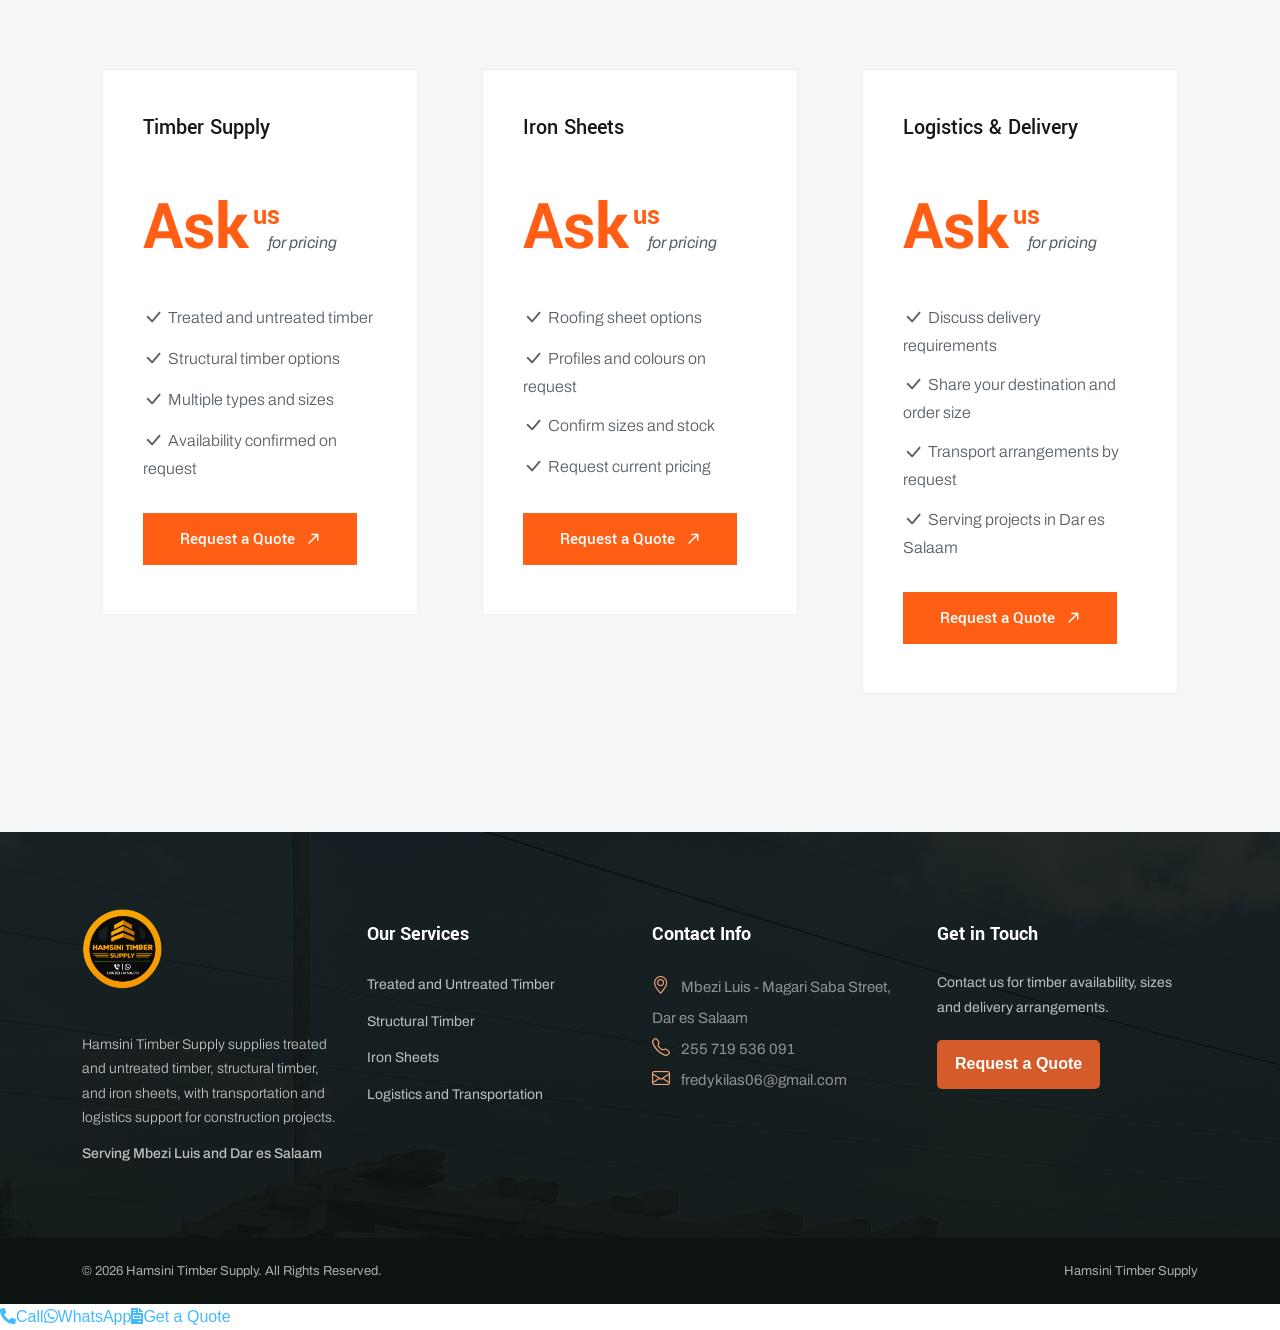
<file: service.html>
<!DOCTYPE HTML>
<html lang="en-US">

<head>
	<meta charset="UTF-8">
	<meta http-equiv="x-ua-compatible" content="ie=edge">
	<title>Timber Supply Services | Hamsini Timber Supply</title>
	<meta name="description" content="Explore treated and untreated timber, structural timber, iron sheets, and logistics and transportation services from Hamsini Timber Supply in Dar es Salaam.">
	<meta name="viewport" content="width=device-width, initial-scale=1">
	<link rel="icon" href="favicon.svg" type="image/svg+xml">
	<link rel="canonical" href="https://hamsinitimbersupply.co.tz/service.html">
	<meta property="og:type" content="website">
	<meta property="og:title" content="Timber Supply Services | Hamsini Timber Supply">
	<meta property="og:description" content="Explore treated and untreated timber, structural timber, iron sheets, and logistics and transportation services from Hamsini Timber Supply in Dar es Salaam.">
	<meta property="og:url" content="https://hamsinitimbersupply.co.tz/service.html">
	<meta property="og:image" content="https://hamsinitimbersupply.co.tz/images/home-hero-yard.webp">
	<meta name="twitter:card" content="summary_large_image">
	<meta name="theme-color" content="#17231d">
	<!-- bootstrap CSS -->
	<link rel="stylesheet" href="assets/css/bootstrap.min.css" type="text/css" media="all">
	<!-- carousel CSS -->
	<link rel="stylesheet" href="assets/css/owl.carousel.min.css" type="text/css" media="all">
	<!-- animate CSS -->
	<link rel="stylesheet" href="assets/css/animate.css" type="text/css" media="all">
	<!-- animated-text CSS -->
	<link rel="stylesheet" href="assets/css/animated-text.css" type="text/css" media="all">
	<!-- font-awesome CSS -->
	<link rel="stylesheet" href="assets/css/all.min.css" type="text/css" media="all">
	<!-- font-flaticon CSS -->
	<link rel="stylesheet" href="assets/css/flaticon.css" type="text/css" media="all">
	<!-- theme-default CSS -->
	<link rel="stylesheet" href="assets/css/theme-default.css" type="text/css" media="all">
	<!-- meanmenu CSS -->
	<link rel="stylesheet" href="assets/css/meanmenu.min.css" type="text/css" media="all">
	<!-- transitions CSS -->
	<link rel="stylesheet" href="assets/css/owl.transitions.css" type="text/css" media="all">
	<!-- venobox CSS -->
	<link rel="stylesheet" href="venobox/venobox.css" type="text/css" media="all">

	<!-- bootstrap icons -->
	<link rel="stylesheet" href="assets/css/bootstrap-icons.css" type="text/css" media="all">

	<!-- Main Style CSS -->
	<link rel="stylesheet" href="assets/css/style.css" type="text/css" media="all">
	<!-- responsive CSS -->
	<link rel="stylesheet" href="assets/css/responsive.css" type="text/css" media="all">
	<link rel="stylesheet" href="assets/css/site.css?v=5" type="text/css" media="all">
	<link rel="stylesheet" href="assets/css/footer-parity.css?v=6" type="text/css" media="all">

	<!-- modernizr js -->
	<script src="assets/js/vendor/modernizr-3.5.0.min.js"></script>
</head>

<body>
	<!-- loder -->
	<div class="loader-wrapper">
		<div class="loader"></div>
		<div class="loder-section left-section"></div>
		<div class="loder-section right-section"></div>
	</div>


	<!--==================================================-->
	<!-- Start Polytia Top Menu section -->
	<!--==================================================-->
	<div class="header-top-section">
		<div class="container">
			<div class="row align-items-center d-flex">
				<div class="col-lg-7">
					<div class="header-address-info">
						<p>Timber sellers and suppliers in Dar es Salaam</p>
					</div>
				</div>
				<div class="col-lg-5">
					<!--header top address-->
					<div class="header-top-right-social">
						<ul>
							<li><a href="tel:255719536091"><i class="fas fa-phone-alt"></i>255 719 536 091</a></li>
							<li><a href="mailto:fredykilas06@gmail.com"><i class="far fa-envelope"></i>fredykilas06@gmail.com</a></li>
						</ul>
					</div>
				</div>
			</div>
		</div>
	</div>
	<!--==================================================-->
	<!-- Start Polytia Top Menu section -->
	<!--==================================================-->

	<!--==================================================-->
	<!-- Start Indastre Main Menu Area -->
	<!--==================================================-->
	<div id="sticky-header" class="Indastre_nav_manu">
		<div class="container">
			<div class="row align-items-center">
				<div class="col-lg-3">
					<div class="logo"><a class="site-wordmark" href="index.html">Hamsini Timber Supply</a></div>
				</div>
				<div class="col-lg-9 pl-0">
					<nav class="Indastre_menu">
						<ul class="nav_scroll"><li><a href="index.html">Home</a></li><li><a href="about.html">About</a></li><li><a href="service.html">Services</a></li><li><a href="portfolio.html">Gallery</a></li><li><a href="contact.html">Contact</a></li></ul>
						<div class="Indastres-btn">
							<a href="contact.html">Get a Quote<i class="flaticon flaticon-right-arrow"></i></a>						
						</div>
					</nav>
				</div>
			</div>
		</div>
	</div>
	<!--==================================================-->
	<!-- End Indastre Main Menu Area -->
	<!--==================================================-->

	<!-- Indastre Mobile Menu Area -->
	<div class="mobile-menu-area sticky d-sm-block d-md-block d-lg-none ">
		<div class="mobile-menu">
			<nav class="Indastre_menu">
				<ul class="nav_scroll"><li><a href="index.html">Home</a></li><li><a href="about.html">About</a></li><li><a href="service.html">Services</a></li><li><a href="portfolio.html">Gallery</a></li><li><a href="contact.html">Contact</a></li><li><a href="contact.html">Request a Quote</a></li></ul>
			</nav>
		</div>
	</div>
	<!--==================================================-->
	<!-- End Indastre Main Menu Area -->
	<!--==================================================-->


	<!-- Sidebar Cart Item -->
	<div class="xs-sidebar-group info-group">
		<div class="xs-overlay xs-bg-black"></div>
		<div class="xs-sidebar-widget">
			<div class="sidebar-widget-container">
				<div class="widget-heading">
					<a href="#" class="close-side-widget">
						<i class="far fa-times-circle"></i>
					</a>
				</div>
				<div class="sidebar-textwidget">
					<!-- Sidebar Info Content -->
					<div class="sidebar-info-contents">
						<div class="content-inner">
							<div class="nav-logo">
								<a href="index.html">Hamsini Timber Supply</a>
							</div>
							<div class="row padding-two">
								<div class="col-lg-6 padding-0 pl-0 pr-0">
									<div class="content-thumb-box">
										<img src="images/optimized/IMG-20260825-WA0006.webp" alt="Workers loading timber for delivery">
									</div>
								</div>
								<div class="col-lg-6 padding-0 pl-0 pr-0">
									<div class="content-thumb-box">
										<img src="images/optimized/gallery-3.webp" alt="Workers loading timber for delivery">
									</div>
								</div>
								<div class="col-lg-6 padding-0 pl-0 pr-0">
									<div class="content-thumb-box">
										<img src="images/optimized/20261003_144938.jpg (2).webp" alt="Timber stacks at the supply yard">
									</div>
								</div>
								<div class="col-lg-6 padding-0 pl-0 pr-0">
									<div class="content-thumb-box">
										<img src="images/optimized/IMG-20260817-WA0008.webp" alt="Timber boards prepared at the yard">
									</div>
								</div>
							</div>
							<div class="contact-info">
								<h2>Contact Info</h2>
								<ul class="list-style-one">
									<li><i class="bi bi-geo-alt"></i>Mbezi Luis - Magari Saba Street, Dar es Salaam</li>
									<li><i class="bi bi-telephone"></i>255 719 536 091</li>
									<li><i class="bi bi-envelope"></i>fredykilas06@gmail.com</li>
									<li><i class="bi bi-envelope"></i>Week Days: 09.00 to 18.00 Sunday: Closed</li>
								</ul>
							</div>
							<!-- Social Box -->
							<ul class="social-box">
								<li class="facebook"><a href="#" class="fab fa-facebook-f"></a></li>
								<li class="twitter"><a href="#" class="fab fa-instagram"></a></li>
								<li class="linkedin"><a href="#" class="fab fa-twitter"></a></li>
								<li class="instagram"><a href="#" class="fab fa-pinterest-p"></a></li>
								<li class="youtube"><a href="#" class="fab fa-linkedin-in"></a></li>
							</ul>
						</div>
					</div>		
				</div>
			</div>
		</div>
	</div>


	<!--==================================================-->
	<!--  Start Header Slider Section -->
	<!--===================================================-->
	<div class="breadcumb-area d-flex align-items-center">
		<div class="container">
			<div class="row d-flex align-items-center">
				<div class="col-lg-12">
					<div class="breadcumb-content">
						<h1>Services</h1>
						<ul>
							<li><i class="fas fa-house-user"></i><a href="index.html">Home</a></li>
							<li>Service</li>
						</ul>
					</div>
				</div>
			</div>
		</div>
	</div>
	<!--==================================================-->
	<!--  End Header Slider Section -->
	<!--===================================================-->


	<!--==================================================-->
	<!-- Start Indastre Service Area -->
	<!--==================================================-->
	<div class="service-area">
		<div class="container">
			<div class="row">
				<div class="col-lg-12">
					<div class="section-title text-center style2 wow fadeInUp animated" style="visibility: visible; animation-name: fadeInUp;">
						<h4>WHAT WE DO</h4>
						<h2>Construction materials, supply and delivery</h2>
						<p class="section-description">Explore treated and untreated timber, structural timber, iron sheets, and logistics and transportation support.</p>
					</div>
				</div>
				
			</div>
			<div class="row">				
				<div class="service-list site-service-grid">
					<div class="col-lg-12">
						<div class="Indastre-service-single-item wow fadeInUp">
							<div class="service-icon">
								
							</div>
							<div class="service-content">
								<h3 class="service-title">Treated Timber</h3>
								<div class="service-text">
									<div class="service-description">
										<p class="service-desc">Treated timber options for construction. Contact us to confirm available sizes and quantities.</p>
									</div>
									<div class="service-btn">
										<a href="service-details.html#treated-timber">Read More<i class="flaticon flaticon-right-arrow"></i></a>
									</div>								
								</div>							
							</div>
							<div class="service-thumb">
								<img src="images/optimized/20261003_144938.jpg (2).webp" alt="Timber stocks available for construction orders" loading="lazy" decoding="async">
							</div>
						</div>
					</div>

					<div class="col-lg-12">
						<div class="Indastre-service-single-item wow fadeInUp">
							<div class="service-icon">
								
							</div>
							<div class="service-content">
								<h3 class="service-title">Untreated Timber</h3>
								<div class="service-text">
									<div class="service-description">
										<p class="service-desc">Untreated timber for a variety of building applications. Ask us about dimensions and availability.</p>
									</div>
									<div class="service-btn">
										<a href="service-details.html#untreated-timber">Read More<i class="flaticon flaticon-right-arrow"></i></a>
									</div>
									
								</div>							
							</div>
							<div class="service-thumb">
								<img src="images/optimized/IMG-20260817-WA0008.webp" alt="Timber boards prepared at the yard" loading="lazy" decoding="async">
							</div>
						</div>
					</div>

					<div class="col-lg-12">
						<div class="Indastre-service-single-item wow fadeInUp">
							<div class="service-icon">
								
							</div>
							<div class="service-content">
								<h3 class="service-title">Structural Timber</h3>
								<div class="service-text">
									<div class="service-description">
										<p class="service-desc">Structural timber options for framing and load-bearing applications.</p>
									</div>
									<div class="service-btn">
										<a href="service-details.html#structural-timber">Read More<i class="flaticon flaticon-right-arrow"></i></a>
									</div>
									
								</div>						
							</div>
							<div class="service-thumb">
								<img src="images/optimized/20261003_144921.jpg.webp" alt="Construction timber stocked at the supply yard" loading="lazy" decoding="async">
							</div>
						</div>
					</div>

					<div class="col-lg-12">
						<div class="Indastre-service-single-item wow fadeInUp">
							<div class="service-icon">
								
							</div>
							<div class="service-content">
								<h3 class="service-title">Iron Sheets</h3>
								<div class="service-text">
									<div class="service-description">
										<p class="service-desc">Ask about iron sheets and suitable materials for your roofing and construction requirements.</p>
									</div>
									<div class="service-btn">
										<a href="service-details.html#iron-sheets">Read More<i class="flaticon flaticon-right-arrow"></i></a>
									</div>							
								</div>							
							</div>
							<div class="service-thumb">
								<img src="images/optimized/images (12).webp" alt="Corrugated iron sheets for roofing">
							</div>
						</div>
					</div>	
					
					<div class="col-lg-12">
						<div class="Indastre-service-single-item wow fadeInUp">
							<div class="service-icon">
								
							</div>
							<div class="service-content">
								<h3 class="service-title">Logistics and Transportation</h3>
								<div class="service-text">
									<div class="service-description">
										<p class="service-desc">Discuss transportation and logistics arrangements for construction orders in Dar es Salaam.</p>
									</div>
									<div class="service-btn">
										<a href="service-details.html#logistics">Read More<i class="flaticon flaticon-right-arrow"></i></a>
									</div>
									
								</div>							
							</div>
							<div class="service-thumb">
								<img src="images/optimized/IMG-20260825-WA0006.webp" alt="Timber being handled for delivery" loading="lazy" decoding="async">
							</div>
						</div>
					</div>
				</div>														
			</div>
		</div>
	</div>
	<!--==================================================-->
	<!-- End Indastre Service Area -->
	<!--==================================================-->

	<section class="service-order-note" aria-labelledby="service-order-title">
		<div class="container">
			<div class="row align-items-center">
				<div class="col-lg-6">
					<div class="service-order-image">
						<img src="images/optimized/IMG-20260825-WA0006.webp" alt="Timber being prepared and handled for a customer order" loading="lazy" decoding="async">
					</div>
				</div>
				<div class="col-lg-6">
					<div class="service-order-copy">
						<p class="service-order-eyebrow">A useful starting point</p>
						<h2 id="service-order-title">Help us understand your order</h2>
						<p>Share a few project details when you contact us. We can then check current availability, pricing, and practical collection or delivery arrangements.</p>
						<ul>
							<li>The material you need: timber, structural timber, or iron sheets</li>
							<li>Required sizes or dimensions and approximate quantities</li>
							<li>Your preferred collection or delivery destination</li>
						</ul>
						<a class="service-order-link" href="contact.html">Discuss your requirements<i class="flaticon flaticon-right-arrow" aria-hidden="true"></i></a>
					</div>
				</div>
			</div>
		</div>
	</section>


	<!--==================================================-->
	<!-- Start Indastre  Whe Choose US Area-->
	<!--==================================================-->
	<div class="why-choose-us-area style-two">
		<div class="container">
			<div class="row choose-us_bg">
				<div class="col-lg-6">
					<div class="choose-left wow fadeInUp">
					</div>
				</div>
				<div class="col-lg-6">
					<div class="why-choose-us-right wow fadeInUp">
						<div class="choose-us-content">
							<div class="section-title style-2 pb-10">
								<h4>WHY CHOOSE US</h4>
								<h2>Timber Supply for <br>Your Project</h2>
								<p class="section-description">Tell us what timber types and sizes you need, and ask about delivery from Mbezi Luis across Dar es Salaam.</p>
							</div>
							<div class="choose-list">
								<ul>
									<li>Treated and untreated timber options</li>
									<li>Structural timber and iron sheets</li>
									<li>Transportation and logistics support</li>
								</ul>
							</div>
							<div class="choose-btn">
								<a href="service.html">Read More<i class="flaticon flaticon-right-arrow"></i></a>
							</div>
						</div>
					</div>
				</div>
			</div>
		</div>
		<div class="chosse-shpe">
			
		</div>
	</div>
	<!--==================================================-->
	<!-- End Indastre Whe Choose US Area-->
	<!--==================================================-->

	<!--==================================================-->
	<!-- Start Indastre Pricing Area -->
	<!--==================================================-->
	<div class="pricing-area">
		<div class="container">
			<div class="row">
				<div class="col-lg-12">
					<div class="section-title text-center style2 wow fadeInUp animated" style="visibility: visible; animation-name: fadeInUp;">
						<h4>SUPPLY &amp; LOGISTICS</h4>
						<h2>Request a Project Quote</h2>
						<p class="section-description">Tell us which materials you need, the sizes and quantity, and where you need them delivered. We will confirm availability and pricing.</p>
					</div>
				</div>
			</div>
			<div class="row">
				<div class="col-lg-4 col-md-6">
					<div class="pricing-single-items wow fadeInUp animated" style="visibility: visible; animation-name: fadeInUp;">
						<div class="pricing-single-inner">
							<div class="pricing-title">
								<h3>Timber Supply</h3>
							</div>
							<div class="pricing-item-text">							
								<span class="tk">Ask</span>
								<span class="currency">us</span>
								<span class="month">for pricing</span>
							</div>
							<div class="pricing-body">
								<div class="pricing-feature">
									<ul>
										<li><i class="bi bi-check-lg"></i>Treated and untreated timber</li>
										<li><i class="bi bi-check-lg"></i>Structural timber options</li>
										<li><i class="bi bi-check-lg"></i>Multiple types and sizes</li>
										<li><i class="bi bi-check-lg"></i>Availability confirmed on request</li>
									</ul>
								</div>
							</div>
							<div class="pricing-btn">
								<div class="Indastre-btn style1">
									<a href="contact.html">Request a Quote<i class="flaticon flaticon-right-arrow"></i></a>
								</div>
							</div>
							<div class="pricing-rcomnded">
								<span>Ask Us</span>
							</div>
						</div>
					</div>
				</div>

				<div class="col-lg-4 col-md-6">
					<div class="pricing-single-items wow fadeInUp animated" style="visibility: visible; animation-name: fadeInUp;">
						<div class="pricing-single-inner">
							<div class="pricing-title">
								<h3>Iron Sheets</h3>
							</div>
							<div class="pricing-item-text">							
								<span class="tk">Ask</span>
								<span class="currency">us</span>
								<span class="month">for pricing</span>
							</div>
							<div class="pricing-body">
								<div class="pricing-feature">
									<ul>
										<li><i class="bi bi-check-lg"></i>Roofing sheet options</li>
										<li><i class="bi bi-check-lg"></i>Profiles and colours on request</li>
										<li><i class="bi bi-check-lg"></i>Confirm sizes and stock</li>
										<li><i class="bi bi-check-lg"></i>Request current pricing</li>
									</ul>
								</div>
							</div>
							<div class="pricing-btn">
								<div class="Indastre-btn style1">
									<a href="contact.html">Request a Quote<i class="flaticon flaticon-right-arrow"></i></a>
								</div>
							</div>
							<div class="pricing-rcomnded">
								<span>Ask Us</span>
							</div>
						</div>
					</div>
				</div>

				<div class="col-lg-4 col-md-6">
					<div class="pricing-single-items wow fadeInUp animated" style="visibility: visible; animation-name: fadeInUp;">
						<div class="pricing-single-inner">
							<div class="pricing-title">
								<h3>Logistics &amp; Delivery</h3>
							</div>
							<div class="pricing-item-text">							
								<span class="tk">Ask</span>
								<span class="currency">us</span>
								<span class="month">for pricing</span>
							</div>
							<div class="pricing-body">
								<div class="pricing-feature">
									<ul>
										<li><i class="bi bi-check-lg"></i>Discuss delivery requirements</li>
										<li><i class="bi bi-check-lg"></i>Share your destination and order size</li>
										<li><i class="bi bi-check-lg"></i>Transport arrangements by request</li>
										<li><i class="bi bi-check-lg"></i>Serving projects in Dar es Salaam</li>
									</ul>
								</div>
							</div>
							<div class="pricing-btn">
								<div class="Indastre-btn style1">
									<a href="contact.html">Request a Quote<i class="flaticon flaticon-right-arrow"></i></a>
								</div>
							</div>
							<div class="pricing-rcomnded">
								<span>Ask Us</span>
							</div>
						</div>
					</div>
				</div>
			</div>
		</div>
	</div>
	<!--==================================================-->
	<!-- Start Indastre Pricing Area -->
	<!--==================================================-->


	<!--==================================================-->
	<!-- Start Indastre Footer Area -->
	<!--==================================================-->
	<div class="footer-area">
		<div class="container">
			<div class="row address wow fadeInUp"> 
				<div class="col-lg-2 col-md-6">
					<div class="footer-address-icon">
						
					</div>
				</div>
				<div class="col-lg-2 col-md-6">
					<div class="footer-address-icon">
						
					</div>
				</div>
				<div class="col-lg-2 col-md-6">
					<div class="footer-address-icon">
						
					</div>
				</div>
				<div class="col-lg-2 col-md-6">
					<div class="footer-address-icon">
						
					</div>
				</div>
				<div class="col-lg-2 col-md-6">
					<div class="footer-address-icon">
						
					</div>
				</div>
				<div class="col-lg-2 col-md-6">
					<div class="footer-address-icon">
						
					</div>
				</div>
			</div>
			<div class="row">
				<div class="col-lg-3 col-md-6 wow fadeInUp">
					<div class="footer-contact-info">
						<div class="footer-logo">
							<a href="index.html">Hamsini Timber Supply</a>
						</div>
						<p class="footer-desc">Hamsini Timber Supply supplies treated and untreated timber, structural timber, and iron sheets, with transportation and logistics support for construction projects.</p>
						<p class="footer-text">Serving Mbezi Luis and Dar es Salaam</p>

						<div class="footer-widget-social-icon  wow fadeInUp ">
							<ul>
								<li><a href="#"><i class="fab fa-facebook-f"></i></a></li>
								<li><a href="#"><i class="fab fa-twitter"></i></a></li>
								<li><a href="#"><i class="fab fa-linkedin-in"></i></a></li>
								<li><a href="#"><i class="fab fa-pinterest-p"></i></a></li>
							</ul>
						</div>
					</div>					
				</div>
				<div class="col-lg-3 col-md-6 wow fadeInUp">
					<div class="footer-widget-content style-left  wow fadeInUp ">
						<div class="footer-widget-titel">
							<h4>Our Services</h4>
						</div>
						<div class="footer-widget-menu">
							<ul>
								<li><a href="service.html">Construction Timber</a></li>
								<li><a href="service.html">Treated and Untreated Timber</a></li>
								<li><a href="service.html">Timber Types and Sizes</a></li>
								<li><a href="service.html">Timber Transportation</a></li>
								<li><a href="service.html">Logistics</a></li>
							</ul>
						</div>
					</div>
				</div>			
				<div class="col-lg-3 col-md-6">
					<div class="footer-widget-content tow wow fadeInUp ">
						<div class="footer-widget-titel">
							<h4>Contact Info</h4>
						</div>
						<div class="footer-widget-info">
							<ul class="footer-info">
                                <li>
                                    <span><i class="bi bi-geo-alt"></i><a href="https://www.google.com/maps/search/?api=1&amp;query=Mbezi+Luis+Magari+Saba+Street+Dar+es+Salaam" target="_blank" rel="noopener noreferrer">Mbezi Luis - Magari Saba Street, Dar es Salaam</a></span> 
                                </li>
                                <li>
                                    <span><i class="bi bi-telephone"></i><a href="tel:255719536091">255 719 536 091</a></span>
                                </li>
                                <li>
                                    <span><i class="bi bi-envelope"></i><a href="mailto:fredykilas06@gmail.com">fredykilas06@gmail.com</a></span>
                                </li>
                            </ul>
						</div>
					</div>
				</div>
				<div class="col-lg-3 col-md-6">
					<div class="footer-widget-content  wow fadeInUp ">					
						<div class="footer-widget-titel">
							<h4>Get in Touch</h4>
						</div>
						<p>Contact us for timber availability, sizes and delivery arrangements.</p>
						<div class="subscribe-form">
							<form>
								<div class="form-field">
									<input type="email" name="EMAIL" placeholder="Your Email" required="">
								</div>
								<div class="form-field">
									<button class="subscribe-button" type="submit">Subscribe</button>
								</div>
							</form>
						</div>
					</div>
				</div>
			</div>
		</div>
		<div class="footer-shape bounce-animate">
			
		</div>
		<div class="footer-shape2 bounce-animate3">
			
		</div>
	</div>
	<div class="footer-bottom-area">
		<div class="container">
			<div class="row add-border align-items-center">
				<div class="col-md-7 wow fadeInUp">
					<div class="footer-bottom-content">
						<div class="footer-bottom-content-copy">
							<p>© 2026 Hamsini Timber Supply. All Rights Reserved.</p>
						</div>
					</div>
				</div>
				<div class="col-md-5 text-right wow fadeInUp">
					<div class="footer-bottom-content right">
						<div class="footer-bottom-menu">
							<ul>
								<li><a href="index.html">Hamsini Timber Supply</a></li>
							</ul>
						</div>
					</div>
				</div>
			</div>
		</div>
	</div>
	<!--==================================================-->
	<!-- Start Indastre Footer Area -->
	<!--==================================================-->


	<!--==================================================-->
	<!-- Start scrollup section Area -->
	<!--==================================================-->
	<div class="prgoress_indicator">
		<svg class="progress-circle svg-content" width="100%" height="100%" viewBox="-1 -1 102 102">
		<path d="M50,1 a49,49 0 0,1 0,98 a49,49 0 0,1 0,-98" />
		</svg>
	</div>
	<!--==================================================-->
	<!-- Start scrollup section Area -->
	<!--==================================================-->


	<!--==================================================-->
	<!-- Start Curser Section Here -->
	<!--==================================================-->
	<div class="curser"></div>
	<div class="curser2"></div>
	<!--==================================================-->
	<!-- Ends Curser Section Here -->
	<!--==================================================-->



	<!-- jquery js -->
	<script src="assets/js/vendor/jquery-3.6.2.min.js"></script>
	<script src="assets/js/popper.min.js"></script>
	<!-- bootstrap js -->
	<script src="assets/js/bootstrap.min.js"></script>
	<!-- carousel js -->
	<script src="assets/js/owl.carousel.min.js"></script>
	<!-- counterup js -->
	<script src="assets/js/jquery.counterup.min.js"></script>
	<!-- waypoints js -->
	<script src="assets/js/waypoints.min.js"></script>
	<!-- wow js -->
	<script src="assets/js/wow.js"></script>
	<!-- imagesloaded js -->
	<script src="assets/js/imagesloaded.pkgd.min.js"></script>
	<!-- venobox js -->
	<script src="venobox/venobox.js"></script>

	<!--  animated-text js -->
	<script src="assets/js/animated-text.js"></script>
	<!-- venobox min js -->
	<script src="venobox/venobox.min.js"></script>
	<!-- isotope js -->
	<script src="assets/js/isotope.pkgd.min.js"></script>
	<!-- jquery meanmenu js -->
	<script src="assets/js/jquery.meanmenu.js"></script>

	<!-- jquery scrollup js -->
	<script src="assets/js/jquery.scrollUp.js"></script>
	<!-- theme js -->
	<script src="assets/js/site-nav.js"></script>
	<script src="assets/js/site-polish.js?v=4"></script>
	<script src="assets/js/site-analytics.js"></script>
	<script src="assets/js/theme.js?v=2"></script>
	<!-- barfiller -->
	<script src="assets/js/jquery.barfiller.js"></script>
</body>

</html>
</file>
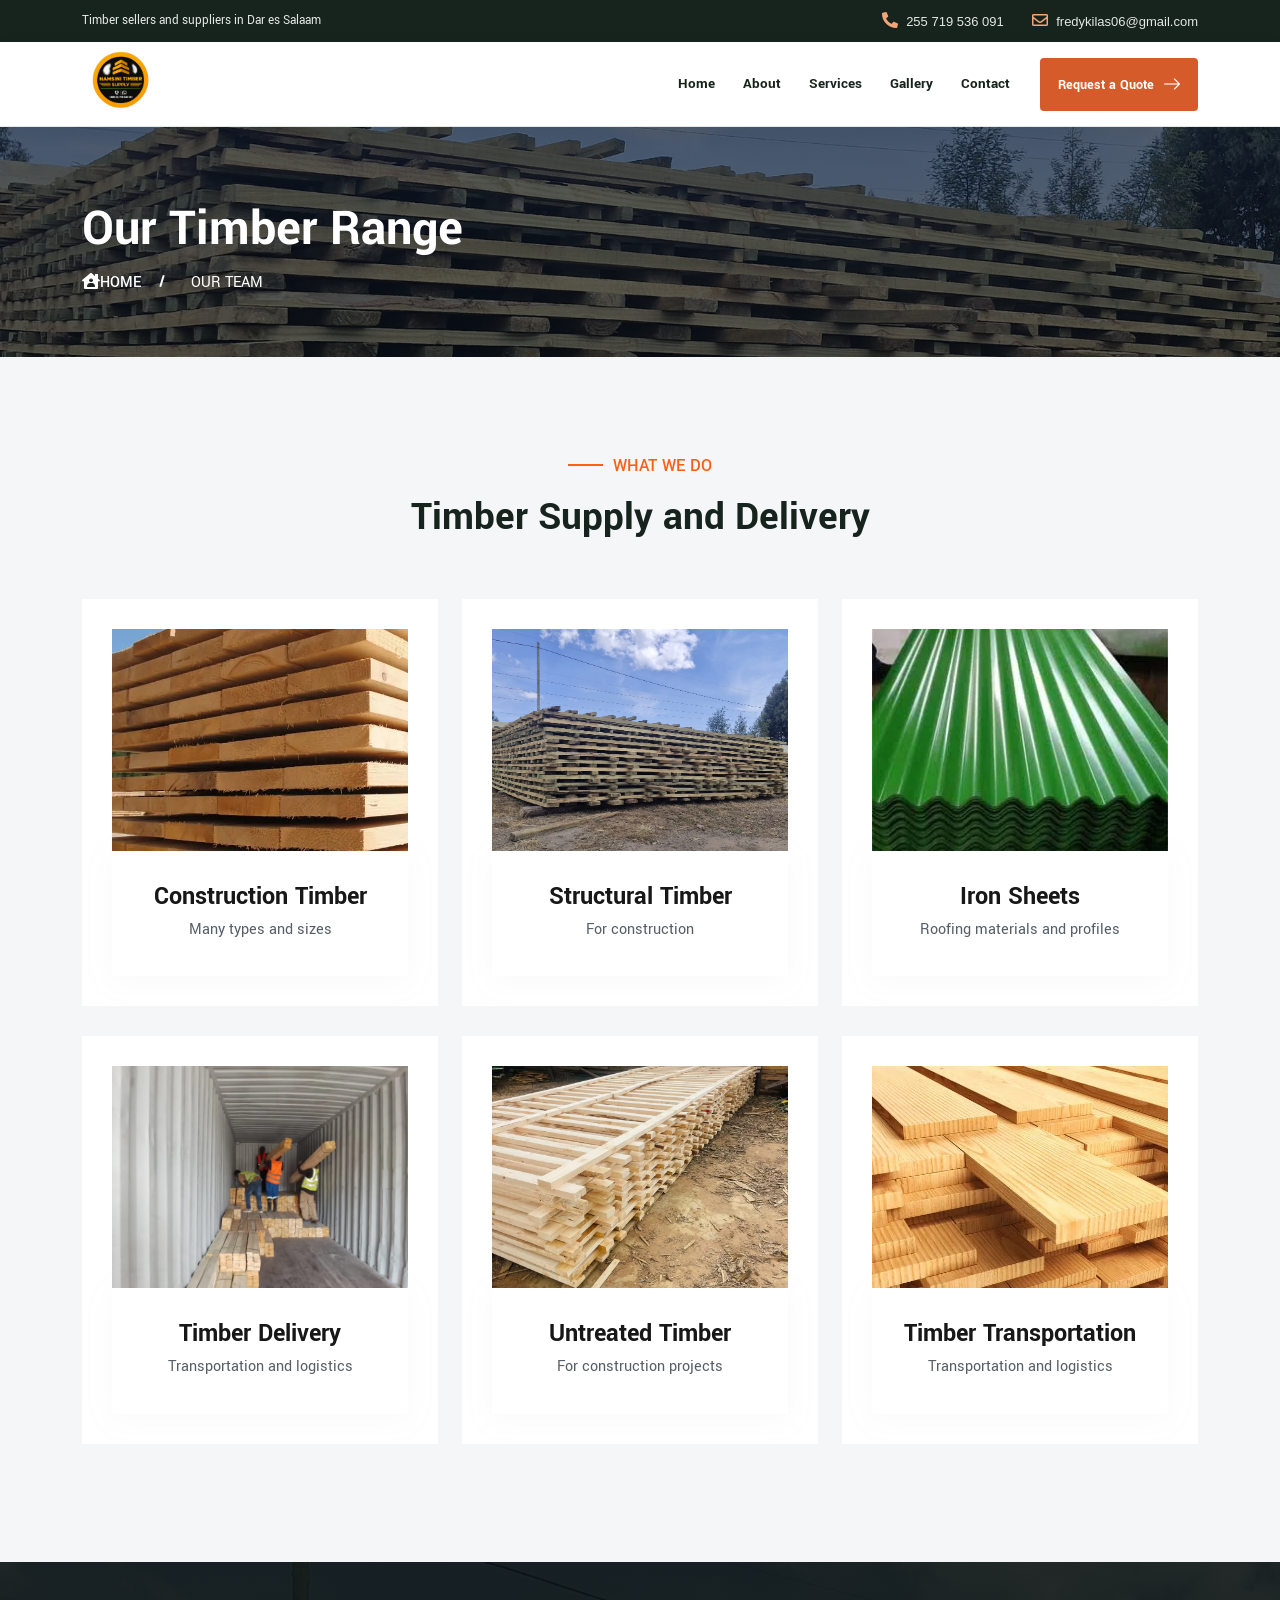
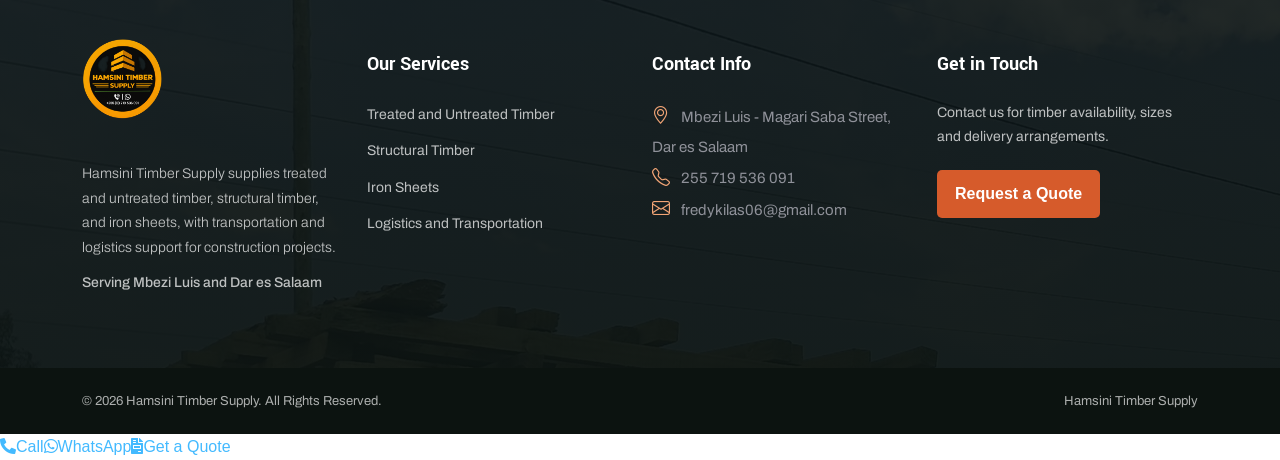
<file: team.html>
<!DOCTYPE HTML>
<html lang="en-US">

<head>
	<meta charset="UTF-8">
	<meta http-equiv="x-ua-compatible" content="ie=edge">
	<title>Hamsini Timber Supply | Dar es Salaam</title>
	<meta name="description" content="Explore the timber, iron sheet, and delivery product range available from Hamsini Timber Supply in Dar es Salaam.">
	<meta name="viewport" content="width=device-width, initial-scale=1">
	<link rel="icon" href="favicon.svg" type="image/svg+xml">
	<link rel="canonical" href="https://hamsinitimbersupply.co.tz/team.html">
	<meta property="og:type" content="website">
	<meta property="og:title" content="Hamsini Timber Supply | Dar es Salaam">
	<meta property="og:description" content="Explore the timber, iron sheet, and delivery product range available from Hamsini Timber Supply in Dar es Salaam.">
	<meta property="og:url" content="https://hamsinitimbersupply.co.tz/team.html">
	<meta property="og:image" content="https://hamsinitimbersupply.co.tz/images/home-hero-yard.webp">
	<meta name="twitter:card" content="summary_large_image">
	<meta name="theme-color" content="#17231d">
	<!-- bootstrap CSS -->
	<link rel="stylesheet" href="assets/css/bootstrap.min.css" type="text/css" media="all">
	<!-- carousel CSS -->
	<link rel="stylesheet" href="assets/css/owl.carousel.min.css" type="text/css" media="all">
	<!-- animate CSS -->
	<link rel="stylesheet" href="assets/css/animate.css" type="text/css" media="all">
	<!-- animated-text CSS -->
	<link rel="stylesheet" href="assets/css/animated-text.css" type="text/css" media="all">
	<!-- font-awesome CSS -->
	<link rel="stylesheet" href="assets/css/all.min.css" type="text/css" media="all">
	<!-- font-flaticon CSS -->
	<link rel="stylesheet" href="assets/css/flaticon.css" type="text/css" media="all">
	<!-- theme-default CSS -->
	<link rel="stylesheet" href="assets/css/theme-default.css" type="text/css" media="all">
	<!-- meanmenu CSS -->
	<link rel="stylesheet" href="assets/css/meanmenu.min.css" type="text/css" media="all">
	<!-- transitions CSS -->
	<link rel="stylesheet" href="assets/css/owl.transitions.css" type="text/css" media="all">
	<!-- venobox CSS -->
	<link rel="stylesheet" href="venobox/venobox.css" type="text/css" media="all">

	<!-- bootstrap icons -->
	<link rel="stylesheet" href="assets/css/bootstrap-icons.css" type="text/css" media="all">

	<!-- Main Style CSS -->
	<link rel="stylesheet" href="assets/css/style.css" type="text/css" media="all">
	<!-- responsive CSS -->
	<link rel="stylesheet" href="assets/css/responsive.css" type="text/css" media="all">
	<link rel="stylesheet" href="assets/css/site.css?v=5" type="text/css" media="all">
	<link rel="stylesheet" href="assets/css/footer-parity.css?v=6" type="text/css" media="all">

	<!-- modernizr js -->
	<script src="assets/js/vendor/modernizr-3.5.0.min.js"></script>
</head>

<body>
	<!-- loder -->
	<div class="loader-wrapper">
		<div class="loader"></div>
		<div class="loder-section left-section"></div>
		<div class="loder-section right-section"></div>
	</div>
	

	<!--==================================================-->
	<!-- Start Polytia Top Menu section -->
	<!--==================================================-->
	<div class="header-top-section">
		<div class="container">
			<div class="row align-items-center d-flex">
				<div class="col-lg-7">
					<div class="header-address-info">
						<p>Timber sellers and suppliers in Dar es Salaam</p>
					</div>
				</div>
				<div class="col-lg-5">
					<!--header top address-->
					<div class="header-top-right-social">
						<ul>
							<li><a href="tel:255719536091"><i class="fas fa-phone-alt"></i>255 719 536 091</a></li>
							<li><a href="mailto:fredykilas06@gmail.com"><i class="far fa-envelope"></i>fredykilas06@gmail.com</a></li>
						</ul>
					</div>
				</div>
			</div>
		</div>
	</div>
	<!--==================================================-->
	<!-- Start Polytia Top Menu section -->
	<!--==================================================-->

	<!--==================================================-->
	<!-- Start Indastre Main Menu Area -->
	<!--==================================================-->
	<div id="sticky-header" class="Indastre_nav_manu">
		<div class="container">
			<div class="row align-items-center">
				<div class="col-lg-3">
					<div class="logo"><a class="site-wordmark" href="index.html">Hamsini Timber Supply</a></div>
				</div>
				<div class="col-lg-9 pl-0">
					<nav class="Indastre_menu">
						<ul class="nav_scroll"><li><a href="index.html">Home</a></li><li><a href="about.html">About</a></li><li><a href="service.html">Services</a></li><li><a href="portfolio.html">Gallery</a></li><li><a href="contact.html">Contact</a></li></ul>
						<div class="Indastres-btn">
							<a href="contact.html">Get a Quote<i class="flaticon flaticon-right-arrow"></i></a>						
						</div>
					</nav>
				</div>
			</div>
		</div>
	</div>
	<!--==================================================-->
	<!-- End Indastre Main Menu Area -->
	<!--==================================================-->

	<!-- Indastre Mobile Menu Area -->
	<div class="mobile-menu-area sticky d-sm-block d-md-block d-lg-none ">
		<div class="mobile-menu">
			<nav class="Indastre_menu">
				<ul class="nav_scroll"><li><a href="index.html">Home</a></li><li><a href="about.html">About</a></li><li><a href="service.html">Services</a></li><li><a href="portfolio.html">Gallery</a></li><li><a href="contact.html">Contact</a></li><li><a href="contact.html">Request a Quote</a></li></ul>
			</nav>
		</div>
	</div>
	<!--==================================================-->
	<!-- End Indastre Main Menu Area -->
	<!--==================================================-->


	<!-- Sidebar Cart Item -->
	<div class="xs-sidebar-group info-group">
		<div class="xs-overlay xs-bg-black"></div>
		<div class="xs-sidebar-widget">
			<div class="sidebar-widget-container">
				<div class="widget-heading">
					<a href="#" class="close-side-widget">
						<i class="far fa-times-circle"></i>
					</a>
				</div>
				<div class="sidebar-textwidget">
					<!-- Sidebar Info Content -->
					<div class="sidebar-info-contents">
						<div class="content-inner">
							<div class="nav-logo">
								<a href="index.html">Hamsini Timber Supply</a>
							</div>
							<div class="row padding-two">
								<div class="col-lg-6 padding-0 pl-0 pr-0">
									<div class="content-thumb-box">
										<img src="images/optimized/IMG-20260825-WA0006.webp" alt="Workers loading timber for delivery">
									</div>
								</div>
								<div class="col-lg-6 padding-0 pl-0 pr-0">
									<div class="content-thumb-box">
										<img src="images/optimized/gallery-3.webp" alt="Workers loading timber for delivery">
									</div>
								</div>
								<div class="col-lg-6 padding-0 pl-0 pr-0">
									<div class="content-thumb-box">
										<img src="images/optimized/20261003_144938.jpg (2).webp" alt="Timber stacks at the supply yard">
									</div>
								</div>
								<div class="col-lg-6 padding-0 pl-0 pr-0">
									<div class="content-thumb-box">
										<img src="images/optimized/IMG-20260817-WA0008.webp" alt="Timber boards prepared at the yard">
									</div>
								</div>
							</div>
							<div class="contact-info">
								<h2>Contact Info</h2>
								<ul class="list-style-one">
									<li><i class="bi bi-geo-alt"></i>Mbezi Luis - Magari Saba Street, Dar es Salaam</li>
									<li><i class="bi bi-telephone"></i>255 719 536 091</li>
									<li><i class="bi bi-envelope"></i>fredykilas06@gmail.com</li>
									<li><i class="bi bi-envelope"></i>Week Days: 09.00 to 18.00 Sunday: Closed</li>
								</ul>
							</div>
							<!-- Social Box -->
							<ul class="social-box">
								<li class="facebook"><a href="#" class="fab fa-facebook-f"></a></li>
								<li class="twitter"><a href="#" class="fab fa-instagram"></a></li>
								<li class="linkedin"><a href="#" class="fab fa-twitter"></a></li>
								<li class="instagram"><a href="#" class="fab fa-pinterest-p"></a></li>
								<li class="youtube"><a href="#" class="fab fa-linkedin-in"></a></li>
							</ul>
						</div>
					</div>		
				</div>
			</div>
		</div>
	</div>

	<!--==================================================-->
	<!--Start Breadcumb Area -->
	<!--===================================================-->
	<div class="breadcumb-area d-flex align-items-center">
		<div class="container">
			<div class="row d-flex align-items-center">
				<div class="col-lg-12">
					<div class="breadcumb-content">
						<h1>Our Timber Range</h1>
						<ul>
							<li><i class="fas fa-house-user"></i><a href="index.html">Home</a></li>
							<li> Our Team </li>
						</ul>
					</div>
				</div>
			</div>
		</div>
	</div>
	<!--==================================================-->
	<!--End Breadcumb Area  -->
	<!--===================================================-->


	<!--==================================================-->
	<!-- Start Indastre Team Area-->
	<!--==================================================-->
	<div class="team-area">
		<div class="container">
			<div class="row">
				<div class="col-lg-12">
					<div class="section-title text-center wow fadeInUp">
						<h4>WHAT WE DO</h4>
						<h2>Timber Supply and Delivery</h2>
					</div>
				</div>
			</div>
			<div class="row">
				<div class="col-lg-4 col-md-6">
					<div class="sengle-team-box wow fadeInUp">
						<div class="team-thumb">
							<img src="images/optimized/pinewood-3.webp" alt="Stacked timber boards">
						</div>
						<div class="team-content">
							<div class="team-title">
								<h3><a href="service.html">Construction Timber</a></h3>
								<span>Many types and sizes</span>
							</div>
							<div class="team-social-icon">
								<a href="#"><i class="fab fa-linkedin-in"></i></a>
								<a href="#"><i class="fab fa-pinterest-p"></i></a>
								<a href="#"><i class="fab fa-facebook-f"></i></a>
							</div>
						</div>
					</div>
				</div>

				<div class="col-lg-4 col-md-6">
					<div class="sengle-team-box wow fadeInUp">
						<div class="team-thumb">
							<img src="images/optimized/20261003_144938.jpg (2).webp" alt="Timber stacks at the supply yard">
						</div>
						<div class="team-content">
							<div class="team-title">
								<h3><a href="service.html">Structural Timber</a></h3>
								<span>For construction</span>
							</div>
							<div class="team-social-icon">
								<a href="#"><i class="fab fa-linkedin-in"></i></a>
								<a href="#"><i class="fab fa-pinterest-p"></i></a>
								<a href="#"><i class="fab fa-facebook-f"></i></a>
							</div>
						</div>
					</div>
				</div>

				<div class="col-lg-4 col-md-6">
					<div class="sengle-team-box wow fadeInUp">
						<div class="team-thumb">
							<img src="images/optimized/images (12).webp" alt="Corrugated iron sheets for roofing">
						</div>
						<div class="team-content">
							<div class="team-title">
								<h3><a href="service.html">Iron Sheets</a></h3>
								<span>Roofing materials and profiles</span>
							</div>
							<div class="team-social-icon">
								<a href="#"><i class="fab fa-linkedin-in"></i></a>
								<a href="#"><i class="fab fa-pinterest-p"></i></a>
								<a href="#"><i class="fab fa-facebook-f"></i></a>
							</div>
						</div>
					</div>
				</div>

				<div class="col-lg-4 col-md-6">
					<div class="sengle-team-box wow fadeInUp">
						<div class="team-thumb">
							<img src="images/optimized/IMG-20260825-WA0006.webp" alt="Workers loading timber for delivery">
						</div>
						<div class="team-content">
							<div class="team-title">
								<h3><a href="service.html">Timber Delivery</a></h3>
								<span>Transportation and logistics</span>
							</div>
							<div class="team-social-icon">
								<a href="#"><i class="fab fa-linkedin-in"></i></a>
								<a href="#"><i class="fab fa-pinterest-p"></i></a>
								<a href="#"><i class="fab fa-facebook-f"></i></a>
							</div>
						</div>
					</div>
				</div>

				<div class="col-lg-4 col-md-6">
					<div class="sengle-team-box wow fadeInUp">
						<div class="team-thumb">
							<img src="images/optimized/IMG-20260817-WA0008.webp" alt="Timber boards prepared at the yard">
						</div>
						<div class="team-content">
							<div class="team-title">
								<h3><a href="service.html">Untreated Timber</a></h3>
								<span>For construction projects</span>
							</div>
							<div class="team-social-icon">
								<a href="#"><i class="fab fa-linkedin-in"></i></a>
								<a href="#"><i class="fab fa-pinterest-p"></i></a>
								<a href="#"><i class="fab fa-facebook-f"></i></a>
							</div>
						</div>
					</div>
				</div>

				<div class="col-lg-4 col-md-6">
					<div class="sengle-team-box wow fadeInUp">
						<div class="team-thumb">
							<img src="images/optimized/images (21).webp" alt="Timber delivery trucks">
						</div>
						<div class="team-content">
							<div class="team-title">
								<h3><a href="service.html">Timber Transportation</a></h3>
								<span>Transportation and logistics</span>
							</div>
							<div class="team-social-icon">
								<a href="#"><i class="fab fa-linkedin-in"></i></a>
								<a href="#"><i class="fab fa-pinterest-p"></i></a>
								<a href="#"><i class="fab fa-facebook-f"></i></a>
							</div>
						</div>
					</div>
				</div>
			</div>
		</div>
		<div class="team-shpe">
			<div class="team-shape1">
				
			</div>
			<div class="team-shape2">
				
			</div>
		</div>
	</div>
	<!--==================================================-->
	<!-- End Indastre Team Area-->
	<!--==================================================-->



	<!--==================================================-->
	<!-- Start Indastre Footer Area -->
	<!--==================================================-->
	<div class="footer-area">
		<div class="container">
			<div class="row address wow fadeInUp"> 
				<div class="col-lg-2 col-md-6">
					<div class="footer-address-icon">
						
					</div>
				</div>
				<div class="col-lg-2 col-md-6">
					<div class="footer-address-icon">
						
					</div>
				</div>
				<div class="col-lg-2 col-md-6">
					<div class="footer-address-icon">
						
					</div>
				</div>
				<div class="col-lg-2 col-md-6">
					<div class="footer-address-icon">
						
					</div>
				</div>
				<div class="col-lg-2 col-md-6">
					<div class="footer-address-icon">
						
					</div>
				</div>
				<div class="col-lg-2 col-md-6">
					<div class="footer-address-icon">
						
					</div>
				</div>
			</div>
			<div class="row">
				<div class="col-lg-3 col-md-6 wow fadeInUp">
					<div class="footer-contact-info">
						<div class="footer-logo">
							<a href="index.html">Hamsini Timber Supply</a>
						</div>
						<p class="footer-desc">Hamsini Timber Supply supplies treated and untreated timber, structural timber, and iron sheets, with transportation and logistics support for construction projects.</p>
						<p class="footer-text">Serving Mbezi Luis and Dar es Salaam</p>

						<div class="footer-widget-social-icon  wow fadeInUp ">
							<ul>
								<li><a href="#"><i class="fab fa-facebook-f"></i></a></li>
								<li><a href="#"><i class="fab fa-twitter"></i></a></li>
								<li><a href="#"><i class="fab fa-linkedin-in"></i></a></li>
								<li><a href="#"><i class="fab fa-pinterest-p"></i></a></li>
							</ul>
						</div>
					</div>					
				</div>
				<div class="col-lg-3 col-md-6 wow fadeInUp">
					<div class="footer-widget-content style-left  wow fadeInUp ">
						<div class="footer-widget-titel">
							<h4>Our Services</h4>
						</div>
						<div class="footer-widget-menu">
							<ul>
								<li><a href="service.html">Construction Timber</a></li>
								<li><a href="service.html">Treated and Untreated Timber</a></li>
								<li><a href="service.html">Timber Types and Sizes</a></li>
								<li><a href="service.html">Timber Transportation</a></li>
								<li><a href="service.html">Logistics</a></li>
							</ul>
						</div>
					</div>
				</div>			
				<div class="col-lg-3 col-md-6">
					<div class="footer-widget-content tow wow fadeInUp ">
						<div class="footer-widget-titel">
							<h4>Contact Info</h4>
						</div>
						<div class="footer-widget-info">
							<ul class="footer-info">
                                <li>
                                    <span><i class="bi bi-geo-alt"></i><a href="https://www.google.com/maps/search/?api=1&amp;query=Mbezi+Luis+Magari+Saba+Street+Dar+es+Salaam" target="_blank" rel="noopener noreferrer">Mbezi Luis - Magari Saba Street, Dar es Salaam</a></span> 
                                </li>
                                <li>
                                    <span><i class="bi bi-telephone"></i><a href="tel:255719536091">255 719 536 091</a></span>
                                </li>
                                <li>
                                    <span><i class="bi bi-envelope"></i><a href="mailto:fredykilas06@gmail.com">fredykilas06@gmail.com</a></span>
                                </li>
                            </ul>
						</div>
					</div>
				</div>
				<div class="col-lg-3 col-md-6">
					<div class="footer-widget-content  wow fadeInUp ">					
						<div class="footer-widget-titel">
							<h4>Get in Touch</h4>
						</div>
						<p>Contact us for timber availability, sizes and delivery arrangements.</p>
						<div class="subscribe-form">
							<form>
								<div class="form-field">
									<input type="email" name="EMAIL" placeholder="Your Email" required="">
								</div>
								<div class="form-field">
									<button class="subscribe-button" type="submit">Subscribe</button>
								</div>
							</form>
						</div>
					</div>
				</div>
			</div>
		</div>
		<div class="footer-shape bounce-animate">
			
		</div>
		<div class="footer-shape2 bounce-animate3">
			
		</div>
	</div>
	<div class="footer-bottom-area">
		<div class="container">
			<div class="row add-border align-items-center">
				<div class="col-md-7 wow fadeInUp">
					<div class="footer-bottom-content">
						<div class="footer-bottom-content-copy">
							<p>© 2026 Hamsini Timber Supply. All Rights Reserved.</p>
						</div>
					</div>
				</div>
				<div class="col-md-5 text-right wow fadeInUp">
					<div class="footer-bottom-content right">
						<div class="footer-bottom-menu">
							<ul>
								<li><a href="index.html">Hamsini Timber Supply</a></li>
							</ul>
						</div>
					</div>
				</div>
			</div>
		</div>
	</div>
	<!--==================================================-->
	<!-- Start Indastre Footer Area -->
	<!--==================================================-->



	<!--==================================================-->
	<!-- Start scrollup section Area -->
	<!--==================================================-->
	<div class="prgoress_indicator">
		<svg class="progress-circle svg-content" width="100%" height="100%" viewBox="-1 -1 102 102">
		<path d="M50,1 a49,49 0 0,1 0,98 a49,49 0 0,1 0,-98" />
		</svg>
	</div>
	<!--==================================================-->
	<!-- Start scrollup section Area -->
	<!--==================================================-->

	<!--==================================================-->
	<!-- Start Curser Section Here -->
	<!--==================================================-->
	<div class="curser"></div>
	<div class="curser2"></div>
	<!--==================================================-->
	<!-- Ends Curser Section Here -->
	<!--==================================================-->



	<!-- jquery js -->
	<script src="assets/js/vendor/jquery-3.6.2.min.js"></script>
	<script src="assets/js/popper.min.js"></script>
	<!-- bootstrap js -->
	<script src="assets/js/bootstrap.min.js"></script>
	<!-- carousel js -->
	<script src="assets/js/owl.carousel.min.js"></script>
	<!-- counterup js -->
	<script src="assets/js/jquery.counterup.min.js"></script>
	<!-- waypoints js -->
	<script src="assets/js/waypoints.min.js"></script>
	<!-- wow js -->
	<script src="assets/js/wow.js"></script>
	<!-- imagesloaded js -->
	<script src="assets/js/imagesloaded.pkgd.min.js"></script>
	<!-- venobox js -->
	<script src="venobox/venobox.js"></script>

	<!--  animated-text js -->
	<script src="assets/js/animated-text.js"></script>
	<!-- venobox min js -->
	<script src="venobox/venobox.min.js"></script>
	<!-- isotope js -->
	<script src="assets/js/isotope.pkgd.min.js"></script>
	<!-- jquery meanmenu js -->
	<script src="assets/js/jquery.meanmenu.js"></script>

	<!-- jquery scrollup js -->
	<script src="assets/js/jquery.scrollUp.js"></script>
	<!-- theme js -->
	<script src="assets/js/site-nav.js"></script>
	<script src="assets/js/site-polish.js?v=4"></script>
	<script src="assets/js/site-analytics.js"></script>
	<script src="assets/js/theme.js?v=2"></script>
	<!-- barfiller -->
	<script src="assets/js/jquery.barfiller.js"></script>
</body>

</html>
</file>
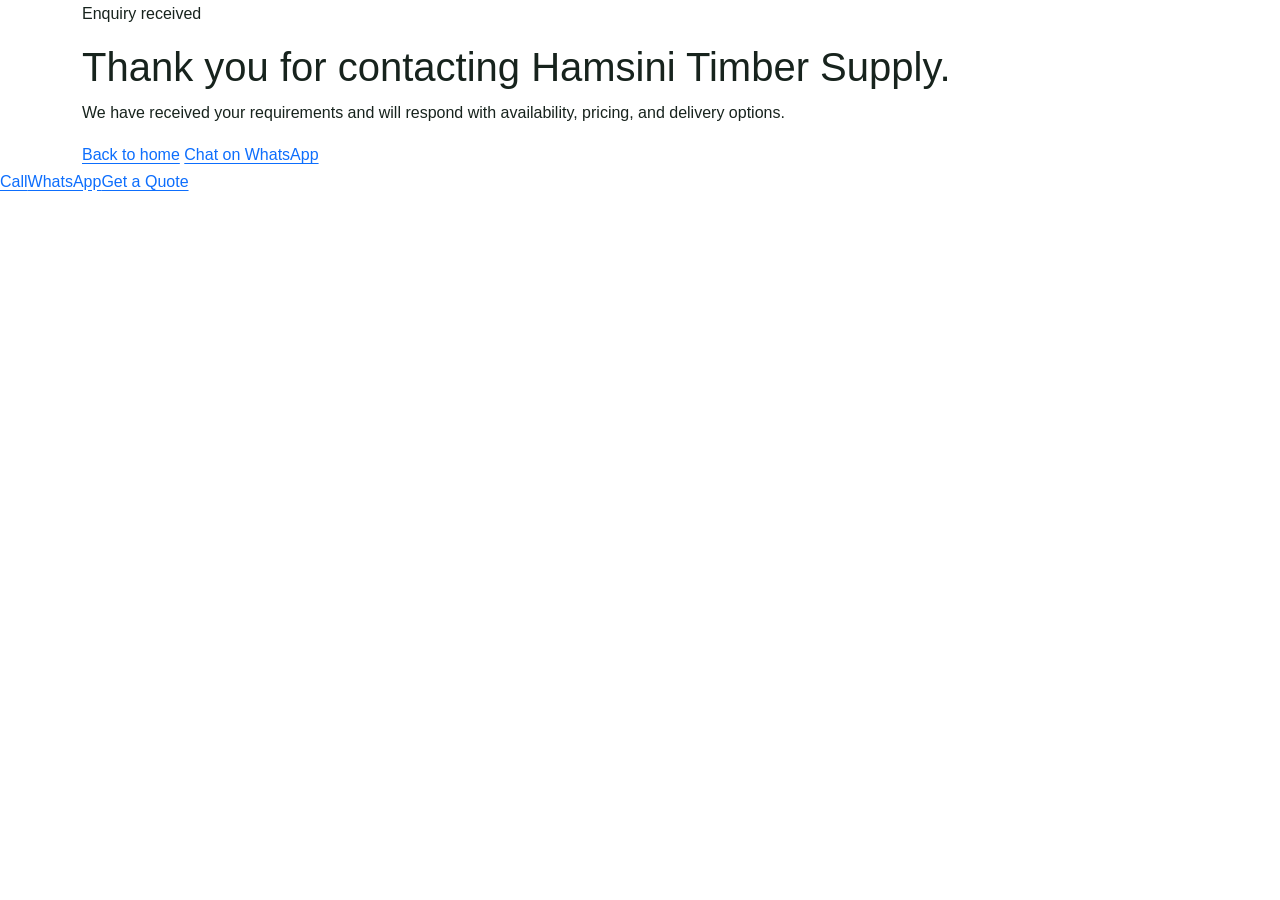
<file: thank-you.html>
<!doctype html>
<html lang="en">
<head>
    <meta charset="UTF-8">
    <meta name="viewport" content="width=device-width, initial-scale=1">
    <title>Thank You | Hamsini Timber Supply</title>
    <meta name="description" content="Your enquiry has been sent to Hamsini Timber Supply.">
    <link rel="icon" href="favicon.svg" type="image/svg+xml">
    <link rel="canonical" href="https://hamsinitimbersupply.co.tz/thank-you.html">
    <link rel="stylesheet" href="assets/css/bootstrap.min.css">
    <link rel="stylesheet" href="assets/css/style.css">
    <link rel="stylesheet" href="assets/css/site.css?v=5">
    <link rel="stylesheet" href="assets/css/footer-parity.css?v=6">
</head>
<body>
    <main class="site-thank-you">
        <div class="container">
            <p class="section-sub-title">Enquiry received</p>
            <h1>Thank you for contacting Hamsini Timber Supply.</h1>
            <p>We have received your requirements and will respond with availability, pricing, and delivery options.</p>
            <div class="site-thank-you-actions">
                <a class="home-contact-button" href="index.html">Back to home</a>
                <a class="home-contact-whatsapp" data-whatsapp-link href="https://wa.me/255719536091">Chat on WhatsApp</a>
            </div>
        </div>
    </main>
    <script src="assets/js/site-polish.js?v=4"></script>
</body>
</html>
</file>
<file: assets/css/flaticon.css>
/*
  	Flaticon icon font: Flaticon
  	Creation date: 01/08/2019 09:08
  	*/

@font-face {
  font-family: "Flaticon";
  src: url("../fonts/Flaticon.eot");
  src: url("../fonts/Flaticond41ds.eot?#iefix") format("embedded-opentype"),
       url("../fonts/Flaticon.woff2") format("woff2"),
       url("../fonts/Flaticon.woff") format("woff"),
       url("../fonts/Flaticon.ttf") format("truetype"),
       url("../fonts/Flaticon.svg#Flaticon") format("svg");
  font-weight: normal;
  font-style: normal;
}

@media screen and (-webkit-min-device-pixel-ratio:0) {
  @font-face {
    font-family: "Flaticon";
    src: url("../fonts/Flaticon.svg#Flaticon") format("svg");
  }
}

[class^="flaticon-"]:before, [class*=" flaticon-"]:before,
[class^="flaticon-"]:after, [class*=" flaticon-"]:after {   
  font-family: Flaticon;
  font-size: inherit;
  font-style: normal;
}

.flaticon-report:before { content: "\f100"; }
.flaticon-clock:before { content: "\f101"; }
.flaticon-call:before { content: "\f102"; }
.flaticon-tourism:before { content: "\f103"; }
.flaticon-process:before { content: "\f104"; }
.flaticon-data:before { content: "\f105"; }
.flaticon-global:before { content: "\f106"; }
.flaticon-system:before { content: "\f107"; }
.flaticon-padlock:before { content: "\f108"; }
.flaticon-process-1:before { content: "\f109"; }
.flaticon-data-1:before { content: "\f10a"; }
.flaticon-work:before { content: "\f10b"; }
.flaticon-data-analytics:before { content: "\f10c"; }
.flaticon-chart:before { content: "\f10d"; }
.flaticon-algorithm:before { content: "\f10e"; }
.flaticon-data-2:before { content: "\f10f"; }
.flaticon-clock-1:before { content: "\f110"; }
.flaticon-microchip:before { content: "\f111"; }
.flaticon-server:before { content: "\f112"; }
.flaticon-24h:before { content: "\f113"; }
.flaticon-global-1:before { content: "\f114"; }
.flaticon-business-and-finance:before { content: "\f115"; }
.flaticon-space:before { content: "\f116"; }
.flaticon-information:before { content: "\f117"; }
.flaticon-privacy:before { content: "\f118"; }
.flaticon-alert:before { content: "\f119"; }
.flaticon-online-library:before { content: "\f11a"; }
.flaticon-info:before { content: "\f11b"; }
.flaticon-interaction:before { content: "\f11c"; }
.flaticon-mobile-app:before { content: "\f11d"; }
.flaticon-code:before { content: "\f11e"; }
.flaticon-developer:before { content: "\f11f"; }
.flaticon-intelligent:before { content: "\f120"; }
.flaticon-content:before { content: "\f121"; }
.flaticon-laptop:before { content: "\f122"; }
.flaticon-web:before { content: "\f123"; }
.flaticon-content-writing:before { content: "\f124"; }
.flaticon-computer:before { content: "\f125"; }
.flaticon-computer-1:before { content: "\f126"; }
.flaticon-graphic-design:before { content: "\f127"; }
.flaticon-analysis:before { content: "\f128"; }
.flaticon-bar-chart:before { content: "\f129"; }
.flaticon-analytics:before { content: "\f12a"; }
.flaticon-ui:before { content: "\f12b"; }
.flaticon-resume:before { content: "\f12c"; }
.flaticon-taxi:before { content: "\f12d"; }
.flaticon-online-shop:before { content: "\f12e"; }
.flaticon-smartphone:before { content: "\f12f"; }

.flaticon-next-1:before { content: "\f100"; }
.flaticon-back:before { content: "\f101"; }
.flaticon-next:before { content: "\f102"; }
.flaticon-back-1:before { content: "\f103"; }
.flaticon-respect:before { content: "\f104"; }
.flaticon-briefcase:before { content: "\f105"; }
.flaticon-graduation-hat:before { content: "\f106"; }
.flaticon-left-quote:before { content: "\f107"; }
.flaticon-aeroplane:before { content: "\f108"; }
.flaticon-jet:before { content: "\f109"; }
.flaticon-phone-call-1:before { content: "\f10a"; }
.flaticon-phone-call:before { content: "\f10b"; }
.flaticon-customer-service:before { content: "\f10c"; }
.flaticon-speech-bubble:before { content: "\f10d"; }
.flaticon-shopping-basket:before { content: "\f10e"; }
.flaticon-mail:before { content: "\f10f"; }
.flaticon-graph:before { content: "\f110"; }
.flaticon-compass:before { content: "\f111"; }
.flaticon-home:before { content: "\f112"; }
.flaticon-lifebuoy:before { content: "\f113"; }
.flaticon-time:before { content: "\f114"; }


.flaticon-artificial-intelligence:before { content: "\f100"; }
.flaticon-robotic-arm:before { content: "\f101"; }
.flaticon-ai:before { content: "\f102"; }
.flaticon-play-button:before { content: "\f103"; }
.flaticon-artificial-intelligence-1:before { content: "\f104"; }
.flaticon-automaton:before { content: "\f105"; }
.flaticon-brain:before { content: "\f106"; }
.flaticon-ai-1:before { content: "\f107"; }
.flaticon-artificial-intelligence-2:before { content: "\f108"; }
.flaticon-artificial-intelligence-3:before { content: "\f109"; }
.flaticon-mail:before { content: "\f10a"; }
.flaticon-machine-learning:before { content: "\f10b"; }
.flaticon-machine-learning-1:before { content: "\f10c"; }
.flaticon-code:before { content: "\f10d"; }
.flaticon-gps:before { content: "\f10e"; }
.flaticon-place:before { content: "\f10f"; }
.flaticon-phone:before { content: "\f110"; }
.flaticon-mail-1:before { content: "\f111"; }
.flaticon-artificial-intelligence-4:before { content: "\f112"; }
.flaticon-abc:before { content: "\f113"; }
.flaticon-contract:before { content: "\f114"; }
.flaticon-quote:before { content: "\f115"; }
.flaticon-business-and-finance:before { content: "\f116"; }
.flaticon-binary-code:before { content: "\f117"; }
.flaticon-database:before { content: "\f118"; }
.flaticon-font:before { content: "\f119"; }
.flaticon-speech-bubble:before { content: "\f11a"; }
.flaticon-face:before { content: "\f11b"; }
.flaticon-facial:before { content: "\f11c"; }
.flaticon-data:before { content: "\f11d"; }
.flaticon-facial-recognition:before { content: "\f11e"; }
.flaticon-right-arrow:before { content: "\f11f"; }
.flaticon-seo-and-web:before { content: "\f120"; }
.flaticon-encrypt:before { content: "\f121"; }
.flaticon-encrypt-1:before { content: "\f122"; }
.flaticon-data-encryption:before { content: "\f123"; }
.flaticon-tick:before { content: "\f124"; }
.flaticon-success:before { content: "\f125"; }
.flaticon-send:before { content: "\f126"; }
.flaticon-left-arrow:before { content: "\f127"; }
.flaticon-up-arrow:before { content: "\f128"; }
.flaticon-download-arrow:before { content: "\f129"; }
.flaticon-basket:before { content: "\f12a"; }
.flaticon-stylish-bag:before { content: "\f12b"; }
.flaticon-shopping-bag:before { content: "\f12c"; }
.flaticon-bag:before { content: "\f12d"; }
.flaticon-chat:before { content: "\f12e"; }
.flaticon-robotics:before { content: "\f12f"; }
.flaticon-qr:before { content: "\f130"; }
.flaticon-production:before { content: "\f131"; }
.flaticon-inclusion:before { content: "\f132"; }
.flaticon-feature:before { content: "\f133"; }
.flaticon-art-and-design:before { content: "\f134"; }
.flaticon-search:before { content: "\f135"; }
.flaticon-seo-and-web-1:before { content: "\f136"; }
.flaticon-phone-1:before { content: "\f137"; }
.flaticon-email:before { content: "\f138"; }
.flaticon-error:before { content: "\f139"; }
.flaticon-close:before { content: "\f13a"; }
.flaticon-gps-1:before { content: "\f13b"; }
.flaticon-cross-out:before { content: "\f13c"; }
.flaticon-woman-bag:before { content: "\f13d"; }
</file>
<file: assets/css/theme-default.css>
/*

    font-family: 'Fira Sans', sans-serif;
    font-family: 'Rubik', sans-serif;
	font-family: 'Fira Sans', sans-serif;

*/
@import url('https://fonts.googleapis.com/css2?family=Archivo:ital,wght@0,100;0,200;0,300;0,400;0,500;0,600;0,700;0,800;0,900;1,100;1,200;1,300;1,400;1,500;1,600;1,700;1,800;1,900&family=Yantramanav:wght@100;300;400;500;700;900&display=swap');

html,
body {
    overflow-x: hidden;
}

html {
    scroll-behavior: smooth;
}

body {
    color: #575f66;
    font-size: 16px;
    font-weight: 300;
    line-height: 28px;
    text-align: left;
    font-family: 'Archivo', sans-serif;
}

p {

    font-weight: 400;
    font-style: normal;
}

h1,
h2,
h3,
h4,
h5,
h6 {
    color: #171717;
    font-family: 'Yantramanav', sans-serif;
    font-style: normal;
    margin-bottom: 0;
    margin-top: 11px;
    line-height: 1.1;
    font-weight: 700;
    -webkit-transition: .5s;
    transition: .5s;
    font-size: 48px;
}

a {
    -webkit-transition: all 0.3s ease-out 0s;
    transition: all 0.3s ease-out 0s;
}

a {
    color: #43baff;
    text-decoration: none;
}

a:focus,
.btn:focus {
    text-decoration: none;
    outline: none;
}

a:focus,
a:hover {
    text-decoration: none;
    text-decoration: none;
}

.uppercase {
    text-transform: uppercase;
}

.capitalize {
    text-transform: capitalize;
}

h1 a,
h2 a,
h3 a,
h4 a,
h5 a,
h6 a {
    color: inherit;
    -webkit-transition: .5s;
    transition: .5s;
}

h1 {
    font-size: 48px;
}

h2 {
    font-size: 30px;

}

h3 {
    font-size: 30px;
}

h4 {
    font-size: 24px;
}

h5 {
    font-size: 20px;
}

h6 {
    font-size: 18px;
}

.white h1,
.white h2,
.white h3,
.white h4,
.white h5,
.white h6 {
    color: #fff;
}

.white p {
    color: #fff;
}

.white i {
    color: #fff;
}

ul {
    margin: 0px;
    padding: 0px;
}

ul li {
    list-style: none;
}

ul {
    margin: 0;

    padding: 0;
}



input:focus,
button:focus {
    border-color: #FF5E15;
    outline-color: #FF5E15;
    border: 1px solid #FF5E15;
}

textarea:focus {
    border-color: #FF5E15;
    outline-color: #FF5E15;
}

hr {
    margin: 60px 0;
    padding: 0px;
    border-bottom: 1px solid #eceff8;
    border-top: 0px;
}

hr.style-2 {
    border-bottom: 1px dashed #f10;
}

hr.mp-0 {
    margin: 0;
    border-bottom: 1px solid #eceff8;
}

hr.mtb-40 {
    margin: 40px 0;
    border-bottom: 1px solid #eceff8;
    border-top: 0px;
}

label {
    color: #fff;
    cursor: pointer;
    font-size: 14px;
    font-weight: 400;
}

a,
i,
cite,
em,
var,
address,
dfn,
ol,
li,
ul {
    font-style: normal;
    font-weight: 400;
}


/* Default Background */
.bg_color {
    background: #43baff;
}

.bg_color2 {
    background: #211e3b !important;
}

.white_bg {
    background: #fff;
}

.bg_fixed {
    background-attachment: fixed;
}

.bg_before {
    position: relative;
}

.bg_before:before {
    position: absolute;
    content: "";
    left: 0;
    top: 0;
    height: 100%;
    width: 100%;
    background: rgba(12, 90, 219, 0.3);
}

.nagative_mb {
    position: relative;
    margin-bottom: -180px;
    z-index: 1;
}


*::-moz-selection {
    background: #4fc1f0;
    color: #454545;
    text-shadow: none;
}

::-moz-selection {
    background: #4fc1f0;
    color: #454545;
    text-shadow: none;
}

::selection {
    background: #4fc1f0;
    color: #454545;
    text-shadow: none;
}

::placeholder {
    color: #454545;
    font-size: 16px;
}

::-webkit-input-placeholder {
    /* Chrome/Opera/Safari */

    color: #454545;
}

::-moz-placeholder {
    /* Firefox 19+ */
    color: #454545;
}

:-ms-input-placeholder {
    /* IE 10+ */

    color: #454545;
}

:-moz-placeholder {
    /* Firefox 18- */

    color: #454545;
}

/* Contact Area */
.counter_area ::-moz-selection {
    color: #001d23;
    text-shadow: none;
}

.contact_area ::-moz-selection {
    color: #001d23;
    text-shadow: none;
}

.contact_area ::selection {
    color: #001d23;
    text-shadow: none;
}

.contact_area ::placeholder {
    color: #001d23;
    font-size: 16px;
}

.contact_area ::-webkit-input-placeholder {
    /* Chrome/Opera/Safari */
    color: #001d23;
}

.contact_area ::-moz-placeholder {
    /* Firefox 19+ */
    color: #001d23;
}

.contact_area :-ms-input-placeholder {
    /* IE 10+ */
    color: #001d23;
}

.contact_area :-moz-placeholder {
    /* Firefox 18- */
    color: #001d23;
}

.blog_reply ::-moz-selection {
    color: #151948;
}

.blog_reply ::-moz-selection {
    color: #151948;
}

.blog_reply ::selection {
    color: #151948;
}

.blog_reply::placeholder {
    color: #151948;
}

.blog_reply ::-webkit-input-placeholder {
    /* Chrome/Opera/Safari */
    color: #151948;
}

.blog_reply ::-moz-placeholder {
    /* Firefox 19+ */
    color: #151948;
}

.blog_reply :-ms-input-placeholder {
    /* IE 10+ */
    color: #151948;
}

.blog_reply :-moz-placeholder {
    /* Firefox 18- */
    color: #151948;
}

/* Padding Top Css */
.pt-350 {
    padding-top: 350px;
}

.pt-300 {
    padding-top: 300px;
}

.pt-280 {
    padding-top: 280px;
}

.pt-250 {
    padding-top: 250px;
}

.pt-200 {
    padding-top: 200px;
}

.pt-190 {
    padding-top: 190px;
}

.pt-180 {
    padding-top: 180px;
}

.pt-170 {
    padding-top: 170px;
}

.pt-160 {
    padding-top: 160px;
}

.pt-150 {
    padding-top: 150px;
}

.pt-140 {
    padding-top: 140px;
}

.pt-130 {
    padding-top: 130px;
}

.pt-120 {
    padding-top: 120px;
}

.pt-115 {
    padding-top: 115px;
}

.pt-110 {
    padding-top: 110px;
}

.pt-100 {
    padding-top: 100px;
}

.pt-95 {
    padding-top: 95px;
}

.pt-90 {
    padding-top: 90px;
}

.pt-85 {
    padding-top: 85px;
}

.pt-80 {
    padding-top: 80px;
}

.pt-75 {
    padding-top: 75px;
}

.pt-70 {
    padding-top: 70px;
}

.pt-65 {
    padding-top: 65px;
}

.pt-60 {
    padding-top: 60px;
}

.pt-55 {
    padding-top: 55px;
}

.pt-50 {
    padding-top: 50px;
}

.pt-45 {
    padding-top: 45px;
}

.pt-40 {
    padding-top: 40px;
}

.pt-35 {
    padding-top: 35px;
}

.pt-30 {
    padding-top: 30px;
}

.pt-25 {
    padding-top: 25px;
}

.pt-20 {
    padding-top: 20px;
}

.pt-15 {
    padding-top: 15px;
}

.pt-10 {
    padding-top: 10px;
}

/* Padding Bottom Css */
.pb-350 {
    padding-bottom: 350px;
}

.pb-250 {
    padding-bottom: 250px;
}

.pb-200 {
    padding-bottom: 200px;
}

.pb-190 {
    padding-bottom: 190px;
}

.pb-180 {
    padding-bottom: 180px;
}

.pb-170 {
    padding-bottom: 170px;
}

.pb-160 {
    padding-bottom: 160px;
}

.pb-150 {
    padding-bottom: 150px;
}

.pb-140 {
    padding-bottom: 140px;
}

.pb-135 {
    padding-bottom: 135px;
}

.pb-130 {
    padding-bottom: 130px;
}

.pb-120 {
    padding-bottom: 120px;
}

.pb-110 {
    padding-bottom: 110px;
}

.pb-100 {
    padding-bottom: 100px;
}

.pb-95 {
    padding-bottom: 95px;
}

.pb-90 {
    padding-bottom: 90px;
}

.pb-85 {
    padding-bottom: 85px;
}

.pb-80 {
    padding-bottom: 80px;
}

.pb-75 {
    padding-bottom: 75px;
}

.pb-70 {
    padding-bottom: 70px;
}

.pb-65 {
    padding-bottom: 65px;
}

.pb-60 {
    padding-bottom: 60px;
}

.pb-55 {
    padding-bottom: 55px;
}

.pb-50 {
    padding-bottom: 50px;
}

.pb-45 {
    padding-bottom: 45px;
}

.pb-40 {
    padding-bottom: 40px;
}

.pb-35 {
    padding-bottom: 35px;
}

.pb-30 {
    padding-bottom: 30px;
}

.pb-25 {
    padding-bottom: 25px;
}

.pb-20 {
    padding-bottom: 20px;
}

.pb-15 {
    padding-bottom: 15px;
}

.pb-10 {
    padding-bottom: 10px;
}

/* Padding Left Css */
.pl-120 {
    padding-left: 120px;
}

.pl-110 {
    padding-left: 110px;
}

.pl-100 {
    padding-left: 100px;
}

.pl-90 {
    padding-left: 90px;
}

.pl-80 {
    padding-left: 80px;
}

.pl-70 {
    padding-left: 70px;
}

.pl-60 {
    padding-left: 60px;
}

.pl-50 {
    padding-left: 50px;
}

.pl-40 {
    padding-left: 40px;
}

.pl-35 {
    padding-left: 35px;
}

.pl-30 {
    padding-left: 30px;
}

.pl-25 {
    padding-left: 25px;
}

.pl-20 {
    padding-left: 20px;
}

.pl-15 {
    padding-left: 15px;
}

.pl-10 {
    padding-left: 10px;
}

/* Padding Right Css */
.pr-120 {
    padding-right: 120px;
}

.pr-110 {
    padding-right: 110px;
}

.pr-100 {
    padding-right: 100px;
}

.pr-90 {
    padding-right: 90px;
}

.pr-80 {
    padding-right: 80px;
}

.pr-70 {
    padding-right: 70px;
}

.pr-60 {
    padding-right: 60px;
}

.pr-50 {
    padding-right: 50px;
}

.pr-40 {
    padding-right: 40px;
}

.pr-35 {
    padding-right: 35px;
}

.pr-30 {
    padding-right: 30px;
}

.pr-25 {
    padding-right: 25px;
}

.pr-20 {
    padding-right: 20px;
}

.pr-15 {
    padding-right: 15px;
}

.pr-10 {
    padding-right: 10px;
}

/* Margin Top Css */
.mt-200 {
    margin-top: 200px;
}

.mt-190 {
    margin-top: 190px;
}

.mt-180 {
    margin-top: 180px;
}

.mt-170 {
    margin-top: 170px;
}

.mt-160 {
    margin-top: 160px;
}

.mt-150 {
    margin-top: 150px;
}

.mt-140 {
    margin-top: 140px;
}

.mt-130 {
    margin-top: 130px;
}

.mt-120 {
    margin-top: 120px;
}

.mt-110 {
    margin-top: 110px;
}

.mt-100 {
    margin-top: 100px;
}

.mt-95 {
    margin-top: 95px;
}

.mt-90 {
    margin-top: 90px;
}

.mt-80 {
    margin-top: 80px;
}

.mt-75 {
    margin-top: 75px;
}

.mt-70 {
    margin-top: 70px;
}

.mt-65 {
    margin-top: 65px;
}

.mt-60 {
    margin-top: 60px;
}

.mt-55 {
    margin-top: 55px;
}

.mt-50 {
    margin-top: 50px;
}

.mt-45 {
    margin-top: 45px;
}

.mt-40 {
    margin-top: 40px;
}

.mt-35 {
    margin-top: 35px;
}

.mt-30 {
    margin-top: 30px;
}

.mt-25 {
    margin-top: 25px;
}

.mt-20 {
    margin-top: 20px;
}

.mt-15 {
    margin-top: 15px;
}

.mt-10 {
    margin-top: 10px;
}

/* Margin Bottom Css */
.mb-200 {
    margin-bottom: 200px;
}

.mb-190 {
    margin-bottom: 190px;
}

.mb-180 {
    margin-bottom: 180px;
}

.mb-170 {
    margin-bottom: 170px;
}

.mb-160 {
    margin-bottom: 160px;
}

.mb-150 {
    margin-bottom: 150px;
}

.mb-140 {
    margin-bottom: 140px;
}

.mb-130 {
    margin-bottom: 130px;
}

.mb-120 {
    margin-bottom: 120px;
}

.mb-110 {
    margin-bottom: 110px;
}

.mb-100 {
    margin-bottom: 100px;
}

.mb-95 {
    margin-bottom: 95px;
}

.mb-90 {
    margin-bottom: 90px;
}

.mb-80 {
    margin-bottom: 80px;
}

.mb-75 {
    margin-bottom: 75px;
}

.mb-70 {
    margin-bottom: 70px;
}

.mb-65 {
    margin-bottom: 65px;
}

.mb-60 {
    margin-bottom: 60px;
}

.mb-55 {
    margin-bottom: 55px;
}

.mb-50 {
    margin-bottom: 50px;
}

.mb-45 {
    margin-bottom: 45px;
}

.mb-40 {
    margin-bottom: 40px;
}

.mb-35 {
    margin-bottom: 35px;
}

.mb-30 {
    margin-bottom: 30px;
}

.mb-25 {
    margin-bottom: 25px;
}

.mb-20 {
    margin-bottom: 20px;
}

.mb-15 {
    margin-bottom: 15px;
}

.mb-10 {
    margin-bottom: 10px;
}

/* Margin Left Css */
.ml-200 {
    margin-left: 200px;
}

.ml-190 {
    margin-left: 190px;
}

.ml-180 {
    margin-left: 180px;
}

.ml-170 {
    margin-left: 170px;
}

.ml-160 {
    margin-left: 160px;
}

.ml-150 {
    margin-left: 150px;
}

.ml-140 {
    margin-left: 140px;
}

.ml-130 {
    margin-left: 130px;
}

.ml-120 {
    margin-left: 120px;
}

.ml-110 {
    margin-left: 110px;
}

.ml-100 {
    margin-left: 100px;
}

.ml-95 {
    margin-left: 95px;
}

.ml-90 {
    margin-left: 90px;
}

.ml-80 {
    margin-left: 80px;
}

.ml-75 {
    margin-left: 75px;
}

.ml-70 {
    margin-left: 70px;
}

.ml-65 {
    margin-left: 65px;
}

.ml-60 {
    margin-left: 60px;
}

.ml-55 {
    margin-left: 55px;
}

.ml-50 {
    margin-left: 50px;
}

.ml-45 {
    margin-left: 45px;
}

.ml-40 {
    margin-left: 40px;
}

.ml-35 {
    margin-left: 35px;
}

.ml-30 {
    margin-left: 30px;
}

.ml-25 {
    margin-left: 25px;
}

.ml-20 {
    margin-left: 20px;
}

.ml-15 {
    margin-left: 15px;
}

.ml-10 {
    margin-left: 10px;
}

/* Margin Right Css */
.mr-200 {
    margin-right: 200px;
}

.mr-190 {
    margin-right: 190px;
}

.mr-180 {
    margin-right: 180px;
}

.mr-170 {
    margin-right: 170px;
}

.mr-160 {
    margin-right: 160px;
}

.mr-150 {
    margin-right: 150px;
}

.mr-140 {
    margin-right: 140px;
}

.mr-130 {
    margin-right: 130px;
}

.mr-120 {
    margin-right: 120px;
}

.mr-110 {
    margin-right: 110px;
}

.mr-100 {
    margin-right: 100px;
}

.mr-95 {
    margin-right: 95px;
}

.mr-90 {
    margin-right: 90px;
}

.mr-80 {
    margin-right: 80px;
}

.mr-75 {
    margin-right: 75px;
}

.mr-70 {
    margin-right: 70px;
}

.mr-65 {
    margin-right: 65px;
}

.mr-60 {
    margin-right: 60px;
}

.mr-55 {
    margin-right: 55px;
}

.mr-50 {
    margin-right: 50px;
}

.mr-45 {
    margin-right: 45px;
}

.mr-40 {
    margin-right: 40px;
}

.mr-35 {
    margin-right: 35px;
}

.mr-30 {
    margin-right: 30px;
}

.mr-25 {
    margin-right: 25px;
}

.mr-20 {
    margin-right: 20px;
}

.mr-15 {
    margin-right: 15px;
}

.mr-10 {
    margin-right: 10px;
}
</file>
<file: venobox/venobox.css>
/* ------ venobox.css --------*/
.vbox-overlay *, .vbox-overlay *:before, .vbox-overlay *:after{
    -webkit-backface-visibility: hidden;
    -webkit-box-sizing:border-box;
    -moz-box-sizing:border-box;
    box-sizing:border-box;
}
/* ------- overlay: change here background color and opacity ----- */
.vbox-overlay{
    background: #fdfdfd;
    background: rgba(0,0,0,0.85); 
    width: 100%;
    height: auto;
    position: fixed;
    top: 0;
    left: 0;
    bottom: 0;
    z-index: 9999;
    opacity: 0;
    overflow-x: hidden;
    overflow-y: auto;

}

/* ----- preloader - choose between CIRCLE, IOS, DOTS, QUADS ----- */

/* circle preloader */
.vbox-preloader{
    position:fixed; 
    width:32px; 
    height:32px;
    left:50%; 
    top:50%; 
    margin-left:-16px; 
    margin-top:-16px;
    background-image: url(preload-circle.png);
    text-indent: -100px;
    overflow: hidden;
    -webkit-animation: playload 1.4s steps(18) infinite;
       -moz-animation: playload 1.4s steps(18) infinite;
        -ms-animation: playload 1.4s steps(18) infinite;
         -o-animation: playload 1.4s steps(18) infinite;
            animation: playload 1.4s steps(18) infinite;
}
@-webkit-keyframes playload {
   from { background-position:    0px; }
     to { background-position: -576px; }
}
@-moz-keyframes playload {
   from { background-position:    0px; }
     to { background-position: -576px; }
}
@-ms-keyframes playload {
   from { background-position:    0px; }
     to { background-position: -576px; }
}
@-o-keyframes playload {
   from { background-position:    0px; }
     to { background-position: -576px; }
}
@keyframes playload {
   from { background-position:    0px; }
     to { background-position: -576px; }
}


/* IOS preloader */

/*.vbox-preloader{
    position:fixed; 
    width:32px; 
    height:32px;
    left:50%; 
    top:50%; 
    margin-left:-16px; 
    margin-top:-16px;
    background-image: url(preload-ios.png);
    text-indent: -100px;
    overflow: hidden;
    -webkit-animation: playload 1.4s steps(12) infinite;
       -moz-animation: playload 1.4s steps(12) infinite;
        -ms-animation: playload 1.4s steps(12) infinite;
         -o-animation: playload 1.4s steps(12) infinite;
            animation: playload 1.4s steps(12) infinite;
}

@-webkit-keyframes playload {
   from { background-position:    0px; }
     to { background-position: -384px; }
}
@-moz-keyframes playload {
   from { background-position:    0px; }
     to { background-position: -384px; }
}
@-ms-keyframes playload {
   from { background-position:    0px; }
     to { background-position: -384px; }
}
@-o-keyframes playload {
   from { background-position:    0px; }
     to { background-position: -384px; }
}
@keyframes playload {
   from { background-position:    0px; }
     to { background-position: -384px; }
}
*/


/* dots preloader */
/*
.vbox-preloader{
    position:fixed; 
    width:32px; 
    height:11px;
    left:50%; 
    top:50%; 
    margin-left:-16px; 
    margin-top:-16px;
    background-image: url(preload-dots.png);
    text-indent: -100px;
    overflow: hidden;
    -webkit-animation: playload 1.4s steps(24) infinite;
       -moz-animation: playload 1.4s steps(24) infinite;
        -ms-animation: playload 1.4s steps(24) infinite;
         -o-animation: playload 1.4s steps(24) infinite;
            animation: playload 1.4s steps(24) infinite;
}

@-webkit-keyframes playload {
   from { background-position:    0px; }
     to { background-position: -768px; }
}
@-moz-keyframes playload {
   from { background-position:    0px; }
     to { background-position: -768px; }
}
@-ms-keyframes playload {
   from { background-position:    0px; }
     to { background-position: -768px; }
}
@-o-keyframes playload {
   from { background-position:    0px; }
     to { background-position: -768px; }
}
@keyframes playload {
   from { background-position:    0px; }
     to { background-position: -768px; }
}
*/


/* quads preloader */
/*
.vbox-preloader{
    position:fixed; 
    width:32px; 
    height:10px;
    left:50%; 
    top:50%; 
    margin-left:-16px; 
    margin-top:-16px;
    background-image: url(preload-quads.png);
    text-indent: -100px;
    overflow: hidden;
    -webkit-animation: playload 1.4s steps(12) infinite;
       -moz-animation: playload 1.4s steps(12) infinite;
        -ms-animation: playload 1.4s steps(12) infinite;
         -o-animation: playload 1.4s steps(12) infinite;
            animation: playload 1.4s steps(12) infinite;
}
@-webkit-keyframes playload {
   from { background-position:    0px; }
     to { background-position: -384px; }
}
@-moz-keyframes playload {
   from { background-position:    0px; }
     to { background-position: -384px; }
}
@-ms-keyframes playload {
   from { background-position:    0px; }
     to { background-position: -384px; }
}
@-o-keyframes playload {
   from { background-position:    0px; }
     to { background-position: -384px; }
}
@keyframes playload {
   from { background-position:    0px; }
     to { background-position: -384px; }
}
*/
/* ----- navigation ----- */
.vbox-close{
    cursor: pointer;
    position: fixed;
    top: -1px;
    right: 0;
    width: 46px;
    height: 40px;
    padding: 10px 20px 10px 0;
    display: block;
    background: url(close.gif) no-repeat #161617;
    background-position:10px center;
    color: #fff;
    text-indent: -100px;
    overflow: hidden;
}
.vbox-next, .vbox-prev{
    box-sizing: content-box;
    cursor: pointer;
    position: fixed;
    top: 50%;
    color: #fff;
    width: 30px;
    height: 170px;
    margin-top: -85px;
    text-indent: -100px;
    border: solid transparent; /* Using border instead of padding to keep bg image in place */
    overflow: hidden;
}
.vbox-prev{
    left: 0;
    border-width: 0 30px 0 10px;
    background: url(prev.gif) center center no-repeat;
}
.vbox-next{
    right: 0;
    border-width: 0 10px 0 30px;
    background: url(next.gif) center center no-repeat;
}

.vbox-title{
    width: 100%;
    height: 40px;
    float: left;
    text-align: center;
    line-height: 28px;
    font-size: 12px;
    color: #fff;
    padding: 6px 40px;
    overflow: hidden;
    background: #161617;
    position: fixed;
    display: none;
    top: -1px;
    left: 0;

}
.vbox-num{
    cursor: pointer;
    position: fixed;
    top: -1px;
    left: 0;
    height: 40px;
    display: block;
    color: #fff;
    overflow: hidden;
    line-height: 28px;
    font-size: 12px;
    padding: 6px 10px;
    background: #161617;
    display: none;
}
/* ------- inline window ------ */
.vbox-inline{
    width: 420px;
    height: 315px;
    padding: 10px;
    background: #fff;
    text-align: left;
    margin: 0 auto;
    overflow: auto;
}

/* ------- Video & iFrames window ------ */
.venoframe{
    border: none;
    width: 960px;
    height: 720px;
}
@media (max-width: 992px) {
    .venoframe{
        width: 640px;
        height: 480px;
    }
}
@media (max-width: 767px) {
    .venoframe{
        width: 420px;
        height: 315px;
    }
}
@media (max-width: 460px) {
    .vbox-inline{
        width: 100%;
    }

    .venoframe{
        width: 100%;
        height: 260px;
    }
}

/* ------- PLease do NOT edit this! (or do it at your own risk) ------ */
.vbox-open{
    overflow: hidden;
}
.vbox-container{
    position: relative;
    background: #000;
    width: 100%;
    max-width: 1200px;
    margin: 0 auto;
    padding: 0 15px;
}
.vbox-content{
    text-align: center;
    float: left;
    width: 100%;
    position: relative;
    overflow: hidden;
}
.vbox-container img{
    max-width: 100%;
    height: auto;
}
</file>
<file: assets/css/style.css>
/*===============================================
Template Name: Indastre - HTML5 Template
Author:  https://themeforest.net/user/dreamit-solution
Description: Description
Version: 1.0.0
Text Domain: Indastre
Tags: consulting, finance, corporate, business, consultant, multipurpose, technology, it-solution, software, agency, company, portfolio, bangking, insurance, digital-agency, digital-marketing.
================================================*/

/*TABLE OF CONTENTS*/
/*=====================
01. Indastre Nav Menu Area Css 
02. Indastre Slider Area Css
03. Indastre Section Title Css
04. Indastre Service Area css
05. Indastre About Area Css
06. Indastre Counter Area Css
07. Indastre Case Study Area Css
08. Indastre Testimonial Area Css
09. Indastre Team Area Css
10. Indastre Faq Area Css
12. Indastre Brand Section Css
13. Indastre Call Do Section Css
14. Indastre Form Box Css
15. Indastre Blog Area Css
16. Indastre footer Area Css
17. Indastre Subscribe Area Css
18. Indastre Lines CSS
19. Indastre Prossess Ber Css
20. Indastre Scrollup Section
21. Indastre Bounce Animation Css 
22. Indastre Animation Dance
23. Indastre Breadcumb Area Css
24. Indastre abouts_areas Css
25. Indastre Feture-Area Css
26. Indastre Pricing Section Css
27. Indastre Web Development Section CSS
28. Indastre Contact  US Css
29. Indastre Blog Sidber Widget CSS
30. Indastre Case Study Details Css
31. Indastre Search Box Css
32. Indastre Loader Css
=======================*/


.header-top-section {
    background: #0A1028;
    padding: 10px 0 10px;
} 

.header-address-info p {
    font-size: 17px;
    color: #8f9199;
    font-weight: 400;
    font-family: "Yantramanav";
    margin: 0;
}

.header-top-right-social {
    text-align: right;
}

.header-top-right-social ul li {
    display: inline-block;
    margin-left: 57px;
}

.header-top-right-social ul li a {
    font-size: 16px;
    color: #8f9199;
    display: inline-block;
}

.header-top-right-social ul li a i {
    display: inline-block;
    color: #FF5E15;
    font-size: 16px;
    margin-right: 14px;
}







/*================================
<--  Indastre Nav Menu Area Css -->
==================================*/
.Indastre_nav_manu {
    background: #fff;
}

.Indastre_menu > ul > li:first-child > .sub-menu {
    display: none;
}

.mean-container .mean-nav ul.nav_scroll > li:first-child > a.mean-expand {
    display: none !important;
}

.sticky {
    left: 0;
    margin: auto;
    position: fixed !important;
    top: 0;
    width: 100%;
    -webkit-box-shadow: 0 2px 5px -2px rgba(0, 0, 0, 0.1);
    box-shadow: 0 2px 5px -2px rgba(0, 0, 0, 0.1);
    background: #0A1028!important;
    transition: .5s;
    z-index: 9;
}

.sticky .Indastres-btn a {
    border: 1px solid #FF5E15;
}

.sticky .Indastres-btn a:hover {
    border: 1px solid #FF5E15;
}
/* Indastre Menu Css*/

nav.Indastre_menu {
    text-align: right;
}

.Indastre_menu ul {
    list-style: none;
    display: inline-block;
}

.Indastre_menu>ul>li {
    display: inline-block;
    position: relative;
    z-index: 1;
}

.Indastre_menu>ul>li>a {
    display: block;
    margin: 28px 16px;
    transition: .5s;
    color: #8A8C98;
    font-size: 18px;
    line-height: 45px;
    font-weight: 400;
    font-family: "Yantramanav";
}

.Indastre_menu>ul>li>a:hover {
    color: #FF5E15;
}

.Indastre_menu>ul>li>a:hover i {
    color: #FF5E15;
}

nav.Indastre_menu span {
    font-size: 13px;
    padding-left: 6px;
    color: #8A8C98;
}

.Indastres-btn {
    display: inline-block;
    margin-left: 40px;
}

.Indastres-btn a {
    display: inline-block;
    background: #FF5E15;
    font-size: 18px;
    color: #ffffff;
    font-weight: 400;
    font-family: "Yantramanav";
    padding: 13px 38px 13px;
    border-radius: 5px;
    position: relative;
    z-index: 1;
}

.Indastres-btn a::before {
    position: absolute;
    content: "";
    height: 100%;
    width: 0;
    background: #0A1028;
    right: 0;
    top: 0;
    z-index: -1;
    border-radius: 5px;
    transform: scale(0);
    transition: .5s;
}

.Indastres-btn a i {
    display: inline-block;
    font-size: 16px;
    position: relative;
    top: 1px;
    margin-left: 10px;
}

.Indastres-btn a:hover::before {
    width: 100%;
    transform: scale(1);
    left: 0;
}

/*** Sub Menu Style ***/
.Indastre_menu ul .sub-menu {
    position: absolute;
    left: 0;
    top: 130%;
    width: 222px;
    text-align: left;
    background: #fff;
    margin: 0;
    z-index: 1;
    -webkit-box-shadow: 0px 1px 3px rgba(0, 0, 0, 0.3);
    box-shadow: 0px 1px 3px rgba(0, 0, 0, 0.3);
    transition: .5s;
    visibility: hidden;
    border-top: 2px solid #212121;
    opacity: 0;
}

.Indastre_menu ul li:hover>.sub-menu {
    visibility: visible;
    top: 100%;
    opacity: 1;
}

.Indastre_menu ul .sub-menu li {
    position: relative;
}

.Indastre_menu ul .sub-menu li a {
    display: block;
    padding: 12px 20px;
    margin: 0;
    line-height: 1.3;
    letter-spacing: normal;
    transition: .1s;
    visibility: inherit !important;
    color: #211e3b !important;
    font-size: 16px;
    font-weight: 500;
    font-family: "Yantramanav";
    text-transform: uppercase;
}

.Indastre_menu ul .sub-menu li:hover>a,
.Indastre_menu ul .sub-menu .sub-menu li:hover>a,
.Indastre_menu ul .sub-menu .sub-menu .sub-menu li:hover>a,
.Indastre_menu ul .sub-menu .sub-menu .sub-menu .sub-menu li:hover>a {
    background: #212121;
    color: #fff !important;
}

/* sub menu 2 */
.Indastre_menu ul .sub-menu .sub-menu {
    left: 100%;
    top: 130%;
    opacity: 0;
    visibility: hidden;
}

.Indastre_menu ul .sub-menu li:hover>.sub-menu {
    opacity: 1;
    visibility: visible;
    top: 0%;
}

/* sub menu 3 */
.Indastre_menu ul .sub-menu .sub-menu li {
    position: relative;
}

.Indastre_menu ul .sub-menu .sub-menu .sub-menu {
    right: 100%;
    left: auto;
    top: 130%;
    opacity: 0;
    visibility: hidden;
}

.Indastre_menu ul .sub-menu .sub-menu li:hover>.sub-menu {
    opacity: 1;
    visibility: visible;
    top: 0%;
}

ul.sub-menu li a span {
    background: #FF5E15;
    padding: 4px 10px;
    color: #fff;
    opacity: 1;
    border-radius: 2px;
    font-size: 13px;
    margin-left: 5px;
    transition: .5s;
}

ul.sub-menu li:hover a span{
    background: rgba(255,255,255, 0.20);
}

/* sub menu 4 */
.Indastre_menu ul .sub-menu .sub-menu .sub-menu li {
    position: relative;
}


.Indastre_menu ul .sub-menu .sub-menu .sub-menu li:hover>.sub-menu {
    opacity: 1;
    visibility: visible;
    top: 0%;
}

.Indastre_menu li a:hover:before {
    width: 101%;
}

.Indastre_nav_manu.sticky .logo_img {
    display: none;
}

.main_sticky {
    display: none;
}

.Indastre_nav_manu.sticky .main_sticky {
    display: inherit;
}

.sticky .Indastre_menu li a {
    color: #fff;
}

.Indastre_nav_manu.sticky a.dtbtn {
    color: #fff;
    background: #F16722;
    border: 2px solid #F16722;
}

.Indastre_nav_manu.sticky a.dtbtn:hover {
    color: #43baff;
}

.mobile-menu.mean-container {
    overflow: hidden;
}


/*
<!-- ============================================================== -->
<!-- Start Indastre Slider Area Css -->
<!-- ============================================================== -->*/
.slider-area {
    background:
        linear-gradient(rgba(7, 16, 20, 0.58), rgba(7, 16, 20, 0.58)),
        url(../../images/optimized/20261003_144921.jpg.webp);
    background-size: cover;
    background-position: center;
    background-repeat: no-repeat;
    height: 850px;
    position: relative;
    overflow: hidden;
}

h3.slider-sub-title {
    font-size: 20px;
    color: #ff5e14;
    font-weight: 500;
    font-family: "Archivo";
    margin: 0 0 24px 0;
}

.slider-content h1 {
    font-family: "Yantramanav";
    font-size: 56px;
    line-height: 60px;
    text-transform: uppercase;
    color: #ffffff;
    font-weight: 600;
}

.slider-content span {
    color: #FF5E14;
}

p.slider-descri {
    opacity: 0.800;
    font-size: 18px;
    line-height: 30px;
    color: #fefeff;
    font-weight: 300;
    font-family: "Archivo";
    margin: 0;
    padding: 17px 0 43px;
    width: 82%;
}

.slider-button {
    display: inline-block;
}

.slider-button a {
    display: inline-block;
    background: #FF5E15;
    font-size: 18px;
    color: #ffffff;
    font-weight: 400;
    font-family: "Yantramanav";
    padding: 13px 38px 13px;
    border-radius: 5px;
    position: relative;
    z-index: 1;
    transition: .5s;
}

.slider-button a::before {
    position: absolute;
    content: "";
    height: 100%;
    width: 0;
    background: #fff;
    right: 0;
    top: 0;
    z-index: -1;
    border-radius: 5px;
    transform: scale(0);
    transition: .5s;
}

.slider-button a i {
    display: inline-block;
    font-size: 16px;
    position: relative;
    top: 1px;
    margin-left: 10px;
}

.slider-shape {
    display: inline-block;
    padding: 0 13px 0 27px;
}

p.slider-text {
    display: inline-block;
    font-size: 18px;
    line-height: 70px;
    color: #ffffff;
    font-weight: 500;
    font-family: "Archivo";
    margin: 0;
}

.slider-button a:hover::before {
    width: 100%;
    transform: scale(1);
    left: 0;
}

.slider-button a:hover{
    color: #FF5D12;
}

.slider-shapes {
    position: absolute;
    top: -18%;
    left: 29%;
}

.slider-shapes2 {
    position: absolute;
    top: -149px;
    left: 25%;
}


/**
======================================================
<--  Indastre Section Title Css -->
======================================================**/

.section-title {
    margin-bottom: 47px;
}

.projects-area .section-title {
    margin-bottom: 60px;
}

.section-title.text-center {
    margin-bottom: 57px;
}

.blogs-area .section-title.text-center {
    margin-bottom: 52px;
}

.section-title.style-2 {
    margin-bottom: 42px;
}

.section-title.style1.pb_20 {
    margin-bottom: 37px;
}

.section-title.style1.text-center {
    margin-bottom: 37px;
}

.section-title h4 {
    font-size: 18px;
    color: #ff5e14;
    font-weight: 500;
    font-family: "Yantramanav";
    margin-bottom: 7px;
    padding-left: 45px;
    position: relative;
    z-index: 1;
    display: inline-block;
}

.section-title h4:before {
    position: absolute;
    content: "";
    top: 8px;
    left: 0;
    width: 35px;
    height: 2px;
    background-color: #ff5e14;
    z-index: -1;
}

.section-title h1 {
    font-size: 48px;
    color: #171717;
    font-weight: 700;
    font-family: "Yantramanav";
    margin-bottom: 20px;
}

.testimonials-area .section-title h1 {
    margin-bottom: 0;
}

.section-title.style1 h1 {
    color: #ffffff;
    font-family: "Yantramanav";
}

p.section-description {
    font-size: 16px;
    line-height: 26px;
    color: #575f66;
    font-weight: 300;
    font-family: "Archivo";
    width: 88%;
}

p.section-description.style-left {
    width: 50%;
}

.section-title.pb-20 {
    margin-bottom: 16px;
}

.section-title.style-2.pb-10 {
    margin-bottom: 1px;
}

.section-title.text-center.style2 h1 {
    margin-bottom: 12px;
}

.section-title.text-center.style2 p.section-description {
    width: 45%;
    text-align: center;
    left: 0;
    right: 0;
    margin: auto;
}

.section-title.text-center.style2 {
    margin-bottom: 52px;
}

.section-title.style1.pb-10 {
    margin-bottom: 23px;
}

.section-title.style-2.style-pb-10 {
    margin-bottom: 25px;
}

h5.section-sub-title {
    font-size: 18px;
    color: #ff5e14;
    font-weight: 500;
    font-family: "Archivo";
    margin-bottom: 19px;
}

h1.section-main-title {
    font-size: 45px;
    line-height: 45px;
    color: #0a1027;
    font-weight: 700;
    font-family: "Yantramanav";
}

.teams-area h1.section-main-title {
    color: #fff;
}

.abouts-area h1.section-main-title {
    line-height: 55px;
    color: #fff;
    margin: 0;
}

.services-area h5.section-sub-title {
    margin-bottom: 16px;
}

.services-area .section-title.text-center {
    margin-bottom: 50px;
}

/* Indastre btn */
.Indastre-btn {
    text-align: right;
}

.Indastre-btn a {
    display: inline-block;
    font-size: 17px;
    color: #ffffff;
    font-weight: 500;
    font-family: "Yantramanav";
    background: #FF5E15;
    padding: 15px 38px;
    position: relative;
    z-index: 1;
    transition: .5s;
}
.Indastre-btn a:hover {
    color: #FF5E15;
}

.Indastre-btn a:after {
    position: absolute;
    content: "";
    height: 100%;
    width: 0%;
    background: #ffffff;
    left: 0;
    top: 0;
    z-index: -1;
    transition: 0.5s;
    transform: scale(0);
    opacity: 0;
}

.Indastre-btn a:hover:after {
    transform: scale(1);
    opacity: 1;
    height: 100%;
    width: 100%;
}

.Indastre-btn a i {
    font-size: 13px;
    font-weight: 600;
    margin-left: 12px;
    display: inline-block;
    transform: rotate(-45deg);
}


/***
======================================================
<-- Indastre services Area Css -->
======================================================***/

.services-area {
    padding: 103px 0 90px;
}

.services-single-box {
    margin-bottom: 30px;
    transition: .5s;
}

.services-content {
    position: relative;
    z-index: 1;
    background: #F2F3F5;
    border-radius: 0 0 5px 5px;
    padding: 34px 33px 27px;
    border-bottom: 1px solid #FF5E15;
}

.services-icon {
    position: absolute;
    top: -38px;
    right: 0;
}

.services-thumb {
    overflow: hidden;
}

.services-thumb img {
    width: 100%;
    transform: scale(1);
    transition: .5s;
}

h3.services-title {
    margin: 0;
    font-size: 26px;
    color: #0a1027;
    font-weight: 700;
    font-family: "Yantramanav";
    transition: .5s;
}

p.services-descri {
    font-size: 16px;
    line-height: 28px;
    color: #565969;
    font-weight: 300;
    font-family: "Archivo";
    margin: 0;
    padding: 13px 0 14px;
}

.services-btn a {
    display: inline-block;
    font-size: 17px;
    color: #ff5e14;
    font-weight: 500;
    font-family: "Yantramanav";
}

.services-btn a i {
    display: inline-block;
    font-size: 16px;
    position: relative;
    top: 2px;
    margin-left: 10px;
}

.services-single-box:hover {
    margin-top: -10px;
}

.services-single-box:hover h3.services-title {
    color: #FF5E15;
}

.services-single-box:hover .services-thumb img {
    transform: scale(1.1);
    border-radius: 5px;
}


/***
======================================================
<-- Indastre abouts Area Css -->
======================================================***/


.abouts-area {
    background-image: none;
    background-repeat: no-repeat;
    background-size: cover;
    background-position: center center;
    padding: 120px 0 120px;
}

.abouts-thumb {
    text-align: right;
}

.section-descrip p {
    font-size: 16px;
    line-height: 28px;
    color: #8f9199;
    font-weight: 300;
    font-family: "Archivo";
    width: 86%;
    margin: 0;
    padding: 15px 0 0;
}

.testimonials-area .section-descrip p {
    width: 100%;
    padding: 23px 0 0;
}

p.span {
    padding: 16px 0 7px;
}

.abouts-box {
    display: flex;
    background: #0C1537;
    width: 46%;
    border-radius: 5px;
    float: left;
    padding: 9px 9px 9px;
    margin-right: 33px;
}

.abouts-content {
    margin: 9px 0 0 39px;
}

h3.abouts-title {
    font-size: 20px;
    line-height: 28px;
    color: #ff5e14;
    font-weight: 500;
    font-family: "Yantramanav";
    margin: 0;
}

p.abouts-text {
    font-size: 16px;
    color: #8f9199;
    font-weight: 400;
    font-family: "Archivo";
    margin: 0;
}

.abouts-sine {
    margin-top: 72px;
}

.row.about {
    position: relative;
    z-index: 1;
}

.abouts-shape {
    position: absolute;
    left: -17%;
    bottom: 0;
}



/***
======================================================
<-- Indastre projects Area Css -->
======================================================***/
.projects-area {
    padding: 110px 0 187px;
}

.projects-single-box {
    position: relative;
    z-index: 1;
    overflow: hidden;
}

.projects-single-box::before {
    position: absolute;
    content: "";
    height: 100%;
    width: 100%;
    background-image: linear-gradient(0deg, rgba(255,94,20,0.9999999999999999) 0%, rgba(21,24,72,0) 100%);
    border-radius: 5px;
    opacity: 0;
    transition: .5s;
}

.projects-thumb img {
    width: 100%;
}

.projects-content {
    position: absolute;
    bottom: -67px;
    left: 0;
    right: 0;
    text-align: center;
    opacity: 0;
    transition: .5s;
}

h3.projects-title a {
    display: inline-block;
    font-size: 26px;
    line-height: 28px;
    color: #ffffff;
    font-weight: 700;
    font-family: "Yantramanav";
    margin-bottom: 7px;
}

span.projects-text {
    font-size: 18px;
    line-height: 28px;
    color: #ffffff;
    font-weight: 500;
    font-family: "Archivo";
    margin: 0;
}

.projects-socail-icon {
    position: absolute;
    top: -165px;
    right: 0;
    background: #FF5E15;
    padding: 43px 7px 11px;
    border-radius: 0 5px 30px 30px;
    transition: .5s;
}

.projects-socail-icon ul li a i {
    display: inline-block;
    font-size: 24px;
    color: #FF5E15;
    background: #fff;
    height: 40px;
    width: 40px;
    line-height: 45px;
    text-align: center;
    border-radius: 50%;
    margin-top: 15px;
    position: relative;
    z-index: 1;
    transition: .5s;
}

.projects-socail-icon ul li a i:after {
    position: absolute;
    content: "";
    height: 100%;
    width: 100%;
    background: #0A1028;
    left: 0;
    top: 0;
    border-radius: 50%;
    z-index: -1;
    transition: .5s;
    transform: scale(0);
}

.projects-single-box:hover::before {
    opacity: 1;
}

.projects-single-box:hover .projects-content {
    opacity: 1;
    bottom: 29px;
}

.projects-socail-icon ul li a i:hover:after {
    transform: scale(1);
}

.projects-socail-icon ul li a i:hover {
    color: #fff;
}

.projects-single-box:hover .projects-socail-icon {
    top: 0;
}

.projects-list .owl-dots {
    position: absolute;
    left: 0;
    right: 0;
    text-align: center;
    background: #F1F3F5;
    width: 106px;
    margin: 40px auto 0;
    border-radius: 30px;
    padding: 3px 0 0;
}

.projects-list .owl-dot {
    display: inline-block;
    height: 13px;
    width: 13px;
    background: #fff;
    border-radius: 50%;
    margin: 0 8px 0;
}

.projects-list .owl-dot.active {
    background: #FF5E15;
}

.projects-area .Indastres-btn {
    margin-bottom: 41px;
    display: block;
    text-align: right;
}


/***
======================================================
<-- Indastre teams Area Css -->
======================================================***/



.teams-area {
    background-image: none;
    background-position: center;
    background-repeat: no-repeat;
    background-size: cover;
    padding: 107px 0 147px;
}

.teams-single-box {
    position: relative;
    z-index: 1;
    margin-bottom: 30px;
}

.teams-thumb img {
    width: 100%;
}

.teams-content {
    position: absolute;
    bottom: -57px;
    text-align: center;
    left: 0;
    right: 0;
    background: #0A1028;
    border: 1px solid #FF5E15;
    border-radius: 0 5px 5px 5px;
    padding: 27px 0 24px;
    width: 89%;
}

h3.teams-title {
    font-size: 20px;
    color: #ffffff;
    font-weight: 700;
    font-family: "Yantramanav";
    margin: 0 0 4px 0;
}

span.teams-text {
    font-size: 16px;
    color: #8f9199;
    font-weight: 300;
    font-family: "Archivo";
    margin: 0;
}

.teams-social-icon {
    position: absolute;
    top: -171px;
    right: 0;
    background: #FF5E15;
    padding: 13px 13px;
    text-align: center;
    border-radius: 0 5px 30px 30px;
    transition: .5s;
    opacity: 0;
}

.teams-social-icon ul li {
    padding: 4px 0;
}

.teams-social-icon ul li a i {
    display: inline-block;
    color: #fff;
    font-size: 16px;
}

.teams-thumb {
    position: relative;
    overflow: hidden;
}

.teams-single-box:hover .teams-social-icon {
    top: 0;
    opacity: 1;
}



/***
======================================================
<-- Indastre address Area Css -->
======================================================***/

.address-area {
    background: #FF5E15;
    padding: 67px 0 76px;
}

.address-single-box {
    display: flex;
}

.address-icon {
    margin: 11px 25px 0 0;
}

h3.address-title {
    font-size: 16px;
    line-height: 45px;
    color: #ffffff;
    font-weight: 700;
    font-family: "Yantramanav";
    margin: 0;
}

span.address-number {
    font-size: 30px;
    color: #ffffff;
    font-weight: 700;
    font-family: "Yantramanav";
    margin: 0;
}




/***
======================================================
<-- Indastre testimonials Area Css -->
======================================================***/


.testimonials-area {
    padding: 117px 0 80px;
}

.testimonials-icon {
    margin-bottom: 32px;
}

.testimonials-single-box {
    background: #F2F3F5;
    padding: 37px 39px 60px;
    position: relative;
    z-index: 1;
    margin-left: 22px;
    margin-bottom: 30px;
}

.testimonials-single-box::before {
    position: absolute;
    content: "";
    right: -14px;
    top: 100%;
    -webkit-transform: translateX(-50%);
    transform: translateX(-50%);
    border-top: 26px solid #F2F3F5;
    border-left: 28px solid transparent;
    border-right: 0 solid transparent;
    transition: .5s;
    background: radial-gradient(black, transparent);
    transition: .5s;
}

p.testi-descrip {
    font-size: 17px;
    letter-spacing: 1px;
    line-height: 28px;
    color: #8f9199;
    font-weight: 500;
    font-style: italic;
    margin: 0;
    padding: 0 0 36px;
}

.testimonials-auothor-thumb {
    float: left;
    margin-right: 30px;
}

.testimonials-bio {
    position: relative;
    top: 10px;
}

h3.testimonials-auothor {
    font-size: 22px;
    color: #0a1027;
    font-weight: 500;
    font-family: "Yantramanav";
    margin: 0;
}

span.testimonials-text {
    font-size: 16px;
    line-height: 28px;
    color: #8f9199;
    font-weight: 400;
    font-family: "Archivo";
    margin: 0;
    display: inline-block;
}

.testimonials-icon2 {
    position: absolute;
    bottom: 44px;
    right: 43px;
}

.testi_list2 .owl-nav {
    position: relative;
}

.testi_list2 .owl-prev {
    position: absolute;
    left: 0;
    right: 74px;
    margin: auto;
    top: -57px;
}

.testi_list2 .owl-next {
    position: absolute;
    left: 74px;
    right: 0;
    margin: auto;
    top: -57px;
}



.testi_list2 .owl-prev, .owl-next {
    height: 45px;
    width: 45px;
    line-height: 50px;
    text-align: center;
    background: #FF5E15;
    border-radius: 0%;
    transition: .5s;
}

.testi_list2 .owl-next:hover {
    background: #0C1438;
    color: #fff;
}

.testi_list2 .owl-prev:hover {
    background: #0C1438;
    color: #fff;
}
/***
======================================================
<-- Indastre faq Area Css -->
======================================================***/
.faqs-area {
    background-image: none;
    background-repeat: no-repeat;
    background-position: center;
    background-size: cover;
    padding: 115px 0 88px;
}
/*accordion*/
.faqs-area .tab_container {
    position: relative;
    margin-left: 16px;
}

.faqs-area ul.accordion {
    padding: 0;
}

.faqs-area .accordion li {
    list-style: none;
    padding: 2px 0px 30px;
    position: relative;
    z-index: 1;
}

.faqs-area .accordion li a {
    position: relative;
    width: 100%;
    display: block;
    cursor: pointer;
    font-weight: 400;
    font-size: 18px;
    color: #fff !important;
    z-index: 1;
}

.faqs-area .accordion li p {
    display: none;
    font-size: 16px;
    color: #B1B2B4;
    padding: 25px 0 10px 30px;
    margin: 0;
}

.faqs-area .accordion a:before {
    width: 2px;
    height: 13px;
    background: #fff;
    position: absolute;
    right: 37px;
    content: " ";
    top: 26px;
    transform: rotate(0deg);
    transition: all 0.2s ease-in-out;
}

.faqs-area .accordion a:after {
    width: 13px;
    height: 2px;
    background: #fff;
    position: absolute;
    right: 32px;
    content: " ";
    top: 32px;
    transition: all 0.2s ease-in-out;
}

.faqs-area .accordion a.active:after {
    transform: rotate(0deg);
    -webkit-transition: all 0.2s ease-in-out;
    transition: all 0.2s ease-in-out;
    background: #FF5E15ed !important;
    z-index: -1;
}

.faqs-area .accordion a.active:before {
    display: none;
}

.faqs-area a.active {
    color: #fff!important;
    background: #0C1438!important;
}

.faqs-area a.active span {
    color: #FF5F13!important;
}

.faqs-area .accordion li a span {
    position: relative;
    z-index: 1;
    font-size: 22px;
    color: #ffffff;
    font-weight: 500;
    font-family: "Yantramanav";
}

.faqs-area .accordion li a span:after {
    position: absolute;
    content: "";
    z-index: -1;
    left: -35px;
    top: 0px;
    width: 100%;
    height: 100%;
    background-image: none;
    background-repeat: no-repeat;
    background-size: contain;
    background-position: left;
}

/*accordion start*/

.faqs-area .faq-sectiions .dreamit-icon-list ul li i {
    width: inherit;
    height: inherit;
    line-height: inherit;
    border-radius: 0;
    background-color: inherit;
    display: inline-block;
    color: #D0A37C;
    font-size: 22px;
    margin-right: 8px;
    position: relative;
    top: 4px;
}

.faqs-area .study-button a i {
    transition: .5s;
}

.faqs-area .study-button a:hover i {
    color: #D0A37C;
}

/* Faq New Style */

.faqs-area .accordion li a {
    padding: 20px 20px 20px 35px;
    background: #0C1438;
    text-decoration: none;
    border-radius: 5px;
}

.faqs-area .accordion li a span:after {
    display: none;
}

.faqs-area .accordion li p {
    padding: 2px 96px 22px 35px;
    background: #0C1438;
    border-radius: 0 0 5px 5px;
    font-size: 16px;
    line-height: 28px;
    color: #8f9199;
    font-weight: 300;
    font-family: "Archivo";
}




/***
======================================================
<-- Indastre blogs Area Css -->
======================================================***/

.blogs-area {
    padding: 106px 0 89px;
}

.blogs-single-box {
    margin-bottom: 30px;
}

.blogs-thumb {
    overflow: hidden;
}

.blogs-thumb img {
    width: 100%;
    transform: scale(1);
    transition: .5s;
}

.blogs-content {
    background: #F2F3F5;
    padding: 23px 36px 14px;
    position: relative;
    z-index: 1;
    border-bottom: 1px solid #FF5E15;
    border-radius: 0 0 5px 5px;
}

.blogs-meta p {
    font-size: 17px;
    line-height: 32px;
    color: #8f9199;
    font-weight: 400;
    font-family: "Archivo";
    margin: 0;
}

.blogs-meta p span {
    display: inline-block;
    padding: 0 12px 0;
    font-size: 16px;
}

h3.blogs-title {
    margin: 0;
}

h3.blogs-title a {
    display: inline-block;
    font-size: 24px;
    line-height: 32px;
    color: #0a1027;
    font-weight: 700;
    font-family: "Yantramanav";
    padding: 11px 0 10px;
    transition: .5s;
}

.blogs-btn a {
    font-size: 17px;
    line-height: 45px;
    color: #0a1027;
    font-weight: 500;
    font-family: "Yantramanav";
    display: inline-block;
    transition: .5s;
}

.blogs-btn a i {
    font-size: 16px;
    position: relative;
    top: 2px;
    margin-left: 5px;
}

span.blogs-date {
    position: absolute;
    top: -27px;
    right: 0;
    font-size: 18px;
    color: #ffffff;
    font-weight: 500;
    font-family: "Yantramanav";
    background: #FF5E13;
    padding: 11px 33px 11px;
    border-radius: 30px 0 0 30px;
}

.blogs-icon {
    position: absolute;
    bottom: 10px;
    right: 36px;
}

.blogs-icon img {
    filter: brightness(0) invert(0);
    transition: .5s;
}

.blogs-single-box:hover h3.blogs-title a {
    color: #FF5E15;
}


.blogs-single-box:hover .blogs-btn a {
    color: #FF5E15;
}

.blogs-single-box:hover .blogs-thumb img {
    transform: scale(1.1);
}

.blogs-single-box:hover .blogs-icon img {
    filter: brightness(1) invert(0);
}













/***
======================================================
<-- Indastre Feature Area Css -->
======================================================***/
.feature-area {
    padding: 105px 0 90px;
    background: #171717;
}

.feature-single-inner {
    padding: 26px 40px 30px;
    border-bottom: 4px solid #ff5e14;
    transition: .5s;
    background: #fff;
    position: relative;
    z-index: 1;
    margin-bottom: 30px;
}

.feature-single-inner:hover {
    background: #171717;
    border-bottom: 4px solid transparent;
}

.feature-single-inner:before {
    position: absolute;
    content: "";
    left: -3px;
    top: -3px;
    border-top: 3px solid #ff5e14;
    border-bottom: 10px solid #ff5e14;
    border-left: 3px solid #ff5e14;
    border-right: 10px solid #ff5e14;
    height: 106%;
    width: 103%;
    z-index: -1;
    opacity: 0;
    transition: .5s;
}

.feature-single-inner:after {
    position: absolute;
    content: "'";
    width: 34px;
    height: 34px;
    background-image: none;
    right: 1px;
    bottom: -3px;
    opacity: 0;
    transition: .5s;
    z-index: -1;
}

.feature-single-inner:hover:after {
    opacity: 1;
}

.feature-single-inner:hover:before {
    opacity: 1;
}


.feature-text {
    display: flex;
    align-items: center;
}

h3.feature-number {
    width: 50px;
    height: 50px;
    background-color: #ff5e14;
    line-height: 50px;
    font-size: 20px;
    color: #ffffff;
    font-weight: 700;
    font-family: "Yantramanav";
    text-align: center;
    margin-right: 19px;
}

.feature-title {
    position: relative;
    top: 3px;
}

.feature-title span {
    font-size: 15px;
    color: #575f66;
    font-weight: 300;
    font-family: "Archivo";
    margin-bottom: 5px;
    display: inline-block;
    transition: .5s;
}

.feature-title h3 {
    font-size: 22px;
    color: #171717;
    font-weight: 700;
    font-family: "Yantramanav";
    margin: 0;
    transition: .5s;
}

.feature-desc p {
    margin-top: 22px;
    margin-bottom: 22px;
    transition: .5s;
}

.feature-btn a {
    display: inline-block;
    font-size: 16px;
    color: #171717;
    font-weight: 500;
    font-family: "Yantramanav";
    border-bottom: 1px solid rgba(23,23,23,0.14901960784313725);
}

.feature-btn a i {
    font-size: 13px;
    font-weight: 600;
    margin-left: 12px;
    display: inline-block;
    transform: rotate(-45deg);
}

/* all hover */

.feature-single-inner:hover .feature-desc p{
    color:  #8e939f;
}

.feature-single-inner:hover .feature-title h3 {
    color:  #fff;
}

.feature-single-inner:hover .feature-title span  {
    color:  #8e939f;
}

.feature-single-inner:hover .feature-btn a  {
    color:  #FF5F15;
    border-bottom: 1px solid #FF5F15;
}



/***
======================================================
<-- Indastre About Area Css -->
======================================================***/

.about_area {
    background:
        linear-gradient(rgba(8, 15, 18, 0.62), rgba(8, 15, 18, 0.62)),
        url("../../images/optimized/20261003_144921.jpg.webp");
    background-repeat: no-repeat;
    background-size: cover;
    padding: 100px 0 100px;
    position: relative;
}

.about_left {
    position: relative;
    margin-left: -20px;
}

.about-btn a {
    display: inline-block;
    font-size: 17px;
    color: #ffffff;
    font-weight: 500;
    font-family: "Yantramanav";
    background: #FF5E15;
    padding: 15px 33px;
    position: relative;
    z-index: 1;
}

.about-btn a:after {
    position: absolute;
    content: "";
    height: 100%;
    width: 0%;
    background: #171717;
    left: 0;
    top: 0;
    z-index: -1;
    transition: 0.5s;
    transform: scale(0);
    opacity: 0;
}

.about-btn a:hover:after {
    transform: scale(1);
    opacity: 1;
    height: 100%;
    width: 100%;
}

.about-btn a i {
    font-size: 13px;
    font-weight: 600;
    margin-left: 12px;
    display: inline-block;
    transform: rotate(-45deg);
}

.about-shape {
    position: absolute;
    bottom: 20%;
    right: 5%;
}


/***
======================================================
<-- Indastre Service Area Css -->
======================================================***/

.service-area {
    background: #F5F6F8;
    padding: 107px 0 120px;
}

.Indastre-service-single-item {
    background: #fff;
    margin-bottom: 30px;
    padding: 30px 30px 30px;
    border-bottom: 3px solid #FF5E15;
    transition: .5s;
    text-align: left;
}

.Indastre-service-single-item:before {
    position: absolute;
    content: "";
    right: 0;
    bottom: 0;
    width: 80px;
    height: 80px;
    background: #171717;
    transition: .5s;
    opacity: 0;
    z-index: -1;
    background-size: cover;
    background-repeat: no-repeat;
}

.Indastre-service-single-item:hover:before {
    width: 100%;
    height: 100%;
    opacity: 1;
}

.Indastre-service-single-item:hover {
    background: #171717;
    border-bottom: 3px solid transparent;
}

.service-icon {
    width: 80px;
    height: 80px;
    background-color: #f5f6f7;
    line-height: 80px;
    text-align: center;
    margin-bottom: 25px;
    transition: .5s;
}

.service-icon img {
    filter: brightness(1)invert(0);
    transition: .5s;
    display: inline-block !important;
}

h3.service-title {
    font-size: 22px;
    line-height: 28px;
    color: #171717;
    font-weight: 700;
    font-family: "Yantramanav";
    transition: .5s;
}

.service-text {
    padding: 10px 0 24px;
    position: relative;
}

p.service-desc {
    font-size: 16px;
    margin: 0;
    line-height: 26px;
    color: #575f66;
    font-weight: 300;
    font-family: "Archivo";
    transition: .5s;
}

.service-btn {
    position: absolute;
    top: 22%;
    transition: .5s;
    opacity: 0;
}

.service-btn a {
    display: inline-block;
    font-size: 16px;
    color: #ff5e14;
    font-weight: 500;
    font-family: "Yantramanav";
    border-bottom: 1px solid #FF5D13;
    margin: 0;
}

.service-btn a i {
    font-size: 13px;
    font-weight: 600;
    margin-left: 12px;
    display: inline-block;
    transform: rotate(-45deg);
}

.service-thumb img {
    border: 3px solid transparent;
    transition: .5s;
}

/* all hover */

.Indastre-service-single-item:hover .service-icon {
    background: #FF5E15;
}

.Indastre-service-single-item:hover .service-icon img {
    filter: brightness(0)invert(1);
}
.Indastre-service-single-item:hover h3.service-title {
    color: #ffff;
}

.Indastre-service-single-item:hover p.service-desc {
    opacity: 0;
}

.Indastre-service-single-item:hover .service-btn {
    opacity: 1;
}

.Indastre-service-single-item:hover:hover .service-thumb img {
    border: 3px solid #fff;
}

/*  */

.service-list .owl-nav {
    position: relative;
    left: 0;
    right: 0;
    margin: auto;
    text-align: center;
    top: 50px;
    z-index: 1;
}

.service-list .owl-nav:before {
    position: absolute;
    content: "";
    left: 40%;
    top: 26px;
    width: 50px;
    height: 2px;
    background-color: rgba(23,23,23,0.10196078431372549);
    z-index: -1;
    margin: auto;
}

.service-list .owl-nav:after {
    position: absolute;
    content: "";
    right: 40%;
    top: 26px;
    width: 50px;
    height: 2px;
    background-color: rgba(23,23,23,0.10196078431372549);
    z-index: -1;
    margin: auto;
}

.service-list .owl-prev {
    display: inline-block;
    width: 50px;
    height: 50px;
    background-color: #ffffff;
    line-height: 50px;
    text-align: center;
    font-size: 16px;
    margin-right: 15px;
    transition: .5s;
}

.service-list .owl-next {
    display: inline-block;
    width: 50px;
    height: 50px;
    background-color: #ffffff;
    line-height: 50px;
    text-align: center;
    font-size: 16px;
    transition: .5s;
}

.service-list .owl-prev:hover {
    background: #FF5E15;
    color: #fff;
}

.service-list .owl-next:hover {
    background: #FF5E15;
    color: #fff;
}



/***======================================================
<-- Indastre Why Choose Area Css -->
======================================================***/

.why-choose-us-area {
    background: #F5F6F8;
    position: relative;
    padding: 50px 0 70px;
}

.why-choose-us-area.style-two {
    padding: 50px 0 0px;
}

.row.choose-us_bg {
    position: relative;
    z-index: 1;
    padding: 84px 0 97px;
}

.row.choose-us_bg:before {
    position: absolute;
    content: "";
    left: -292px;
    top: 0;
    height: 100%;
    width: 121%;
    background-image: none;
    z-index: -1;
    background-repeat: no-repeat;
}

.choose-video-icon {
    position: absolute;
    bottom: -41rem;
    right: 108px;
}

.choose-video-icon a {
    display: inline-block;
    width: 120px;
    height: 120px;
    background-color: #ff5e14;
    line-height: 120px;
    text-align: center;
    font-size: 16px;
    color: #FF5E14;
}

.choose-video-icon a i {
    width: 63px;
    height: 63px;
    border-radius: 31px;
    background-color: #ffffff;
    line-height: 63px;
    -webkit-animation: ripple-white 1s linear infinite;
    animation: ripple-blue 1s linear infinite;
} 
@-webkit-keyframes ripple-blue {
    0% {
        -webkit-box-shadow: 0 0 0 0 rgba(255,255,255, 0.3), 0 0 0 10px rgba(255,255,255, 0.3), 0 0 0 20px rgba(255,255,255, 0.3);
        box-shadow: 0 0 0 0 rgba(255,255,255, 0.3), 0 0 0 10px rgba(255, 255, 255, 0.3), 0 0 0 20px rgba(255,255,255, 0.3)
    }
    100% {
        -webkit-box-shadow: 0 0 0 10px rgba(255,255,255, 0.3), 0 0 0 20px rgba(255, 255, 255, 0.3), 0 0 0 30px rgba(255, 255, 255, 0);
        box-shadow: 0 0 0 10px rgba(255, 255, 255, 0.3), 0 0 0 20px rgba(255, 255, 255, 0.3), 0 0 0 30px rgba(255, 255, 255, 0)
    }
}

@keyframes ripple-blue {
    0% {
        -webkit-box-shadow: 0 0 0 0 rgba(255,255,255, 0.3), 0 0 0 10px rgba(255,255,255, 0.3), 0 0 0 20px rgba(255,255,255, 0.3);
        box-shadow: 0 0 0 0 rgba(255,255,255, 0.3), 0 0 0 10px rgba(255,255,255, 0.3), 0 0 0 20px rgba(255,255,255, 0.3)
    }
    100% {
        -webkit-box-shadow: 0 0 0 10px rgba(255,255,255, 0.3), 0 0 0 20px rgba(255,255,255, 0.3), 0 0 0 30px rgba(255,255,255, 0);
        box-shadow: 0 0 0 10px rgba(255,255,255, 0.3), 0 0 0 20px rgba(255,255,255, 0.3), 0 0 0 30px rgba(255,255,255, 0)
    }
}

.choose-list ul li img {
    position: relative;
    margin-right: 12px;
    margin-top: -2px;
}

.choose-list ul li {
    font-size: 18px;
    color: #171717;
    font-weight: 400;
    font-family: "Yantramanav";
    margin-bottom: 10px;
}

/* prossess ber plugin */

.prossess-ber-plugin {
    margin-top: 27px;
}

.prossess-ber-plugin span {
    margin-top: 6px;
    font-size: 18px;
    color: #171717;
    font-weight: 400;
    font-family: "Yantramanav";
}

.barfiller {
    width: 87%;
    background: #eaeaea;
    position: relative;
    margin-bottom: 24px;
    margin-top: 4px;
    height: 6px;
    background-color: #171717;
}

span.fill {
    background: #FF5E15!important;
}

.barfiller .fill {
  display: block;
  position: relative;
  width: 0px;
  height: 100%;
  background: #333;
  z-index: 1;
}

.barfiller .tip {
    margin-top: -35px;
    position: absolute;
    font-size: 18px;
    color: #1b1b1b;
    font-family: "Yantramanav";
    font-weight: 400;
    left: 0;
}


/* choose btn */
.choose-btn {
    margin-top: 40px;
}

.choose-btn a {
    display: inline-block;
    font-size: 17px;
    color: #ffffff;
    font-weight: 500;
    font-family: "Yantramanav";
    background: #171717;
    padding: 15px 33px;
    position: relative;
    z-index: 1;
}

.choose-btn a:after {
    position: absolute;
    content: "";
    height: 100%;
    width: 0%;
    background: #FF5E15;
    left: 0;
    top: 0;
    z-index: -1;
    transition: 0.5s;
    transform: scale(0);
    opacity: 0;
}

.choose-btn a:hover:after {
    transform: scale(1);
    opacity: 1;
    height: 100%;
    width: 100%;
}

.choose-btn a i {
    font-size: 13px;
    font-weight: 600;
    margin-left: 12px;
    display: inline-block;
    transform: rotate(-45deg);
}

/* counter upper */

.row.counter_upper {
    margin-top: 100px;
}

.counter-single-item {
	background-image: none;
	padding: 15px;
	background-repeat: no-repeat;
	background-size: cover;
	background-position: center center;
	position: relative;
	z-index: 1;
	overflow: hidden;
	margin-bottom: 30px;
}

.counter-single-item:before {
    position: absolute;
    content: "";
    left: 0;
    top: 0;
    border-bottom: 15px solid #FF5E15;
    border-left: 15px solid #FF5E15;
    border-top: 15px solid #FF5E15;
    border-right: 15px solid #FF5E15;
    height: 100%;
    width: 100%;
    transition: .5s;
    opacity: 0;
}

.counter-single-item:hover:before {
    opacity: 1;
}

.counter-single-item:after {
    position: absolute;
    content: "";
    right: -84%;
    background-image: none;
    height: 100%;
    width: 100%;
    background-repeat: no-repeat;
    bottom: -75%;
    opacity: 0;
    transition: .5s;
}

.counter-single-item:hover:after {
   opacity: 1;
}

.counter-content {
    text-align: center;
    background: #fff;
    padding: 19px 0 36px;
}

.counter-title h1 {
    display: inline-block;
    font-size: 48px;
    color: #171717;
    font-weight: 700;
    font-family: "Yantramanav";
    text-align: center;
}

.counter-title span {
    font-size: 48px;
    color: #171717;
    font-weight: 700;
    font-family: "Yantramanav";
}

.counter-title h5 {
    font-size: 16px;
    color: #575f66;
    font-weight: 300;
    font-family: "Archivo";
}

.chosse-shpe {
    position: absolute;
    bottom: 0;
    right: 0;
    animation: dance3 4s alternate infinite;
}


/***
======================================================
<-- Indastre Portfolio Area Css -->
======================================================***/

.case-study-area {
    background: #171717;
    padding: 108px 0 200px;
}

/*case thumb*/
.case-study-thumb {
    position: relative;
    z-index: 1;
}


.case-study-thumb img {
    width: 100%;
}

/*case content*/

.case-study-content {
    position: absolute;
    bottom: -50px;
    background-image: linear-gradient(90deg, rgba(255,255,255,0.9999999999999999) 0%, rgba(255,255,255,0.9999999999999999) 9%, rgba(255,255,255,0) 100%);
    border: 2px solid rgba(255,255,255,0.7);
    width: 82%;
    padding: 25px 0 29px;
    text-align: left;
    border-left: 3px solid #FF5E15;
    padding-left: 35px;
    opacity: 0;
    left: 26px;
    transition: .5s;
}

.case-study-title h3 {
    margin-top: 5px;
}

.case-study-title h3 a {
    font-size: 28px;
    color: #171717;
    font-weight: 500;
    font-family: "Yantramanav";
    display: inline-block;
}

.case-title span a {
    display: inline-block;
    font-size: 18px;
    color: #ff5e14;
    font-weight: 500;
    font-family: "Yantramanav";
}


.case-text {
    float: left;
}


.case-right-btn {
    text-align: right;
    padding-right: 30px;
    position: relative;
    margin-top: 10px;
}

.case-right-btn a {
    text-align: center;
    display: inline-block;
    width: 50px;
    height: 50px;
    background-color: #ff5e14;
    line-height: 50px;
}

.case-right-btn a i {
    color: #fff;
    font-size: 16px;
    transform: rotate(-45deg);
    display: inline-block;
}

.case-study-area .owl-item.active.center .case-study-thumb img {
    transform: scale(1.1);
}

.case-study-area .owl-carousel .owl-item img {
    display: inline-block;
    padding: 20px 30px 20px;
}

.case-study-area .owl-item.active.center .case-study-content {
    opacity: 1;
    bottom: 42px;
}

/* owl carousel */
.case-study .owl-nav {
    position: relative;
    left: 0;
    right: 0;
    margin: auto;
    text-align: center;
    top: 80px;
    z-index: 1;
}

.case-study .owl-nav:before {
    position: absolute;
    content: "";
    left: 43%;
    top: 26px;
    width: 50px;
    height: 2px;
    background-color: rgba(255,255,255,0.10196078431372549);
    z-index: -1;
    margin: auto;
}

.case-study .owl-nav:after {
    position: absolute;
    content: "";
    right: 43%;
    top: 26px;
    width: 50px;
    height: 2px;
    background-color: rgba(255,255,255,0.10196078431372549);
    z-index: -1;
    margin: auto;
}

.case-study .owl-prev {
    display: inline-block;
    width: 50px;
    height: 50px;
    background-color: #2F2F2F;
    line-height: 50px;
    text-align: center;
    font-size: 16px;
    margin-right: 15px;
    transition: .5s;
    color: #fff;
}

.case-study .owl-next {
    display: inline-block;
    width: 50px;
    height: 50px;
    background-color: #2F2F2F;
    line-height: 50px;
    text-align: center;
    font-size: 16px;
    transition: .5s;
    color: #fff;
}

.case-study .owl-prev:hover {
    background: #FF5E15;
    color: #fff;
}

.case-study .owl-next:hover {
    background: #FF5E15;
    color: #fff;
}



/***
======================================================
<-- Indastre Team Area Css -->
======================================================***/

.team-area {
    background: #F5F6F8;
    padding: 107px 0 90px;
    position: relative;
    overflow: hidden;
}

.sengle-team-box {
    background: #fff;
    background-repeat: no-repeat;
    background-size: cover;
    background-position: center center;
    text-align: center;
    padding: 30px 30px 30px;
    position: relative;
    z-index: 1;
    margin-bottom: 30px;
}

.sengle-team-box:before {
    position: absolute;
    content: "";
    left: 0;
    top: 0;
    height: 100%;
    width: 100%;
    background-image: none;
    z-index: -1;
    background-repeat: no-repeat;
    background-size: cover;
    background-position: center center;
    opacity: 0.2;
}

.team-thumb img {
    width: 100%;
}

.team-content {
    background: #fff;
    padding: 17px 0 30px;
    position: relative;
    margin-top: 0px;
    transition: .5s;
    overflow: hidden;
    border-bottom: 3px solid transparent;
    filter: drop-shadow(0px 5px 15px rgba(136,136,136,0.05));
}

.team-title h3 a {
    display: inline-block;
    font-size: 26px;
    color: #171717;
    font-weight: 700;
    font-family: "Yantramanav";
    text-align: center;
    transition: .5s;
}

.team-title span {
    font-size: 16px;
    color: #575f66;
    font-weight: 400;
    font-family: "Yantramanav";
    margin-top: 5px;
    display: inline-block;
    transition: .5s;
}

.team-social-icon {
    padding: 20px 0 0px;
    overflow: hidden;
    position: absolute;
    left: 0;
    right: 0;
    margin: auto;
    opacity: 0;
    transition: .5s;
}

.team-social-icon a {
    line-height: 30px;
    display: inline-block;
    color: #ffff;
    margin-left: 10px;
    font-size: 15px;
    width: 30px;
    height: 30px;
    background-color: rgba(16,18,16,0);
    border: 1px solid rgba(255,255,255,0.25);
}

.team-social-icon a:hover {
    background: #FF5F15;
    border: 1px solid #FF5F15;
    color: #fff;
}


.team-shape1 {
    position: absolute;
    top: 21%;
    left: -4%;
    animation: dance3 4s alternate infinite;
}

.team-shape2 {
    position: absolute;
    right: 0%;
    bottom: -84%;
    animation: dance3 3s alternate infinite;
}
/* all hover */

.sengle-team-box:hover .team-social-icon {
    opacity: 1;
    
}

.sengle-team-box:hover .team-content {
    margin-top: -60px;
    padding: 17px 0 90px;
    background: #171717;
    border-bottom: 3px solid #FF5E15;
}

.sengle-team-box:hover .team-title h3 a {
    color: #fff;
}

.sengle-team-box:hover .team-title span {
    color: #FF5E15;
}


/***
======================================================
<--  Indastre Testimonial Area Css -->
======================================================***/
.testimonial-area {
    padding: 80px 0 80px;
    position: relative;
    overflow: hidden;
    background: #171717;
    z-index: 1;
}

.testimonial-area:before {
    position: absolute;
    content: "";
    right: 0;
    top: 0;
    height: 100%;
    width: 48%;
    background: #FF5E15;
    z-index: -1;
}

.testimonial-content {
    background: #fff;
    padding: 32px 62px 33px 40px;
    position: relative;
    margin-bottom: 35px;
    text-align: left;
}

.testimonial-content:before {
    content: "";
    position: absolute;
    left: 9%;
    top: 100%;
    -webkit-transform: translateX(-50%);
    transform: translateX(-50%);
    border-top: 15px solid #fafbfc;
    border-left: 15px solid transparent;
    border-right: 15px solid transparent;
    transition: .5s;
    background: radial-gradient(black, transparent);
    transition: .5s;
}

.testimonial-content p {
    font-size: 18px;
    line-height: 30px;
    color: #575f66;
    font-weight: 300;
    font-style: italic;
    font-family: "Archivo";
}

.testi-star i {
    font-size: 16px;
    color: #ff5e14;
    margin-right: 6px;
}

.tesit-auothor {
    margin-left: 25px;
}

.testi-author-thumb {
    float: left;
    margin-right: 20px;
}

.bio {
    position: relative;
    top: 13px;
    text-align: left;
}

h4.name {
    font-size: 22px;
    color: #ffffff;
    font-weight: 500;
    font-family: "Yantramanav";
}

h5.designation {
    font-size: 16px;
    color: #a5acb2;
    font-weight: 400;
    font-family: "Yantramanav";
    margin-top: 8px;
}

.testi-shape {
    position: absolute;
    top: 0%;
    left: 6%;
}

/* testi right */
.testi-right {
    position: relative;
    margin-left: 100px;
}

.testi-content {
    position: absolute;
    bottom: 3%;
    left: 3%;
    background-color: rgba(255,255,255,0.5019607843137255);
    text-align: center;
    padding: 40px 60px 55px;
    z-index: 1;
}

.testi-rating-text {
    position: relative;
    z-index: 1;
}

.testi-rating-text:before {
    position: absolute;
    top: -29px;
    left: -35px;
    height: 150px;
    width: 150px;
    background-color: #171717;
    z-index: -1;
    content: "";
}

h2.tesit-rang {
    font-size: 50px;
    color: #ffffff;
    font-weight: 700;
    font-family: "Yantramanav";
    margin-bottom: 2px;
}

span.testi-title {
    font-size: 16px;
    color: #8e939f;
    font-weight: 400;
    font-family: "Yantramanav";
    text-align: center;
}

.testi_list .owl-dots {
    position: absolute;
    bottom: 22px;
    right: 56px;
}

.testi_list .owl-dot {
    display: inline-block;
    height: 10px;
    width: 10px;
    background: #5D5D5D;
    margin-left: 10px;
}

.testi_list .owl-dot.active {
    background: #FF5E15;
}



/***
======================================================
<-- Indastre Brand Area Css -->
======================================================***/

.brand-area {
    padding: 100px 0 70px;
    background: #F5F6F8;
}

.single-brand-item {
    background: #fff;
    padding: 65px 0 65px;
    text-align: center;
    margin-bottom: 30px;
    position: relative;
    z-index: 1;
}

.single-brand-item:before {
    position: absolute;
    content: "";
    left: 25px;
    top: 20px;
    height: 77%;
    width: 84%;
    background: linear-gradient(90deg, #D1D1D1 50%, transparent 0) repeat-x, linear-gradient(90deg, #D1D1D1 50%, transparent 0) repeat-x, linear-gradient(0deg, #D1D1D1 50%, transparent 0) repeat-y, linear-gradient(0deg, #D1D1D1 50%, transparent 0) repeat-y;
    background-size: 9px 1px, 9px 1px, 1px 9px, 1px 9px;
    background-position: 0 0, 0 100%, 0 0, 100% 0;
    -webkit-animation: linearGradientMove 0.3s infinite linear;
    animation: linearGradientMove 0.3s infinite linear;
}

.brand-area .owl-carousel .owl-item img {
    display: inline-block;
}

/***
======================================================
<--  Indastre Blog Area Css -->
======================================================***/

.blog-area {
    padding: 105px 0 90px;
}

.single-blog-box {
    margin-bottom: 30px;
}

.single-blog-thumb {
    overflow: hidden;
    position: relative;
}

.single-blog-thumb img {
    transform: scale(1.1);
    overflow: hidden;
    transition: .5s;
}

.blog-contents {
    background: #F5F6F8;
    padding: 30px 33px 35px 30px;
    border-bottom: 4px solid transparent;
    transition: .5s;
}

.meta-blog p {
    font-size: 15px;
    color: #575f66;
    font-weight: 300;
    font-family: "Archivo";
}

.meta-blog p span {
    position: relative;
    padding-left: 40px;
    z-index: 1;
}

.meta-blog p span:before {
    position: absolute;
    content: "";
    left: 16px;
    top: 3px;
    height: 10px;
    width: 10px;
    background: #D3D4D6;
    border-radius: 50%;
}

.blog-title h3 {
    margin-top: -4px;
}

.blog-title h3 a {
    font-size: 24px;
    line-height: 30px;
    color: #101210;
    font-weight: 700;
    font-family: "Yantramanav";
    display: inline-block;
    transition: .5s;
}

.blog-title h3 a:hover {
    color: #FF5D13;
}

.blog-btn {
    margin-top: 21px;
    border-top: 1px solid #d3d3d494;
    padding-top: 21px;
}

.blog-btn a {
    display: inline-block;
    font-size: 17px;
    color: #101210;
    font-weight: 500;
    font-family: "Yantramanav";
}

.blog-btn a i {
    display: inline-block;
    margin-left: 13px;
    font-size: 20px;
    width: 32px;
    height: 32px;
    background-color: transparent;
    line-height: 37px;
    text-align: center;
    color: #101210;
    position: relative;
    top: 3px;
    transition: .5s;
}

/* all hover */
.single-blog-box:hover .blog-contents {
    border-bottom: 4px solid #FF5D13;
    background-color: #fff;
    filter: drop-shadow(0px 10px 20px rgba(137,137,137,0.15));
}

.single-blog-box:hover .blog-btn a {
    color: #FF5D13;
}

.single-blog-box:hover .blog-btn a i {
    color: #fff;
    background: #FF5D13;

}

.single-blog-box:hover .single-blog-thumb img {
    transform: scale(1.2);
}
/***
======================================================
<--  Indastre Subscribe Area Css -->
======================================================***/
.newsletter-area {
    background: #FF5E15;
    padding: 24px 0 23px;
}

.newsletter-title h1 {
    font-size: 34px;
    color: #ffffff;
    font-weight: 700;
    font-family: "Yantramanav";
    margin-bottom: -2px;
}

.newsletter-title p {
    font-size: 15px;
    line-height: 30px;
    color: #ffffff;
    font-weight: 400;
    font-family: "Archivo";
}

.subscribe_form {
    position: relative;
    text-align: right;
}

.subscribe_form input {
    height: 60px;
    background-color: #ffffff;
    outline: 0;
    border: none;
    width: 88%;
    float: right;
    border-radius: 0;
}

.subscribe_form button {
    transition: all 0.4s ease 0s;
    border: medium none;
    background: #171717;
    position: absolute;
    right: 0;
    top: 0px;
    display: inline-block;
    z-index: 1;
    font-size: 17px;
    color: #ffffff;
    font-weight: 500;
    font-family: "Yantramanav";
    border-radius: 0;
    text-transform: uppercase;
    width: 142px;
    height: 60px;
}

.subscribe_form button:hover {
    color: #fff !important;
}

.subscribe_form button.btn:after {
    background: #0163A2;
}

/**
======================================================
<--  Indastre Footer Area Css -->
======================================================**/
.footer-area {
    padding: 0 0 120px;
    background-image: none;
    position: relative;
    background-repeat: no-repeat;
    background-size: cover;
    background-position: center center;
    overflow: hidden;
}

.row.address {
    background: #FF5E15;
    padding: 46px 0 13px;
    border-radius: 0 0 10px 10px;
    margin-bottom: 104px;
}

.footer-address-icon {
    text-align: center;
    margin-bottom: 30px;
}

p.footer-desc {
    font-size: 17px;
    line-height: 30px;
    color: #8f9199;
    font-weight: 300;
    font-family: "Archivo";
    width: 96%;
    margin: 0;
    padding: 34px 0 11px;
}

p.footer-text {
    font-size: 16px;
    line-height: 30px;
    color: #ffffff;
    font-weight: 500;
    font-family: "Archivo";
    margin: 0;
    padding: 0 0 17px;
}

spna.footer-date {
    color: #8f9199;
}

.footer-widget-social-icon ul li {
    display: inline-block;
    padding-right: 21px;
}

.footer-widget-social-icon ul li a i {
    display: inline-block;
    font-size: 15px;
    color: #fff;
    transition: .5s;
}

.footer-widget-titel h4 {
    font-size: 26px;
    line-height: 30px;
    color: #ffffff;
    font-weight: 700;
    font-family: "Yantramanav";
    margin-bottom: 36px;
}

.footer-widget-menu ul li a {
    display: inline-block;
    font-size: 17px;
    line-height: 30px;
    color: #8f9199;
    font-weight: 400;
    font-family: "Archivo";
    margin-bottom: 10px;
    transition: .5s;
}

ul.footer-info li span i {
    display: inline-block;
    color: #fff;
    font-size: 18px;
    margin-right: 21px;
}

ul.footer-info li a {
    font-size: 17px;
    line-height: 30px;
    color: #8f9199;
    font-weight: 400;
    font-family: "Archivo";
}

ul.footer-info p {
    margin-left: 40px;
}

.footer-widget-content p {
    font-size: 17px;
    line-height: 30px;
    color: #8f9199;
    font-weight: 400;
    font-family: "Archivo";
    margin-bottom: 20px;
}

.form-field input {
    width: 100%;
    border: none;
    background: #0B1537;
    outline: 0;
    padding: 14px 0 14px 19px;
    border-radius: 5px;
    font-size: 16px;
    color: #8f9199;
    font-weight: 400;
    font-family: "Archivo";
}

.form-field button {
    width: 100%;
    outline: 0;
    border: none;
    border-radius: 5px;
    background: #FF5E15;
    font-size: 18px;
    color: #ffffff;
    font-weight: 500;
    font-family: "Yantramanav";
    text-transform: uppercase;
    padding: 14px 0;
    margin-top: 20px;
}

.footer-bottom-area {
    background: #0C1438;
    padding: 19px 0;
}

.footer-bottom-content-copy p {
    margin: 0;
    font-size: 16px;
    line-height: 30px;
    color: #8f9199;
    font-weight: 400;
    font-family: "Archivo";
}

.footer-bottom-content.right {
    text-align: right;
}

.footer-bottom-content.right {
    text-align: right;
}

.footer-bottom-menu ul li  a {
    display: inline-block;
    font-size: 16px;
    line-height: 30px;
    color: #8f9199;
    font-weight: 400;
    font-family: "Archivo";
}

.footer-widget-social-icon ul li a i:hover {
    color: #FF5E15;
}

.footer-widget-menu ul li a:hover {
    color: #FF5E15;
}

.footer-shape {
    position: absolute;
    bottom: -68px;
    left: -18px;
}

.footer-shape2 {
    position: absolute;
    bottom: -88px;
    left: -11px;
}



/*--==============================================->
<!-- Indastre Breadcumb Area Css -->
==================================================-*/
.breadcumb-area {
    background:
        linear-gradient(rgba(8, 15, 18, 0.58), rgba(8, 15, 18, 0.58)),
        url("../../images/optimized/20261003_144938.jpg (2).webp");
    height: 500px;
    position: relative;
}

.breadcumb-content h1 {
    margin-bottom: 10px;
    font-size: 56px;
    color: #ffffff;
    font-weight: 700;
    font-family: "Yantramanav";
}

.breadcumb-content ul li {
    text-transform: uppercase;
    display: inline-block;
    font-size: 16px;
    color: #ffffff;
    font-weight: 400;
    font-family: "Yantramanav";
    margin-right: 6px;
}

.breadcumb-content ul li a i {
    color: #fff;
    font-size: 15px;
    margin-right: 10px;
    transition: .5s;
}



.breadcumb-content ul li a {
    text-transform: uppercase;
    padding-right: 30px;
    position: relative;
    z-index: 1;
    font-size: 16px;
    color: #ffffff;
    font-weight: 500;
    font-family: "Yantramanav";
}

.breadcumb-content ul li a:hover {
    color: #FF5E14;
}

.breadcumb-content ul li a:hover i {
    color: #FF5E14;
}

.breadcumb-content ul li a:before {
    position: absolute;
    content: "";
    right: 8px;
    top: 3px;
    background: #fff;
    width: 2px;
    height: 12px;
    transition: .5s;
    transform: rotate(17deg);
}

/*========================================
<--Start  Indastre Inner page Css -->
==========================================*/
/*========================================
<-- Indastre About Area style two  Css -->
==========================================*/

.about_area.style-two {
    background:
        linear-gradient(rgba(255, 255, 255, 0.84), rgba(255, 255, 255, 0.84)),
        url("../../images/optimized/20261003_144921.jpg.webp");
    background-repeat: no-repeat;
    background-size: cover;
    padding: 120px 0 112px;
    position: relative;
}

.about_left.style-two {
    position: relative;
    margin-left: -70px;
}

.about_thumb{
    position: relative;
}

.about-shape2 {
    position: absolute;
    top: 50%;
    left: 31%;
}

.about-list {
    margin-bottom: 37px;
}

.about-list ul li {
    font-size: 18px;
    color: #171717;
    font-weight: 400;
    font-family: "Yantramanav";
    margin-bottom: 15px;
}

.about-list ul li i {
    font-size: 17px;
    color: #171717;
    margin-right: 10px;
}

.about-btn.style-two {
    float: left;
    margin-right: 20px;
}

.about-btn.style-two a {
    display: inline-block;
    padding: 14px 36px;
}

/* about author */

.about-author {
    position: relative;
    top: -11px;
}

.about-author-thumb {
    float: left;
    margin-right: 15px;
}

.author-title h3 {
    font-size: 20px;
    color: #171717;
    font-weight: 500;
    font-family: "Yantramanav";
    margin-bottom: 3px;
}

.author-title p {
    font-size: 14px;
    color: #575f66;
    font-weight: 300;
    font-family: "Archivo";
}

/*========================================
<-- Indastre Counter Area Css -->
==========================================*/

.counter-area {
	background: #F5F6F8;
	padding: 120px 0 90px;
}


/*========================================
<-- Indastre Pricing Section Css -->
==========================================*/

.pricing-area {
    padding: 103px 0 89px;
    background: #F5F6F8;
}


.pricing-single-items {
    background-image: none;
    margin-bottom: 30px;
    padding: 20px 20px 20px;
    position: relative;
    z-index: 1;
}

.pricing-single-items:before {
    position: absolute;
    content: "";
    height: 100%;
    width: 100%;
    background: rgba(23,23,23,0.8);
    top: 0;
    left: 0;
    z-index: -1;
    transform: scale(0);
    transition: .6s;
}

.pricing-single-items:hover:before {
    transform: scale(1);
}

.pricing-single-items:before {
    position: absolute;
    content: "";
    height: 100%;
    width: 100%;
    background: rgba(23,23,23);
    top: 0;
    left: 0;
    z-index: -1;
    opacity: 0.6;
}

.pricing-single-inner {
    background: #fff;
    border: 1px solid rgba(23,23,23,0.07);
    padding: 35px 40px 49px;
    position: relative;
    z-index: 1;
    overflow: hidden;
    transition: .6s;
}

.pricing-single-inner:before {
    position: absolute;
    content: "";
    left: 0;
    top: 0;
    transform: scale(0);
    height: 100%;
    width: 100%;
    background: #171717;
    z-index: -1;
    transition: .5s;
}

.pricing-item-text {
    margin-bottom: 10px;
}

.pricing-title h3 {
    font-size: 22px;
    color: #171717;
    font-weight: 500;
    font-family: "Yantramanav";
    margin-bottom: 30px;
    transition: .5s;
}

.currency {
    font-size: 28px !important;
    font-weight: 700 !important;
    position: relative;
    top: -24px;
    line-height: 68px;
    color: #ff5e14;
}

.pricing-item-text span {
    display: inline-block;
    font-size: 70px;
    color: #ff5e14;
    font-weight: 700;
    font-family: "Yantramanav";
}

.month {
    font-size: 16px !important;
    font-weight: 400 !important;
    color: #575f66 !important;
    font-style: italic;
    font-family: "Archivo" !important;
    margin-left: -17px;
}

.pricing-feature {
    margin-bottom: 27px;
}

.pricing-feature ul li {
    display: block;
    padding: 4px 0;
    font-size: 16px;
    color: #575f66;
    font-weight: 300;
    font-family: "Archivo";
}

.pricing-feature ul li i {
    margin-right: 5px;
    font-size: 20px;
    position: relative;
    top: 2px;
}

.Indastre-btn.style1 {
    text-align: left;
}

.Indastre-btn.style1 a {
    display: inline-block;
    padding: 12px 37px;
}

.pricing-rcomnded {
    position: absolute;
    top: 18px;
    right: -73px;
    transform: rotate(47deg);
    opacity: 0;
    transition: .5s;
}

.pricing-rcomnded span {
    font-size: 13px;
    color: #ff5e14;
    font-weight: 400;
    font-family: "Archivo";
    text-align: center;
    background: #fff;
    padding: 12px 70px;
}

/* all hover */

.pricing-single-items:hover .pricing-single-inner:before {
    transform: scale(1);
}

.pricing-single-items:hover .pricing-single-inner {
    border: 1px solid #171717;
}

.pricing-single-items:hover .pricing-title h3 {
    color: #fff;
}


.pricing-single-items:hover .pricing-feature ul li {
    color: #fff;
}


.pricing-single-items:hover .pricing-rcomnded{
    opacity: 1;
    top: 28px;
    right: -66px;
}

/**
======================================================
<--  Indastre Service Details Area Css -->
======================================================**/
.service-detials-area {
    padding: 120px 0 100px;
}

.Indastre-service-thumb img {
    width: 100%;
}

.service-page-title h1 {
    font-size: 34px;
    color: #171717;
    font-weight: 700;
    font-family: "Yantramanav";
    padding: 22px 0 12px;
    display: inline-block;
}

p.pb_30 {
    margin-bottom: 31px;
    margin-top: 24px;
}

/*detials box*/
.service-details-box {
    background: #fff;
    padding: 33px 30px 15px;
    margin-bottom: 30px;
    border-left: 3px solid #FF5D13;
    filter: drop-shadow(0px 5px 30px rgba(117,117,117,0.1));
}

.service-details-box:before {
    position: absolute;
    content: "";
    left: 0;
    top: 0;
    height: 100%;
    width: 0%;
    background: #FF5D13;
    z-index: -1;
    transition: .5s;
}

.service-details-box:hover:before {
    width: 100%;
}

.service-details-icon {
    float: left;
    margin-right: 25px;
    margin-top: 10px;
    background: #F5F6F8;
    line-height: 70px;
    width: 70px;
    height: 70px;
    text-align: center;
    transition: .5s;
}
.service-details-icon img {
    transition: .5s;
}

.service-details-title h4 {
    font-size: 22px;
    font-weight: 600;
    margin-bottom: 12px;
    transition: .5s;
}

.services-detials-desc p {
    transition: .5s;
}

/* all hover */

.service-details-box:hover .service-details-icon {
    background: #2F2F2F;
}

.service-details-box:hover  .service-details-icon img {
    filter: brightness(0)invert(1);
}

.service-details-box:hover  .service-details-title h4 {
   color: #fff;
}

.service-details-box:hover  .services-detials-desc p {
    color: #fff;
 }

 /* service tab title */

 .service-details-content {
    margin-bottom: 30px;
}

 .service-tab-title h2 {
    font-size: 34px;
    color: #171717;
    font-weight: 700;
    margin: 69px 0 32px;
}

.service-page-title2 h1 {
    font-size: 34px;
    color: #171717;
    font-weight: 700;
    font-family: "Yantramanav";
    margin: 50px 0 18px;
}

/* service-details-item */

.service-details-item {
    position: relative;
    margin-bottom: 30px;
    padding: 0 0 131px;
}

.service-details-thumb {
    position: relative;
    overflow: hidden;
}

.service-details-thumb img {
    transform: scale(1.1);
    transition: .5s;
}

.service-details-item:hover .service-details-thumb img {
    transform: scale(1.2);
}

.service-details-contents {
    background: #fff;
    padding: 21px 30px 25px;
    width: 85%;
    position: absolute;
    left: 1px;
    right: 0;
    margin: auto;
    margin-top: -20px;
    filter: drop-shadow(0px 5px 30px rgba(117,117,117,0.1));
}

.service-details-contents h3 a {
    font-size: 22px;
    font-weight: 600;
    margin-bottom: 14px;
    display: inline-block;
    color: #171717;
}

ul.service-details-list li {
    margin-bottom: 3px;
}

ul.service-details-list li i {
    font-size: 20px;
    color: #FF5E14;
    position: relative;
    top: 2px;
    margin-right: 8px;
}

/*widget categories box*/
.widget-categories-box {
    background: #F5F6F8;
    padding: 26px 40px 25px;
    margin-bottom: 30px;
}

.categories-title h4 {
    font-size: 22px;
    font-weight: 600;
    position: relative;
    margin-bottom: 52px;
    z-index: 1;
}

.categories-title h4:before {
    position: absolute;
    content: "";
    left: 0;
    bottom: -23px;
    height: 2px;
    background: #DEDFE0;
    width: 100%;
}

.categories-title h4:after {
    position: absolute;
    content: "";
    left: 0;
    bottom: -23px;
    height: 2px;
    background: #FF5E14;
    width: 15px;
}


/*categories menu*/
.widget-categories-menu ul {
    display: block;
}

.widget-categories-menu ul li {
    display: block;
    list-style: none;
    margin-bottom: 15px;
    background: #fff;
    padding: 16px 20px 16px;
    transition: .5s;
    position: relative;
    z-index: 1;
    font-size: 16px;
    color: #171717;
}

.widget-categories-menu ul li:after {
    position: absolute;
    content: "";
    height: 100%;
    width: 0%;
    background: #FF5E15;
    left: 0;
    top: 0;
    z-index: -1;
    transition: 0.5s;
    transform: scale(0);
    opacity: 0;
}

.widget-categories-menu ul li:hover:after {
    transform: scale(1);
    opacity: 1;
    height: 100%;
    width: 100%;
}

.widget-categories-menu ul li a {
    display: block;
    transition: .5s;
    color: inherit;
}


.widget-categories-menu ul li a span {
    display: inline-block;
    float: right;
    font-size: 16px;
    margin-top: 0px;
    color: #FF5E15;
    transition: .5s;
    font-weight: 600;
}

/*all hover*/

.widget-categories-menu ul li:hover a span {
    color: #ffff;
}

.widget-categories-menu ul li:hover a {
    color: #fff;
}

.service-details-icon-box {
    margin-left: 20px;
}

/* widget box */

.widget-categories-box.style-down {
    background: #171717;
}

.widget-categories-box.style-down .categories-title h4 {
    color: #fff;
}

.categories-title.style1 h4:before {
    background: #2F2F2F;
}

/* widget pdf */

.pdf-button a {
    display: block;
    background: #2F2F2F;
    padding: 15px 25px;
    font-weight: 700;
    color: #fff;
    margin-bottom: 15px;
}

.pdf-button a i {
    float: right;
    font-size: 20px;
    margin-top: 2px;
    color: #FF5E15;
}

.pdf-button a img {
    margin-right: 10px;
}

/*===================================
<-- Indastre Case Study Style Two Css -->
=====================================*/
.case-study-area.style-two {
    background: #fff;
    padding: 105px 0 120px;
}

/* Portfolio Nav */
.portfolio_nav {
    margin-top: 98px;
}

.portfolio_menu ul {
    text-align: right;
    list-style: none;
}

.portfolio_nav ul li {
    transition: all 0.5s ease 0s;
    cursor: pointer;
    padding: 7px 22px;
    display: inline-block;
    border: 1px solid rgba(23,23,23,0.1);
    margin-left: 10px;
    font-size: 17px;
    color: #171717;
    font-weight: 400;
    font-family: "Yantramanav";
    position: relative;
    z-index: 1;
}

.portfolio_nav ul li:hover {
    color: #fff;
    border: 1px solid #171717;
}

.portfolio_nav ul li:after {
    position: absolute;
    content: "";
    height: 100%;
    width: 0%;
    background: #171717;
    left: 0;
    top: 0;
    z-index: -1;
    transition: 0.5s;
    transform: scale(0);
    opacity: 0;
}

.portfolio_nav ul li:hover:after {
    transform: scale(1);
    opacity: 1;
    height: 100%;
    width: 100%;
}


.portfolio_menu ul li a {
    display: block;
    color: #fff;
    text-transform: uppercase;
    position: relative;
    transition: .5s;
}

.portfolio_menu ul li a:before {
    position: absolute;
    content: "";
    left: 0;
    top: 24px;
    height: 2px;
    width: 0%;
    background: #fff;
    transition: .5s;
}

.portfolio_nav ul li:hover,
.portfolio_nav ul li.current_menu_item {
    color: #fff;
    background: #FF5E14;
    
}

.style-two .case-study-single-box {
    margin-bottom: 30px;
}

.case-study-thumb2 {
    position: relative;
    overflow: hidden;
    z-index: 1;
}

.case-study-thumb2 img {
    transform: scale(1.1);
    transition: .5s;
}

.case-study-thumb2 img:hover {
    transform: scale(1.2);
}

.case-study-contents {
    position: absolute;
    bottom: -84px;
    background-image: linear-gradient(90deg, rgba(255,255,255,0.9999999999999999) 0%, rgba(255,255,255,0.9999999999999999) 9%, rgba(255,255,255,0) 100%);
    border: 2px solid rgba(255,255,255,0.7);
    width: 90%;
    padding: 19px 0 24px;
    text-align: left;
    border-left: 3px solid #FF5E15;
    padding-left: 30px;
    left: 20px;
    transition: .5s;
    opacity: 0;
}

.case-study-title.style2 h3 a {
    display: inline-block;
    font-size: 24px;
    color: #171717;
    font-weight: 700;
    font-family: "Yantramanav";
}

.case-title.style2 span a {
    display: inline-block;
    font-size: 18px;
    color: #ff5e14;
    font-weight: 400;
    font-family: "Yantramanav";
}

.Indastre-btn.style2 {
    text-align: center;
    margin-top: 50px;
}

.Indastre-btn.style2 a {
    display: inline-block;
    background: #171717;
    padding: 15px 45px;
}

.Indastre-btn.style2 a:hover {
    color: #fff;
}

.Indastre-btn.style2 a:after {
    background: #FF5E14;
}

/* all hover */
.case-study-single-box:hover .case-study-contents {
    bottom: 20px;
    opacity: 1;
}

/*======================================
<-- Indastre Case Study Details Css -->
========================================*/
.case-study-details {
    padding: 120px 0 120px;
}

.csde-title h2 {
    font-size: 34px;
    color: #171717;
    font-weight: 700;
    font-family: "Yantramanav";
    margin: 41px 0 15px;
}

p.desc-strong {
    font-size: 17px;
    line-height: 26px;
    color: #171717;
    font-weight: 400;
    font-style: italic;
    font-family: "Archivo";
    margin: 25px 0 47px;
}

.porject-title {
    margin-bottom: 37px;
}

.porject-title.style-2 {
    margin: 55px 0 18px;
}

.porject-title h2 {
    font-size: 34px;
    color: #171717;
    font-weight: 700;
    font-family: "Yantramanav";
}

p.style1 {
    margin-bottom: 35px;
}

.porject-list ul li {
    font-size: 17px;
    color: #575f66;
    font-weight: 400;
    font-family: "Archivo";
    margin-bottom: 15px;
}

.porject-list ul li i {
    color: #FF5E14;
    font-size: 20px;
    margin-right: 12px;
}

/* case sidber */

.case-sidber {
    filter: drop-shadow(0px 5px 30px rgba(117,117,117,0.1));
    background-color: #ffffff;
    position: relative;
    margin-top: -81px;
    margin-bottom: 30px;
}

.csd-title {
    margin-bottom: 30px;
}

.csd-title h3 {
    font-size: 22px;
    color: #ffffff;
    font-weight: 700;
    font-family: "Yantramanav";
    background: #FF5E14;
    padding: 23px 40px 23px;
}

.csd-info-sidber-box {
    padding: 0 40px 1px;
}

.sidber-box {
    margin-bottom: 20px;
    border-bottom: 1px solid #F4F5F7;
    padding-bottom: 20px;
}

.sidber-box:last-child {
    border: none;
}

.case-info-icon {
    width: 60px;
    height: 60px;
    border-radius: 30px;
    background-color: #f5f6f8;
    line-height: 60px;
    text-align: center;
    display: inline-block;
    float: left;
    margin-right: 20px;
}

.case-info-icon span i {
    color: #FF5E14;
}

.case-info-address {
    display: inline-block;
}

h3.name-title {
    font-size: 18px;
    color: #171717;
    font-weight: 500;
    font-family: "Yantramanav";
    margin-top: 8px;
}

/* porject sideber box */

.porject-sidebar-box {
    background: #171717;
    padding: 26px 40px 40px;
}

.porject-share-title h3 {
    font-size: 22px;
    color: #ffffff;
    font-weight: 700;
    font-family: "Yantramanav";
    position: relative;
    z-index: 1;
    margin-bottom: 36px;
}

.porject-share-title h3:before {
    position: absolute;
    content: "";
    left: 0;
    bottom: -23px;
    height: 2px;
    background: #dedfe01a;
    width: 100%;
}

.porject-share-title h3:after {
    position: absolute;
    content: "";
    left: 0;
    bottom: -23px;
    height: 2px;
    background: #FF5E14;
    width: 15px;
}

p.share-text {
    color: #8e939f;
    margin-bottom: 14px;
}

.csd-social-icon ul li {
    display: inline-block;
    margin-right: 8px;
}

.csd-social-icon ul li a {
    font-size: 16px;
    color: #ffffff7a;
    font-family: "Font Awesome";
    text-align: center;
    width: 40px;
    height: 40px;
    background-color: rgba(255,255,255,0.10196078431372549);
    display: inline-block;
    line-height: 40px;
}

.csd-social-icon ul li a:hover {
   background: #FF5E14;
   color: #fff;
}

.row.upper-pb {
    margin-bottom: 90px;
}

/* pagination */

.pagination-bg {
    background: #F5F6F8;
    margin: 0;
    padding: 33px 20px 27px 40px;
}

.pagination-single-item {
    display: inline-block;
}

.pagination-single-item.right {
    display: inline-block;
    float: right;
    position: relative;
    z-index: 1;
}

.pagination-single-item.right:before {
    position: absolute;
    content: "";
    left: -85%;
    top: 4px;
    opacity: 0.102;
    width: 2px;
    height: 50px;
    background-color: rgb(23 23 23 / 49%);
    z-index: -1;
}

.pagination-btn {
    margin-right: 20px;
    float: left;
    position: relative;
    top: 6px;
}

.pagination-btn.right {
    float: right;
    display: inline-block;
    margin-left: 20px;
}

.pagination-btn a {
    display: inline-block;
    width: 50px;
    height: 50px;
    background-color: #ffffff;
    line-height: 50px;
    text-align: center;
    color: #FF5E14;
    font-size: 16px;
}

.pagination-content {
    overflow: hidden;
}

.pagination-content.right {
    text-align: right;
    display: inline-block;
}

h3.pagination-title {
    font-size: 22px;
    color: #171717;
    font-weight: 700;
    font-family: "Yantramanav";
    margin-top: 8px;
}

.pagination-content span {
    font-size: 17px;
    color: #ff5e14;
    font-weight: 400;
    font-family: "Archivo";
}

/*===================================
<-- Indastre Faq Css -->
=====================================*/
.faq-area {
    padding: 107px 0 100px;
}
/*accordion*/
.accordion.style1 li {
    list-style: none;
    padding: 2px 0px 20px;
    position: relative;
    z-index: 1;
}

.accordion.style1  li a {
    position: relative;
    width: 100%;
    display: inline-grid;
    cursor: pointer;
    color: #171717;
    padding: 25px 20px 25px 30px;
    font-size: 20px;
    background: #F5F6F8;
    font-weight: 500;
    font-family: "Yantramanav";
}

.accordion.style1  li p {
    display: none;
    font-size: 16px;
    padding: 25px 0 25px 30px;
    margin: 0;
    border: 1px solid #F5F6F8;
}

ul.accordion.style1 li a span {
    position: relative;
    z-index: 1;
}

ul.accordion.style1 li a span:before {
    position: absolute;
    content: "";
    right: 1px;
    top: -3px;
    background: #fff;
    z-index: -1;
    line-height: 30px;
    float: right;
    width: 36px;
    height: 36px;
}

.accordion.style1 a:after {
    width: 10px;
    height: 2px;
    background: #FF3C00;
    position: absolute;
    right: 34px;
    content: " ";
    top: 39px;
    transition: all 0.2s ease-in-out;
    z-index: 999;
}

.accordion.style1  a:before {
    width: 2px;
    height: 10px;
    background: #FF3C00;
    position: absolute;
    right: 38px;
    content: " ";
    top: 35px;
    transform: rotate(0deg);
    transition: all 0.2s ease-in-out;
    z-index: 2;
}

a.active:after {
    background: #fff !important;
}

.accordion a.active:before {
    display: none;
}

ul.accordion.style1 li a.active span:before {
    background: #FF5E14;
}


.faq-area a.active {
    background: #FF5E14 !important;
    color: #fff !important;
}

.faq-area ul.accordion.style1 li a.active span:before {
    background: #ffff;
}


.faq-area ul.accordion.style1 li a span:before {
    background: #FF5E14;
}

.faq-area .accordion.style1  a:after {
    background: #fff;
}

.faq-area .accordion.style1  a:before {
    background: #fff;
}

.faq-area a.active:after {
    background: #FF5E14 !important;
}

.faq-area .accordion.style1  li p {
    border: none;
    filter: drop-shadow(0px 5px 30px rgba(117,117,117,0.1));
    background: #fff;
}
/*===================================
<-- Indastre Contact  US Css -->
=====================================*/
.contact-us {
    background:
        linear-gradient(rgba(255, 255, 255, 0.88), rgba(255, 255, 255, 0.88)),
        url("../../images/optimized/IMG-20260825-WA0006.webp");
    background-repeat: no-repeat;
    background-size: cover;
    background-position: center;
    padding: 120px 0 0px;
}

/*single-call-do-box*/
.single-call-do-box {
    text-align: center;
    padding: 40px 35px 25px;
    background: #F5F6F8;
    margin-bottom: 30px;
}

.single-call-do-icon i {
    text-align: center;
    line-height: 100px;
    display: inline-block;
    font-size: 30px;
    color: #FF5E14;
    margin-bottom: 18px;
    width: 100px;
    height: 100px;
    border-radius: 50px;
    background-color: #ffffff;
    cursor: pointer;
    transition: .5s;
}

h3.call-do-title {
    font-size: 22px;
    color: #171717;
    font-weight: 500;
    font-family: "Yantramanav";
    text-align: center;
    margin-bottom: 12px;
}

.call-do-text p {
    font-size: 16px;
    color: #575f66;
    font-weight: 300;
    font-family: "Archivo";
    text-align: center;
    margin: 0;
    padding-bottom: 6px;
}

.single-call-do-box:hover .single-call-do-icon i {
    background: #FF5E14;
    color: #fff;
}

.row.contact-center {
    margin: 0;
    padding: 0 175px 0;
    margin-top: 69px;
    z-index: 1;
    position: relative;
}

.contact_from_box {
    box-shadow: 0px 0px 40px 0px rgba(0, 0, 0, 0.1);
    background: #171717;
    padding: 67px 50px 80px;
    border-top: 5px solid #FF5F15;
}

.form_box input {
    height: 60px;
    background-color: #ffffff;
    width: 100%;
    border: 0;
    outline: 0;
    padding: 0 20px;
    margin-bottom: 20px;
}

.form_box input::placeholder {
    font-size: 15px;
    color: #575f66;
    font-weight: 300;
    font-family: "Archivo";
}

.form_box textarea {
    width: 100%;
    height: 200px;
    padding: 15px 20px;
}

.form_box textarea::placeholder {
    font-size: 15px;
    color: #575f66;
    font-weight: 300;
    font-family: "Archivo";
}

.quote_button {
    text-align: center;
    margin-top: 20px;
}

.contact-us button.btn {
    font-size: 17px;
    color: #ffffff;
    font-weight: 500;
    font-family: "Yantramanav";
    background: #FF5E15;
    border-radius: 0;
    padding: 16px 38px;
    position: relative;
    z-index: 1;
    transition: .5s;
}

button.btn:hover {
    color: #171717;
}

button.btn:after {
    position: absolute;
    content: "";
    height: 100%;
    width: 0%;
    background: #fff;
    left: 0;
    top: 0;
    z-index: -1;
    transition: 0.5s;
    transform: scale(0);
    opacity: 0;
}

button.btn:hover:after {
    transform: scale(1);
    opacity: 1;
    height: 100%;
    width: 100%;
}

/* map section */

.map-section {
    position: relative;
    margin-top: -80px;
}

.map-section iframe {
    display: block;
    width: 100%;
    max-width: 100%;
}

.map-section .row {
    margin-left: 0;
    margin-right: 0;
}

/*=================================================
<-- Indastre Blog Sidber Widget CSS -->
==================================================*/

.blog-section {
    background: #fff;
    padding: 100px 0 100px;
}

.widget-items-search {
    position: relative;
    margin-bottom: 30px;
}

.src-input-box:focus {
    border: 1px solid #ccc;
}

input.src-input-box::placeholder {
    font-size: 15px;
    color: #575f66;
    font-weight: 300;
    font-family: "Archivo";
}

.src-icon {
    position: absolute;
    right: 0;
    top: 32px;
    transform: translateY(-50%);
    font-size: 15px;
    border: none;
    background: #FF5E15;
    padding: 17px 25px;
    color: #fff;
}

/*search items*/
.widget-items {
    background: #F5F6F8;
    border-radius: 3px;
    padding: 40px 40px 15px;
    margin-bottom: 30px;
}

.src-input-box {
    border: 1px solid #cccccc57;
    padding: 17px 30px;
    width: 100%;
}


/*categories*/
.widget-title {
    margin-bottom: 28px;
    position: relative;
}

.widget-title h2 {
    margin-top: 0;
}

.widget-archieve-item {
    color: #232323;
}

.widget-archieve-item:hover {
    color: #ff3b00;
}

.widget-items .widget-title h2 {
    display: block;
    position: relative;
    z-index: 1;
    font-size: 22px;
    color: #171717;
    font-weight: 700;
    font-family: "Yantramanav";
}

.widget-title h2::before {
    content: "";
    position: absolute;
    left: 0;
    bottom: -20px;
    width: 100%;
    height: 2px;
    background-color: rgba(23,23,23,0.10196078431372549);
}

.widget-title h2::after {
    content: "";
    position: absolute;
    left: 0;
    top: 43px !important;
    width: 15px;
    height: 2px;
    background-color: #ff5e14;
    animation-duration: 3s;
    animation-timing-function: linear;
    animation-iteration-count: infinite;
    animation-name: MOVE-BG;
}

@keyframes MOVE-BG {
    0% {
        left: 0px;
        top: 0px;
    }

    100% {
        left: 320px;
        top: 0px;
    }
}

.hr-3 {
    border-top: 1px solid #e6e6e6;
    padding-top: 15px;
}

.catagory-item {
    margin: 43px 0 7px;
}

.catagory-item ul li {
    border-bottom: 1px solid rgba(23,23,23,0.10196078431372549);
}

.catagory-item ul li:last-child {
    border-bottom: none;
}

.catagory-item ul li a {
    font-size: 18px;
    color: #171717;
    font-weight: 400;
    font-family: "Yantramanav";
    display: inline-block;
    padding: 10px 0;
}

.catagory-item ul li:hover a {
    color: #FF5E15;
}


.catagory-item ul li a i {
    color: #FF5E15;
    font-size: 15px;
    margin-right: 14px;
}

/*post thumb*/

.widget-recent-post {
    margin-bottom: 23px;
    padding-top: 24px;
}

.rpost-thumb {
    margin-right: 20px;
}

/*post title*/
.rpost-title h4 {
    transition: .5s;
    margin: 0;
    font-size: 18px;
    line-height: 24px;
    color: #171717;
    font-weight: 500;
    font-family: "Yantramanav";
}

.rpost-title span {
    font-size: 14px;
    display: inline-block;
}

.rpost-title h4:hover {
    color: #FF5E15;
}

/*tag menu*/

.tag-item {
    margin: 50px 0 17px;
}

.tag-item a {
    padding: 8px 20px;
    display: inline-block;
    margin: 2px 3px 8px;
    transition: .5s;
    font-size: 16px;
    line-height: 26px;
    color: #171717;
    font-weight: 500;
    font-family: "Yantramanav";
    background: #fff;
}

.tag-item a:hover {
    color: #fff;
    background: #FF5E15;
}

/*pagination*/
.pagination.center {
    text-align: center !important;
    display: flex;
    align-items: center !important;
    justify-content: center;
    margin-top: 50px;
}

.pagination a {
    font-size: 18px;
    font-weight: 500;
    color: #919191;
    float: left;
    text-decoration: none;
    transition: background-color .3s;
    margin: 0 4px;
    height: 42px;
    width: 42px;
    line-height: 42px;
    text-align: center;
    border: 1px solid rgba(33,33,33,0.1);
}

.pagination a:hover {
    background: #FF5E15;
    color: #fff;

}

/*
<!-- ============================================================== -->
<!-- Indastre Blog Details Css -->
<!-- ============================================================== -->*/
.blog-details {
    background: #fff;
    padding: 120px 0 120px;
}
.blog-content {
    transition: .5s;
}

.blog-meta {
    border-bottom: 1px solid rgba(23,23,23,0.10196078431372549);
    padding: 22px 0 25px;
}

.blog-meta span {
    padding-left: 20px;
    font-size: 16px;
    color: #575f66;
    font-weight: 400;
    font-family: "Yantramanav";
    position: relative;
    z-index: 1;
    padding-right: 25px;
}

.blog-meta span:before {
    position: absolute;
    z-index: -1;
    width: 10px;
    height: 10px;
    background-color: #d1d1d1;
    content: "";
    top: 5px;
    left: 0;
}

.blog-meta span a {
    color: #575f66;
    transition: .5s;
    display: inline-block;
}

.blog-meta span a:hover {
    color: #FF5E15;
}

.blog-content-text.text-left h2 {
    font-size: 34px;
    color: #171717;
    font-weight: 700;
    font-family: "Yantramanav";
    margin: 25px 0 14px;
}

p.qouik2 {
    margin: 24px 0 35px;
}

/*blog tetails items*/

.blog-details-single-items {
    background: #F5F6F8;
    text-align: center;
    padding: 40px 19px 30px;
}

.blog-details-desc p {
    font-size: 22px;
    line-height: 36px;
    color: #171717;
    font-weight: 400;
    font-style: italic;
    font-family: "Archivo";
    text-align: center;
    padding: 20px 0 10px;
}

h3.blog-details-title {
    font-size: 22px;
    color: #ff5e14;
    font-weight: 700;
    font-family: "Yantramanav";
    text-align: center;
    margin-bottom: 6px;
}

h2.blog-dtls-title3 {
    font-size: 34px;
    color: #171717;
    font-weight: 700;
    font-family: "Yantramanav";
    margin: 56px 0 18px;
}

p.desc-style1 {
    margin-bottom: 36px;
}

/* blog details list thumb */

.blog-details-list-item {
    margin-top: 18px;
}

h3.blog-details-list-title {
    font-size: 24px;
    color: #171717;
    font-weight: 700;
    font-family: "Yantramanav";
    margin-bottom: 17px;
}

ul.blog-details-list li {
    font-size: 16px;
    color: #171717;
    font-weight: 500;
    font-family: "Archivo";
    margin-bottom: 8px;
}

ul.blog-details-list img {
    margin-right: 10px;
}

/*blog social*/

.blog-details-social {
    display: flex;
    align-items: center;
    justify-content: space-between;
    border-top: 1px solid rgba(23,23,23,0.1);
    border-bottom: 1px solid rgba(23,23,23,0.1);
    padding: 16px 0 16px;
    margin-top: 60px;
    margin-bottom: 65px;
}

.blog-social-tags span strong {
    font-size: 18px;
    color: #171717;
    font-weight: 500;
    font-family: "Yantramanav";
    margin-right: 20px;
}

.single-blog-social-icon {
    display: flex;
    align-items: center;
    justify-content: space-between;
}

.share-text {
    margin-right: 20px;
}

.share-text h4 {
    margin: 0;
    font-size: 18px;
    color: #171717;
    font-weight: 500;
    font-family: "Yantramanav";
}


.single-blog-social-icon ul li {
    display: inline-block;
    margin-right: 5px;
}

.single-blog-social-icon ul li i {
    font-size: 15px;
    height: 34px;
    width: 34px;
    line-height: 34px;
    text-align: center;
    border: 1px solid #ccc;
    display: inline-block;
    color: #686868;
    transition: .5s;
}

.single-blog-social-icon ul li:hover i {
    color: #fff;
    background: #ff5e14;
}


/* Comment CSS */

.blog-details-contents h3 {
    font-size: 28px;
    color: #171717;
    font-weight: 700;
    font-family: "Yantramanav";
    margin-bottom: 32px;
}

.blog-details-comment {
    margin-bottom: 20px;
    position: relative;
    background: #F5F6F8;
    padding: 33px 40px 24px 30px;
}

.blog-details-comment-thumb {
    float: left;
    margin-right: 25px;
}

.blog-details-comment-content {
    overflow: hidden;
}

.blog-details-comment-content h2 {
    margin-top: 0;
    font-size: 20px;
    color: #171717;
    font-weight: 700;
    font-family: "Yantramanav";
    margin-bottom: 8px;
}

.blog-details-comment-reply span {
    display: inline-block;
    font-size: 16px;
    color: #575f66;
    font-weight: 300;
    font-family: "Archivo";
    position: relative;
    z-index: 1;
    margin-right: 25px;
}

.blog-details-comment-reply span:before {
    position: absolute;
    content: "";
    right: -16px;
    top: 6px;
    width: 2px;
    height: 15px;
    background-color: rgba(23,23,23,0.14901960784313725);
    z-index: -1;
}

.blog-details-comment-reply a {
    font-size: 14px;
    border-radius: 2px;
    display: inline-block;
    font-size: 16px;
    color: #ff5e14;
    font-weight: 500;
    font-family: "Yantramanav";
}

.blog-details-comment-reply a i {
    margin-right: 10px;
}

.blog-details-comment.reply {
    margin-left: 80px;
}

/* commet form */
.comment-form {
    margin-top: 56px;
}
.comment-title h3 {
    font-size: 28px;
    color: #171717;
    font-weight: 700;
    font-family: "Yantramanav";
    margin-bottom: 27px;
}

#comment-msg-box {
    width: 100%;
    transition: .5s;
    height: 200px;
    background-color: #ffffff;
    border: 1px solid rgba(23,23,23,0.1);
    padding: 21px 25px;
}

#comment-msg-box::placeholder {
    font-size: 15px;
    color: #575f66;
    font-weight: 300;
    font-family: "Archivo";
}

input.comment-box {
    height: 60px;
    background-color: #ffffff;
    border: 1px solid rgba(23,23,23,0.1);
    width: 100%;
    margin-bottom: 20px;
    padding: 25px;
}

input.comment-box::placeholder {
    font-size: 15px;
    color: #575f66;
    font-weight: 300;
    font-family: "Archivo";
}

.comment-box:focus, #comment-msg-box:focus {
    border-color: #FF5E15;
    outline: 0;
    box-shadow: 0 0 6px rgb(204, 48, 0, 0.6);
}

/*form button*/
.comment-form .submit-comment {
    background: #FF5E15;
    border: 1px solid #FF5E15;
    padding: 14px 39px;
    margin-left: 15px;
    transition: .5s;
    font-size: 17px;
    color: #ffffff;
    font-weight: 500;
    font-family: "Yantramanav";
    margin-top: 10px;
}

.comment-form .submit-comment:hover {
    background: #fff;
    color: #FF5E15;
}





/*
<!-- ============================================================== -->
<!-- Indastre Bounce Animation Css -->
<!-- ============================================================== -->*/
/* bounce-animate */
.bounce-animate {
    animation-name: float-bob;
    animation-duration: 2s;
    animation-iteration-count: infinite;
    animation-timing-function: linear;
    -moz-animation-name: float-bob;
    -moz-animation-duration: 2s;
    -moz-animation-iteration-count: infinite;
    -moz-animation-timing-function: linear;
    -ms-animation-name: float-bob;
    -ms-animation-duration: 2s;
    -ms-animation-iteration-count: infinite;
    -ms-animation-timing-function: linear;
    -o-animation-name: float-bob;
    -o-animation-duration: 2s;
    -o-animation-iteration-count: infinite;
    -o-animation-timing-function: linear;
}

.bounce-animate2 {
    animation-name: float-bob2;
    animation-duration: 3s;
    animation-iteration-count: infinite;
    animation-timing-function: linear;
    -moz-animation-name: float-bob2;
    -moz-animation-duration: 3s;
    -moz-animation-iteration-count: infinite;
    -moz-animation-timing-function: linear;
    -ms-animation-name: float-bob2;
    -ms-animation-duration: 3s;
    -ms-animation-iteration-count: infinite;
    -ms-animation-timing-function: linear;
    -o-animation-name: float-bob2;
    -o-animation-duration: 3s;
    -o-animation-iteration-count: infinite;
    -o-animation-timing-function: linear;
}

.bounce-animate3 {
    animation-name: float-bob3;
    animation-duration: 3s;
    animation-iteration-count: infinite;
    animation-timing-function: linear;
    -moz-animation-name: float-bob3;
    -moz-animation-duration: 3s;
    -moz-animation-iteration-count: infinite;
    -moz-animation-timing-function: linear;
    -ms-animation-name: float-bob3;
    -ms-animation-duration: 3s;
    -ms-animation-iteration-count: infinite;
    -ms-animation-timing-function: linear;
    -o-animation-name: float-bob3;
    -o-animation-duration: 3s;
    -o-animation-iteration-count: infinite;
    -o-animation-timing-function: linear;
}

.bounce-animate4 {
    animation-name: float-bob4;
    animation-duration: 5s;
    animation-iteration-count: infinite;
    animation-timing-function: linear;
    -moz-animation-name: float-bob4;
    -moz-animation-duration: 5s;
    -moz-animation-iteration-count: infinite;
    -moz-animation-timing-function: linear;
    -ms-animation-name: float-bob4;
    -ms-animation-duration: 5s;
    -ms-animation-iteration-count: infinite;
    -ms-animation-timing-function: linear;
    -o-animation-name: float-bob4;
    -o-animation-duration: 5s;
    -o-animation-iteration-count: infinite;
    -o-animation-timing-function: linear;
}

.bounce-animate5 {
    animation-name: float-bob5;
    animation-duration: 6s;
    animation-iteration-count: infinite;
    animation-timing-function: linear;
    -moz-animation-name: float-bob5;
    -moz-animation-duration: 6s;
    -moz-animation-iteration-count: infinite;
    -moz-animation-timing-function: linear;
    -ms-animation-name: float-bob5;
    -ms-animation-duration: 6s;
    -ms-animation-iteration-count: infinite;
    -ms-animation-timing-function: linear;
    -o-animation-name: float-bob5;
    -o-animation-duration: 6s;
    -o-animation-iteration-count: infinite;
    -o-animation-timing-function: linear;
}

.bounce-animate-slow {
    animation-name: float-bob5;
    animation-duration: 15s;
    animation-iteration-count: infinite;
    animation-timing-function: linear;
    -moz-animation-name: float-bob5;
    -moz-animation-duration: 15s;
    -moz-animation-iteration-count: infinite;
    -moz-animation-timing-function: linear;
    -ms-animation-name: float-bob5;
    -ms-animation-duration: 15s;
    -ms-animation-iteration-count: infinite;
    -ms-animation-timing-function: linear;
    -o-animation-name: float-bob5;
    -o-animation-duration: 15s;
    -o-animation-iteration-count: infinite;
    -o-animation-timing-function: linear;
}

.bounce-animate-3 {
    animation-name: float-bob6;
    animation-duration: 6s;
    animation-iteration-count: infinite;
    animation-timing-function: linear;
    -moz-animation-name: float-bob6;
    -moz-animation-duration: 6s;
    -moz-animation-iteration-count: infinite;
    -moz-animation-timing-function: linear;
    -ms-animation-name: float-bob6;
    -ms-animation-duration: 6s;
    -ms-animation-iteration-count: infinite;
    -ms-animation-timing-function: linear;
    -o-animation-name: float-bob6;
    -o-animation-duration: 6s;
    -o-animation-iteration-count: infinite;
    -o-animation-timing-function: linear;
}

@keyframes float-bob {
    0% {
        -webkit-transform: translateY(-30px);
        transform: translateY(-30px);
    }

    50% {
        -webkit-transform: translateY(-15px);
        transform: translateY(-15px);
    }

    100% {
        -webkit-transform: translateY(-30px);
        transform: translateY(-30px);
    }
}

@keyframes float-bob2 {
    0% {
        -webkit-transform: translateY(-60px);
        transform: translateY(-60px);
    }

    50% {
        -webkit-transform: translateY(-30px);
        transform: translateY(-30px);
    }

    100% {
        -webkit-transform: translateY(-60px);
        transform: translateY(-60px);
    }
}

@keyframes float-bob3 {
    0% {
        -webkit-transform: translateY(-50px);
        transform: translateY(-50px);
    }

    50% {
        -webkit-transform: translateY(-20px);
        transform: translateY(-20px);
    }

    100% {
        -webkit-transform: translateY(-50px);
        transform: translateY(-50px);
    }
}

@keyframes float-bob4 {
    0% {
        -webkit-transform: translateY(-50px);
        transform: translateY(-50px);
    }

    50% {
        -webkit-transform: translateY(-15px);
        transform: translateY(-15px);
    }

    100% {
        -webkit-transform: translateY(-50px);
        transform: translateY(-50px);
    }
}

@keyframes float-bob5 {
    0% {
        -webkit-transform: translateY(-50px);
        transform: translateY(-50px);
    }

    50% {
        -webkit-transform: translateY(-10px);
        transform: translateY(-10px);
    }

    100% {
        -webkit-transform: translateY(-50px);
        transform: translateY(-50px);
    }
}

@keyframes float-bob6 {
    0% {
        -webkit-transform: translateY(-40px);
        transform: translateY(-40px);
    }

    50% {
        -webkit-transform: translateY(-20px);
        transform: translateY(-20px);
    }

    100% {
        -webkit-transform: translateY(-40px);
        transform: translateY(-40px);
    }
}

@keyframes movebounce {
    0% {
        -webkit-transform: translateY(0px);
        transform: translateY(0px);
    }

    50% {
        -webkit-transform: translateY(20px);
        transform: translateY(20px);
    }

    100% {
        -webkit-transform: translateY(0px);
        transform: translateY(0px);
    }
}


@keyframes moveleftbounce {
    0% {
        -webkit-transform: translateX(0px);
        transform: translateX(0px);
    }

    50% {
        -webkit-transform: translateX(20px);
        transform: translateX(20px);
    }

    100% {
        -webkit-transform: translateX(0px);
        transform: translateX(0px);
    }
}



/*--==============================================->
  <!-- Indastre Animation Dance -->
 ==================================================-*/
/**/
.dance3 {
    -webkit-animation: dance3 8s alternate infinite;
    animation: dance3 8s alternate infinite;
}

@keyframes dance3 {
    0% {
        -webkit-transform: scale(0.5);
    }

    100% {
        -webkit-transform: scale(1);
    }
}

.dance {
    -webkit-animation: dance 2s alternate infinite;
    animation: dance 2s alternate infinite;
}

@keyframes dance {
    0% {
        -webkit-transform: scale(0.5);
    }

    100% {
        -webkit-transform: scale(1.2);
    }
}

.dance2 {
    -webkit-animation: dance2 4s alternate infinite;
    animation: dance2 4s alternate infinite;
}

@keyframes dance2 {
    0% {
        -webkit-transform: translate3d(0, 0, 0);
    }

    50% {
        -webkit-transform: translate3d(25px, -25px, 0);
    }

    100% {
        -webkit-transform: translate3d(0, -25px, 25px);
    }
}

.watermark-animate {
    -webkit-animation: watermark-animate 8s infinite;
    animation: watermark-animate 8s infinite;
    animation-direction: alternate-reverse;
    -webkit-animation-timing-function: linear;
    animation-timing-function: linear;
}

@keyframes watermark-animate {
    0% {
        left: 0;
    }

    100% {
        left: 100%;
    }
}

/*=====================================
<-- Indastre Search Box Css -->
=======================================*/
/*nav button*/
.search-box-btn.search-box-outer {
    display: inline-block;
}

.nav-btn.navSidebar-button {
    display: inline-block;
    position: relative;
    top: 2px;
}

.nav-btn.navSidebar-button a i {
    font-size: 15px;
    width: 32px;
    line-height: 35px;
    height: 32px;
    border-radius: 50px;
    text-align: center;
    background: #efefef;
    display: inline-block;
    color: #232323;
    position: relative;
    z-index: 1;
    margin-left: 15px;
    transition: .5s;
    cursor: pointer;
}

.nav-btn.navSidebar-button a i:after {
    position: absolute;
    content: "";
    z-index: -1;
    left: 0;
    top: 0;
    right: 0;
    bottom: 0;
    background: #FF3C00;
    border-radius: 50%;
    transition: .5s;
    transform: scale(0);
}

.nav-btn.navSidebar-button a i:hover:after {
    transform: scale(1);
}

.nav-btn.navSidebar-button a i:hover {
    color: #fff;
}

.xs-sidebar-group .xs-overlay {
    left: 100%;
    top: 0;
    position: fixed;
    z-index: 101;
    height: 100%;
    opacity: 0;
    width: 100%;
    visibility: hidden;
    -webkit-transition: all 0.4s ease-in 0.8s;
    -o-transition: all 0.4s ease-in 0.8s;
    transition: all 0.4s ease-in 0.8s;
}

.xs-sidebar-group .widget-heading {
    position: absolute;
    top: 23px;
    right: 0;
    padding: 25px;
}

.xs-sidebar-widget {
    position: fixed;
    right: -100%;
    top: 0;
    bottom: 0;
    width: 100%;
    max-width: 360px;
    z-index: 999999;
    overflow: hidden;
    overflow-y: auto;
    -webkit-overflow-scrolling: touch;
    background-color: #272727;
    -webkit-transition: all 0.5s cubic-bezier(0.9, 0.03, 0, 0.96) 0.6s;
    -o-transition: all 0.5s cubic-bezier(0.9, 0.03, 0, 0.96) 0.6s;
    transition: all 0.5s cubic-bezier(0.9, 0.03, 0, 0.96) 0.6s;
    visibility: hidden;
    opacity: 0;
}

.xs-sidebar-group.isActive .xs-overlay {
    opacity: 0.7;
    visibility: visible;
    -webkit-transition: all 0.8s ease-out 0s;
    -o-transition: all 0.8s ease-out 0s;
    transition: all 0.8s ease-out 0s;
    left: 0;
}

.xs-sidebar-group.isActive .xs-sidebar-widget {
    opacity: 1;
    visibility: visible;
    right: 0;
    -webkit-transition: all 0.7s cubic-bezier(0.9, 0.03, 0, 0.96) 0.4s;
    -o-transition: all 0.7s cubic-bezier(0.9, 0.03, 0, 0.96) 0.4s;
    transition: all 0.7s cubic-bezier(0.9, 0.03, 0, 0.96) 0.4s;
}

.sidebar-textwidget {
    padding: 40px 32px;
}

.close-side-widget i {
    color: #ff3c00;
    font-size: 28px;
    display: block;
}

.sidebar-widget-container {
    position: relative;
    top: 150px;
    opacity: 0;
    visibility: hidden;
    -webkit-transition: all 0.3s ease-in 0.3s;
    -o-transition: all 0.3s ease-in 0.3s;
    transition: all 0.3s ease-in 0.3s;
    -webkit-backface-visibility: hidden;
    backface-visibility: hidden;
}

.xs-sidebar-group.isActive .sidebar-widget-container {
    top: 0px;
    opacity: 1;
    visibility: visible;
    -webkit-transition: all 1s ease-out 1.2s;
    -o-transition: all 1s ease-out 1.2s;
    transition: all 1s ease-out 1.2s;
    -webkit-backface-visibility: hidden;
    backface-visibility: hidden;
}

.xs-overlay {
    position: absolute;
    top: 0;
    left: 0;
    height: 100%;
    width: 100%;
    opacity: 0.5;
    z-index: 0;
}

.xs-bg-black {
    background-color: #ff3c00;
}

/*html css*/
.nav-logo {
    margin: 0 0 50px;
}

.content-thumb-box {
    padding: 10px;
}

.content-thumb-box img {
    width: 100%;
}

.content-box h2 {
    color: #fff;
    font-size: 26px;
    font-weight: 600;
}

.content-box p {
    display: inline-block;
    color: #fff;
    padding: 15px 0 0;
}

a.theme-btn.btn-style-two span {
    color: #fff;
    font-size: 20px;
}

a.theme-btn.btn-style-two i {
    color: #ff3c00;
}

.contact-info h2 {
    color: #fff;
    font-size: 26px;
    margin-bottom: 15px;
    font-weight: 600;
}

ul.list-style-one li {
    display: block;
    list-style: none;
    color: #fff;
    padding: 16px 0 0;
    overflow: hidden;
}

ul.list-style-one li i {
    margin-right: 10px;
}

ul.list-style-one li span {
    font-size: 20px;
    font-weight: 600;
    color: #ff3c00;
    margin: 0 10px 0 0px;
}

ul.social-box {
    margin: 30px 0 0;
}

ul.social-box li {
    display: inline-block;
    list-style: none;
    margin: 0 6px 0 0;
}

ul.social-box li a {
    display: inline-block;
    width: 35px;
    height: 35px;
    line-height: 36px;
    text-align: center;
    background: #fff;
    color: #ff3c00;
    transition: .5s;
    font-size: 18px;
    border-radius: 3px;
}

ul.social-box li a:hover {
    background: #ff3c00;
    color: #fff;
}


/*
<!-- ============================================================== -->
<!-- Indastre Scrollup Section -->
<!-- ============================================================== -->*/

/*------back-to-top------------*/
.prgoress_indicator {
    position: fixed;
    right: 50px;
    bottom: 75px;
    height: 46px;
    width: 46px;
    cursor: pointer;
    display: block;
    border-radius: 50px;
    box-shadow: inset 0 0 0 2px rgba(17, 85, 233, 0.2);
    z-index: 10000;
    opacity: 0;
    visibility: hidden;
    transform: translateY(15px);
    transform: translateY(15px) !important;
    transition: all 200ms linear !important;
  }
  .prgoress_indicator.active-progress {
    opacity: 1;
    visibility: visible;
    transform: translateY(0) !important;
  }
  .prgoress_indicator::after {
    position: absolute;
    content: "\f106";
    font-family: "Font Awesome 5 Free";
    text-align: center;
    line-height: 46px;
    font-size: 18px;
    color: #FF5E14;
    left: 0;
    top: 0;
    height: 46px;
    width: 46px;
    cursor: pointer;
    display: block;
    font-weight: 900;
    z-index: 1;
    transition: all 200ms linear !important;
}
.prgoress_indicator::before {
    position: absolute;
    content: "\f633";
    font-family: "Font Awesome 5 Free";
    text-align: center;
    line-height: 46px;
    font-size: 18px;
    font-weight: 900;
    opacity: 0;
    -webkit-background-clip: text;
    background-clip: text;
    -webkit-text-fill-color: transparent;
    left: 0;
    font-family: bootstrap-icons !important;
    top: 0;
    height: 46px;
    width: 46px;
    cursor: pointer;
    display: block;
    z-index: 2;
    transition: all 200ms linear !important;
}
  .prgoress_indicator:hover ::after {
    color: var(--primary-color-one);
  }
  .prgoress_indicator:hover ::before {
    opacity: 1;
  }
  .prgoress_indicator svg path {
    fill: none;
  }
  .prgoress_indicator svg.progress-circle path {
    stroke: #FF5E14;
    stroke-width: 4;
    box-sizing: border-box;
    transition: all 200ms linear !important;
}



/*===========================
<-- Indastre Loader Css -->
=============================*/
.loader-wrapper {
    position: fixed;
    top: 0;
    bottom: 0;
    left: 0;
    right: 0;
    width: 100%;
    height: 100%;
    transition: 0.8s 1s ease;
    z-index: 666;
}

.loader {
    position: relative;
    display: block;
    z-index: 201;
    top: 50%;
    left: 50%;
    width: 100px;
    height: 100px;
    margin: -50px 0 0 -50px;
    border-radius: 50%;
    transition: all 1s 1s ease;
    border: 3px solid transparent;
    border-top-color: #0163A2;
    -webkit-animation: spin 1.5s linear infinite;
    -moz-animation: spin 1.5s linear infinite;
    -o-animation: spin 1.5s linear infinite;
    animation: spin 1.5s linear infinite;
}

.loader:before {
    position: absolute;
    content: '';
    top: 6px;
    left: 6px;
    right: 6px;
    bottom: 6px;
    border-radius: 50%;
    border: 3px solid transparent;
    border-left-color: #FF5E14;
    -webkit-animation: spin 2s linear infinite;
    -moz-animation: spin 2s linear infinite;
    -o-animation: spin 2s linear infinite;
    animation: spin 2s linear infinite;
}

.loader:after {
    position: absolute;
    content: '';
    top: 15px;
    left: 15px;
    right: 15px;
    bottom: 15px;
    border-radius: 50%;
    border: 3px solid transparent;
    border-right-color: #fff;
    -webkit-animation: spin 2.5s linear infinite;
    -moz-animation: spin 2.5s linear infinite;
    -o-animation: spin 2.5s linear infinite;
    animation: spin 2.5s linear infinite;
}

/*/ Here comes the Magic /*/

@-webkit-keyframes spin {
    0% {
        -webkit-transform: rotate(0deg);
        -moz-transform: rotate(0deg);
        -o-transform: rotate(0deg);
        transform: rotate(0deg);
    }

    100% {
        -webkit-transform: rotate(360deg);
        -moz-transform: rotate(360deg);
        -o-transform: rotate(360deg);
        transform: rotate(360deg);
    }
}

@-moz-keyframes spin {
    0% {
        -webkit-transform: rotate(0deg);
        -moz-transform: rotate(0deg);
        -o-transform: rotate(0deg);
        transform: rotate(0deg);
    }

    100% {
        -webkit-transform: rotate(360deg);
        -moz-transform: rotate(360deg);
        -o-transform: rotate(360deg);
        transform: rotate(360deg);
    }
}

@keyframes spin {
    0% {
        -webkit-transform: rotate(0deg);
        -moz-transform: rotate(0deg);
        -o-transform: rotate(0deg);
        transform: rotate(0deg);
    }

    100% {
        -webkit-transform: rotate(360deg);
        -moz-transform: rotate(360deg);
        -o-transform: rotate(360deg);
        transform: rotate(360deg);
    }
}

.loader-wrapper .loder-section {
    position: fixed;
    top: 0;
    width: 50%;
    height: 100%;
    background: #111;
    z-index: 2;
}

.loader-wrapper .loder-section.left-section {
    left: 0;
    transition: 1s 1.4s ease;
}

.loader-wrapper .loder-section.right-section {
    right: 0;
    transition: 1s 1.4s ease;
}

/*/ When page loaded /*/
.loaded .loder-section.left-section {
    left: -100%;
}

.loaded .loder-section.right-section {
    right: -100%;
}

.loaded .loader-wrapper {
    visibility: hidden;
}

.loaded .loader {
    top: -100%;
    opacity: 0;
}

/*curser point */

.curser {
    position: fixed;
    top: 0;
    left: 0;
    width: 50px;
    height: 50px;
    border: 1px solid #FF5E15 ;
    border-radius: 50%;
    pointer-events: none;
    transform: translate(-50%, -50%);
    z-index: 9999;
    transition: .1s;
}

.curser2 {
    position: fixed;
    top: 0;
    left: 0;
    width: 8px;
    height: 8px;
    background:  #fff ;
    border-radius: 50%;
    pointer-events: none;
    transform: translate(-50%, -50%);
    z-index: 9999;
    transition: .15s;
    animation: Ripple 1.6s ease-in-out infinite;
    -webkit-animation: Ripple 1.6s ease-in-out infinite;
    -moz-animation: Ripple 1.6s ease-in-out infinite;
}
</file>
<file: assets/css/responsive.css>
/* Normal desktop :1200px. */
@media (min-width: 1200px) and (max-width: 1600px) {

    nav.Indastre_menu {
        text-align: right;
        margin-right: 18px;
    }

    .Indastres-btn {
        margin-left: 22px;
    }

   .Indastre_menu>ul>li>a {
        margin: 36px 7px;
        font-size: 18px;
    }

    h3.service-title {
        font-size: 19px;
    }

    .slider-content h1 {
        font-size: 59px;
    }

    .feature-title h3 {
        font-size: 20px;
    }

    .about-shape {
        bottom: 0%;
        right: 2%;
    }

    .team-thumb img {
        width: 100%;
    }

    .service-thumb img {
        width: 100%;
    }

    .case-study-content {
        width: 90%;
        left: 18px;
    }

    .service-list .owl-nav::before {
        left: 38%;
    }

    .service-list .owl-nav::after {
        right: 38%;
    }

    .row.choose-us_bg::before {
        width: 129%;
    }

    .why-choose-us-right{
        margin-left: 40px;
    }

    .choose-video-icon {
        right: 19px;
    }

    .case-study .owl-nav::before {
        left: 39%;;
    }

    .case-study .owl-nav::after {
        right: 39%;
    }

    .case-study-area .owl-carousel .owl-item img {
        padding: 20px 20px 20px;
    }

    .case-study-title h3 a {
        font-size: 22px;
    }

    .testi-shape {
        top: 0%;
        left: 0;
    }

    .testi-right {
        margin-left: 10px;
    }

    .blog-thumb img {
        width: 100%;
    }

    .blog-details-thumb img {
        width: 100%;
    }

    .blog-title h3 a {
        font-size: 22px;
    }


    h3.blogs-title a {
        font-size: 22px;
        line-height: 30px;
    }

    .footer-shape {
        display: none;
    }

    .footer-shape2 {
        display: none;
    }

    ul.footer-info li a {
        font-size: 15px;
    }

    ul.footer-info p {
        margin-left: 31px;
        font-size: 15px;
    }

    p.footer-desc {
        font-size: 16px;
    }

    .footer-widget-menu ul li a {
        font-size: 16px;
    }

    .footer-widget-content p {
        font-size: 16px;
    }

    ul.footer-info li span i {
        margin-right: 11px;
    }

    p.testi-descrip {
        font-size: 15px;
    }

    p.slider-descri {
        font-size: 16px;
        padding: 15px 0 30px;
    }


   

}


/* Normal desktop :992px. */
@media (min-width: 992px) and (max-width: 1199px) {


    .Indastre_menu > ul > li > a {
        margin: 36px 5px;
    }

    .slider-content h1 {
        font-size: 49px;
        line-height: 54px;
    }

    .csd-thumb img {
        width: 100%;
    }

    .feature-single-inner {
        padding: 26px 15px 30px;
    }

    .feature-title h3 {
        font-size: 18px;
    }

    .about_thumb img {
        width: 100%;
    }

    .about-shape {
        display: none;
    }

    .service-area {
        padding: 107px 0 115px;
    }
    
    .case-study .owl-nav::after {
        right: 37%;
    }

    .case-study .owl-nav::before {
        left: 37%;
    }

    .section-title.text-center.style2 p.section-description {
        width: 56%;
    }

    p.section-description.style-left {
        width: 53%;
    }

    .section-title h1 {
        font-size: 40px;
    }

    p.section-description {
        width: 96%;
    }

    .row.choose-us_bg::before {
        left: -19px;
        background-position: right;
    }

    .case-study-area .owl-carousel .owl-item img {
        padding: 20px 16px 20px;
    }

    .case-study-content {
        width: 89%;
        left: 18px;
    }

    .service-list .owl-nav:before {
        left: 36%;
    }

    .service-list .owl-nav:after {
        right: 36%;
    }

    .case-right-btn {
        padding-right: 11px;
    }

    .case-study-title h3 a {
        font-size: 22px;
    }

    .case-right-btn a {
        width: 40px;
        height: 40px;
        line-height: 40px;
    }

    .team-thumb img {
        width: 100%;
    }

    .testi-right {
        margin-left: 10px;
    }

    .single-brand-item::before {
        left: 16px;
        top: 16px;
        width: 84%;
    }

    .blog-title h3 a {
        font-size: 19px;
    }
   


    /*Start Inner Page*/
    .portfolio_nav ul li {
        padding: 7px 17px;
    }

    .widget-categories-box {
        padding: 26px 25px 25px;
    }

    .widget-categories-menu ul li {
        padding: 16px 11px 16px;
        font-size: 14px;
    }

    .service-details-contents {
        padding: 21px 23px 25px;
        width: 88%;
    }

    .porject-list ul li {
        font-size: 14px;
    }

    .pagination-single-item.right::before {
        display: none;
    }

    .csd-info-sidber-box {
        padding: 0 25px 1px;
    }

    .blog-thumb img {
        width: 100%;
    }

    .blog-details-thumb img {
        width: 100%;
    }

    ul.blog-details-list li {
        font-size: 15px;
    }

    .pricing-feature ul li {
        font-size: 14px;
    }

    .service-details-box {
        padding: 33px 11px 15px;
    }

    .service-details-icon {
        margin-right: 15px;
    }

    .header-top-right-social ul li {
        margin-left: 19px;
    }

    .Indastres-btn a {
        font-size: 16px;
        padding: 11px 18px 11px;
    }

    .Indastres-btn a i {
        font-size: 15px;
    }
    
    .Indastres-btn {
        display: inline-block;
        margin-left: 17px;
    }

    .slider-button a {
        font-size: 16px;
        padding: 10px 16px 11px;
    }

    .slider-shape {
        padding: 0 13px 0 14px;
    }

    p.slider-text {
        font-size: 16px;
    }

    .services-content {
        padding: 34px 23px 27px;
    }

    .services-icon {
        right: -22px;
    }

    .services-icon img {
        width: 78%;
    }
    
    .abouts-shape {
        display: none;
    }

    .abouts-box {
        width: 52%;
    }

    h3.abouts-title {
        font-size: 18px;
        line-height: 23px;
    }

    .abouts-content {
        margin: 10px 0 0 18px;
    }

    .abouts-thumb img {
        width: 100%;
    }

    span.address-number {
        font-size: 26px;
    }

    .testimonials-area .section-title h1 {
        font-size: 38px;
        line-height: 38px;
    }

    .testimonials-area .section-descrip p {
        padding: 24px 0 0;
        font-size: 15px;
    }

    .blogs-content {
        padding: 23px 21px 14px;
    }

    h3.blogs-title a {
        font-size: 19px;
        line-height: 27px;
    }

    span.blogs-date {
        font-size: 16px;
        padding: 6px 27px 6px;
    }
    
    .footer-shape {
        display: none;
    }

    .footer-shape2 {
        display: none;
    }

    .footer-widget-content.tow {
        margin-left: -52px;
    }

    ul.footer-info li span i {
        margin-right: 6px;
    }

    ul.footer-info li a {
        font-size: 16px;
    }

    ul.footer-info p {
        margin-left: 23px;
        font-size: 16px;
    }

    .faqs-area .accordion li p {
        padding: 2px 33px 22px 35px;
    }









    


}


/* Tablet desktop :768px. */
@media (min-width: 768px) and (max-width: 991px) {

    .header-top-section {
        display: none;
    }

    .csd-thumb img {
        width: 100%;
    }

    .Indastre_nav_manu {
        display: none;
    }

    .sticky {
        position: relative !important;
    }

    /*slider area*/

    .hero-thumb {
        display: none;
    }

    .about_area {
        padding: 100px 0 120px;
    }

    h3.service-title {
        font-size: 24px;
    }

    .feature-title h3 {
        font-size: 18px;
    }

    .why-choose-us-area {
        padding: 47px 0 90px;
    }

    .about_left {
        margin-left: 0;
        margin-bottom: 30px;
    }

    .about-shape {
        display: none;
    }

    .service-thumb img {
        width: 100%;
    }

    .Indastre-service-single-item {
        padding: 30px 40px 30px;
    }

    .row.choose-us_bg::before {
        right: 80px;
        width: 133%;
        background-position: right;
    }

    .choose-video-icon {
        display: none;
    }

    .case-study-content {
        width: 85%;
        padding-left: 24px;

    }

    .feature-single-inner::after {
        right: 3px;
        bottom: -5px;
    }

    .service-list .owl-nav::before {
        left: 31%;
    }

    .service-list .owl-nav::after {
        right: 31%;
    }

    .case-study .owl-nav::before {
        left: 33%;
    }

    .case-study .owl-nav::after {
        right: 33%;
    }

    .case-study-title h3 a {
        font-size: 23px;
    }

    .Indastre-btn {
        text-align: left;
        margin-bottom: 30px;
    }

    .testimonial-area {
        padding: 105px 0 120px;
    }

    .brand-area {
        padding: 120px 0 90px;
    }

    .case-study-area .owl-carousel .owl-item img {
        padding: 20px 20px 20px;
    }

    .team-thumb img {
        width: 100%;
    }

    .testi-right {
        margin-left: 0px;
        margin-top: 30px;
    }

    .single-brand-item::before {
        left: 18px;
    }

    .section-title.text-center.style2 p.section-description {
        width: 73%;
    }

    .blog-title h3 a {
        font-size: 21px;
    }



    /* Start inner page */
    .portfolio_nav {
        margin-top: 0;
        margin-bottom: 30px;
    }

    .portfolio_menu ul {
        text-align: left;
    }

    .pagination-bg {
        margin-top: 30px;
        padding: 33px 2px 27px 20px;
    }

    .pagination.center {
        margin-bottom: 30px;
    }

    .blog-thumb img {
        width: 100%;
    }

    .blog-details-thumb img {
        width: 100%;
    }

    ul.blog-details-list li {
        font-size: 15px;
    }

    .comment-form .submit-comment {
        margin-bottom: 30px;
    }

    .subscribe_form input {
        width: 115%;
    }

    .footer-widget-content.style-left {
        margin-left: 0;
    }
    .service-details-box {
        padding: 33px 11px 15px;
    }

    .service-details-icon {
        margin-right: 15px;
    }

    .widget-items {
        padding: 40px 24px 15px;
    }

    .blog-details-single-items {
        padding: 40px 35px 30px;
    }

    .about_area.style-two {
        padding: 120px 0 95px;
    }

    .service-detials-area {
        padding: 120px 0 90px;
    }

    .porject-list ul li {
        font-size: 16px;
    }

    .blog-details {
        padding: 120px 0 90px;
    }


    .slider-area {
        height: 650px;
    }

    .slider-shapes {
        display: none;
    }

    .slider-shapes2 {
        display: none;
    }

    .slider-content h1 {
        font-size: 36px;
        line-height: 40px;
    }

    p.slider-descri {
        font-size: 17px;
        padding: 17px 0 31px;
        width: 100%;
    }

    .slider-button a {
        font-size: 16px;
        padding: 11px 18px 11px;
    }

    .slider-button a i {
        font-size: 14px;
    }

    .slider-shape {
        padding: 0 0px 0 11px;
    }

    .slider-shape img {
        width: 90%;
    }

    .abouts-thumb img {
        width: 100%;
        margin-top: 50px;
    }

    p.span {
        padding: 16px 0 0;
    }

    .abouts-shape {
        display: none;
    }

    .projects-area .Indastres-btn {
        display: none;
    }

    .teams-single-box {
        margin-bottom: 86px;
    }

    .teams-area {
        padding: 107px 0 89px;
    }

    .testimonials-single-box {
        margin-left: 0;
    }

    .testimonials-area .section-descrip p {
        width: 76%;
    }

    .faqs-area .tab_container {
        margin-left: 0;
    }

    .faqs-area {
        background-position: center right;
    }

    .blogs-content {
        padding: 23px 25px 14px;
    }
    
    h3.blogs-title a {
        font-size: 21px;
        line-height: 26px;
    }

    .footer-shape {
        display: none;
    }

    .footer-shape2 {
        display: none;
    }
  
}

/* Large Mobile :600px. */
@media only screen and (min-width: 600px) and (max-width: 767px) {

    .header-top-section {
        display: none;
    }

    .csd-thumb img {
        width: 100%;
    }

    .Indastre_nav_manu {
        display: none;
    }

    .sticky {
        position: relative !important;
    }

    /*slider area*/
    .slider-area {
        height: 600px;
        background-position: left;
    }

    .slider-content h1 {
        font-size: 58px;
        line-height: 66px;
    }

    .slider-sid-text {
        display: none;
    }

    .hero-left {
        display: none;
    }

    .about_area {
        padding: 100px 0 120px;
    }

    .about_left {
        margin-left: -18px;
        margin-bottom: 30px;
        overflow: hidden;
    }

    .about-shape {
        display: none;
    }

    .section-title h1 {
        font-size: 40px;
    }

    .feature-single-inner::before {
        width: 102%;
    }

    p.section-description {
        width: 91%;
    }

    .service-list .owl-nav::before {
        left: 25%;
    }

    .service-list .owl-nav::after {
        right: 25%;
    }

    .service-area {
        padding: 107px 0 140px;
    }

    .service-thumb img {
        width: 100%;
    }

    .why-choose-us-area {
        padding: 50px 0 90px;
    }

    .Indastre-service-single-item {
        padding: 30px 40px 30px;
    }

    .row.choose-us_bg::before {
        width: 112%;
        background: #fff;
        height: 105%;
        left: -30px;
        top: -21px;
    }

    .counter-single-item::after {
        right: -90%;
    }

    .choose-video-icon {
        display: none;
    }

    .row.counter_upper {
        margin-top: 140px;
    }

    .case-study-content {
        width: 90%;
        left: 25px;
    }

    .case-study-area .owl-carousel .owl-item img {
        padding: 20px 4px 20px;
    }

    .team-thumb img {
        width: 100%;
    }

    .Indastre-btn {
        text-align: left;
        margin-bottom: 35px;
    }

    .case-study .owl-nav::before {
        left: 28%;
    }

    .case-study .owl-nav::after {
        right: 28%;
    }

    .testimonial-area {
        padding: 108px 0 119px;
    }

    .brand-area {
        padding: 120px 0 90px;
    }

    .testi-right {
        margin-left: 0px;
        margin-top: 30px;
    }

    .testi_thumb img {
        width: 100%;
    }

    .single-brand-item::before {
        left: 18px;
    }

    .section-title.text-center.style2 p.section-description {
        width: 100%;
    }

    p.section-description.style-left {
        width: 100%;
    }

    .single-blog-thumb img {
        width: 100%;
    }

    .subscribe_form input {
        float: left;
    }

    .footer-widget-content.style-left {
        margin-left: 0;
    }

    .footer-widget-content {
        margin-bottom: 30px;
    }

    .footer-contact-info {
        margin-top: -85px;
        margin-bottom: 20px;
    }

    .footer-bottom-content.right {
        text-align: left;
        margin-top: 20px;
    }

   

    /*Start Inner Page*/
    .portfolio_nav {
        margin-top: 0;
        margin-bottom: 30px;
    }

    .portfolio_menu ul {
        text-align: left;
    }

    .style-two .case-study-single-box {
        text-align: center;
    }

    .case-study-contents {
        width: 83%;
        padding-left: 30px;
        left: 45px;
    }

    .service-details-icon {
        float: inherit;
    }

    .pagination-bg {
        padding: 33px 1px 27px 17px;
        margin-top: 30px;
    }

    .service-details-thumb img {
        width: 100%;
    }

    h3.pagination-title {
        font-size: 14px;
    }

    .pagination.center {
        margin-bottom: 30px;
    }

    .blog-content-text.text-left h2 {
        font-size: 27px;
    }

    .blog-thumb img {
        width: 100%;
    }

    .csd-thumb img {
        width: 100%;
    }

    .about_area.style-two {
        padding: 120px 0 95px;
    }

    .service-details-box {
        padding: 33px 26px 15px;
    }

    .service-detials-area {
        padding: 120px 0 90px;
    }

    .Indastre-btn.style2 {
        margin-top: 0;
    }

    .case-study-area.style-two {
        padding: 105px 0 85px;
    }

    .blog-details {
        padding: 120px 0 90px;
    }

    .comment-form .submit-comment {
        margin-bottom: 30px;
    }


    .slider-area {
        height: 550px;
    }

    .slider-shapes {
        display: none;
    }

    .slider-shapes2 {
        display: none;
    }

    .slider-content h1 {
        font-size: 36px;
        line-height: 40px;
    }

    p.slider-descri {
        font-size: 17px;
        padding: 17px 0 31px;
        width: 100%;
    }

    .slider-button a {
        font-size: 16px;
        padding: 11px 18px 11px;
    }

    .slider-button a i {
        font-size: 14px;
    }

    .slider-shape {
        padding: 0 0px 0 11px;
    }

    .slider-shape img {
        width: 90%;
    }

    .abouts-thumb img {
        width: 100%;
        margin-top: 50px;
    }

    p.span {
        padding: 16px 0 0;
    }

    .abouts-shape {
        display: none;
    }

    .projects-area .Indastres-btn {
        display: none;
    }

    .teams-single-box {
        margin-bottom: 86px;
    }

    .teams-area {
        padding: 107px 0 89px;
    }

    .testimonials-single-box {
        margin-left: 0;
    }

    .testimonials-area .section-descrip p {
        width: 76%;
    }

    .faqs-area .tab_container {
        margin-left: 0;
    }

    .faqs-area {
        background-position: center right;
    }

    .blogs-content {
        padding: 23px 25px 14px;
    }
    
    h3.blogs-title a {
        font-size: 21px;
        line-height: 26px;
    }

    .footer-shape {
        display: none;
    }

    .footer-shape2 {
        display: none;
    }

    .abouts-content {
        margin: 9px 0 0 20px;
    }

    h3.abouts-title {
        font-size: 18px;
    }

    .address-single-box {
        margin-bottom: 30px;
    }

    .address-area {
        padding: 67px 0 46px;
    }

    .row.address {
        margin-bottom: 204px;
    }

    .footer-area {
        padding: 0 0 88px;
    }

    .footer-bottom-content.right {
        margin-top: 0;
    }
    
   








 


}

/* small mobile :480px. */
@media only screen and (min-width: 480px) and (max-width: 599px) {

    .csd-thumb img {
        width: 100%;
    }
    .header-top-section {
        display: none;
    }

     .Indastre_nav_manu {
        display: none;
    }

    .sticky {
        position: relative !important;
    }

    /*slider area*/
    .slider-area {
        height: 600px;
        background-position: left;
    }

    .slider-content h1 {
        font-size: 48px;
        line-height: 60px;
        }

    .slider-sid-text {
        display: none;
    }

    .about_area {
        padding: 100px 0 120px;
    }

    .hero-left {
        left: -285px;
    }

    .hero-thumb {
        display: none;
    }

    .section-title h1 {
        font-size: 35px;
    }

    .about_left {
        margin-left: -18px;
        margin-bottom: 30px;
    }

    .about-shape {
        display: none;
    }

    .feature-single-inner::before {
        width: 102%;
    }

    .service-thumb img {
        width: 100%;
    }

    .Indastre-service-single-item {
        padding: 30px 40px 30px;
    }

    .why-choose-us-area {
        padding: 70px 0 90px;
    }

    .row.choose-us_bg::before {
        width: 112%;
        background: #fff;
        height: 105%;
        left: -30px;
        top: -21px;
    }

    .counter-single-item::after {
        right: -89%;
    }

    .service-list .owl-nav::before {
        left: 23%;
    }

    .service-list .owl-nav::after {
        right: 22%;
    }

    .case-study .owl-nav::before {
        left: 23%;
    }

    .case-study .owl-nav::after {
        right: 23%;
    }

    .row.counter_upper {
        margin-top: 135px;
    }

    .choose-video-icon {
        display: none;
    }

    .Indastre-btn {
        text-align: left;
        margin-bottom: 30px;
    }

    .case-study-content {
        width: 90%;
        left: 25px;
    }

    .case-study-area .owl-carousel .owl-item img {
        padding: 20px 4px 20px;
    }

    .team-thumb img {
        width: 100%;
    }

    .testi-right {
        margin-left: 0px;
        margin-top: 30px;
    }

    .testi_thumb img {
        width: 100%;
    }

    .single-brand-item::before {
        left: 13px;
        width: 94%;
        height: 82%;
        top: 14px;
    }

    .brand-area {
        padding: 120px 0 90px;
    }

    

    .section-title.text-center.style2 p.section-description {
        width: 100%;
    }

    p.section-description {
        width: 100%;
    }

    .testimonial-area {
        padding: 105px 0 119px;
    }

    p.section-description.style-left {
        width: 100%;
    }

    .single-blog-thumb img {
        width: 100%;
    }

    .subscribe_form input {
        float: left;
    }

    .footer-widget-content.style-left {
        margin-left: 0;
    }

    .footer-widget-content {
        margin-bottom: 30px;
    }

    .footer-contact-info {
        margin-top: -85px;
        margin-bottom: 20px;
    }

    .footer-bottom-content.right {
        text-align: left;
        margin-top: 10px;
    }



    
     /* Satert Service Details */

     .portfolio_nav {
        margin-top: 0;
        margin-bottom: 30px;
    }

    .portfolio_menu ul {
        text-align: left;
    }

    .style-two .case-study-single-box {
        text-align: center;
    }

    .case-study-contents {
        width: 83%;
        padding-left: 30px;
        left: 45px;
    }

    .portfolio_nav ul li {
        padding: 7px 16px;
    }

    .csde-title h2 {
        font-size: 28px;
    }

    .porject-list {
        margin-bottom: 30px;
    }

    .pagination-single-item.right {
        float: inherit;
        margin-top: 30px;
    }

    .pagination.center {
        margin-bottom: 30px;
    }

    .blog-details-comment-thumb {
        float: inherit;
        margin-bottom: 30px;
    }

    .blog-content-text.text-left h2 {
        font-size: 27px;
    }

    .blog-thumb img {
        width: 100%;
    }

    .comment-form .submit-comment {
        margin-bottom: 30px;
    }

    .share-text {
        margin-right: 3px;
    }

    .single-blog-social-icon ul li i {
        height: 30px;
        width: 30px;
        line-height: 30px;
    }

    .csd-thumb img {
        width: 100%;
    }

    .about_area.style-two {
        padding: 120px 0 95px;
    }

    .about_thumb.wow img {
        width: 100%;
    }

    .service-detials-area {
        padding: 120px 0 90px;
    }

    .Indastre-btn.style2 {
        margin-top: 0;
    }

    .case-study-area.style-two {
        padding: 105px 0 85px;
    }

    .blog-details {
        padding: 120px 0 90px;
    }


    
    .slider-area {
        height: 550px;
    }

    .slider-shapes {
        display: none;
    }

    .slider-shapes2 {
        display: none;
    }

    .slider-content h1 {
        font-size: 36px;
        line-height: 40px;
    }

    p.slider-descri {
        font-size: 17px;
        padding: 17px 0 31px;
        width: 77%;
    }

    .slider-button a {
        font-size: 16px;
        padding: 11px 18px 11px;
    }

    .slider-button a i {
        font-size: 14px;
    }

    .slider-shape {
        padding: 0 0px 0 11px;
    }

    .slider-shape img {
        width: 90%;
    }

    .abouts-thumb img {
        width: 100%;
        margin-top: 50px;
    }

    p.span {
        padding: 16px 0 0;
    }

    .abouts-shape {
        display: none;
    }

    .projects-area .Indastres-btn {
        display: none;
    }

    .teams-single-box {
        margin-bottom: 86px;
    }

    .teams-area {
        padding: 107px 0 89px;
    }

    .testimonials-single-box {
        margin-left: 0;
    }

    .testimonials-area .section-descrip p {
        width: 76%;
    }

    .faqs-area .tab_container {
        margin-left: 0;
    }

    .faqs-area {
        background-position: center right;
    }

    .blogs-content {
        padding: 23px 25px 14px;
    }
    
    h3.blogs-title a {
        font-size: 21px;
        line-height: 26px;
    }

    .footer-shape {
        display: none;
    }

    .footer-shape2 {
        display: none;
    }

    .abouts-content {
        margin: 9px 0 0 20px;
    }

    .abouts-box {
        width: 53%;
    }

    h3.abouts-title {
        font-size: 18px;
    }

    .address-single-box {
        margin-bottom: 30px;
    }

    .address-area {
        padding: 67px 0 46px;
    }

    .row.address {
        margin-bottom: 204px;
    }

    .footer-area {
        padding: 0 0 88px;
    }

    .footer-bottom-content.right {
        margin-top: 0;
    }

    .testimonials-area .section-title h1 {
        font-size: 38px;
        line-height: 40px;
    }
    





}

/* small mobile :320px. */

@media only screen and (min-width: 320px) and (max-width: 479px) {

    .header-top-section {
        display: none;
    }

    .csd-thumb img {
        width: 100%;
    }

    .Indastre_nav_manu {
        display: none;
    }

    .sticky {
        position: relative !important;
    }

    /*slider area*/
    .slider-area {
        height: 500px;
        background-position: left;
    }

    .slider-content h1 {
        font-size: 31px;
        line-height: 40px;
    }

    .slider-sid-text {
        display: none;
    }

    .hero-left {
        left: -285px;
    }

    .hero-thumb {
        display: none;
    }

    .feature-single-inner::after {
        bottom: -10px;
    }

    .section-title h1 {
        font-size: 22px;
    }

    .feature-single-inner {
        padding: 26px 18px 30px;
    }

    .feature-title h3 {
        font-size: 20px;
    }

    .about_left {
        margin-left: -18px;
        margin-bottom: 30px;
    }

    .about-shape {
        display: none;
    }

    .feature-single-inner::before {
        width: 102%;
    }

    .choose-list ul li {
        font-size: 13px;
    }

    .service-thumb img {
        width: 100%;
    }

    .about_area {
        padding: 110px 0 120px;
    }

    .why-choose-us-area {
        padding: 70px 0 90px;
    }

    .Indastre-service-single-item {
        padding: 30px 30px 30px;
    }

    .row.choose-us_bg::before {
        left: 0;
        width: 100%;
        background: #fff;
        height: 106%;
        top: -20px;
    }

    .row.counter_upper {
        margin-top: 145px;
    }

    .choose-video-icon {
        display: none;
    }

    .Indastre-btn {
        text-align: left;
        margin-bottom: 30px;
    }

    .case-study-content {
        width: 90%;
        left: 10px;
        padding-left: 16px;
    }

    .case-right-btn {
        padding-right: 19px;
    }

    .case-study-title h3 a {
        font-size: 20px;
    }

    .case-right-btn a {
        width: 40px;
        height: 40px;
        line-height: 40px;
    }

    .case-study-area .owl-carousel .owl-item img {
        padding: 20px 4px 20px;
    }

    .case-study .owl-nav::after, .case-study .owl-nav::before {
        display: none;
    }

    .team-thumb img {
        width: 100%;
    }

    .testi-right {
        margin-left: 0px;
        margin-top: 30px;
    }

    .testi_thumb img {
        width: 100%;
    }

    .single-brand-item::before {
        left: 16px;
        width: 90%;
        height: 87%;
        top: 11px;
    }

    .service-list .owl-nav::before {
        left: 7%;
    }

    .service-list .owl-nav::after {
        right: 7%;
    }

    .section-title.text-center.style2 p.section-description {
        width: 100%;
    }

    p.section-description {
        width: 100%;
    }

    p.section-description.style-left {
        width: 100%;
    }

    .single-blog-thumb img {
        width: 100%;
    }

    .blog-title h3 a {
        font-size: 18px;
        line-height: 28px;
    }

    .testi_list .owl-dot {
        display: none;
    }

    .testimonial-area {
        padding: 105px 0 120px;
    }

    .brand-area {
        padding: 120px 0 90px;
    }

    .subscribe_form input {
        float: left;
    }

    .subscribe_form button {
        padding: 18px 17px;
    }

    .footer-widget-content.style-left {
        margin-left: 0;
    }

    .footer-widget-content {
        margin-bottom: 30px;
    }

    .footer-contact-info {
        margin-top: 0;
        margin-bottom: 0;
        padding: 0;
    }

    .footer-bottom-menu {
        text-align: left;
    }

    .testimonial-content {
        padding: 32px 14px 33px 40px;
    }


    /* start inner page */

    .breadcumb-area {
        height: 300px;
    }

    .breadcumb-content h1 {
        font-size: 42px;
    }

    .about_thumb img {
        width: 100%;
    }

    .about-btn.style-two {
        float: inherit;
        margin-bottom: 30px;
    }

    .pricing-single-inner {
        background: #fff;
        border: 1px solid rgba(23,23,23,0.07);
        padding: 35px 21px 49px;
        position: relative;
        z-index: 1;
        overflow: hidden;
        transition: .6s;
    }

    .portfolio_nav {
        margin-top: 0;
        margin-bottom: 30px;
    }

    .portfolio_menu ul {
        text-align: left;
    }

    .style-two .case-study-single-box {
        text-align: center;
    }

    .case-study-contents {
        width: 85%;
        padding-left: 30px;
        left: 22px;
    }

    .portfolio_nav ul li {
        padding: 7px 16px;
        margin-bottom: 20px;
    }

    .service-page-title h1 {
        font-size: 25px;
    }

    .service-details-icon {
        float: inherit;
    }

    .service-page-title2 h1 {
        font-size: 25px;
    }

    .service-details-contents {
        padding: 21px 21px 25px;
    }

    .widget-categories-box {
        padding: 26px 5px 25px;
    }

    .csde-title h2 {
        font-size: 22px;
    }

    .porject-list ul li {
        font-size: 14px;
    }

    .csd-info-sidber-box {
        padding: 0 25px 1px;
    }


    .pagination-single-item.right {
        float: inherit;
        margin-top: 30px;
    }


    h3.pagination-title {
        font-size: 14px;
    }

    .pagination-content span {
        font-size: 14px;
    }

    .pagination.center {
        margin-bottom: 30px;
    }

    .blog-details-comment-thumb {
        float: inherit;
        margin-bottom: 30px;
    }

    .blog-content-text.text-left h2 {
        font-size: 27px;
    }

    .blog-thumb img {
        width: 100%;
    }

    .comment-form .submit-comment {
        margin-bottom: 30px;
    }

    ul.blog-details-list li {
        font-size: 15px;
    }

    .blog-details-comment.reply {
        margin-left: 13px;
    }

    .widget-items {
        padding: 40px 19px 15px;
    }

    .share-text {
        margin-right: 3px;
    }

    .single-blog-social-icon ul li i {
        height: 30px;
        width: 30px;
        line-height: 30px;
    }

    .blog-details-social {
        display: inherit;
    }

    .single-blog-social-icon {
        justify-content: initial;
        margin-top: 20px;
    }

    .accordion.style1 li a {
        padding: 25px 20px 25px 19px;
        font-size: 14px;
    }

    .pagination-btn.right {
        margin-left: 8px;
    }

    .tag-item a {
        padding: 8px 16px;
    }

    .blog-details-desc p {
        font-size: 18px;
    }

    .about_area.style-two {
        padding: 120px 0 95px;
    }

    .service-detials-area {
        padding: 120px 0 90px;
    }

    .Indastre-btn.style2 {
        margin-top: 0;
    }

    .case-study-area.style-two {
        padding: 105px 0 85px;
    }

    .blog-details {
        padding: 120px 0 90px;
    }


    .slider-area {
        height: 550px;
    }

    .slider-shapes {
        display: none;
    }

    .slider-shapes2 {
        display: none;
    }

    h3.slider-sub-title {
        font-size: 17px;
        margin: 0 0 19px 0;
    }

    .slider-content h1 {
        font-size: 29px;
        line-height: 30px;
    }

    p.slider-descri {
        font-size: 17px;
        padding: 17px 0 31px;
        width: 89%;
    }

    .slider-button a {
        font-size: 16px;
        padding: 11px 18px 11px;
    }

    .slider-button a i {
        font-size: 14px;
    }

    .slider-shape {
        padding: 0 0 0 9px;
    }

    .slider-shape img {
        width: 90%;
    }

    p.slider-text {
        display: none;
    }

    .abouts-thumb img {
        width: 100%;
        margin-top: 50px;
    }

    p.span {
        padding: 16px 0 0;
    }

    .abouts-shape {
        display: none;
    }

    .projects-area .Indastres-btn {
        display: none;
    }

    .teams-single-box {
        margin-bottom: 86px;
    }

    .teams-area {
        padding: 107px 0 89px;
    }

    .testimonials-single-box {
        margin-left: 0;
    }

    .testimonials-area .section-descrip p {
        width: 76%;
    }

    .faqs-area .tab_container {
        margin-left: 0;
    }

    .faqs-area {
        background-position: center right;
    }

    .blogs-content {
        padding: 23px 25px 14px;
    }
    
    h3.blogs-title a {
        font-size: 21px;
        line-height: 26px;
    }

    .footer-shape {
        display: none;
    }

    .footer-shape2 {
        display: none;
    }

    .abouts-content {
        margin: 9px 0 0 20px;
    }

    .abouts-box {
        width: 53%;
    }

    h3.abouts-title {
        font-size: 18px;
    }

    .address-single-box {
        margin-bottom: 30px;
    }

    .address-area {
        padding: 67px 0 46px;
    }

    .row.address {
        margin-bottom: 121px;
    }

    ul.footer-info li a {
        font-size: 16px;
    }

    .footer-area {
        padding: 0 0 88px;
    }

    .footer-bottom-content.right {
        margin-top: 0;
    }

    .testimonials-area .section-title h1 {
        font-size: 38px;
        line-height: 40px;
    }

    .services-content {
        padding: 34px 23px 27px;;
    }

    .services-icon {
        right: -25px;
    }

    .services-icon img {
        width: 75%;
    }

    .services-area h5.section-sub-title {
        margin-bottom: 0;
        line-height: 8px;
    }

    .services-area .section-title.text-center {
        margin-bottom: 31px;
    }

    .abouts-area h1.section-main-title {
        line-height: 41px;
        font-size: 27px;
    }

    .abouts-box {
        width: 79%;
        margin-bottom: 39px;
    }

    .section-title h1 {
        font-size: 28px;
    }

    h5.section-sub-title {
        margin-bottom: 4px;
    }
    
    .projects-area .section-title {
        margin-bottom: 32px;
    }

    .section-title.text-center {
        margin-bottom: 35px;
    }

    .testimonials-auothor-thumb {
        margin-right: 15px;
    }

    .testimonials-single-box {
        padding: 23px 27px 60px;
    }

    .faqs-area .accordion li p {
        padding: 2px 28px 22px 35px;
    }

    .blogs-area .section-title.text-center {
        margin-bottom: 30px;
    }






}

@media (max-width: 991.98px) {
    .about_left.style-two {
        margin-left: 0;
    }

    .xs-sidebar-widget {
        width: 100%;
        max-width: min(360px, 100vw);
    }
}

@media (max-width: 767.98px) {
    html,
    body {
        max-width: 100%;
        overflow-x: hidden;
    }

    img,
    iframe {
        max-width: 100%;
    }

    .map-section iframe {
        height: 360px;
    }

    .row.address {
        margin: 0 0 40px;
        padding: 28px 12px;
    }

    .abouts-box {
        width: 100%;
    }

    .abouts-content {
        margin-left: 14px;
    }

    .footer-widget-content.tow {
        margin-left: 0;
    }

    .subscribe_form input,
    .subscribe-form input {
        width: 100%;
        max-width: 100%;
    }

    .blog-details-comment.reply {
        margin-left: 0;
    }
}

@media (max-width: 991.98px) {
    .about_left.style-two {
        margin-left: 0;
    }

    .row.contact-center {
        padding-right: 24px;
        padding-left: 24px;
    }
}

@media (max-width: 767.98px) {
    .mobile-menu-area.sticky {
        position: sticky !important;
        top: 0;
        z-index: 1000;
    }

    .mobile-menu-area .mean-bar {
        min-height: 64px;
        padding-top: 0;
    }

    .mobile-menu-area .meanmenu-reveal {
        height: 28px;
        padding: 18px 16px;
    }

    .mobile-menu-area .mean-container .mean-bar::before {
        top: 20px;
        font-size: 18px;
    }

    .container {
        padding-right: 18px;
        padding-left: 18px;
    }

    .slider-area {
        height: auto;
        min-height: 560px;
        padding: 64px 0;
        background-position: center;
    }

    .slider-content h1 {
        font-size: clamp(30px, 8vw, 42px);
        line-height: 1.08;
    }

    p.slider-descri {
        width: 100%;
        max-width: 34rem;
        font-size: 16px;
        line-height: 1.65;
    }

    .slider-content .slider-button {
        margin-bottom: 12px;
    }

    .slider-shape {
        max-width: 120px;
    }

    .services-area,
    .abouts-area,
    .projects-area,
    .teams-area,
    .address-area,
    .testimonial-area,
    .faqs-area,
    .blogs-area,
    .team-area,
    .pricing-area,
    .service-area,
    .service-detials-area,
    .case-study-area.style-two,
    .blog-section,
    .blog-details {
        padding-top: 64px;
        padding-bottom: 64px;
    }

    .section-title.text-center,
    .section-title.text-center.style2,
    .projects-area .section-title {
        margin-bottom: 28px;
    }

    .section-title h1,
    .section-main-title,
    .abouts-area h1.section-main-title,
    .testimonials-area .section-title h1 {
        font-size: clamp(27px, 6vw, 36px);
        line-height: 1.15;
    }

    .section-descrip p,
    p.section-description,
    .section-title.text-center.style2 p.section-description,
    p.section-description.style-left {
        width: 100%;
        max-width: 42rem;
    }

    .services-single-box,
    .teams-single-box {
        margin-bottom: 28px;
    }

    .services-single-box:hover {
        margin-top: 0;
    }

    .services-thumb,
    .projects-thumb,
    .teams-thumb,
    .team-thumb,
    .blogs-thumb,
    .single-blog-thumb,
    .service-thumb,
    .service-details-thumb,
    .blog-thumb,
    .blog-details-thumb,
    .csd-thumb,
    .case-study-thumb2 {
        overflow: hidden;
    }

    .services-thumb,
    .projects-thumb,
    .teams-thumb,
    .team-thumb,
    .blogs-thumb,
    .single-blog-thumb,
    .service-thumb,
    .service-details-thumb,
    .blog-thumb,
    .blog-details-thumb,
    .csd-thumb,
    .case-study-thumb2 {
        aspect-ratio: 4 / 3;
    }

    .services-thumb img,
    .projects-thumb img,
    .teams-thumb img,
    .team-thumb img,
    .blogs-thumb img,
    .single-blog-thumb img,
    .service-thumb img,
    .service-details-thumb img,
    .blog-thumb img,
    .blog-details-thumb img,
    .csd-thumb img,
    .case-study-thumb2 img {
        display: block;
        width: 100%;
        height: 100%;
        object-fit: cover;
    }

    .service-details-thumb img {
        width: 100%;
    }

    .abouts-box {
        float: none;
        max-width: 100%;
        margin: 20px 0;
    }

    .abouts-sine {
        display: none;
    }

    .abouts-thumb img {
        display: block;
        width: 100%;
        max-height: 420px;
        margin-top: 28px;
        object-fit: cover;
    }

    .projects-area .Indastres-btn {
        display: block;
        margin: 0 0 24px;
    }

    .projects-area .container-fluid {
        padding-right: 12px;
        padding-left: 12px;
    }

    .teams-area {
        padding-bottom: 72px;
    }

    .teams-content {
        bottom: 0;
        width: 100%;
        padding: 14px 12px;
    }

    .teams-social-icon {
        display: none;
    }

    .testimonials-area .section-descrip p {
        width: 100%;
    }

    .testi-right {
        margin: 28px 0 0;
    }

    .testimonial-area {
        background: #171717;
    }

    .testimonial-area::before {
        display: none;
    }

    .testi_thumb img {
        display: block;
        width: 100%;
        max-height: 420px;
        object-fit: cover;
    }

    .faqs-area .tab_container {
        margin-left: 0;
    }

    .faqs-area .accordion li a {
        padding: 16px 48px 16px 18px;
        font-size: 17px;
        line-height: 1.4;
    }

    .faqs-area .accordion a::before {
        right: 22px;
        top: 23px;
    }

    .faqs-area .accordion a::after {
        right: 17px;
        top: 29px;
    }

    .blogs-content {
        padding: 20px;
    }

    .row.address {
        margin: 0 0 42px;
        padding: 24px 12px 8px;
    }

    .row.address > div {
        flex: 0 0 50%;
        max-width: 50%;
    }

    .address-area {
        padding-top: 48px;
        padding-bottom: 20px;
    }

    .footer-area {
        padding: 0 0 56px;
    }

    .footer-contact-info,
    .footer-widget-content,
    .footer-widget-content.tow,
    .footer-widget-content.style-left {
        margin: 0 0 28px;
    }

    .footer-widget-titel h4 {
        margin-bottom: 18px;
    }

    p.footer-desc {
        width: 100%;
    }

    .footer-bottom-content,
    .footer-bottom-content.right {
        text-align: left;
        margin-top: 10px;
    }

    .breadcumb-area {
        height: auto;
        min-height: 230px;
        padding: 64px 0;
        background-position: center;
        background-size: cover;
    }

    .breadcumb-content h1 {
        font-size: clamp(32px, 8vw, 44px);
        line-height: 1.1;
        overflow-wrap: anywhere;
    }

    .breadcumb-content ul {
        padding-left: 0;
    }

    .about_area,
    .about_area.style-two {
        padding: 64px 0;
    }

    .about_left,
    .about_left.style-two {
        margin: 0 0 28px;
    }

    .about_thumb img {
        display: block;
        width: 100%;
        height: auto;
    }

    .about-shape2,
    .testi-shape,
    .abouts-shape,
    .team-shpe {
        display: none;
    }

    .about-author {
        top: 0;
    }

    .about-btn.style-two {
        float: none;
        margin: 0 0 22px;
    }

    .service-area .section-title {
        margin-bottom: 24px;
    }

    .Indastre-service-single-item {
        padding: 24px;
    }

    .service-icon {
        width: 64px;
        height: 64px;
        line-height: 64px;
        margin-bottom: 18px;
    }

    .service-icon img {
        max-width: 42px;
        max-height: 42px;
    }

    h3.service-title {
        font-size: 21px;
        line-height: 1.25;
    }

    .service-text {
        padding: 8px 0 16px;
    }

    .service-btn {
        position: static;
        opacity: 1;
        margin-top: 10px;
    }

    .service-description p.service-desc {
        opacity: 1;
    }

    .service-list .owl-nav {
        top: 18px;
    }

    .service-list .owl-nav::before,
    .service-list .owl-nav::after {
        display: none;
    }

    .row.contact-center {
        margin-top: 36px;
        padding-right: 0;
        padding-left: 0;
    }

    .contact-us {
        padding-top: 64px;
    }

    .single-call-do-box {
        padding: 28px 20px 22px;
    }

    .contact_from_box {
        padding: 32px 20px 36px;
    }

    .form_box textarea {
        height: 150px;
    }

    .map-section {
        margin-top: 0;
    }

    .map-section iframe {
        height: 300px;
    }

    .portfolio_nav {
        margin: 0 0 22px;
    }

    .portfolio_menu ul {
        display: flex;
        flex-wrap: wrap;
        gap: 6px;
        padding-left: 0;
    }

    .portfolio_menu ul li,
    .portfolio_nav ul li {
        margin: 0 4px 8px 0;
        padding: 8px 12px;
    }

    .case-study-contents {
        left: 5%;
        width: 90%;
        padding: 14px 16px;
    }

    .csde-title h2,
    .blog-content-text.text-left h2 {
        font-size: clamp(23px, 6vw, 30px);
        line-height: 1.2;
    }

    .case-study-intro,
    .case-study-details,
    .service-detials-area,
    .blog-details {
        min-width: 0;
    }

    .csd-thumb img {
        width: 100%;
        height: 100%;
        object-fit: cover;
    }

    .porject-list {
        margin-bottom: 18px;
    }

    .service-details-box {
        padding: 24px 20px;
    }

    .service-details-icon {
        float: none;
        margin: 0 0 16px;
    }

    .service-details-item {
        margin-bottom: 20px;
    }

    .service-details-contents {
        padding: 20px;
    }

    .pricing-single-inner {
        padding: 30px 22px;
    }

    .blog-details-single-items {
        padding: 24px 20px;
    }

    .blog-details-comment,
    .blog-details-comment.reply {
        margin-left: 0;
    }

    .blog-details-comment-thumb {
        float: none;
        margin: 0 0 18px;
    }

    .blog-details-social {
        display: block;
    }

    .single-blog-social-icon {
        margin-top: 16px;
    }

    .widget-items {
        padding: 28px 20px;
    }

    .pagination-single-item.right {
        float: none;
        margin-top: 20px;
    }

    .pagination-bg {
        padding: 22px 16px;
    }

    .blog-section .col-lg-8,
    .blog-section .col-lg-4,
    .blog-details .col-lg-8,
    .blog-details .col-lg-4 {
        min-width: 0;
    }

    .subscribe_form input,
    .subscribe-form input,
    .widget-items-search input,
    .comment-form .comment-box,
    .comment-form textarea,
    .form_box input,
    .form_box textarea {
        width: 100%;
        max-width: 100%;
    }
}

@media (max-width: 380px) {
    .container {
        padding-right: 14px;
        padding-left: 14px;
    }

    .mobile-menu-area .mean-container .mean-bar::before {
        font-size: 16px;
    }

    .slider-area {
        min-height: 520px;
        padding: 52px 0;
    }

    .slider-content h1 {
        font-size: 29px;
    }

    .services-content {
        padding: 28px 20px 24px;
    }

    .abouts-content {
        margin-left: 12px;
    }

    .Indastre-service-single-item {
        padding: 20px;
    }

    .contact_from_box {
        padding: 28px 16px;
    }

    .row.address > div {
        flex-basis: 100%;
        max-width: 100%;
    }
}


/*xl device min width*/
@media screen and (min-width:992px) {
    .pl-lg-50 {
        padding-left: 50px;
    }
}

/*xl device min width*/
@media screen and (min-width:1200px) {
    .video-icon {
        left: 75%;
    }
}

@media (max-width: 991.98px) {
    .services-icon {
        right: 0;
    }

    .projects-single-box,
    .case-study-single-box {
        overflow: hidden;
        border-radius: 8px;
    }

    .pricing-rcomnded {
        display: none;
    }

    .projects-single-box::before {
        background-image: linear-gradient(0deg, rgba(10, 16, 40, 0.94) 0%, rgba(10, 16, 40, 0) 78%);
        opacity: 1;
    }

    .projects-single-box .projects-content {
        bottom: 18px;
        padding: 0 18px;
        opacity: 1;
    }

    .projects-single-box .projects-socail-icon {
        display: none;
    }

    .case-study-thumb2 {
        border-radius: 8px;
    }

    .case-study-single-box .case-study-contents {
        bottom: 14px;
        left: 12px;
        width: calc(100% - 24px);
        padding: 14px 16px;
        border: 0;
        border-left: 3px solid #ff5e15;
        border-radius: 0 6px 6px 0;
        background: rgba(255, 255, 255, 0.94);
        opacity: 1;
    }
}

@media (max-width: 767.98px) {
    .slider-area {
        min-height: 520px;
        padding: 52px 0;
    }

    .slider-shape,
    p.slider-text {
        display: none;
    }

    .comment-form .submit-comment {
        width: auto;
        max-width: 100%;
        margin-left: 0;
        box-sizing: border-box;
    }
}
</file>
<file: assets/css/site.css>
:root {
    --site-ink: #17231d;
    --site-muted: #64716b;
    --site-green: #274c3b;
    --site-accent: #d65b2b;
    --site-line: #e6e8e2;
}

.header-top-section {
    padding: 8px 0;
    background: var(--site-ink);
}

.header-address-info p,
.header-top-right-social ul li a {
    margin: 0;
    color: #e2e8e3;
    font-size: 13px;
}

.header-top-right-social ul {
    margin: 0;
}

.header-top-right-social ul li {
    margin-left: 24px;
}

.header-top-right-social ul li a i {
    margin-right: 8px;
    color: #f2a576;
}

#sticky-header.Indastre_nav_manu {
    position: sticky;
    top: 0;
    z-index: 1000;
    background: #fff;
    border-bottom: 1px solid var(--site-line);
    box-shadow: 0 4px 18px rgba(23, 35, 29, 0.06);
}

#sticky-header.Indastre_nav_manu .container > .row {
    min-height: 84px;
}

#sticky-header .logo img {
    display: block;
    width: auto;
    max-width: 100%;
    max-height: 58px;
}

#sticky-header .site-wordmark,
.Indastre_nav_manu .site-wordmark,
.site-logo-link {
    display: inline-block;
    line-height: 0;
    text-decoration: none;
}

#sticky-header .site-logo-link img,
.Indastre_nav_manu .site-logo-link img {
    display: block;
    width: 78px;
    height: 78px;
    object-fit: contain;
}

#sticky-header nav.Indastre_menu {
    display: flex;
    align-items: center;
    justify-content: flex-end;
    gap: 18px;
    margin: 0;
}

#sticky-header nav.Indastre_menu > ul.nav_scroll {
    display: flex;
    align-items: center;
    gap: 4px;
    margin: 0;
    padding: 0;
}

#sticky-header .Indastre_menu > ul > li > a {
    margin: 0;
    padding: 0 12px;
    color: var(--site-ink);
    font-size: 15px;
    font-weight: 600;
    line-height: 48px;
}

#sticky-header .Indastre_menu > ul > li > a:hover,
#sticky-header .Indastre_menu > ul > li > a[aria-current="page"] {
    color: var(--site-accent);
}

#sticky-header .Indastres-btn {
    flex: 0 0 auto;
    margin: 0;
}

#sticky-header .Indastres-btn a {
    padding: 12px 18px;
    border-radius: 4px;
    background: var(--site-accent);
    font-size: 14px;
    font-weight: 600;
}

#sticky-header .Indastres-btn a::before {
    background: var(--site-green);
}

#sticky-header.sticky {
    background: var(--site-ink) !important;
}

#sticky-header.sticky .Indastre_menu > ul > li > a {
    color: #fff;
}

#sticky-header.sticky .Indastres-btn a {
    border-color: var(--site-accent);
}

.mobile-menu-area {
    display: none !important;
}

.footer-area > .container > .row.address,
.footer-widget-social-icon,
.team-social-icon,
.pagination-bg,
.footer-shape,
.footer-shape2,
.team-shpe,
.testi-shape,
.slider-shapes,
.slider-shapes2,
.about-shape2,
.abouts-shape,
.social-box,
.curser,
.curser2,
.loader-wrapper {
    display: none !important;
}

.nav-logo a {
    display: inline-block;
    line-height: 0;
}

.nav-logo a img {
    display: block;
    width: 84px;
    height: 84px;
    object-fit: contain;
}

.footer-area {
    padding-top: 72px;
    padding-bottom: 50px;
    background-color: #111a16;
    background-image: none;
}

.footer-area .footer-desc {
    width: 100%;
}

.footer-logo a {
    display: inline-block;
    line-height: 0;
    text-decoration: none;
}

.footer-logo a img {
    display: block;
    width: 82px;
    height: 82px;
    object-fit: contain;
}

.footer-area .footer-widget-titel h4 {
    margin-bottom: 20px;
    font-size: 20px;
}

.footer-area .footer-info li,
.footer-area .footer-widget-menu ul li a,
.footer-area p {
    color: rgba(255, 255, 255, 0.72);
    font-size: 14px;
    line-height: 1.75;
}

.footer-area .footer-info li i {
    color: #f2a576;
}

.team-thumb,
.case-study-thumb2,
.single-blog-thumb,
.service-details-thumb {
    aspect-ratio: 4 / 3;
    overflow: hidden;
}

.team-thumb img,
.case-study-thumb2 > img,
.single-blog-thumb img,
.service-details-thumb img {
    display: block;
    width: 100%;
    height: 100%;
    object-fit: cover;
}

.site-about-page .about_area {
    overflow: hidden;
    padding: 84px 0;
    background: #f7f8f5;
}

.site-about-page .about_area > .container {
    position: relative;
    z-index: 1;
}

.site-about-page .about_left.style-two {
    margin-left: 0;
}

.site-about-page .about_thumb {
    aspect-ratio: 4 / 3;
    overflow: hidden;
    border-radius: 12px;
    background: #e8ebe6;
    box-shadow: 0 24px 60px rgba(23, 35, 29, 0.14);
}

.site-about-page .about_thumb > img {
    display: block;
    width: 100%;
    height: 100%;
    object-fit: cover;
}

.site-about-page .about-shape2 {
    display: none;
}

.site-about-page .about_right .section-title h1,
.site-about-page .about_right .section-title h2 {
    max-width: 580px;
    color: var(--site-ink);
    font-size: clamp(32px, 3.5vw, 46px);
    font-weight: 700;
    line-height: 1.12;
}

.site-about-page .about_right .section-description {
    color: var(--site-muted);
    font-size: 17px;
    line-height: 1.75;
}

.site-about-page .about-list ul li {
    color: var(--site-ink);
    font-weight: 600;
    line-height: 1.5;
}

.site-about-page .about-author {
    display: flex;
    max-width: 380px;
    align-items: center;
    gap: 16px;
    position: static;
    margin-top: 30px;
}

.site-about-page .about-author-thumb {
    width: 64px;
    height: 64px;
    flex: 0 0 64px;
    overflow: hidden;
    border-radius: 50%;
}

.site-about-page .about-author-thumb img {
    display: block;
    width: 100%;
    height: 100%;
    object-fit: cover;
}

.site-about-page .about-author .author-title {
    min-width: 0;
}

.site-about-page .about-author .author-title h3,
.site-about-page .about-author .author-title p {
    margin: 0;
}

.site-about-page .counter-area,
.site-about-page .feature-area,
.site-about-page .testimonial-area,
.site-about-page .brand-area {
    display: none;
}

.site-about-page .team-area {
    padding: 76px 0;
    background: #fff;
}

.site-about-page .team-area .section-title {
    margin-bottom: 34px;
}

.site-about-page .team-area .section-title h1,
.site-about-page .team-area .section-title h2 {
    color: var(--site-ink);
}

.site-about-page .sengle-team-box {
    height: 100%;
    overflow: hidden;
    border: 1px solid var(--site-line);
    border-radius: 9px;
    background: #fff;
    box-shadow: 0 12px 32px rgba(23, 35, 29, 0.07);
}

.site-about-page .team-thumb {
    aspect-ratio: 16 / 10;
    height: auto;
}

.site-about-page .team-content {
    min-height: 112px;
    padding: 18px 20px;
}

.site-about-page .team-title h3 {
    margin-bottom: 6px;
    font-size: 19px;
    line-height: 1.35;
}

.site-about-page .team-title h3 a {
    color: var(--site-ink);
}

.about-contact-band {
    padding: 70px 0;
    background: var(--site-green);
    color: #fff;
    text-align: center;
}

.about-contact-content {
    max-width: 720px;
    margin: 0 auto;
}

.about-contact-eyebrow {
    margin-bottom: 10px;
    color: #f2a576;
    font-size: 13px;
    font-weight: 700;
    letter-spacing: 0.12em;
}

.about-contact-band h2 {
    margin-bottom: 12px;
    color: #fff;
    font-size: clamp(28px, 4vw, 40px);
    line-height: 1.2;
}

.about-contact-band p:not(.about-contact-eyebrow) {
    margin-bottom: 24px;
    color: rgba(255, 255, 255, 0.78);
    font-size: 16px;
    line-height: 1.7;
}

.about-contact-actions {
    display: flex;
    flex-wrap: wrap;
    justify-content: center;
    gap: 12px;
}

.about-contact-actions a {
    display: inline-flex;
    min-height: 48px;
    align-items: center;
    justify-content: center;
    padding: 12px 20px;
    border: 1px solid rgba(255, 255, 255, 0.5);
    border-radius: 5px;
    color: #fff;
    font-weight: 700;
}

.about-contact-actions .about-contact-primary {
    border-color: var(--site-accent);
    background: var(--site-accent);
}

.about-footer-quote a {
    display: inline-flex;
    align-items: center;
    gap: 10px;
    padding: 12px 18px;
    border-radius: 4px;
    background: var(--site-accent);
    color: #fff;
    font-weight: 700;
}

.about-footer-quote a:hover {
    color: #fff;
    text-decoration: none;
}

.about-contact-actions a:hover {
    color: #fff;
    text-decoration: none;
}

.pricing-area .pricing-single-items {
    height: 100%;
}

.footer-bottom-area {
    padding: 16px 0;
    background: #0c1310;
}

.footer-bottom-area p,
.footer-bottom-area a {
    color: rgba(255, 255, 255, 0.66);
    font-size: 13px;
}

.service-area .site-service-grid {
    display: grid;
    grid-template-columns: repeat(3, minmax(0, 1fr));
    gap: 24px;
}

.service-area .site-service-grid > .col-lg-12 {
    width: auto;
    max-width: none;
    padding: 0;
}

.site-service-grid .Indastre-service-single-item {
    height: 100%;
    padding: 28px;
    border: 1px solid var(--site-line);
    border-bottom: 3px solid var(--site-accent);
    border-radius: 7px;
    background: #fff;
    box-shadow: 0 14px 36px rgba(23, 35, 29, 0.06);
    transition: transform 0.2s ease, box-shadow 0.2s ease;
}

.site-service-grid .Indastre-service-single-item:hover {
    transform: translateY(-4px);
    border-bottom-color: var(--site-accent);
    background: #fff;
    box-shadow: 0 20px 46px rgba(23, 35, 29, 0.12);
}

.site-service-grid .Indastre-service-single-item::before,
.site-service-grid .service-icon {
    display: none;
}

.site-service-grid h3.service-title,
.site-service-grid .Indastre-service-single-item:hover h3.service-title {
    color: var(--site-ink);
    font-size: 21px;
    line-height: 1.3;
}

.site-service-grid .service-text {
    min-height: 126px;
    padding: 8px 0 16px;
}

.site-service-grid p.service-desc,
.site-service-grid .Indastre-service-single-item:hover p.service-desc {
    color: var(--site-muted);
    font-size: 15px;
    font-weight: 400;
    line-height: 1.65;
    opacity: 1;
}

.site-service-grid .service-btn {
    position: static;
    margin-top: 12px;
    opacity: 1;
}

.site-service-grid .service-btn a {
    color: var(--site-accent);
}

.site-service-grid .service-thumb {
    aspect-ratio: 4 / 3;
    margin-top: 14px;
    overflow: hidden;
    border-radius: 5px;
}

.site-service-grid .service-thumb img {
    display: block;
    width: 100%;
    height: 100%;
    border: 0;
    object-fit: cover;
}

.site-service-grid .Indastre-service-single-item:hover .service-thumb img {
    border: 0;
    transform: scale(1.03);
}

@media (max-width: 991.98px) {
    .service-area .site-service-grid {
        grid-template-columns: repeat(2, minmax(0, 1fr));
    }

    .site-honeypot {
        position: absolute !important;
        width: 1px !important;
        height: 1px !important;
        overflow: hidden !important;
        clip: rect(0 0 0 0) !important;
        white-space: nowrap !important;
        border: 0 !important;
        padding: 0 !important;
    }

    .site-form-notice.is-success {
        color: #1d7049;
        font-weight: 600;
    }

    .site-mobile-actions {
        display: none;
    }

    .home-contact-whatsapp {
        display: inline-flex;
        align-items: center;
        gap: 8px;
        min-height: 48px;
        padding: 12px 20px;
        border: 1px solid #25d366;
        border-radius: 4px;
        color: #168a42;
        font-weight: 700;
    }

    .home-contact-whatsapp:hover {
        color: #126d35;
        text-decoration: none;
    }

    .site-thank-you {
        display: flex;
        min-height: 70vh;
        align-items: center;
        padding: 80px 0;
        background: #f7f8f5;
        text-align: center;
    }

    .site-thank-you .container {
        max-width: 720px;
    }

    .site-thank-you h1 {
        margin: 12px 0 18px;
        color: var(--site-ink);
        font-size: clamp(32px, 5vw, 56px);
        line-height: 1.1;
    }

    .site-thank-you p:not(.section-sub-title) {
        color: var(--site-muted);
        font-size: 18px;
    }

    .site-thank-you-actions {
        display: flex;
        flex-wrap: wrap;
        justify-content: center;
        gap: 12px;
        margin-top: 30px;
    }

    @media (max-width: 767.98px) {
        body {
            padding-bottom: 70px;
        }

        .site-mobile-actions {
            position: fixed;
            right: 0;
            bottom: 0;
            left: 0;
            z-index: 1200;
            display: grid;
            grid-template-columns: repeat(3, 1fr);
            min-height: 62px;
            background: #17231d;
            box-shadow: 0 -4px 18px rgba(23, 35, 29, 0.18);
        }

        .site-mobile-actions a {
            display: flex;
            flex-direction: column;
            align-items: center;
            justify-content: center;
            gap: 3px;
            color: #fff;
            font-size: 11px;
            font-weight: 700;
            text-decoration: none;
        }

        .site-mobile-actions i {
            color: #f2a576;
            font-size: 18px;
        }

        .site-mobile-actions .is-primary {
            background: #d65b2b;
        }

        .site-mobile-actions .is-primary i {
            color: #fff;
        }

        .home-contact-actions {
            align-items: stretch;
            flex-direction: column;
        }

        .home-contact-whatsapp,
        .home-contact-button,
        .home-contact-phone {
            justify-content: center;
            margin-left: 0;
            text-align: center;
        }
    }
}

@media (max-width: 575.98px) {
    body {
        font-size: 14px;
        line-height: 1.55;
    }

    /* Final footer parity overrides: these rules intentionally come last so
       legacy page-specific footer rules cannot change the homepage treatment. */
    .footer-area {
        padding: 76px 0 55px !important;
        background-color: #111a16 !important;
        background-image: none !important;
    }

    .footer-area .row.address,
    .footer-widget-social-icon,
    .footer-shape,
    .footer-shape2 {
        display: none !important;
    }

    .footer-logo img {
        display: block;
        width: 82px !important;
        height: 82px !important;
        object-fit: contain;
    }

    .footer-widget-titel h4 {
        margin-bottom: 22px !important;
        font-size: 20px !important;
    }

    .footer-area p,
    .footer-info li,
    .footer-widget-menu ul li a {
        color: rgba(255, 255, 255, 0.72) !important;
        font-size: 14px !important;
        line-height: 1.75 !important;
    }

    .footer-area .footer-desc {
        width: 100%;
        padding: 20px 0 8px;
    }

    .footer-widget-info .footer-info li {
        margin-bottom: 12px;
    }

    .footer-info li i {
        margin-right: 9px;
        color: #f2a576 !important;
    }

    .footer-bottom-area {
        padding: 18px 0 !important;
        background: #0c1310 !important;
    }

    .footer-bottom-content-copy p,
    .footer-bottom-menu a {
        margin: 0;
        color: rgba(255, 255, 255, 0.66) !important;
        font-size: 13px !important;
    }

    @media (max-width: 767.98px) {
        .footer-area {
            padding: 16px 0 10px !important;
        }

        .footer-area > .container > .row:not(.address) {
            display: grid !important;
            grid-template-columns: repeat(2, minmax(0, 1fr));
            grid-auto-rows: max-content;
            align-items: start;
            gap: 8px 14px;
        }

        .footer-area > .container > .row:not(.address) > [class*="col-"] {
            width: auto;
            max-width: none;
            padding-right: 0;
            padding-left: 0;
        }

        .footer-area > .container > .row:not(.address) > [class*="col-"]:first-child,
        .footer-area > .container > .row:not(.address) > [class*="col-"]:last-child {
            grid-column: 1 / -1;
        }

        .footer-logo img {
            width: 36px !important;
            height: 36px !important;
        }

        .footer-area .footer-desc,
        .footer-area .footer-text {
            display: none !important;
        }

        .footer-widget-titel h4 {
            margin-bottom: 5px !important;
            font-size: 12px !important;
        }

        .footer-area p,
        .footer-info li,
        .footer-widget-menu ul li a,
        .footer-area ul.footer-info li a {
            font-size: 9px !important;
            line-height: 1.2 !important;
        }

        .footer-widget-info .footer-info li {
            margin-bottom: 3px;
        }

        .footer-info li i {
            margin-right: 4px;
        }

        .footer-area > .container > .row:not(.address) > [class*="col-"]:last-child {
            display: none !important;
        }

        .footer-bottom-area {
            padding: 6px 0 !important;
        }

        .footer-bottom-area .row {
            margin: 0;
        }

        .footer-bottom-content-copy p,
        .footer-bottom-menu a {
            font-size: 10px !important;
            line-height: 1.4 !important;
        }

        .footer-bottom-menu {
            display: none !important;
        }

        .footer-bottom-content,
        .footer-bottom-content.right {
            text-align: left;
        }
    }

    /* Keep the footer consistent with the homepage across every page. */
    .footer-area {
        padding: 76px 0 55px;
        background-color: #111a16;
        background-image: none;
    }

    .footer-area .row.address,
    .footer-widget-social-icon,
    .footer-shape,
    .footer-shape2 {
        display: none !important;
    }

    .footer-logo img {
        display: block;
        width: 82px;
        height: 82px;
        object-fit: contain;
    }

    .footer-logo a {
        display: inline-block;
        line-height: 0;
        text-decoration: none;
    }

    .footer-area > .container > .row.address {
        display: none !important;
    }

    .footer-widget-titel h4 {
        margin-bottom: 22px;
        font-size: 20px;
    }

    .footer-area p,
    .footer-info li,
    .footer-widget-menu ul li a {
        color: rgba(255, 255, 255, 0.72);
        font-size: 14px;
        line-height: 1.75;
    }

    .footer-area .footer-desc {
        width: 100%;
        padding: 20px 0 8px;
    }

    .footer-area .footer-info p {
        display: inline;
        margin: 0;
    }

    .footer-widget-info .footer-info li {
        margin-bottom: 12px;
    }

    .footer-info li i {
        margin-right: 9px;
        color: #f2a576;
    }

    .footer-bottom-area {
        padding: 18px 0;
        background: #0c1310;
    }

    .footer-bottom-content-copy p,
    .footer-bottom-menu a {
        margin: 0;
        color: rgba(255, 255, 255, 0.66);
        font-size: 13px;
    }

    @media (max-width: 767.98px) {
        .footer-area {
            padding: 16px 0 10px;
        }

        .footer-area > .container > .row:not(.address) {
            display: grid;
            grid-template-columns: repeat(2, minmax(0, 1fr));
            grid-auto-rows: max-content;
            align-items: start;
            gap: 8px 14px;
        }

        .footer-area > .container > .row:not(.address) > [class*="col-"] {
            width: auto;
            max-width: none;
            padding-right: 0;
            padding-left: 0;
        }

        .footer-area > .container > .row:not(.address) > [class*="col-"]:first-child,
        .footer-area > .container > .row:not(.address) > [class*="col-"]:last-child {
            grid-column: 1 / -1;
        }

        .footer-logo img {
            width: 36px;
            height: 36px;
        }

        .footer-area .footer-desc,
        .footer-area .footer-text {
            display: none;
        }

        .footer-widget-titel h4 {
            margin-bottom: 5px;
            font-size: 12px;
        }

        .footer-area .footer-widget-content {
            min-width: 0;
            align-self: start;
        }

        .footer-area p,
        .footer-info li,
        .footer-widget-menu ul li a,
        .footer-area ul.footer-info li a {
            font-size: 9px;
            line-height: 1.2;
        }

        .footer-widget-info .footer-info li {
            margin-bottom: 3px;
        }

        .footer-info li i {
            margin-right: 4px;
        }

        .footer-area > .container > .row:not(.address) > [class*="col-"]:last-child {
            display: none;
        }

        .footer-bottom-area {
            padding: 6px 0;
        }

        .footer-bottom-area .row {
            margin: 0;
        }

        .footer-bottom-content-copy p,
        .footer-bottom-menu a {
            font-size: 10px;
            line-height: 1.4;
        }

        .footer-bottom-menu {
            display: none;
        }

        .footer-bottom-content,
        .footer-bottom-content.right {
            text-align: left;
        }
    }

    p,
    li,
    .footer-area p,
    .footer-area .footer-info li,
    .footer-area .footer-widget-menu ul li a {
        font-size: 13px;
        line-height: 1.6;
    }

    .breadcumb-content h1 {
        font-size: clamp(28px, 8vw, 38px);
    }

    .section-title h1,
    .section-title h2,
    .section-title h3 {
        font-size: clamp(25px, 7vw, 34px);
    }

    .breadcumb-content ul,
    .breadcumb-content ul li {
        font-size: 12px;
    }

    .contact_from_box .form_box input,
    .contact_from_box .form_box textarea,
    .contact_from_box .form_box select {
        font-size: 13px;
    }

    .contact_from_box .btn,
    .about-contact-actions a,
    .site-quote-link,
    .service-order-link {
        font-size: 13px;
    }

    .call-do-title,
    .service-order-copy h2,
    .site-thank-you h1 {
        font-size: clamp(22px, 6vw, 30px);
    }

    .site-mobile-actions a {
        font-size: 10px;
    }

    .site-mobile-actions i {
        font-size: 17px;
    }

    .site-about-page .about_area {
        padding: 52px 0;
    }

    .site-about-page .team-area {
        padding: 52px 0;
    }

    .site-about-page .team-content {
        min-height: 0;
    }

    .about-contact-band {
        padding: 52px 0;
    }

    .about-contact-actions {
        flex-direction: column;
    }

    .about-contact-actions a {
        width: 100%;
    }

    .service-area .site-service-grid {
        grid-template-columns: 1fr;
        gap: 16px;
    }

    .site-service-grid .Indastre-service-single-item {
        padding: 22px;
    }

    .site-service-grid .service-text {
        min-height: 0;
    }
}

@media (min-width: 992px) {
    .Indastre_nav_manu {
        display: block !important;
    }

    .mobile-menu-area {
        display: none !important;
    }
}

@media (max-width: 991.98px) {
    .header-top-section {
        display: none;
    }

    #sticky-header.Indastre_nav_manu {
        display: none !important;
    }

    .mobile-menu-area {
        position: sticky !important;
        top: 0;
        z-index: 1100;
        display: block !important;
        width: 100%;
        background: #fff;
        box-shadow: 0 4px 18px rgba(23, 35, 29, 0.1);
    }

    .mobile-menu-area.sticky {
        position: sticky !important;
    }

    .mobile-menu.mean-container {
        display: flow-root;
        overflow: visible;
    }

    .mobile-menu-area .mean-bar {
        min-height: 68px;
        padding: 0;
        background: #fff;
    }

    .mobile-menu-area .mean-bar::before {
        display: none;
    }

    .mobile-menu-area .mobile-menu-logo {
        position: absolute;
        top: 13px;
        left: 18px;
        z-index: 2;
        display: block;
        width: 42px;
        height: 42px;
        line-height: 0;
    }

    .mobile-menu-area .mobile-menu-logo img {
        display: block;
        width: 100%;
        height: 100%;
        object-fit: contain;
    }

    .mobile-menu-area .mean-container a.meanmenu-reveal,
    .mobile-menu-area .mean-container a.meanmenu-reveal:hover {
        height: 26px;
        padding: 22px 20px;
        color: var(--site-ink);
    }

    .mobile-menu-area .mean-container a.meanmenu-reveal span,
    .mobile-menu-area .mean-container a.meanmenu-reveal:hover span {
        background: var(--site-accent);
    }

    .mobile-menu-area .mean-nav,
    .mobile-menu-area .mean-nav ul,
    .mobile-menu-area .mean-nav ul li {
        background: #fff;
    }

    .mobile-menu-area .mean-nav ul li a {
        width: 100%;
        padding: 14px 22px;
        border-top: 1px solid var(--site-line);
        color: var(--site-ink);
        font-size: 15px;
        font-weight: 600;
        text-transform: none;
    }

    .mobile-menu-area .mean-nav ul li:last-child a {
        width: calc(100% - 36px);
        margin: 12px 18px;
        border: 0;
        border-radius: 4px;
        background: var(--site-accent);
        color: #fff;
        text-align: center;
    }

    .footer-area {
        padding-top: 56px;
        padding-bottom: 30px;
    }
}

@media (max-width: 575.98px) {
    body {
        font-size: 14px !important;
        line-height: 1.55 !important;
    }

    p,
    li,
    label,
    small,
    .footer-area p,
    .footer-area .footer-info li,
    .footer-area .footer-widget-menu ul li a {
        font-size: 13px !important;
        line-height: 1.6 !important;
    }

    h1,
    .breadcumb-content h1 {
        font-size: clamp(28px, 8vw, 38px) !important;
        line-height: 1.12 !important;
    }

    h2,
    .section-title h1,
    .section-title h2,
    .section-title h3 {
        font-size: clamp(25px, 7vw, 34px) !important;
        line-height: 1.17 !important;
    }

    h3,
    .call-do-title,
    .service-order-copy h2,
    .site-thank-you h1 {
        font-size: clamp(20px, 6vw, 29px) !important;
        line-height: 1.25 !important;
    }

    h4,
    h5,
    h6 {
        font-size: 15px !important;
        line-height: 1.35 !important;
    }

    .breadcumb-content ul,
    .breadcumb-content ul li,
    .mobile-menu-area .mean-nav ul li a {
        font-size: 12px !important;
    }

    input,
    textarea,
    select,
    button,
    .contact_from_box .btn,
    .about-contact-actions a,
    .site-quote-link,
    .service-order-link {
        font-size: 13px !important;
    }
}

/* Final footer parity across homepage and inner pages. */
.footer-area {
    padding: 76px 0 55px !important;
    background: #111a16 !important;
    background-image: none !important;
}

.footer-area .row.address,
.footer-widget-social-icon,
.footer-shape,
.footer-shape2 {
    display: none !important;
}

.footer-logo img {
    width: 82px !important;
    height: 82px !important;
}

.footer-widget-titel h4 {
    margin-bottom: 22px !important;
    font-size: 20px !important;
}

.footer-area p,
.footer-info li,
.footer-widget-menu ul li a {
    color: rgba(255, 255, 255, 0.72) !important;
    font-size: 14px !important;
    line-height: 1.75 !important;
}

.footer-bottom-area {
    padding: 18px 0 !important;
    background: #0c1310 !important;
}

.footer-bottom-content-copy p,
.footer-bottom-menu a {
    color: rgba(255, 255, 255, 0.66) !important;
    font-size: 13px !important;
}

@media (max-width: 767.98px) {
    .footer-area {
        padding: 16px 0 10px !important;
    }

    .footer-area > .container > .row:not(.address) {
        display: grid !important;
        grid-template-columns: repeat(2, minmax(0, 1fr));
        grid-auto-rows: max-content;
        align-items: start;
        gap: 8px 14px;
    }

    .footer-area > .container > .row:not(.address) > [class*="col-"] {
        width: auto;
        max-width: none;
        padding-right: 0;
        padding-left: 0;
    }

    .footer-area > .container > .row:not(.address) > [class*="col-"]:first-child,
    .footer-area > .container > .row:not(.address) > [class*="col-"]:last-child {
        grid-column: 1 / -1;
    }

    .footer-logo img {
        width: 36px !important;
        height: 36px !important;
    }

    .footer-area .footer-desc,
    .footer-area .footer-text,
    .footer-area > .container > .row:not(.address) > [class*="col-"]:last-child {
        display: none !important;
    }

    .footer-widget-titel h4 {
        margin-bottom: 5px !important;
        font-size: 12px !important;
    }

    .footer-area p,
    .footer-info li,
    .footer-widget-menu ul li a,
    .footer-area ul.footer-info li a {
        font-size: 9px !important;
        line-height: 1.2 !important;
    }

    .footer-widget-info .footer-info li {
        margin-bottom: 3px;
    }

    .footer-info li i {
        margin-right: 4px;
    }

    .footer-bottom-area {
        padding: 6px 0 !important;
    }

    .footer-bottom-content-copy p,
    .footer-bottom-menu a {
        font-size: 10px !important;
        line-height: 1.4 !important;
    }

    .footer-bottom-menu {
        display: none !important;
    }

    .footer-bottom-content,
    .footer-bottom-content.right {
        text-align: left;
    }
}

body {
    color: var(--site-ink);
    font-family: Arial, Helvetica, sans-serif;
    font-size: 16px;
    line-height: 1.65;
    text-rendering: optimizeLegibility;
}

img,
iframe,
video {
    max-width: 100%;
}

img {
    height: auto;
}

a {
    text-underline-offset: 3px;
}

a:focus-visible,
button:focus-visible,
input:focus-visible,
textarea:focus-visible,
select:focus-visible {
    outline: 3px solid #e98753;
    outline-offset: 3px;
}

button,
input,
textarea,
select {
    font: inherit;
}

p {
    line-height: 1.7;
}

h1,
h2,
h3,
h4,
h5,
h6 {
    overflow-wrap: anywhere;
}

.breadcumb-area {
    display: flex;
    min-height: 230px;
    height: auto;
    align-items: center;
    padding: 58px 0;
    background-position: center;
    background-size: cover;
}

.breadcumb-content h1 {
    font-size: clamp(32px, 5vw, 52px);
    line-height: 1.12;
}

.breadcumb-content ul {
    display: flex;
    flex-wrap: wrap;
    gap: 8px 14px;
    margin: 12px 0 0;
    padding: 0;
}

.service-area,
.service-detials-area,
.pricing-area,
.faq-area,
.case-study-area.style-two,
.team-area,
.blog-section.page,
.blog-details,
.case-study-details,
.contact-us {
    padding-top: clamp(52px, 7vw, 88px);
    padding-bottom: clamp(52px, 7vw, 88px);
}

.section-title h1,
.section-title h2,
.section-title h3 {
    font-size: clamp(28px, 3.2vw, 42px);
    color: var(--site-ink);
    font-weight: 700;
    line-height: 1.17;
}

.service-area .site-service-grid {
    row-gap: 24px;
}

.service-area .site-service-grid .service-text {
    min-height: 0;
}

.service-area .site-service-grid .Indastre-service-single-item {
    display: flex;
    flex-direction: column;
}

.service-area .site-service-grid .service-content {
    flex: 1 1 auto;
}

.service-area .site-service-grid .service-thumb {
    margin-top: auto;
}

.Indastre-service-thumb img,
.service-details-thumb img,
.csd-thumb img,
.blog-thumb img,
.blog-details-thumb img,
.testi_thumb > img,
.team-thumb img,
.case-study-thumb2 > img {
    display: block;
    width: 100%;
    height: 100%;
    object-fit: cover;
}

.Indastre-service-thumb,
.csd-thumb,
.blog-thumb {
    overflow: hidden;
    border-radius: 10px;
}

.service-details-box,
.service-details-item,
.widget-categories-box,
.pricing-single-items,
.single-blog-box,
.case-study-single-box,
.contact_from_box,
.single-call-do-box {
    border-radius: 9px;
}

.service-detials-area .row,
.case-study-details .row,
.contact-us .row {
    row-gap: 24px;
}

.why-choose-us-area .row.choose-us_bg > .col-lg-6:first-child {
    display: none;
}

.why-choose-us-area .row.choose-us_bg > .col-lg-6:last-child {
    flex: 0 0 100%;
    max-width: 100%;
}

.service-details-icon,
.pricing-rcomnded {
    display: none !important;
}

.why-choose-us-area .choose-left,
.row.choose-us_bg::before,
.footer-area > .container > .row.address,
.footer-widget-social-icon,
.team-social-icon,
.single-blog-social-icon,
.csd-social-icon,
.pagination,
.pagination-bg,
.widget-items-search,
.subscribe-form,
.comment-form,
.blog-details-comment,
.footer-shape,
.footer-shape2,
.team-shpe,
.testi-shape,
.slider-shapes,
.slider-shapes2,
.about-shape2,
.abouts-shape,
.curser,
.curser2,
.loader-wrapper,
.prgoress_indicator {
    display: none !important;
}

.rwo {
    display: flex;
    flex-wrap: wrap;
}

.contact-us .contact-center {
    margin-top: 30px;
}

.contact_from_box {
    max-width: 900px;
    margin: 0 auto;
    padding: clamp(18px, 3vw, 30px);
    background: #fff;
    box-shadow: 0 14px 40px rgba(23, 35, 29, 0.08);
}

.contact_from_box .section-title {
    margin-bottom: 20px;
}

.contact_from_box .section-title h1,
.contact_from_box .section-title h2 {
    margin: 0 0 8px;
    color: var(--site-ink);
}

.contact_from_box .section-title h4 {
    margin-bottom: 7px;
    color: var(--site-accent);
}

.contact_from_box .section-title p {
    max-width: 560px;
    margin: 0 auto;
    color: var(--site-muted);
    font-size: 14px;
}

.contact_from_box input,
.contact_from_box textarea,
.comment-form input,
.comment-form textarea {
    width: 100%;
    min-height: 48px;
    padding: 12px 14px;
    border: 1px solid var(--site-line);
    border-radius: 5px;
    background: #fff;
    color: var(--site-ink);
}

.contact_from_box textarea,
.comment-form textarea {
    min-height: 108px;
    resize: vertical;
}

.contact_from_box .form_box {
    margin-bottom: 10px;
}

.contact_from_box select {
    width: 100%;
    min-height: 48px;
    padding: 12px 14px;
    border: 1px solid var(--site-line);
    border-radius: 5px;
    background: #fff;
    color: var(--site-ink);
}

.contact-form-actions {
    display: flex;
    flex-wrap: wrap;
    gap: 10px;
    margin-top: 4px;
}

.contact-form-actions .btn {
    display: inline-flex;
    min-height: 42px;
    align-items: center;
    gap: 8px;
    padding: 10px 16px;
}

.contact-form-actions .contact-whatsapp-submit {
    border: 1px solid #25d366;
    background: #25d366;
}

.contact-form-actions .contact-whatsapp-submit:hover {
    background: #1da851;
}

.map-section iframe {
    display: block;
    width: 100%;
    min-height: 320px;
    border: 0;
}

.site-form-notice {
    margin-top: 12px;
    color: var(--site-muted);
    font-size: 14px;
}

.footer-area .footer-info p {
    display: inline;
    margin: 0;
}

.footer-area .footer-widget-titel h4 {
    color: #fff;
}

.footer-area .footer-info a:hover,
.footer-area .footer-widget-menu a:hover {
    color: #fff;
}

.site-quote-link {
    display: inline-flex;
    min-height: 46px;
    align-items: center;
    justify-content: center;
    padding: 11px 18px;
    border-radius: 5px;
    background: var(--site-accent);
    color: #fff;
    font-weight: 700;
    text-decoration: none;
}

.site-quote-link:hover {
    background: var(--site-green);
    color: #fff;
    text-decoration: none;
}

.site-contact-info a {
    color: inherit;
}

.site-contact-info a:hover {
    color: var(--site-accent);
}

.site-about-page .about_area {
    padding: clamp(52px, 7vw, 84px) 0;
}

@media (max-width: 767.98px) {
    .contact-us {
        padding-bottom: 12px;
    }

    .contact-us .single-call-do-box {
        min-height: 0;
        margin-bottom: 10px;
        padding: 14px 12px;
    }

    .contact-us .call-do-title {
        font-size: 15px;
    }

    .contact-us .call-do-text p {
        font-size: 12px;
        line-height: 1.45;
    }

    .contact_from_box {
        padding: 18px 14px;
    }

    .contact_from_box .section-title h2 {
        font-size: 24px;
    }

    .contact_from_box .section-title p {
        font-size: 12px;
        line-height: 1.5;
    }

    .contact_from_box input,
    .contact_from_box select,
    .contact_from_box textarea {
        height: 42px !important;
        min-height: 42px !important;
        padding: 9px 11px;
        font-size: 13px;
    }

    .contact_from_box textarea {
        height: 88px !important;
        min-height: 88px !important;
    }

    .contact-form-actions {
        flex-direction: column;
    }

    .contact-form-actions .btn {
        width: 100%;
        min-height: 42px !important;
        height: 42px !important;
        justify-content: center;
        font-size: 13px;
    }

    .breadcumb-area {
        min-height: 180px;
        padding: 44px 0;
    }

    .service-area .site-service-grid {
        grid-template-columns: repeat(2, minmax(0, 1fr));
        gap: 16px;
    }

    .site-service-grid .Indastre-service-single-item {
        padding: 20px;
    }

    .team-area .row,
    .pricing-area .row,
    .case-study-area .row,
    .blog-section .row {
        row-gap: 18px;
    }

    .contact-us .contact-center {
        margin-top: 12px;
    }

    .footer-area {
        padding-top: 48px;
        padding-bottom: 28px;
    }
}

@media (max-width: 575.98px) {
    .service-area .site-service-grid {
        grid-template-columns: 1fr;
    }

    .service-area .site-service-grid .Indastre-service-single-item {
        padding: 18px;
    }

    .service-area .site-service-grid .service-thumb {
        aspect-ratio: 16 / 10;
    }

    .service-area .why-choose-us-area {
        padding: 42px 0;
    }

    .contact_from_box {
        padding: 20px 16px;
    }

    .map-section iframe {
        min-height: 260px;
    }

    .about-contact-band {
        padding: 48px 0;
    }
}

@media (prefers-reduced-motion: reduce) {
    *,
    *::before,
    *::after {
        scroll-behavior: auto !important;
        animation-duration: 0.01ms !important;
        animation-iteration-count: 1 !important;
        transition-duration: 0.01ms !important;
    }
}

.service-order-note {
    padding: clamp(56px, 7vw, 88px) 0;
    background: #f7f8f5;
}

.service-order-image {
    aspect-ratio: 4 / 3;
    overflow: hidden;
    border-radius: 10px;
    background: #e8ebe6;
}

.service-order-image img {
    display: block;
    width: 100%;
    height: 100%;
    object-fit: cover;
}

.service-order-copy {
    max-width: 560px;
    padding: 18px 0 18px clamp(0px, 3vw, 35px);
}

.service-order-eyebrow {
    margin-bottom: 10px;
    color: var(--site-accent);
    font-size: 13px;
    font-weight: 700;
    letter-spacing: 0.1em;
    text-transform: uppercase;
}

.service-order-copy h2 {
    margin: 0 0 16px;
    color: var(--site-ink);
    font-size: clamp(30px, 3vw, 40px);
    font-weight: 700;
    line-height: 1.17;
}

.service-order-copy > p:not(.service-order-eyebrow) {
    color: var(--site-muted);
    font-size: 16px;
    line-height: 1.75;
}

.service-order-copy ul {
    display: grid;
    gap: 12px;
    margin: 20px 0 24px;
    padding: 0;
    list-style: none;
}

.service-order-copy li {
    position: relative;
    padding-left: 28px;
    color: var(--site-ink);
    font-size: 15px;
    line-height: 1.6;
}

.service-order-copy li::before {
    position: absolute;
    top: 0;
    left: 0;
    color: var(--site-accent);
    content: "\2713";
    font-weight: 700;
}

.service-order-link {
    display: inline-flex;
    align-items: center;
    gap: 10px;
    color: var(--site-accent);
    font-weight: 700;
    text-decoration: none;
}

.service-order-link:hover {
    color: var(--site-green);
}

@media (max-width: 767.98px) {
    .service-order-copy {
        padding: 24px 0 0;
    }
}

@media (max-width: 575.98px) {
    body {
        font-size: 14px !important;
        line-height: 1.55 !important;
    }

    p,
    li,
    label,
    small,
    .footer-area p,
    .footer-area .footer-info li,
    .footer-area .footer-widget-menu ul li a {
        font-size: 13px !important;
        line-height: 1.6 !important;
    }

    h1,
    .breadcumb-content h1 {
        font-size: clamp(28px, 8vw, 38px) !important;
        line-height: 1.12 !important;
    }

    h2,
    .section-title h1,
    .section-title h2,
    .section-title h3 {
        font-size: clamp(25px, 7vw, 34px) !important;
        line-height: 1.17 !important;
    }

    h3,
    .call-do-title,
    .service-order-copy h2,
    .site-thank-you h1 {
        font-size: clamp(20px, 6vw, 29px) !important;
        line-height: 1.25 !important;
    }

    h4,
    h5,
    h6 {
        font-size: 15px !important;
        line-height: 1.35 !important;
    }

    .breadcumb-content ul,
    .breadcumb-content ul li,
    .mobile-menu-area .mean-nav ul li a {
        font-size: 12px !important;
    }

    input,
    textarea,
    select,
    button,
    .contact_from_box .btn,
    .about-contact-actions a,
    .site-quote-link,
    .service-order-link {
        font-size: 13px !important;
    }
}
</file>
<file: assets/css/footer-parity.css>
.footer-area {
    padding: 76px 0 55px !important;
    background-color: #111a16 !important;
    background-image:
        linear-gradient(rgba(12, 19, 16, 0.9), rgba(12, 19, 16, 0.94)),
        url("../../images/home-hero-timber.webp") !important;
    background-position: center;
    background-size: cover;
    background-repeat: no-repeat;
}

.footer-area .row.address,
.footer-widget-social-icon,
.footer-shape,
.footer-shape2 {
    display: none !important;
}

.footer-logo img {
    width: 82px !important;
    height: 82px !important;
}

.footer-widget-titel h4 {
    margin-bottom: 22px !important;
    font-size: 20px !important;
}

.footer-area p,
.footer-area .footer-info li,
.footer-area .footer-widget-menu ul li a {
    color: rgba(255, 255, 255, 0.72) !important;
    font-size: 14px !important;
    line-height: 1.75 !important;
}

.footer-bottom-area {
    padding: 18px 0 !important;
    background: #0c1310 !important;
}

.footer-bottom-content-copy p,
.footer-bottom-menu a {
    color: rgba(255, 255, 255, 0.66) !important;
    font-size: 13px !important;
}

@media (max-width: 767.98px) {
    .footer-area {
        padding: 16px 0 10px !important;
    }

    .footer-area > .container > .row:not(.address) {
        display: grid !important;
        grid-template-columns: repeat(2, minmax(0, 1fr));
        grid-auto-rows: max-content;
        align-items: start;
        gap: 8px 14px;
    }

    .footer-area > .container > .row:not(.address) > [class*="col-"] {
        width: auto;
        max-width: none;
        padding-right: 0;
        padding-left: 0;
    }

    .footer-area > .container > .row:not(.address) > [class*="col-"]:first-child,
    .footer-area > .container > .row:not(.address) > [class*="col-"]:last-child {
        grid-column: 1 / -1;
    }

    .footer-logo img {
        width: 36px !important;
        height: 36px !important;
    }

    .footer-area .footer-desc,
    .footer-area .footer-text,
    .footer-area > .container > .row:not(.address) > [class*="col-"]:last-child {
        display: none !important;
    }

    .footer-widget-titel h4 {
        margin-bottom: 5px !important;
        font-size: 12px !important;
    }

    .footer-area p,
    .footer-area .footer-info li,
    .footer-area .footer-widget-menu ul li a,
    .footer-area ul.footer-info li a {
        font-size: 9px !important;
        line-height: 1.2 !important;
    }

    .footer-widget-info .footer-info li {
        margin-bottom: 3px;
    }

    .footer-info li i {
        margin-right: 4px;
    }

    .footer-bottom-area {
        padding: 6px 0 !important;
    }

    .footer-bottom-area .row {
        margin: 0;
    }

    .footer-bottom-content-copy p,
    .footer-bottom-menu a {
        font-size: 10px !important;
        line-height: 1.4 !important;
    }

    .footer-bottom-menu {
        display: none !important;
    }

    .footer-bottom-content,
    .footer-bottom-content.right {
        text-align: left;
    }
}
</file>
<file: assets/css/animated-text.css>
.cd-words-wrapper{display:inline-block;position:relative;text-align:left}.cd-words-wrapper b{display:inline-block;position:absolute;white-space:nowrap;left:0;top:0}.cd-words-wrapper b.is-visible{position:relative}.no-js .cd-words-wrapper b{opacity:0}.no-js .cd-words-wrapper b.is-visible{opacity:1}.cd-headline.rotate-1 .cd-words-wrapper{-webkit-perspective:300px;-moz-perspective:300px;perspective:300px}.cd-headline.rotate-1 b{opacity:0;-webkit-transform-origin:50% 100%;-moz-transform-origin:50% 100%;-ms-transform-origin:50% 100%;-o-transform-origin:50% 100%;transform-origin:50% 100%;-webkit-transform:rotateX(180deg);-moz-transform:rotateX(180deg);-ms-transform:rotateX(180deg);-o-transform:rotateX(180deg);transform:rotateX(180deg)}.cd-headline.rotate-1 b.is-visible{opacity:1;-webkit-transform:rotateX(0deg);-moz-transform:rotateX(0deg);-ms-transform:rotateX(0deg);-o-transform:rotateX(0deg);transform:rotateX(0deg);-webkit-animation:cd-rotate-1-in 1.2s;-moz-animation:cd-rotate-1-in 1.2s;animation:cd-rotate-1-in 1.2s}.cd-headline.rotate-1 b.is-hidden{-webkit-transform:rotateX(180deg);-moz-transform:rotateX(180deg);-ms-transform:rotateX(180deg);-o-transform:rotateX(180deg);transform:rotateX(180deg);-webkit-animation:cd-rotate-1-out 1.2s;-moz-animation:cd-rotate-1-out 1.2s;animation:cd-rotate-1-out 1.2s}@-webkit-keyframes cd-rotate-1-in{0%{-webkit-transform:rotateX(180deg);opacity:0}35%{-webkit-transform:rotateX(120deg);opacity:0}65%{opacity:0}100%{-webkit-transform:rotateX(360deg);opacity:1}}@-moz-keyframes cd-rotate-1-in{0%{-moz-transform:rotateX(180deg);opacity:0}35%{-moz-transform:rotateX(120deg);opacity:0}65%{opacity:0}100%{-moz-transform:rotateX(360deg);opacity:1}}@keyframes cd-rotate-1-in{0%{-webkit-transform:rotateX(180deg);-moz-transform:rotateX(180deg);-ms-transform:rotateX(180deg);-o-transform:rotateX(180deg);transform:rotateX(180deg);opacity:0}35%{-webkit-transform:rotateX(120deg);-moz-transform:rotateX(120deg);-ms-transform:rotateX(120deg);-o-transform:rotateX(120deg);transform:rotateX(120deg);opacity:0}65%{opacity:0}100%{-webkit-transform:rotateX(360deg);-moz-transform:rotateX(360deg);-ms-transform:rotateX(360deg);-o-transform:rotateX(360deg);transform:rotateX(360deg);opacity:1}}@-webkit-keyframes cd-rotate-1-out{0%{-webkit-transform:rotateX(0deg);opacity:1}35%{-webkit-transform:rotateX(-40deg);opacity:1}65%{opacity:0}100%{-webkit-transform:rotateX(180deg);opacity:0}}@-moz-keyframes cd-rotate-1-out{0%{-moz-transform:rotateX(0deg);opacity:1}35%{-moz-transform:rotateX(-40deg);opacity:1}65%{opacity:0}100%{-moz-transform:rotateX(180deg);opacity:0}}@keyframes cd-rotate-1-out{0%{-webkit-transform:rotateX(0deg);-moz-transform:rotateX(0deg);-ms-transform:rotateX(0deg);-o-transform:rotateX(0deg);transform:rotateX(0deg);opacity:1}35%{-webkit-transform:rotateX(-40deg);-moz-transform:rotateX(-40deg);-ms-transform:rotateX(-40deg);-o-transform:rotateX(-40deg);transform:rotateX(-40deg);opacity:1}65%{opacity:0}100%{-webkit-transform:rotateX(180deg);-moz-transform:rotateX(180deg);-ms-transform:rotateX(180deg);-o-transform:rotateX(180deg);transform:rotateX(180deg);opacity:0}}.cd-headline.type .cd-words-wrapper{vertical-align:top;overflow:hidden}.cd-headline.type .cd-words-wrapper::after{content:'';position:absolute;right:0;top:50%;bottom:auto;-webkit-transform:translateY(-50%);-moz-transform:translateY(-50%);-ms-transform:translateY(-50%);-o-transform:translateY(-50%);transform:translateY(-50%);height:90%;width:1px;background-color:#aebcb9}.cd-headline.type .cd-words-wrapper.waiting::after{-webkit-animation:cd-pulse 1s infinite;-moz-animation:cd-pulse 1s infinite;animation:cd-pulse 1s infinite}.cd-headline.type .cd-words-wrapper.selected{background-color:#aebcb9}.cd-headline.type .cd-words-wrapper.selected::after{visibility:hidden}.cd-headline.type .cd-words-wrapper.selected b{color:#0d0d0d}.cd-headline.type b{visibility:hidden}.cd-headline.type b.is-visible{visibility:visible}.cd-headline.type i{position:absolute;visibility:hidden}.cd-headline.type i.in{position:relative;visibility:visible}@-webkit-keyframes cd-pulse{0%{-webkit-transform:translateY(-50%) scale(1);opacity:1}40%{-webkit-transform:translateY(-50%) scale(0.9);opacity:0}100%{-webkit-transform:translateY(-50%) scale(0);opacity:0}}@-moz-keyframes cd-pulse{0%{-moz-transform:translateY(-50%) scale(1);opacity:1}40%{-moz-transform:translateY(-50%) scale(0.9);opacity:0}100%{-moz-transform:translateY(-50%) scale(0);opacity:0}}@keyframes cd-pulse{0%{-webkit-transform:translateY(-50%) scale(1);-moz-transform:translateY(-50%) scale(1);-ms-transform:translateY(-50%) scale(1);-o-transform:translateY(-50%) scale(1);transform:translateY(-50%) scale(1);opacity:1}40%{-webkit-transform:translateY(-50%) scale(0.9);-moz-transform:translateY(-50%) scale(0.9);-ms-transform:translateY(-50%) scale(0.9);-o-transform:translateY(-50%) scale(0.9);transform:translateY(-50%) scale(0.9);opacity:0}100%{-webkit-transform:translateY(-50%) scale(0);-moz-transform:translateY(-50%) scale(0);-ms-transform:translateY(-50%) scale(0);-o-transform:translateY(-50%) scale(0);transform:translateY(-50%) scale(0);opacity:0}}.cd-headline.rotate-2 .cd-words-wrapper{-webkit-perspective:300px;-moz-perspective:300px;perspective:300px}.cd-headline.rotate-2 i, .cd-headline.rotate-2 em{display:inline-block;-webkit-backface-visibility:hidden;backface-visibility:hidden}.cd-headline.rotate-2 b{opacity:0}.cd-headline.rotate-2 i{-webkit-transform-style:preserve-3d;-moz-transform-style:preserve-3d;-ms-transform-style:preserve-3d;-o-transform-style:preserve-3d;transform-style:preserve-3d;-webkit-transform:translateZ(-20px) rotateX(90deg);-moz-transform:translateZ(-20px) rotateX(90deg);-ms-transform:translateZ(-20px) rotateX(90deg);-o-transform:translateZ(-20px) rotateX(90deg);transform:translateZ(-20px) rotateX(90deg);opacity:0}.is-visible .cd-headline.rotate-2 i{opacity:1}.cd-headline.rotate-2 i.in{-webkit-animation:cd-rotate-2-in 0.4s forwards;-moz-animation:cd-rotate-2-in 0.4s forwards;animation:cd-rotate-2-in 0.4s forwards}.cd-headline.rotate-2 i.out{-webkit-animation:cd-rotate-2-out 0.4s forwards;-moz-animation:cd-rotate-2-out 0.4s forwards;animation:cd-rotate-2-out 0.4s forwards}.cd-headline.rotate-2 em{-webkit-transform:translateZ(20px);-moz-transform:translateZ(20px);-ms-transform:translateZ(20px);-o-transform:translateZ(20px);transform:translateZ(20px)}.no-csstransitions .cd-headline.rotate-2 i{-webkit-transform:rotateX(0deg);-moz-transform:rotateX(0deg);-ms-transform:rotateX(0deg);-o-transform:rotateX(0deg);transform:rotateX(0deg);opacity:0}.no-csstransitions .cd-headline.rotate-2 i em{-webkit-transform:scale(1);-moz-transform:scale(1);-ms-transform:scale(1);-o-transform:scale(1);transform:scale(1)}.no-csstransitions .cd-headline.rotate-2 .is-visible i{opacity:1}@-webkit-keyframes cd-rotate-2-in{0%{opacity:0;-webkit-transform:translateZ(-20px) rotateX(90deg)}60%{opacity:1;-webkit-transform:translateZ(-20px) rotateX(-10deg)}100%{opacity:1;-webkit-transform:translateZ(-20px) rotateX(0deg)}}@-moz-keyframes cd-rotate-2-in{0%{opacity:0;-moz-transform:translateZ(-20px) rotateX(90deg)}60%{opacity:1;-moz-transform:translateZ(-20px) rotateX(-10deg)}100%{opacity:1;-moz-transform:translateZ(-20px) rotateX(0deg)}}@keyframes cd-rotate-2-in{0%{opacity:0;-webkit-transform:translateZ(-20px) rotateX(90deg);-moz-transform:translateZ(-20px) rotateX(90deg);-ms-transform:translateZ(-20px) rotateX(90deg);-o-transform:translateZ(-20px) rotateX(90deg);transform:translateZ(-20px) rotateX(90deg)}60%{opacity:1;-webkit-transform:translateZ(-20px) rotateX(-10deg);-moz-transform:translateZ(-20px) rotateX(-10deg);-ms-transform:translateZ(-20px) rotateX(-10deg);-o-transform:translateZ(-20px) rotateX(-10deg);transform:translateZ(-20px) rotateX(-10deg)}100%{opacity:1;-webkit-transform:translateZ(-20px) rotateX(0deg);-moz-transform:translateZ(-20px) rotateX(0deg);-ms-transform:translateZ(-20px) rotateX(0deg);-o-transform:translateZ(-20px) rotateX(0deg);transform:translateZ(-20px) rotateX(0deg)}}@-webkit-keyframes cd-rotate-2-out{0%{opacity:1;-webkit-transform:translateZ(-20px) rotateX(0)}60%{opacity:0;-webkit-transform:translateZ(-20px) rotateX(-100deg)}100%{opacity:0;-webkit-transform:translateZ(-20px) rotateX(-90deg)}}@-moz-keyframes cd-rotate-2-out{0%{opacity:1;-moz-transform:translateZ(-20px) rotateX(0)}60%{opacity:0;-moz-transform:translateZ(-20px) rotateX(-100deg)}100%{opacity:0;-moz-transform:translateZ(-20px) rotateX(-90deg)}}@keyframes cd-rotate-2-out{0%{opacity:1;-webkit-transform:translateZ(-20px) rotateX(0);-moz-transform:translateZ(-20px) rotateX(0);-ms-transform:translateZ(-20px) rotateX(0);-o-transform:translateZ(-20px) rotateX(0);transform:translateZ(-20px) rotateX(0)}60%{opacity:0;-webkit-transform:translateZ(-20px) rotateX(-100deg);-moz-transform:translateZ(-20px) rotateX(-100deg);-ms-transform:translateZ(-20px) rotateX(-100deg);-o-transform:translateZ(-20px) rotateX(-100deg);transform:translateZ(-20px) rotateX(-100deg)}100%{opacity:0;-webkit-transform:translateZ(-20px) rotateX(-90deg);-moz-transform:translateZ(-20px) rotateX(-90deg);-ms-transform:translateZ(-20px) rotateX(-90deg);-o-transform:translateZ(-20px) rotateX(-90deg);transform:translateZ(-20px) rotateX(-90deg)}}.cd-headline.loading-bar span{display:inline-block;padding: .2em 0}.cd-headline.loading-bar .cd-words-wrapper{overflow:hidden;vertical-align:top}.cd-headline.loading-bar .cd-words-wrapper::after{content:'';position:absolute;left:0;bottom:0;height:3px;width:0;background:#0096a7;z-index:2;-webkit-transition:width 0.3s -0.1s;-moz-transition:width 0.3s -0.1s;transition:width 0.3s -0.1s}.cd-headline.loading-bar .cd-words-wrapper.is-loading::after{width:100%;-webkit-transition:width 3s;-moz-transition:width 3s;transition:width 3s}.cd-headline.loading-bar b{top: .2em;opacity:0;-webkit-transition:opacity 0.3s;-moz-transition:opacity 0.3s;transition:opacity 0.3s}.cd-headline.loading-bar b.is-visible{opacity:1;top:0}.cd-headline.slide span{display:inline-block;padding: .2em 0}.cd-headline.slide .cd-words-wrapper{overflow:hidden;vertical-align:top}.cd-headline.slide b{opacity:0;top: .2em}.cd-headline.slide b.is-visible{top:0;opacity:1;-webkit-animation:slide-in 0.6s;-moz-animation:slide-in 0.6s;animation:slide-in 0.6s}.cd-headline.slide b.is-hidden{-webkit-animation:slide-out 0.6s;-moz-animation:slide-out 0.6s;animation:slide-out 0.6s}@-webkit-keyframes slide-in{0%{opacity:0;-webkit-transform:translateY(-100%)}60%{opacity:1;-webkit-transform:translateY(20%)}100%{opacity:1;-webkit-transform:translateY(0)}}@-moz-keyframes slide-in{0%{opacity:0;-moz-transform:translateY(-100%)}60%{opacity:1;-moz-transform:translateY(20%)}100%{opacity:1;-moz-transform:translateY(0)}}@keyframes slide-in{0%{opacity:0;-webkit-transform:translateY(-100%);-moz-transform:translateY(-100%);-ms-transform:translateY(-100%);-o-transform:translateY(-100%);transform:translateY(-100%)}60%{opacity:1;-webkit-transform:translateY(20%);-moz-transform:translateY(20%);-ms-transform:translateY(20%);-o-transform:translateY(20%);transform:translateY(20%)}100%{opacity:1;-webkit-transform:translateY(0);-moz-transform:translateY(0);-ms-transform:translateY(0);-o-transform:translateY(0);transform:translateY(0)}}@-webkit-keyframes slide-out{0%{opacity:1;-webkit-transform:translateY(0)}60%{opacity:0;-webkit-transform:translateY(120%)}100%{opacity:0;-webkit-transform:translateY(100%)}}@-moz-keyframes slide-out{0%{opacity:1;-moz-transform:translateY(0)}60%{opacity:0;-moz-transform:translateY(120%)}100%{opacity:0;-moz-transform:translateY(100%)}}@keyframes slide-out{0%{opacity:1;-webkit-transform:translateY(0);-moz-transform:translateY(0);-ms-transform:translateY(0);-o-transform:translateY(0);transform:translateY(0)}60%{opacity:0;-webkit-transform:translateY(120%);-moz-transform:translateY(120%);-ms-transform:translateY(120%);-o-transform:translateY(120%);transform:translateY(120%)}100%{opacity:0;-webkit-transform:translateY(100%);-moz-transform:translateY(100%);-ms-transform:translateY(100%);-o-transform:translateY(100%);transform:translateY(100%)}}.cd-headline.clip span{display:inline-block;padding: .2em 0}.cd-headline.clip .cd-words-wrapper{overflow:hidden;vertical-align:top}.cd-headline.clip .cd-words-wrapper::after{content:'';position:absolute;top:0;right:0;width:2px;height:100%;background-color:#aebcb9}.cd-headline.clip b{opacity:0}.cd-headline.clip b.is-visible{opacity:1}.cd-headline.zoom .cd-words-wrapper{-webkit-perspective:300px;-moz-perspective:300px;perspective:300px}.cd-headline.zoom b{opacity:0}.cd-headline.zoom b.is-visible{opacity:1;-webkit-animation:zoom-in 0.8s;-moz-animation:zoom-in 0.8s;animation:zoom-in 0.8s}.cd-headline.zoom b.is-hidden{-webkit-animation:zoom-out 0.8s;-moz-animation:zoom-out 0.8s;animation:zoom-out 0.8s}@-webkit-keyframes zoom-in{0%{opacity:0;-webkit-transform:translateZ(100px)}100%{opacity:1;-webkit-transform:translateZ(0)}}@-moz-keyframes zoom-in{0%{opacity:0;-moz-transform:translateZ(100px)}100%{opacity:1;-moz-transform:translateZ(0)}}@keyframes zoom-in{0%{opacity:0;-webkit-transform:translateZ(100px);-moz-transform:translateZ(100px);-ms-transform:translateZ(100px);-o-transform:translateZ(100px);transform:translateZ(100px)}100%{opacity:1;-webkit-transform:translateZ(0);-moz-transform:translateZ(0);-ms-transform:translateZ(0);-o-transform:translateZ(0);transform:translateZ(0)}}@-webkit-keyframes zoom-out{0%{opacity:1;-webkit-transform:translateZ(0)}100%{opacity:0;-webkit-transform:translateZ(-100px)}}@-moz-keyframes zoom-out{0%{opacity:1;-moz-transform:translateZ(0)}100%{opacity:0;-moz-transform:translateZ(-100px)}}@keyframes zoom-out{0%{opacity:1;-webkit-transform:translateZ(0);-moz-transform:translateZ(0);-ms-transform:translateZ(0);-o-transform:translateZ(0);transform:translateZ(0)}100%{opacity:0;-webkit-transform:translateZ(-100px);-moz-transform:translateZ(-100px);-ms-transform:translateZ(-100px);-o-transform:translateZ(-100px);transform:translateZ(-100px)}}.cd-headline.rotate-3 .cd-words-wrapper{-webkit-perspective:300px;-moz-perspective:300px;perspective:300px}.cd-headline.rotate-3 b{opacity:0}.cd-headline.rotate-3 i{display:inline-block;-webkit-transform:rotateY(180deg);-moz-transform:rotateY(180deg);-ms-transform:rotateY(180deg);-o-transform:rotateY(180deg);transform:rotateY(180deg);-webkit-backface-visibility:hidden;backface-visibility:hidden}.is-visible .cd-headline.rotate-3 i{-webkit-transform:rotateY(0deg);-moz-transform:rotateY(0deg);-ms-transform:rotateY(0deg);-o-transform:rotateY(0deg);transform:rotateY(0deg)}.cd-headline.rotate-3 i.in{-webkit-animation:cd-rotate-3-in 0.6s forwards;-moz-animation:cd-rotate-3-in 0.6s forwards;animation:cd-rotate-3-in 0.6s forwards}.cd-headline.rotate-3 i.out{-webkit-animation:cd-rotate-3-out 0.6s forwards;-moz-animation:cd-rotate-3-out 0.6s forwards;animation:cd-rotate-3-out 0.6s forwards}.no-csstransitions .cd-headline.rotate-3 i{-webkit-transform:rotateY(0deg);-moz-transform:rotateY(0deg);-ms-transform:rotateY(0deg);-o-transform:rotateY(0deg);transform:rotateY(0deg);opacity:0}.no-csstransitions .cd-headline.rotate-3 .is-visible i{opacity:1}@-webkit-keyframes cd-rotate-3-in{0%{-webkit-transform:rotateY(180deg)}100%{-webkit-transform:rotateY(0deg)}}@-moz-keyframes cd-rotate-3-in{0%{-moz-transform:rotateY(180deg)}100%{-moz-transform:rotateY(0deg)}}@keyframes cd-rotate-3-in{0%{-webkit-transform:rotateY(180deg);-moz-transform:rotateY(180deg);-ms-transform:rotateY(180deg);-o-transform:rotateY(180deg);transform:rotateY(180deg)}100%{-webkit-transform:rotateY(0deg);-moz-transform:rotateY(0deg);-ms-transform:rotateY(0deg);-o-transform:rotateY(0deg);transform:rotateY(0deg)}}@-webkit-keyframes cd-rotate-3-out{0%{-webkit-transform:rotateY(0)}100%{-webkit-transform:rotateY(-180deg)}}@-moz-keyframes cd-rotate-3-out{0%{-moz-transform:rotateY(0)}100%{-moz-transform:rotateY(-180deg)}}@keyframes cd-rotate-3-out{0%{-webkit-transform:rotateY(0);-moz-transform:rotateY(0);-ms-transform:rotateY(0);-o-transform:rotateY(0);transform:rotateY(0)}100%{-webkit-transform:rotateY(-180deg);-moz-transform:rotateY(-180deg);-ms-transform:rotateY(-180deg);-o-transform:rotateY(-180deg);transform:rotateY(-180deg)}}.cd-headline.scale b{opacity:0}.cd-headline.scale i{display:inline-block;opacity:0;-webkit-transform:scale(0);-moz-transform:scale(0);-ms-transform:scale(0);-o-transform:scale(0);transform:scale(0)}.is-visible .cd-headline.scale i{opacity:1}.cd-headline.scale i.in{-webkit-animation:scale-up 0.6s forwards;-moz-animation:scale-up 0.6s forwards;animation:scale-up 0.6s forwards}.cd-headline.scale i.out{-webkit-animation:scale-down 0.6s forwards;-moz-animation:scale-down 0.6s forwards;animation:scale-down 0.6s forwards}.no-csstransitions .cd-headline.scale i{-webkit-transform:scale(1);-moz-transform:scale(1);-ms-transform:scale(1);-o-transform:scale(1);transform:scale(1);opacity:0}.no-csstransitions .cd-headline.scale .is-visible i{opacity:1}@-webkit-keyframes scale-up{0%{-webkit-transform:scale(0);opacity:0}60%{-webkit-transform:scale(1.2);opacity:1}100%{-webkit-transform:scale(1);opacity:1}}@-moz-keyframes scale-up{0%{-moz-transform:scale(0);opacity:0}60%{-moz-transform:scale(1.2);opacity:1}100%{-moz-transform:scale(1);opacity:1}}@keyframes scale-up{0%{-webkit-transform:scale(0);-moz-transform:scale(0);-ms-transform:scale(0);-o-transform:scale(0);transform:scale(0);opacity:0}60%{-webkit-transform:scale(1.2);-moz-transform:scale(1.2);-ms-transform:scale(1.2);-o-transform:scale(1.2);transform:scale(1.2);opacity:1}100%{-webkit-transform:scale(1);-moz-transform:scale(1);-ms-transform:scale(1);-o-transform:scale(1);transform:scale(1);opacity:1}}@-webkit-keyframes scale-down{0%{-webkit-transform:scale(1);opacity:1}60%{-webkit-transform:scale(0);opacity:0}}@-moz-keyframes scale-down{0%{-moz-transform:scale(1);opacity:1}60%{-moz-transform:scale(0);opacity:0}}@keyframes scale-down{0%{-webkit-transform:scale(1);-moz-transform:scale(1);-ms-transform:scale(1);-o-transform:scale(1);transform:scale(1);opacity:1}60%{-webkit-transform:scale(0);-moz-transform:scale(0);-ms-transform:scale(0);-o-transform:scale(0);transform:scale(0);opacity:0}}.cd-headline.push b{opacity:0}.cd-headline.push b.is-visible{opacity:1;-webkit-animation:push-in 0.6s;-moz-animation:push-in 0.6s;animation:push-in 0.6s}.cd-headline.push b.is-hidden{-webkit-animation:push-out 0.6s;-moz-animation:push-out 0.6s;animation:push-out 0.6s}@-webkit-keyframes push-in{0%{opacity:0;-webkit-transform:translateX(-100%)}60%{opacity:1;-webkit-transform:translateX(10%)}100%{opacity:1;-webkit-transform:translateX(0)}}@-moz-keyframes push-in{0%{opacity:0;-moz-transform:translateX(-100%)}60%{opacity:1;-moz-transform:translateX(10%)}100%{opacity:1;-moz-transform:translateX(0)}}@keyframes push-in{0%{opacity:0;-webkit-transform:translateX(-100%);-moz-transform:translateX(-100%);-ms-transform:translateX(-100%);-o-transform:translateX(-100%);transform:translateX(-100%)}60%{opacity:1;-webkit-transform:translateX(10%);-moz-transform:translateX(10%);-ms-transform:translateX(10%);-o-transform:translateX(10%);transform:translateX(10%)}100%{opacity:1;-webkit-transform:translateX(0);-moz-transform:translateX(0);-ms-transform:translateX(0);-o-transform:translateX(0);transform:translateX(0)}}@-webkit-keyframes push-out{0%{opacity:1;-webkit-transform:translateX(0)}60%{opacity:0;-webkit-transform:translateX(110%)}100%{opacity:0;-webkit-transform:translateX(100%)}}@-moz-keyframes push-out{0%{opacity:1;-moz-transform:translateX(0)}60%{opacity:0;-moz-transform:translateX(110%)}100%{opacity:0;-moz-transform:translateX(100%)}}@keyframes push-out{0%{opacity:1;-webkit-transform:translateX(0);-moz-transform:translateX(0);-ms-transform:translateX(0);-o-transform:translateX(0);transform:translateX(0)}60%{opacity:0;-webkit-transform:translateX(110%);-moz-transform:translateX(110%);-ms-transform:translateX(110%);-o-transform:translateX(110%);transform:translateX(110%)}100%{opacity:0;-webkit-transform:translateX(100%);-moz-transform:translateX(100%);-ms-transform:translateX(100%);-o-transform:translateX(100%);transform:translateX(100%)}}
</file>
